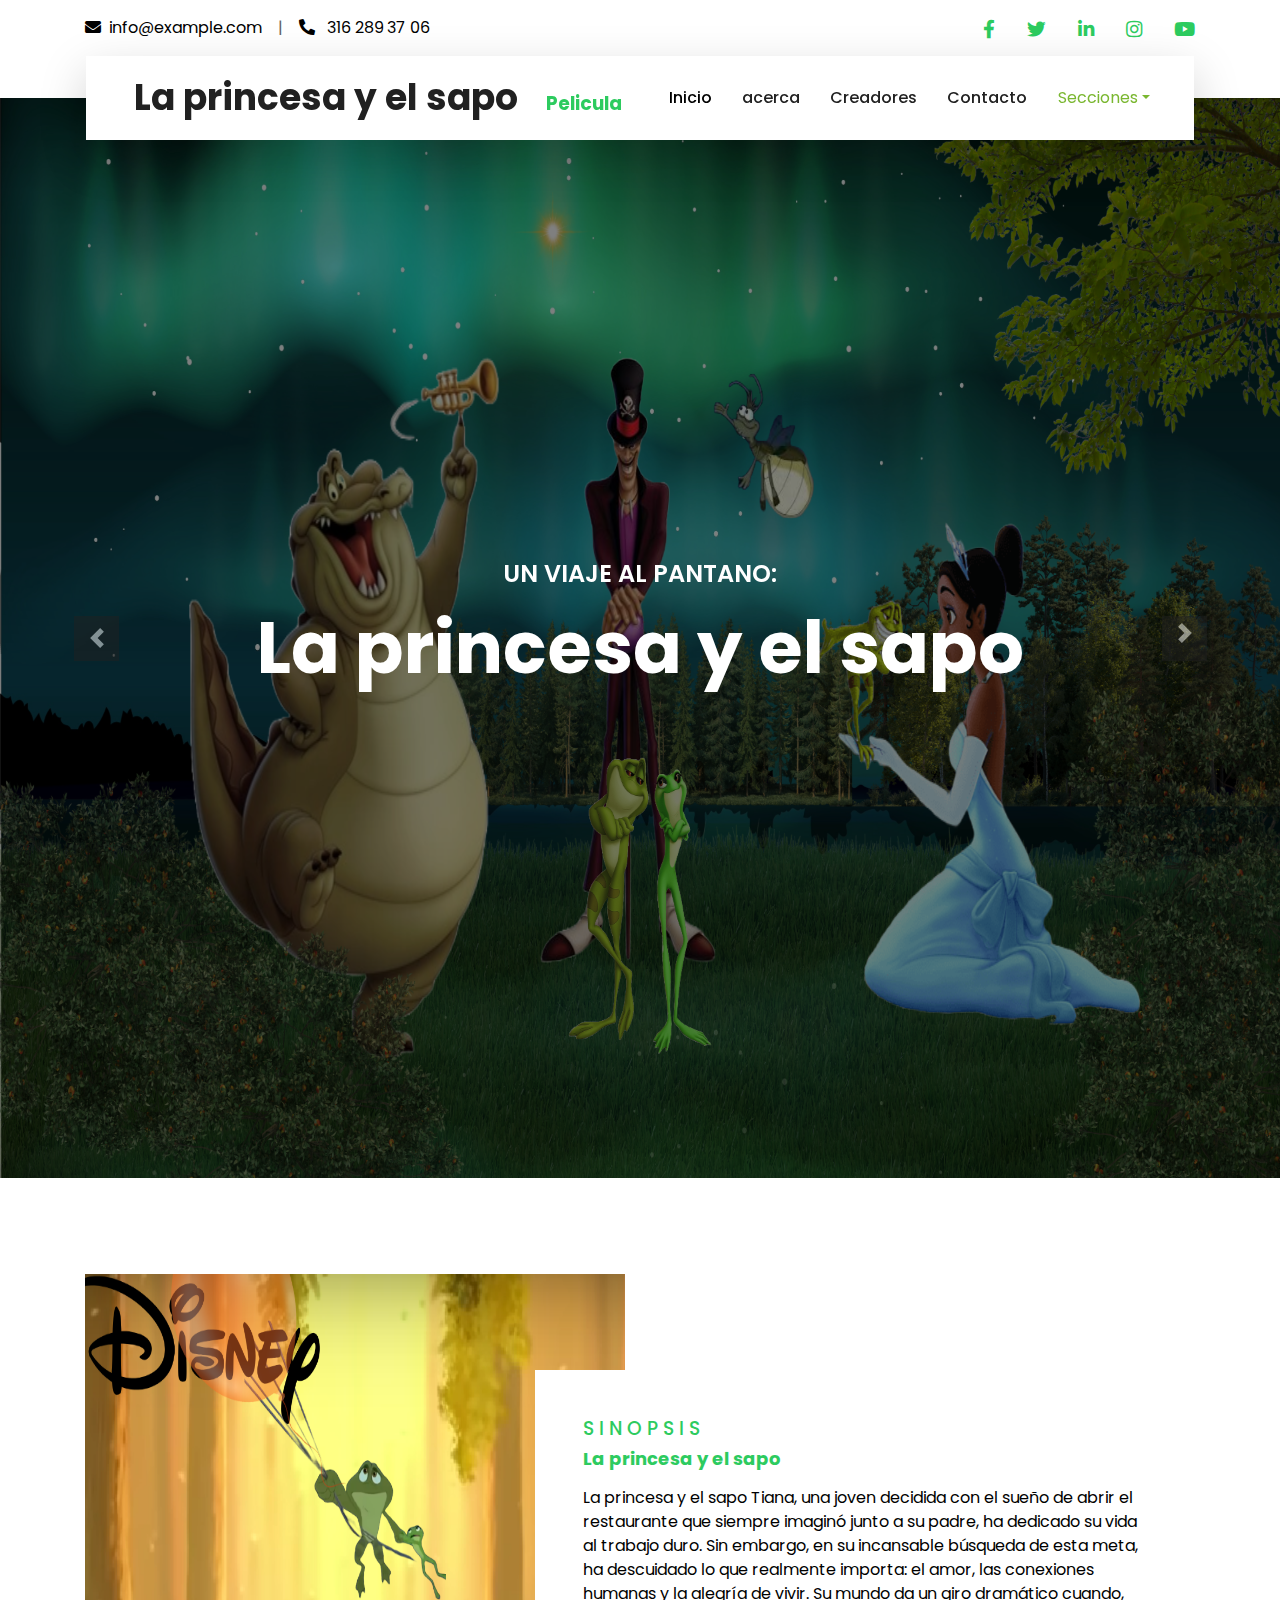
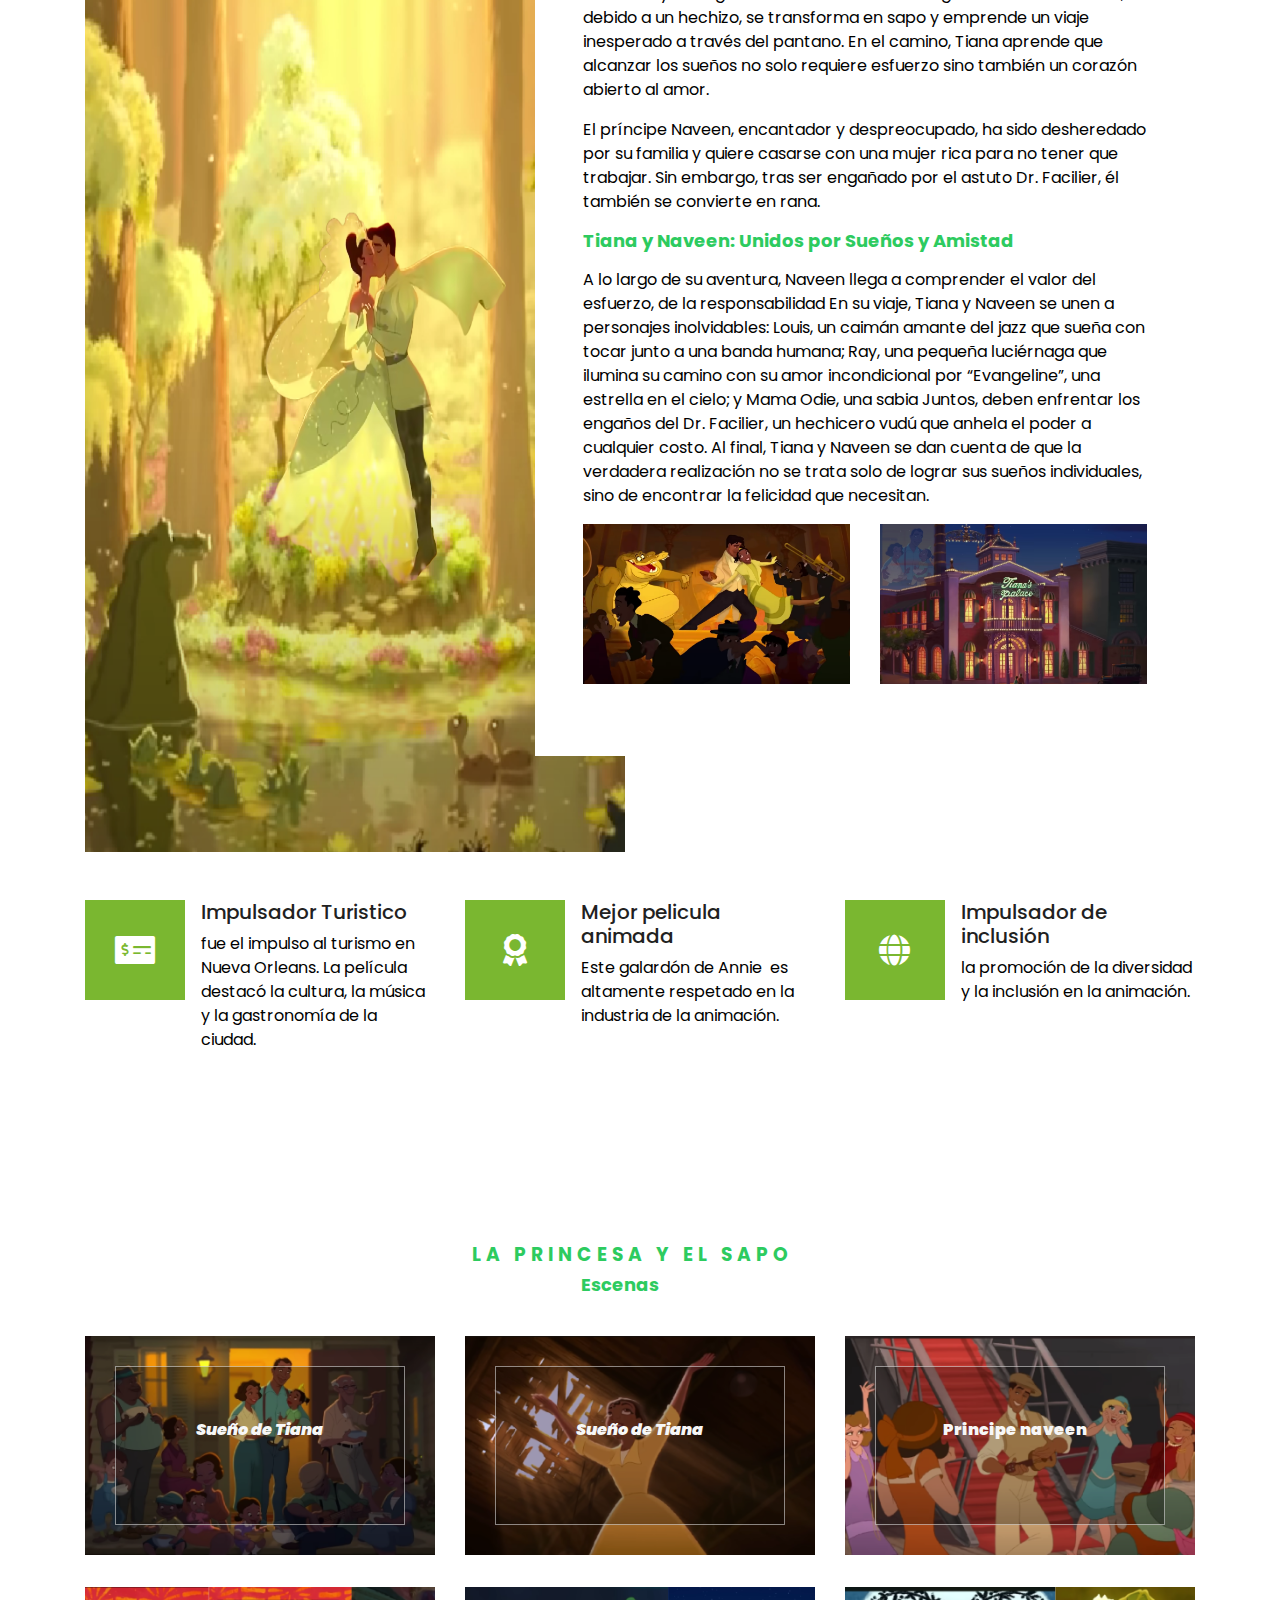
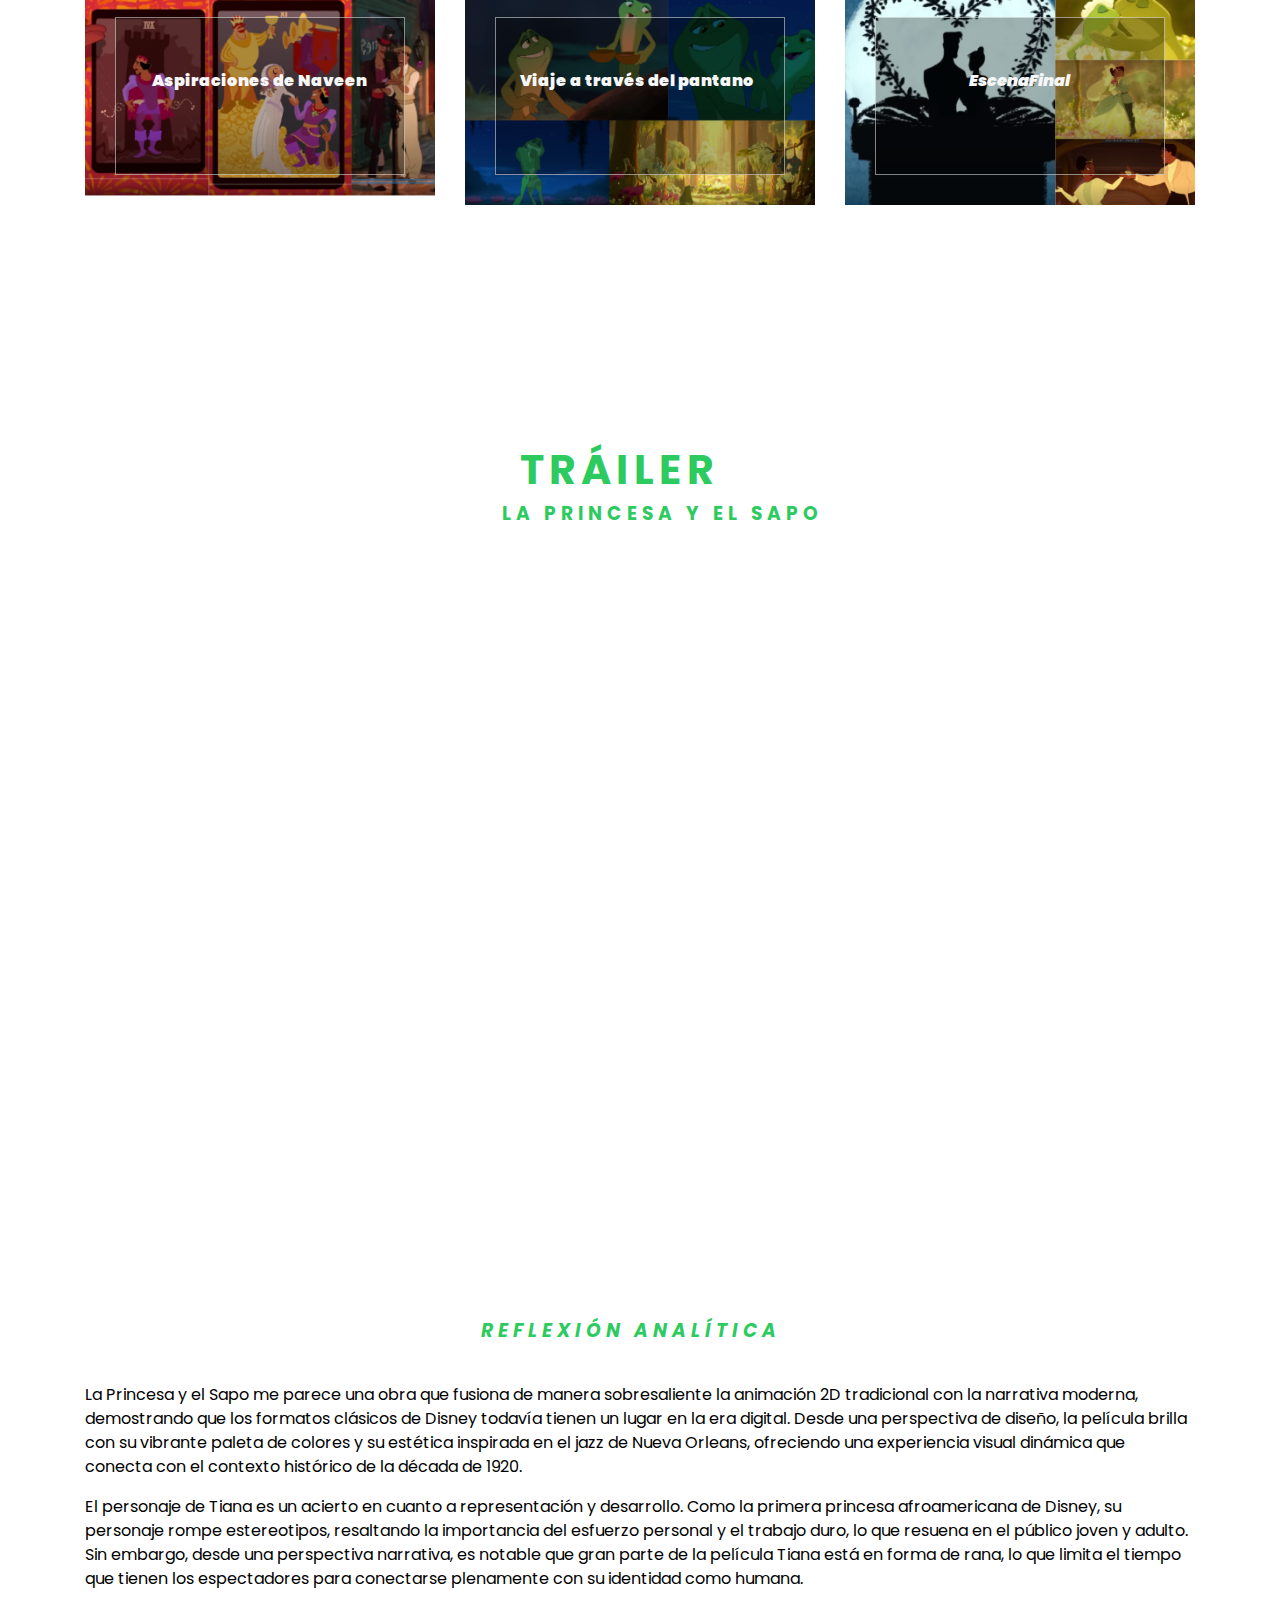
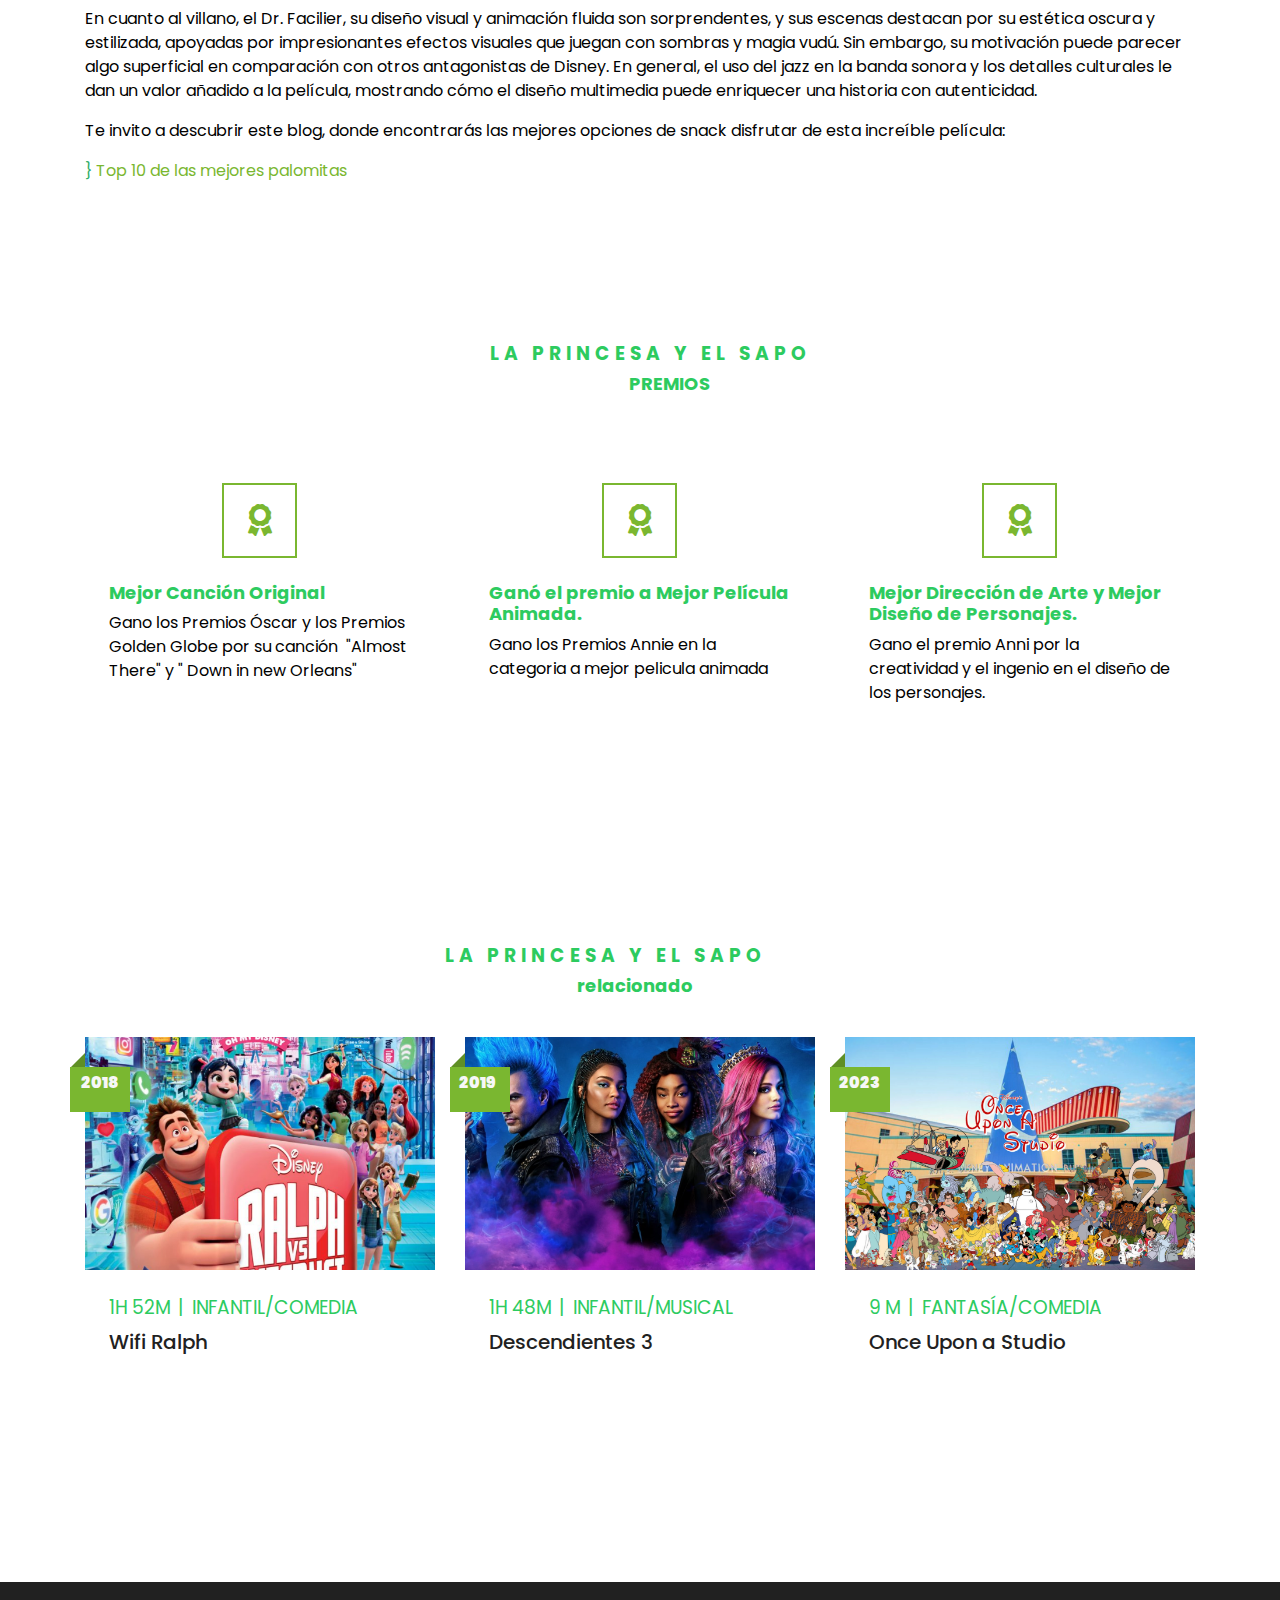
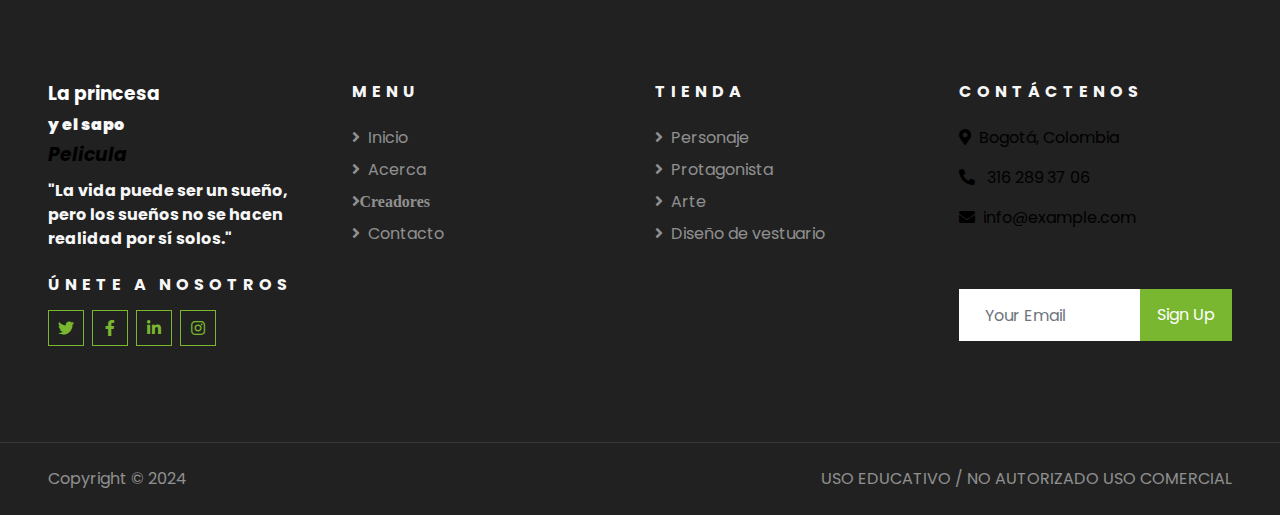
<file: index.html>
<!DOCTYPE html>
<html lang="en">

<!-- INICIO HEAD / INFORMACIÓN GENERAL (METADATOS): TÍTULO, ENLACES A SCRIPTS Y HOJAS DE ESTILOS -->
<head>
    <meta charset="utf-8">
    <title> SUMERGETE EN EL PANTANO JUNTO A TIANA Y EL PRINICIPE NAVEEN EN LA PRINCESA Y EL SAPO, UNA ENTREGA ANIMADA DE DISNEY LLEGA DE AVENTURA, AMOR Y MOMENTOS MAGICOS EN 2D</title>
    <meta content="width=device-width, initial-scale=1.0" name="viewport">
    <meta name="description" content="Descubre las grandes aventuras de Tiana y el príncipe Naveen a través de su viaje por el pantano, lleno de momentos mágicos, amor y transformación. En este sitio web encontrarás una descripción detallada de los personajes de la película animada, el tráiler oficial, la paleta de colores, vestuarios icónicos, curiosidades y mucho más para adentrarte en el mundo de La princesa y el sapo" >
    

    <!-- Favicon -->
    <link href="img/favicon.ico" rel="icon">

    <!-- Google Web Fonts -->
    <link rel="preconnect" href="https://fonts.gstatic.com">
    <link href="https://fonts.googleapis.com/css2?family=Poppins:wght@400;500;600;700&display=swap" rel="stylesheet"> 
    <link rel="stylesheet" href="https://fonts.googleapis.com/css2?family=Material+Symbols+Outlined:opsz,wght,FILL,GRAD@20..48,100..700,0..1,-50..200" />
    
    <!-- Font Awesome --><meta name="keywords" content="La Princesa y el sapo, Tiana, PRINCIPE NAVEEN, ANIMADA, 2D">

    <link href="https://cdnjs.cloudflare.com/ajax/libs/font-awesome/5.10.0/css/all.min.css" rel="stylesheet">

    <!-- Libraries Stylesheet -->
    <link href="lib/owlcarousel/assets/owl.carousel.min.css" rel="stylesheet">
    <link href="lib/tempusdominus/css/tempusdominus-bootstrap-4.min.css" rel="stylesheet" />

    <!-- Customized Bootstrap Stylesheet -->
    <link href="css/style.css" rel="stylesheet">
    
    <style>
.material-symbols-outlined {
  font-variation-settings:
  'FILL' 0,
  'wght' 400,
  'GRAD' 0,
  'opsz' 24
}
</style>

</head>
<!-- FIN HEAD / INFORMACIÓN GENERAL (METADATOS): TÍTULO, ENLACES A SCRIPTS Y HOJAS DE ESTILOS -->

<!-- INICIO BODY / CONTENIDO VISUAL QUE SE VE EN EL NAVEGADOR -->
<body>
<!-- TOPBAR - BARRA SUPERIOR INICIO -->
    <div class="container-fluid bg-light pt-3 d-none d-lg-block">
        <div class="container">
            <div class="row">
                <div class="col-lg-6 text-center text-lg-left mb-2 mb-lg-0">
                    <div class="d-inline-flex align-items-center">
                        <p><i class="fa fa-envelope mr-2"></i>info@example.com</p>
                        <p class="text-body px-3">|</p>
                        <p><i class="fa fa-phone-alt mr-2"></i><a href="https://wa.me/573162893706" target="_blank"><span style="color: #000000"> 316 289 37 06</span></a></p>
                        
                    </div>
                </div>
                <div class="col-lg-6 text-center text-lg-right">
                    <div class="d-inline-flex align-items-center">
                        <a class="text-primary px-3" href="">
                            <i class="fab fa-facebook-f"></i>
                        </a>
                        <a class="text-primary px-3" href="">
                            <i class="fab fa-twitter"></i>
                        </a>
                        <a class="text-primary px-3" href="">
                            <i class="fab fa-linkedin-in"></i>
                        </a>
                        <a class="text-primary px-3" href="">
                            <i class="fab fa-instagram"></i>
                        </a>
                        <a class="text-primary pl-3" href="">
                            <i class="fab fa-youtube"></i>
                        </a>
                    </div>
                </div>
            </div>
        </div>
    </div>
    <!-- TOPBAR - BARRA SUPERIOR FIN -->


     <!-- NAVBAR- BARRA DE NAVEGACIÓN INICIO -->
    <div class="container-fluid position-relative nav-bar p-0">
        <div class="container-lg position-relative p-0 px-lg-3" style="z-index: 9;">
            <nav class="navbar navbar-expand-lg bg-light navbar-light shadow-lg py-3 py-lg-0 pl-3 pl-lg-5">
              <button type="button" class="navbar-toggler" data-toggle="collapse" data-target="#navbarCollapse">
              <div class="collapse navbar-collapse justify-content-between px-3" id="navbarCollapse">
                  <div class="navbar-nav ml-auto py-0"> </div>
              </div>
                </button>
              <a href="" class="navbar-brand">
              <h1 class="m-0 text-primary"><span class="text-dark">La princesa y el sapo&nbsp; &nbsp;</span><span style="color: #2DCB5F"> Pelicula</span></h1>
              </a>
              <div class="collapse navbar-collapse justify-content-between px-3" id="navbarCollapse2">
                <div class="navbar-nav ml-auto py-0"><a href="index.html" class="nav-item nav-link active">Inicio</a> <a  href="Acerca_Pelicula_Disney_La_Princesa_Y_El_Sapo.html" class="nav-item nav-link">acerca</a>
					<a href="Creadores_Pelicula_Disney_La_Princesa_Y_El_Sapo.html" class="nav-item nav-link">Creadores</a>
					<a href="Contacto_Pelicula_Disney_La_Princesa_Y_El_Sapo.html" class="nav-item nav-link">Contacto</a> </div>
                  <div class="nav-item dropdown"> <a href="#" class="nav-link dropdown-toggle" data-toggle="dropdown">Secciones</a>
                    <div class="dropdown-menu border-0 rounded-0 m-0"> <a href="Personajes_Pelicula_Disney_La_Princesa_Y_El_Sapo.html" class="dropdown-item">Personajes </a> <a href="Protagonista_Pelicula_Disney_La_Princesa_Y_El_Sapo.html" class="dropdown-item">Protagonista</a> <a href="Arte.html" class="dropdown-item">Arte</a> <a href="Diseño_Vestuario_Pelicula_Disney_La_Princesa_Y_El_sapo.html" class="dropdown-item">Diseño de vestuario</a> </div>
                  </div>
                  
              </div>
            </nav>
        </div>
    </div>
    <!-- NAVBAR - BARRA DE NAVEGACIÓN FIN -->


    <!-- CAROUSEL INICIO -->
    <div class="container-fluid p-0">
        <div id="header-carousel" class="carousel slide" data-ride="carousel">
            <div class="carousel-inner">
				
                <div class="carousel-item active">
                  <img class="w-100" src="img/La_Princesa_Y_El_Sapo_Pelicula_de_animación_Disney.png" width="1920" height="1080" alt=" Imagen_central_de_la_pelicula_con_personajes_importantes_como_Tiana_El principe Naveen_El D.R Facilier, Lous y Ray."/>
                  <div class="carousel-caption d-flex flex-column align-items-center justify-content-center">
                        <div class="p-3" style="max-width: 900px;">
                            <h4 class="text-white text-uppercase mb-md-3">UN VIAJE AL PANTANO:</h4>
                            <h1 class="display-3 text-white mb-md-4">La princesa y el sapo</h1>  
                        </div>
                    </div>
                </div>
                
				<div class="carousel-item">
                    <img class="w-100" <img src="img/Personajes_De_la_princesa_y_el_sapo.png" width="1920" height="1080" alt="Personajes_principales_de_la_princesa_y_el_sapo"/>
                    <div class="carousel-caption d-flex flex-column align-items-center justify-content-center">
                        <div class="p-3" style="max-width: 900px;">
                            <h4 class="text-white text-uppercase mb-md-3" style="color: #9CECCB"> UN VIAJE AL PANTANO: </h4>
                            <h1 class="display-3 text-white mb-md-4">Tiana..</h1>
                            <a href="https://t-q-m.com/" class="btn btn-primary py-md-3 px-md-5 mt-2"> Descubre más</a>
                        </div>
                    </div>
                </div>
            </div>
            <a class="carousel-control-prev" href="#header-carousel" data-slide="prev">
                <div class="btn btn-dark" style="width: 45px; height: 45px;">
                    <span class="carousel-control-prev-icon mb-n2"></span>
                </div>
            </a>
            <a class="carousel-control-next" href="#header-carousel" data-slide="next">
                <div class="btn btn-dark" style="width: 45px; height: 45px;">
                    <span class="carousel-control-next-icon"></span>
                </div>
            </a>
        </div>
    </div>
    <!-- CAROUSEL FIN -->


    

    <!-- AQUI INICIA EL CONTENIDO .................................... -->
    
    
    <!-- SINOPSIS Start -->
    <div class="container-fluid py-5">
        <div class="container pt-5">
            <div class="row">
                <div class="col-lg-6" style="min-height: 500px;">
                    <div class="position-relative h-100">
                        <img class="position-absolute w-100 h-100"  src="img/Sipnosis_Pelicula_de_animación_Disney_La_Princesa_Y_El_Sapo.png" width="1000" height="1500" alt="En_Esta_imagen_encontramos_A_Tiana_y_El_principe_naveen_en_medio_de_la_laguna_celebrando_su_boda_con_los_demás_personajes_del_pantano."/>
						
                    </div>
                </div>
                <div class="col-lg-6 pt-5 pb-lg-5">
                    <div class="about-text bg-white p-4 p-lg-5 my-lg-5">
                        <h6 class="text-primary text-uppercase" style="letter-spacing: 5px; color: #39984B;">Sinopsis&nbsp;</h6>
                        <h1 class="mb-3">La princesa y el sapo</h1>
                        <p>La princesa y el sapo Tiana, una joven decidida con el sueño de abrir el restaurante que siempre imaginó junto a su padre, ha dedicado su vida al trabajo duro. Sin embargo, en su incansable búsqueda de esta meta, ha descuidado lo que realmente importa: el amor, las conexiones humanas y la alegría de vivir. Su mundo da un giro dramático cuando, debido a un hechizo, se transforma en sapo y emprende un viaje inesperado a través del pantano. En el camino, Tiana aprende que alcanzar los sueños no solo requiere esfuerzo sino también un corazón abierto al amor.</p>
                      <p>El príncipe Naveen, encantador y despreocupado, ha sido desheredado por su familia y quiere casarse con una mujer rica para no tener que trabajar. Sin embargo, tras ser engañado por el astuto Dr. Facilier, él también se convierte en rana.&nbsp;</p>
						<h2 class="mb-3">Tiana y Naveen: Unidos por Sueños y Amistad</h2>
                        <p>A lo largo de su aventura, Naveen llega a comprender el valor del esfuerzo, de la responsabilidad En su viaje, Tiana y Naveen se unen a personajes inolvidables: Louis, un caimán amante del jazz que sueña con tocar junto a una banda humana; Ray, una pequeña luciérnaga que ilumina su camino con su amor incondicional por “Evangeline”, una estrella en el cielo; y Mama Odie, una sabia Juntos, deben enfrentar los engaños del Dr. Facilier, un hechicero vudú que anhela el poder a cualquier costo. Al final, Tiana y Naveen se dan cuenta de que la verdadera realización no se trata solo de lograr sus sueños individuales, sino de encontrar la felicidad que necesitan.</p>
<div class="row mb-4">
              <div class="col-6">
                <img class="img-fluid" src="img/Sueño_Cumplido_Tiana_y_Navee_Pelicula_animada_Disney_La_Princesa_y_el_sapo.png" width="500" height="300" alt="En esta Ilustración se muestra a Tiana y a Naveen, cumpliendo el sueño de tener un restaurante, bailando con sus amigos."/>
            </div>
                            <div class="col-6">
                                <img class="img-fluid"  src="img/Restaurante_De_Tiana_Pelicula_animada_Disney_La_princesa_y_el_sapo.png"  alt="Esta Ilustración es el restaurante de Tiana como se ve después de la lucha de Tiana por conseguirlo.">
                            </div>
                      </div>
                        
                    </div>
                </div>
            </div>
        </div>
    </div>
    <!-- SINOPSIS End -->

       <!-- DIFERENCIADOR Start -->
	
    <div class="container-fluid pb-5">
        <div class="container pb-5">
            <div class="row">
                <div class="col-md-4">
                    <div class="d-flex mb-4 mb-lg-0">
                        <div class="d-flex flex-shrink-0 align-items-center justify-content-center bg-primary mr-3" style="height: 100px; width: 100px;">
                            <i class="fa fa-2x fa-money-check-alt text-white"></i>
                        </div>
                        <div class="d-flex flex-column">
                            <h5 class="">Impulsador Turistico</h5>
                            <p class="m-0">fue el impulso al turismo en Nueva Orleans. La película destacó la cultura, la música y la gastronomía de la ciudad.&nbsp;</p>
                        </div>
                    </div>
                </div>
                <div class="col-md-4">
                    <div class="d-flex mb-4 mb-lg-0">
                        <div class="d-flex flex-shrink-0 align-items-center justify-content-center bg-primary mr-3" style="height: 100px; width: 100px;">
                            <i class="fa fa-2x fa-award text-white"></i>
                        </div>
                        <div class="d-flex flex-column">
                            <h5 class="">Mejor pelicula animada</h5>
                            <p class="m-0">Este galardón de Annie&nbsp; es altamente respetado en la industria de la animación.</p>
                        </div>
                    </div>
                </div>
                <div class="col-md-4">
                    <div class="d-flex mb-4 mb-lg-0">
                        <div class="d-flex flex-shrink-0 align-items-center justify-content-center bg-primary mr-3" style="height: 100px; width: 100px;">
                            <i class="fa fa-2x fa-globe text-white"></i>
                        </div>
                        <div class="d-flex flex-column">
                            <h5 class="">Impulsador de inclusión</h5>
                            <p class="m-0">la promoción de la diversidad y la inclusión en la animación.</p>
                        </div>
                    </div>
                </div>
            </div>
        </div>
    </div>
    <!-- DIFERENCIADOR End -->
	
	
	  <!-- ESCENAS DESTACADAS Start -->
    <div class="container-fluid py-5">
      <div class="container pt-5 pb-3">
            <div class="text-center mb-3 pb-3">
              <h2 class="text-primary text-uppercase" style="letter-spacing: 5px; color: #2FAE67;">&nbsp; &nbsp; &nbsp; &nbsp; &nbsp; &nbsp; &nbsp; &nbsp; &nbsp; &nbsp; &nbsp; &nbsp; &nbsp; &nbsp; &nbsp; &nbsp; &nbsp; &nbsp; &nbsp; &nbsp; &nbsp; &nbsp;La princesa y el sapo</h2>
                <h1>&nbsp; &nbsp; &nbsp; &nbsp; &nbsp; &nbsp; &nbsp; &nbsp; &nbsp; &nbsp; &nbsp; &nbsp; &nbsp; &nbsp; &nbsp; &nbsp; &nbsp; &nbsp; &nbsp; &nbsp; &nbsp; &nbsp; &nbsp; &nbsp; &nbsp; &nbsp; &nbsp; &nbsp; &nbsp; &nbsp; &nbsp; &nbsp; &nbsp; &nbsp; &nbsp; &nbsp; &nbsp; &nbsp; &nbsp; &nbsp; &nbsp; &nbsp; &nbsp; &nbsp; &nbsp; &nbsp; &nbsp; &nbsp; &nbsp; &nbsp; &nbsp; &nbsp; &nbsp; &nbsp; &nbsp; &nbsp; &nbsp; &nbsp; &nbsp; &nbsp; &nbsp; &nbsp; Escenas</h1>
            </div>
            
        <div class="row">
                
                 <div class="col-lg-4 col-md-6 mb-4">
                    <div class="destination-item position-relative overflow-hidden mb-2">
                        <img class="img-fluid" src="img/Familia_de_Tiana_Pelicula_Animada_Disney_La_Princesa_y_El_Sapo.png" alt="Esta Ilustración nos muestra como fue la relación de Tiana con sus padres en la infancia. ">  
						<a class="destination-overlay text-white text-decoration-none" href="">
                        <h2 class="text-white" style="color: #9CECCB"><em style="color: #000000"><strong>Sueño de Tiana</strong></em></h2>
                            <span>&nbsp;</span>
                        </a>
                    </div>
                </div>
                
                <div class="col-lg-4 col-md-6 mb-4">
                    <div class="destination-item position-relative overflow-hidden mb-2">
                        <img class="img-fluid" src="img/Sueno_de_Tiana_Pelicula_animada_disney_la_princesa_y_el_sapo.png" alt="Esta Ilustración nos permite ver a Tiana al inicio de la película luchando por cumplir su sueño.">  
						<a class="destination-overlay text-white text-decoration-none" href="">
                        <h2 class="text-white" style="color: #9CECCB"><em style="color: #000000"><strong>Sueño de Tiana</strong></em></h2>
                            <span>&nbsp;</span>
                        </a>
                    </div>
                </div>
                
                <div class="col-lg-4 col-md-6 mb-4">
                    <div class="destination-item position-relative overflow-hidden mb-2">
                        <img class="img-fluid" src="img/Llegada_De_Naveen_Pelicula_Animada_Disney_La_princesa_y_el_sapo.png" height="250"  alt="Esta Ilustración, nos muestra la llegada del príncipe Naveen a new Orleans."> <a class="destination-overlay text-white text-decoration-none" href="">
                        <h2 class="text-white" style="color: #000000"><strong>Principe naveen&nbsp; &nbsp;</strong></h2>
                            <span>&nbsp;</span>
                        </a>
                    </div>
                </div>
                
                <div class="col-lg-4 col-md-6 mb-4">
                    <div class="destination-item position-relative overflow-hidden mb-2">
                        <img class="img-fluid" src="img/Sueno_De_Naveen_Pelicula_Animada_La_Princesa_y_el_sapo.png" alt="Esta imagen es una representación de los anhelos y la ambición del príncipe Naveen."> 
                        <a class="destination-overlay text-white text-decoration-none" href="">
                        <h2 class="text-white" style="color: #EFEFEF"><strong>Aspiraciones de Naveen</strong></h2>
                            <span>&nbsp;</span>
                        </a>
                    </div>
                </div>
                
                <div class="col-lg-4 col-md-6 mb-4">
                    <div class="destination-item position-relative overflow-hidden mb-2">
                      <img class="img-fluid" src="img/Procesos_de_los_Personajes_Pelicula_Animada_Disney_La_Princesa_Y_El_Sapo.png" alt="Esta Ilustración, nos muestra la transformación de los personajes en su viaje por el pantano.">   
					  <a class="destination-overlay text-white text-decoration-none" href="">
                        <h2 class="text-white" style="color: #C4E1CA"><strong>Viaje a través del pantano&nbsp;&nbsp;</strong></h2>
                            <span style="color: #9CECCB">&nbsp;</span>
                        </a>
                    </div>
                </div>
                
          <div class="col-lg-4 col-md-6 mb-4">
                    <div class="destination-item position-relative overflow-hidden mb-2">
                        <img class="img-fluid" src="img/Final_De_La_Pelicula_La_Princesa_Y_El_Sapo_Animación_de_Disney
.png" alt="Esta ilustración, nos muestra las escenas finales de la película, donde Tiana y Naveen cumplen sus sueños juntos.">   
						<a class="destination-overlay text-white text-decoration-none" href="">
                        <h2 class="text-white" style="color: #27A672"><em><strong>Escena</strong><strong>Final</strong></em></h2>
<span>&nbsp;</span>
                        </a>
                    </div>
                </div>
                  
                
          </div>
</div>
    </div>
<!-- PARRAFO 1 COLUMNA Start -->
    <div class="container-fluid py-5">
        <div class="container pt-5 pb-3">
			<div class="container-fluid py-5">
		<h6 class="text-primary text-uppercase" style="letter-spacing: 5px; color: #30B85B;"><span style="color: #2DCB5F; font-size: calc(1.375rem + 1.5vw); font-weight: 700;">&nbsp; &nbsp; &nbsp; &nbsp; &nbsp; &nbsp; &nbsp; &nbsp; &nbsp; &nbsp; &nbsp; &nbsp; &nbsp; &nbsp; &nbsp; Tráiler&nbsp;</span><br>
            </h6>
				<h2 class="text-primary text-uppercase" style="letter-spacing: 5px; color: #2FAE67; text-align: center;">&nbsp; &nbsp; &nbsp;La princesa y el sapo</h2>
        
        <blockquote>
          
        </blockquote>
</br>
            
          <p><br>
          </p>
             
            <iframe  src="https://www.youtube-nocookie.com/embed/q7v3meNCDJ0?si=6DbAfYjWriI1fAl8" width="1040" height="500" frameborder="0" style="text-align: center" title="YouTube video player" allow="accelerometer; autoplay; clipboard-write; encrypted-media; gyroscope; picture-in-picture; web-share" referrerpolicy="strict-origin-when-cross-origin" allowfullscreen></iframe>
      </div>
        </div>
    </div>
	    <div class="container-fluid py-5">
        <div class="container pt-5 pb-3">
        
        <blockquote>
          <h1 class="text-primary text-uppercase" style="letter-spacing: 5px; color: #2FAE67;"><em style="text-align: center"> &nbsp; &nbsp; &nbsp; &nbsp; &nbsp; &nbsp; &nbsp; &nbsp; &nbsp; &nbsp; &nbsp; &nbsp; &nbsp; &nbsp; &nbsp; &nbsp; &nbsp; &nbsp; &nbsp; &nbsp; &nbsp; &nbsp; Reflexión analítica</em></h1>
        </blockquote>
			
			
            
            <p><br>
          <span style="color: rgba(0,0,0,1)">La Princesa y el Sapo me parece una obra que fusiona de manera sobresaliente la animación 2D tradicional con la narrativa moderna, demostrando que los formatos clásicos de Disney todavía tienen un lugar en la era digital. Desde una perspectiva de diseño, la película brilla con su vibrante paleta de colores y su estética inspirada en el jazz de Nueva Orleans, ofreciendo una experiencia visual dinámica que conecta con el contexto histórico de la década de 1920.</span></p>
          <p>El personaje de Tiana es un acierto en cuanto a representación y desarrollo. Como la primera princesa afroamericana de Disney, su personaje rompe estereotipos, resaltando la importancia del esfuerzo personal y el trabajo duro, lo que resuena en el público joven y adulto. Sin embargo, desde una perspectiva narrativa, es notable que gran parte de la película Tiana está en forma de rana, lo que limita el tiempo que tienen los espectadores para conectarse plenamente con su identidad como humana.</p>
          <p>En cuanto al villano, el Dr. Facilier, su diseño visual y animación fluida son sorprendentes, y sus escenas destacan por su estética oscura y estilizada, apoyadas por impresionantes efectos visuales que juegan con sombras y magia vudú. Sin embargo, su motivación puede parecer algo superficial en comparación con otros antagonistas de Disney. En general, el uso del jazz en la banda sonora y los detalles culturales le dan un valor añadido a la película, mostrando cómo el diseño multimedia puede enriquecer una historia con autenticidad.<br>
          </p>
            <p>Te invito a descubrir este blog, donde encontrarás las mejores opciones de snack disfrutar de esta increíble película:&nbsp;</p>}
			<a href="https://luisafearango.blogspot.com/2024/11/palomitas-y-magia-la-mejor-opcion-para.html" target="_blank">Top 10 de las mejores palomitas</a>

      </div>
        </div>
    </div>

	
	                
	
	     <!-- PREMIOS Start -->
    <div class="container-fluid py-5">
        <div class="container pt-5 pb-3">
            <div class="text-center mb-3 pb-3">
                <h2 class="text-primary text-uppercase" style="letter-spacing: 5px;">&nbsp; &nbsp; &nbsp; &nbsp; &nbsp; &nbsp; &nbsp; &nbsp; &nbsp; &nbsp; &nbsp; &nbsp; &nbsp; &nbsp; &nbsp; &nbsp; &nbsp; &nbsp; &nbsp; &nbsp; &nbsp; &nbsp; &nbsp;La princesa y el sapo</h2>
                <h1>&nbsp; &nbsp; &nbsp; &nbsp; &nbsp; &nbsp; &nbsp; &nbsp; &nbsp; &nbsp; &nbsp; &nbsp; &nbsp; &nbsp; &nbsp; &nbsp; &nbsp; &nbsp; &nbsp; &nbsp; &nbsp; &nbsp; &nbsp; &nbsp; &nbsp; &nbsp; &nbsp; &nbsp; &nbsp; &nbsp; &nbsp; &nbsp; &nbsp; &nbsp; &nbsp; &nbsp; &nbsp; &nbsp; &nbsp; &nbsp; &nbsp; &nbsp; &nbsp; &nbsp; &nbsp; &nbsp; &nbsp; &nbsp; &nbsp; &nbsp; &nbsp; &nbsp; &nbsp; &nbsp; &nbsp; &nbsp; &nbsp; &nbsp; &nbsp; &nbsp; &nbsp; &nbsp; &nbsp; &nbsp; &nbsp; &nbsp; &nbsp; &nbsp; PREMIOS</h1>
            </div>
            <div class="row">
                
                
                <div class="col-lg-4 col-md-6 mb-4">
                    <div class="service-item bg-white text-center mb-2 py-5 px-4">
                        <a href="https://t-q-m.com/" target="_blank"><i class="fa fa-2x fa-award mx-auto mb-4"></i></a>
                        <h2 class="mb-2">Mejor Canción Original</h2>
                        <p class="m-0">Gano los Premios Óscar y los Premios Golden Globe por su canción&nbsp; "Almost There" y " Down in new Orleans"</p>
                    </div>
                </div>
                
                
                <div class="col-lg-4 col-md-6 mb-4">
                    <div class="service-item bg-white text-center mb-2 py-5 px-4">
                        <a href="https://t-q-m.com/" target="_blank"><i class="fa fa-2x fa-award mx-auto mb-4"></i></a>
                        <h2 class="mb-2">Ganó el premio a Mejor Película Animada.</h2>
                        <p class="m-0">Gano los Premios Annie en la categoria a mejor pelicula animada&nbsp; &nbsp; &nbsp;</p>
                    </div>
                </div>
                
                <div class="col-lg-4 col-md-6 mb-4">
                  <div class="service-item bg-white text-center mb-2 py-5 px-4">
                    <a href="https://t-q-m.com/" target="_blank"><i class="fa fa-2x fa-award mx-auto mb-4"></i></a>
                        <h2 class="mb-2">Mejor Dirección de Arte y Mejor Diseño de Personajes.</h2>
                      <p class="m-0">Gano el premio Anni por  la creatividad y el ingenio en el diseño de los personajes.&nbsp;&nbsp;</p>
                    </div>
                </div> 
            </div>
        </div>
    </div>
    <!-- PREMIOS End -->
    <!-- ESCENAS DESTACADAS Start -->
     <!-- PARRAFO 1 COLUMNA Start -->
    
  
    <!-- PARRAFO 1 COLUMNA End -->
    
	 <!-- SECUELAS Start -->
    <div class="container-fluid py-5">
        <div class="container pt-5 pb-3">
            <div class="text-center mb-3 pb-3">
                <h2 class="text-primary text-uppercase" style="letter-spacing: 5px;">&nbsp; &nbsp; &nbsp; &nbsp; &nbsp; &nbsp; &nbsp; &nbsp; &nbsp; &nbsp; &nbsp; &nbsp; &nbsp; &nbsp; &nbsp; &nbsp; &nbsp; &nbsp; &nbsp; &nbsp; La princesa y el sapo&nbsp;</h2>
                <h1>&nbsp; &nbsp; &nbsp; &nbsp; &nbsp; &nbsp; &nbsp; &nbsp; &nbsp; &nbsp; &nbsp; &nbsp; &nbsp; &nbsp; &nbsp; &nbsp; &nbsp; &nbsp; &nbsp; &nbsp; &nbsp; &nbsp; &nbsp; &nbsp; &nbsp; &nbsp; &nbsp; &nbsp; &nbsp; &nbsp; &nbsp; &nbsp; &nbsp; &nbsp; &nbsp; &nbsp; &nbsp; &nbsp; &nbsp; &nbsp; &nbsp; &nbsp; &nbsp; &nbsp; &nbsp; &nbsp; &nbsp; &nbsp; &nbsp; &nbsp; &nbsp; &nbsp; &nbsp; &nbsp; &nbsp; &nbsp; &nbsp; &nbsp; &nbsp; &nbsp; &nbsp; &nbsp;relacionado</h1>
            </div>
            <div class="row pb-3">
                
                <div class="col-lg-4 col-md-6 mb-4 pb-2">
                    <div class="blog-item">
                        <div class="position-relative">
                            <img class="img-fluid w-100" src="img/Wifi_Ralph_Pelicula_Animada_Disney.png"  alt="Esta imagen es de la película Ralph el demoledor, Esta en esta página, porque en esta se muestran personajes de la princesa y el sapo.">  
<div class="blog-date">
                <h6 class="font-weight-bold mb-n1"><strong>2018</strong></h6>
                                <small class="text-white text-uppercase">&nbsp;</small>
                            </div>
                        </div>
                        <div class="bg-white p-4">
                            <div class="d-flex mb-2">
                                <a class="text-primary text-uppercase text-decoration-none" href="">1h 52m</a>
                                <span class="text-primary px-2">|</span>
                                <a class="text-primary text-uppercase text-decoration-none" href="">Infantil/Comedia</a>
                            </div>
                            <a class="h5 m-0 text-decoration-none" href="">Wifi Ralph</a>
                        </div>
                    </div>
                </div>
                
                <div class="col-lg-4 col-md-6 mb-4 pb-2">
                    <div class="blog-item">
                        <div class="position-relative">
                            <img class="img-fluid w-100"  src="img/Descendientes3_Pelicula_Animdada_Disney.png" alt="Esta imagen es de la película Descendientes3, Esta en esta página, porque en esta, se muestran personajes de la princesa y el sapo.">  
                            <div class="blog-date">
                                <h6 class="font-weight-bold mb-n1"><strong>2019</strong>&nbsp;</h6>
                                <small class="text-white text-uppercase">&nbsp;</small>
                            </div>
                        </div>
                        <div class="bg-white p-4">
                            <div class="d-flex mb-2">
                                <a class="text-primary text-uppercase text-decoration-none" href="">1H 48M</a>
                                <span class="text-primary px-2">|</span>
                                <a class="text-primary text-uppercase text-decoration-none" href="">Infantil/Musical</a>
                            </div>
                            <a class="h5 m-0 text-decoration-none" href="">Descendientes 3&nbsp;</a>
                        </div>
                    </div>
                </div>
                
                <div class="col-lg-4 col-md-6 mb-4 pb-2">
                    <div class="blog-item">
                        <div class="position-relative">
                            <img class="img-fluid w-100"  src="img/Once_upon _a_Studio_Cortometraje_Animado_Disney.png"alt="Esta imagen es del cortometraje de Disney, Esta en esta página, porque en este cortometrage se presentan varios personajes de la pelicula la princesa y el sapo.">  
<div class="blog-date">
                <h6 class="font-weight-bold mb-n1"><strong>2023</strong></h6>
                                <small class="text-white text-uppercase">&nbsp;</small>
                            </div>
                        </div>
                        <div class="bg-white p-4">
                            <div class="d-flex mb-2">
                                <a class="text-primary text-uppercase text-decoration-none" href="">9 M</a>
                                <span class="text-primary px-2">|</span>
                                <a class="text-primary text-uppercase text-decoration-none" href="">Fantasía/Comedia</a>
                            </div>
                            <a class="h5 m-0 text-decoration-none" href="">Once Upon a Studio</a>
                        </div>
                    </div>
                </div>
           
            </div>
        </div>
    </div>
    <!-- SECUELAS End -->
    
    <!-- AQUI FINALIZA EL CONTENIDO ................................... -->
   
 

    <!-- FOOTER INICIO -->
    <div class="container-fluid bg-dark text-white-50 py-5 px-sm-3 px-lg-5" style="margin-top: 90px;">
        <div class="row pt-5">
            <div class="col-lg-3 col-md-6 mb-5">
                <a href="" class="navbar-brand">
                <h1 class="text-primary"><span class="text-white">La princesa</span></h1>
                <h1 class="text-primary"><strong>y el sapo&nbsp; </strong></h1>
          
                <h1 class="text-primary"> <em style="color: #000000">Pelicula&nbsp;</em></h1>
                </a>
                <p><strong>"La vida puede ser un sueño, pero los sueños no se hacen realidad por sí solos."</strong></p>
                <h6 class="text-white text-uppercase mt-4 mb-3" style="letter-spacing: 5px; color: #2FAE67;"><strong>Únete a nosotros</strong></h6>
                <div class="d-flex justify-content-start">
                    <a class="btn btn-outline-primary btn-square mr-2" href="#"><i class="fab fa-twitter"></i></a>
                    <a class="btn btn-outline-primary btn-square mr-2" href="#"><i class="fab fa-facebook-f"></i></a>
                    <a class="btn btn-outline-primary btn-square mr-2" href="#"><i class="fab fa-linkedin-in"></i></a>
                    <a class="btn btn-outline-primary btn-square" href="#"><i class="fab fa-instagram"></i></a>
                </div>
          </div>
            <div class="col-lg-3 col-md-6 mb-5">
                <h5 class="text-white text-uppercase mb-4" style="letter-spacing: 5px; color: #198357;"><strong>Menu</strong></h5>
                <div class="d-flex flex-column justify-content-start">
                    <a class="text-white-50 mb-2" href="index - Copia.html"><i class="fa fa-angle-right mr-2"></i>Inicio<strong>&nbsp;</strong></a>
                    <a class="text-white-50 mb-2" href="#"><i class="fa fa-angle-right mr-2"></i>Acerca</a>
                    <a class="text-white-50 mb-2" href="#"><i class="fa fa-angle-right mr-2">Creadores&nbsp;</i></a>
                    <a class="text-white-50 mb-2" href="#"><i class="fa fa-angle-right mr-2"></i>Contacto</a>
                   
                </div>
            </div>
            
            <div class="col-lg-3 col-md-6 mb-5">
                <h5 class="text-white text-uppercase mb-4" style="letter-spacing: 5px;"><strong>Tienda</strong></h5>
                <div class="d-flex flex-column justify-content-start">
                    <a class="text-white-50 mb-2" href="#"><i class="fa fa-angle-right mr-2"></i>Personaje</a>
                    <a class="text-white-50 mb-2" href="#"><i class="fa fa-angle-right mr-2"></i>Protagonista</a>
                    <a class="text-white-50 mb-2" href="#"><i class="fa fa-angle-right mr-2"></i>Arte</a>
                    <a class="text-white-50 mb-2" href="#"><i class="fa fa-angle-right mr-2"></i>Diseño de vestuario</a>
                
                </div>
          </div>
            
            <div class="col-lg-3 col-md-6 mb-5">
                <h5 class="text-white text-uppercase mb-4" style="letter-spacing: 5px;"><strong>CONTÁCTENOS</strong></h5>
                <p><i class="fa fa-map-marker-alt mr-2"></i>Bogotá, Colombia</p>
                <p><i class="fa fa-phone-alt mr-2"></i><a href="https://wa.me/573162893706" target="_blank"><span style="color: rgba(0,0,0,1)"> 316 289 37 06</span></a></p>
                <p><i class="fa fa-envelope mr-2"></i>info@example.com</p>
                <h6 class="text-white text-uppercase mt-4 mb-3" style="letter-spacing: 5px;">&nbsp;</h6>
                <div class="w-100">
                    <div class="input-group">
                        <input type="text" class="form-control border-light" style="padding: 25px;" placeholder="Your Email">
                        <div class="input-group-append">
                            <button class="btn btn-primary px-3">Sign Up</button>
                        </div>
                    </div>
                </div>
            </div>
        </div>
    </div>
    <div class="container-fluid bg-dark text-white border-top py-4 px-sm-3 px-md-5" style="border-color: rgba(256, 256, 256, .1) !important;">
        <div class="row">
            <div class="col-lg-6 text-center text-md-left mb-3 mb-md-0">
                <p class="m-0 text-white-50">Copyright &copy; 2024 </a>
                </p>
            </div>
            <div class="col-lg-6 text-center text-md-right">
                <p class="m-0 text-white-50">USO EDUCATIVO / NO AUTORIZADO USO COMERCIAL</p>
            </div>
        </div>
    </div>
    <!-- FOOTER FIN -->


    <!-- Back to Top - FLECHA RETORNO A MENU PRINCIPAL -->
    <a href="#" class="btn btn-lg btn-primary btn-lg-square back-to-top"><i class="fa fa-angle-double-up"></i></a>
    <!-- Back to Top - FLECHA RETORNO PRINCIPAL -->

    <!-- JavaScript Libraries - LIBRERIA DE JAVA-->
    <script src="https://code.jquery.com/jquery-3.4.1.min.js"></script>
    <script src="https://stackpath.bootstrapcdn.com/bootstrap/4.4.1/js/bootstrap.bundle.min.js"></script>
    <script src="lib/easing/easing.min.js"></script>
    <script src="lib/owlcarousel/owl.carousel.min.js"></script>
    <script src="lib/tempusdominus/js/moment.min.js"></script>
    <script src="lib/tempusdominus/js/moment-timezone.min.js"></script>
    <script src="lib/tempusdominus/js/tempusdominus-bootstrap-4.min.js"></script>

    <!-- Contact Javascript File -->
    <script src="mail/jqBootstrapValidation.min.js"></script>
    <script src="mail/contact.js"></script>

    <!-- Template Javascript -->
    <script src="js/main.js"></script>
</body>
<!-- FIN BODY / CONTENIDO VISUAL QUE SE VE EN EL NAVEGADOR -->

</html>
</file>
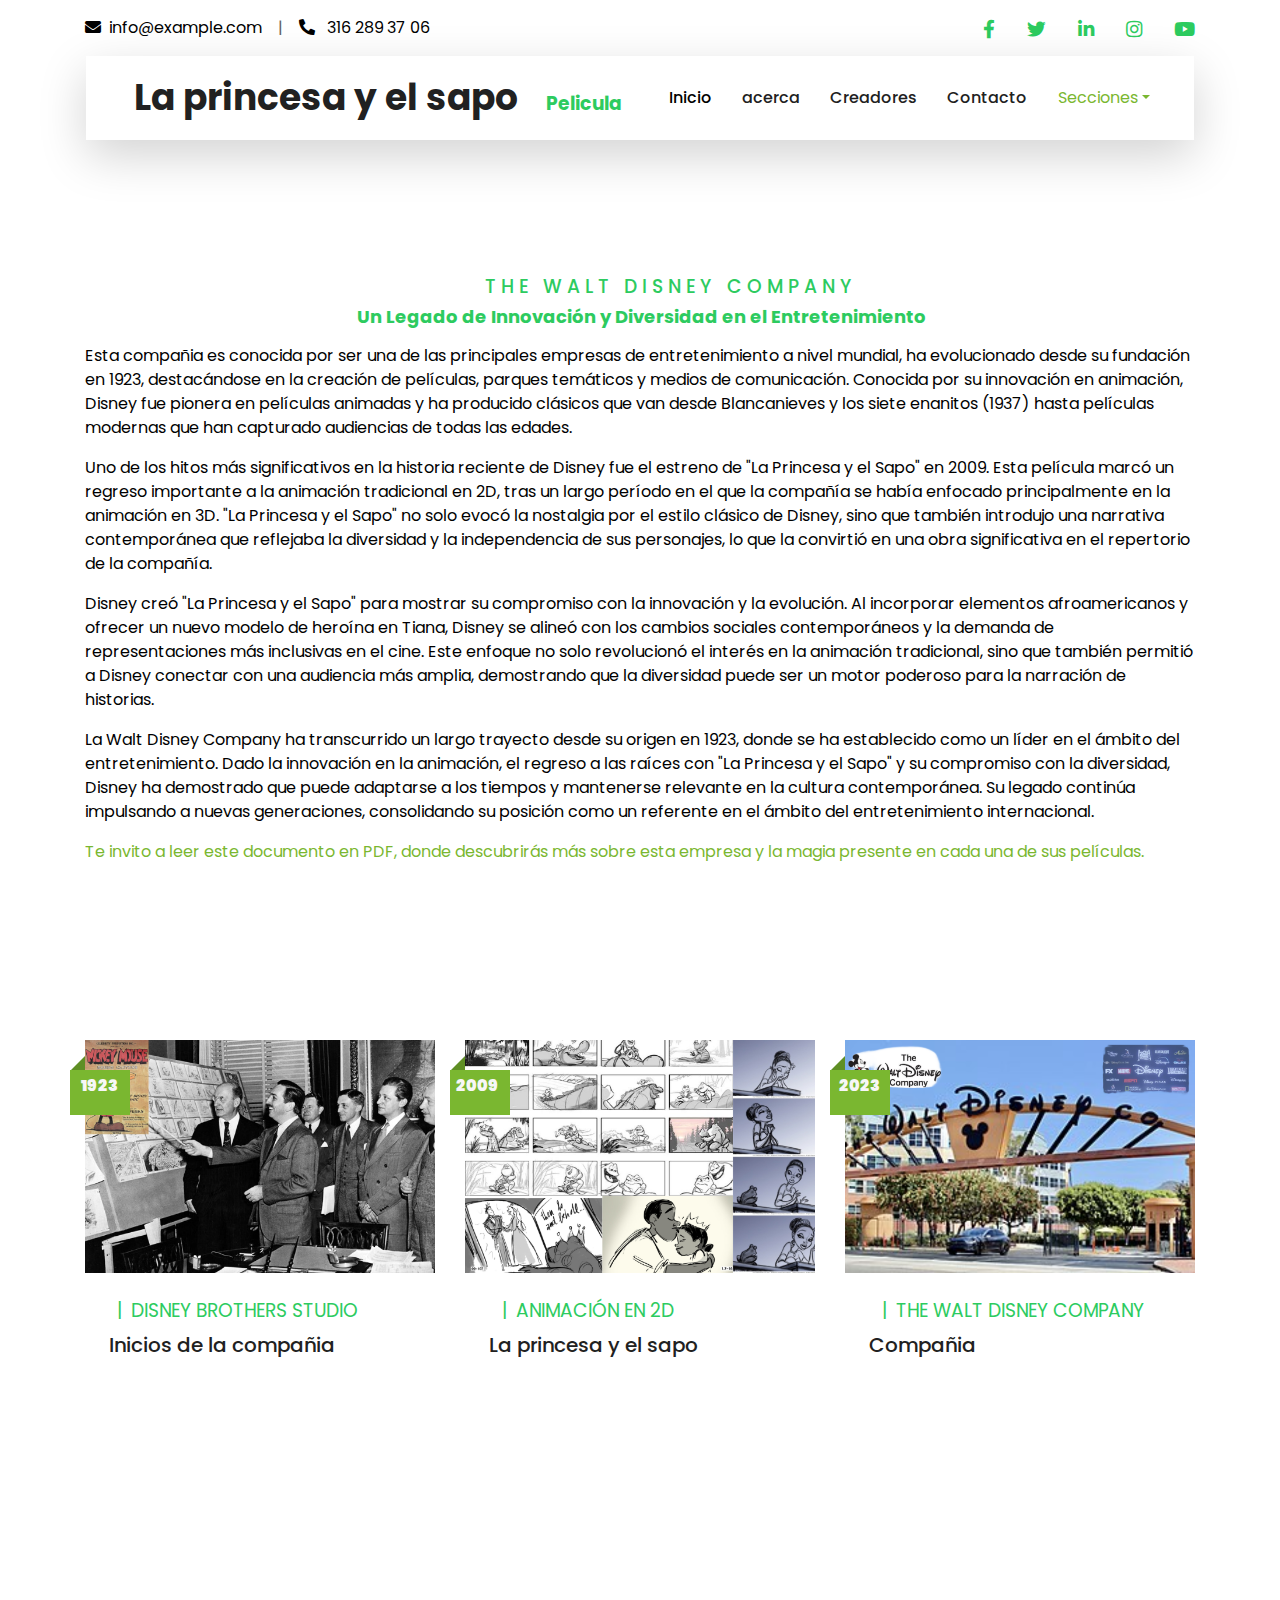
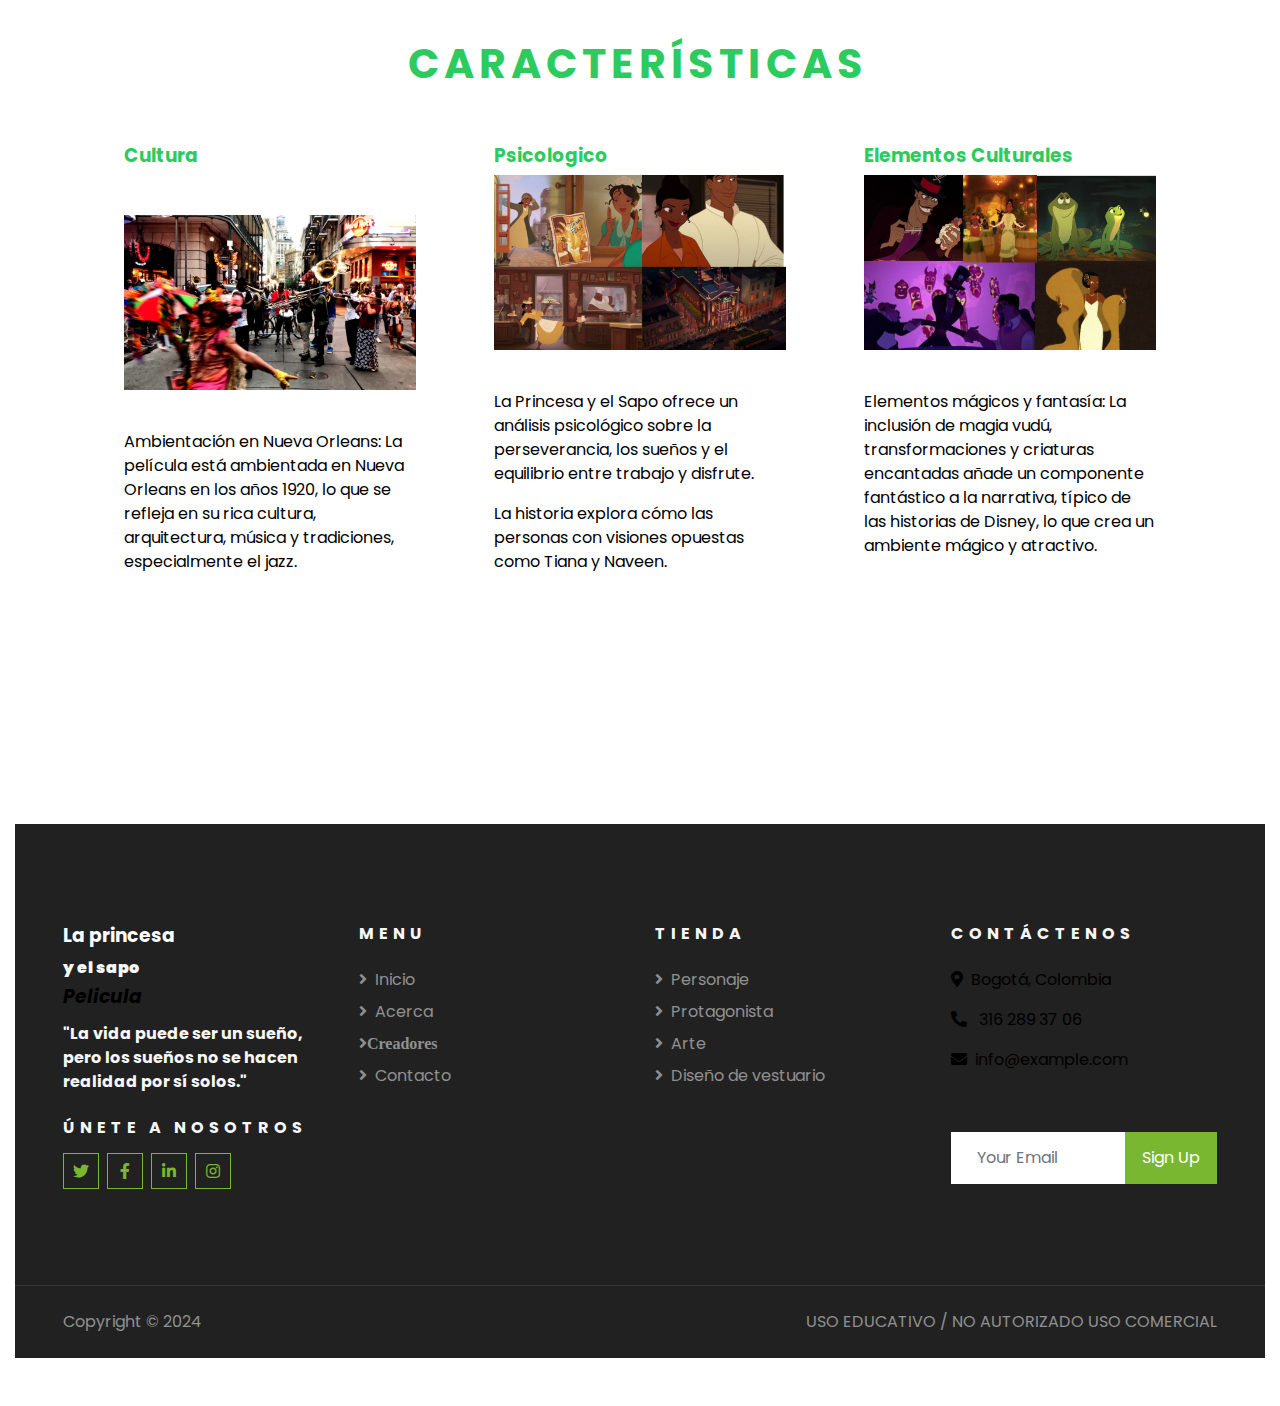
<file: Acerca_Pelicula_Disney_La_Princesa_Y_El_Sapo.html>
<!DOCTYPE html>
<html lang="en">

<!-- INICIO HEAD / INFORMACIÓN GENERAL (METADATOS): TÍTULO, ENLACES A SCRIPTS Y HOJAS DE ESTILOS -->
<head>
    <meta charset="utf-8">
    <title>CONOCE LA COMPAÑIA ENCARGA DE CREAR Y DIRIGIR LA PELICULA ANIMADA EN 2D, LA PRINCESA Y EL SAPO,ESTA ES UNA ENTREGA ANIMADA DE DISNEY LLENA DE AVENTURAS, AMOR Y MOMENTOS MAGICOS</title>
    <meta content="width=device-width, initial-scale=1.0" name="viewport">
    <meta name="description" content="Explora la fascinante historia de The Walt Disney Company y su legado en la animación y el entretenimiento. En esta página encontrarás detalles sobre los inicios de la compañía, la magia detrás de la animación en 2D y el impacto cultural de las peliculas animadas como La princesa y el sapo. Descubre elementos únicos como el contexto histórico, los aspectos psicológicos y los elementos culturales que dan vida a estas obras maestras.">
    
<meta name="keywords" content="Compañia, Disney,Pelicula animada, 2D; La princesa y el sapo
">

    <!-- Favicon -->
    <link href="img/favicon.ico" rel="icon">

    <!-- Google Web Fonts -->
    <link rel="preconnect" href="https://fonts.gstatic.com">
    <link href="https://fonts.googleapis.com/css2?family=Poppins:wght@400;500;600;700&display=swap" rel="stylesheet"> 
    <link rel="stylesheet" href="https://fonts.googleapis.com/css2?family=Material+Symbols+Outlined:opsz,wght,FILL,GRAD@20..48,100..700,0..1,-50..200" />
    
    <!-- Font Awesome -->
    <link href="https://cdnjs.cloudflare.com/ajax/libs/font-awesome/5.10.0/css/all.min.css" rel="stylesheet">

    <!-- Libraries Stylesheet -->
    <link href="lib/owlcarousel/assets/owl.carousel.min.css" rel="stylesheet">
    <link href="lib/tempusdominus/css/tempusdominus-bootstrap-4.min.css" rel="stylesheet" />

    <!-- Customized Bootstrap Stylesheet -->
    <link href="css/style.css" rel="stylesheet">
    
    <style>
.material-symbols-outlined {
  font-variation-settings:
  'FILL' 0,
  'wght' 400,
  'GRAD' 0,
  'opsz' 24
}
</style>

</head>
<!-- FIN HEAD / INFORMACIÓN GENERAL (METADATOS): TÍTULO, ENLACES A SCRIPTS Y HOJAS DE ESTILOS -->


<!-- INICIO BODY / CONTENIDO VISUAL QUE SE VE EN EL NAVEGADOR -->
<body>
<!-- TOPBAR - BARRA SUPERIOR INICIO -->
    <div class="container-fluid bg-light pt-3 d-none d-lg-block">
        <div class="container">
            <div class="row">
                <div class="col-lg-6 text-center text-lg-left mb-2 mb-lg-0">
                    <div class="d-inline-flex align-items-center">
                        <p><i class="fa fa-envelope mr-2"></i>info@example.com</p>
                        <p class="text-body px-3">|</p>
                        <p><i class="fa fa-phone-alt mr-2"></i><a href="https://wa.me/573162893706" target="_blank"><span style="color: #000000"> 316 289 37 06</span></a></p>
                        
                    </div>
                </div>
                <div class="col-lg-6 text-center text-lg-right">
                    <div class="d-inline-flex align-items-center">
                        <a class="text-primary px-3" href="">
                            <i class="fab fa-facebook-f"></i>
                        </a>
                        <a class="text-primary px-3" href="">
                            <i class="fab fa-twitter"></i>
                        </a>
                        <a class="text-primary px-3" href="">
                            <i class="fab fa-linkedin-in"></i>
                        </a>
                        <a class="text-primary px-3" href="">
                            <i class="fab fa-instagram"></i>
                        </a>
                        <a class="text-primary pl-3" href="">
                            <i class="fab fa-youtube"></i>
                        </a>
                    </div>
                </div>
            </div>
        </div>
    </div>
    <!-- TOPBAR - BARRA SUPERIOR FIN -->

    <!-- NAVBAR- BARRA DE NAVEGACIÓN INICIO -->
    <div class="container-fluid position-relative nav-bar p-0">
        <div class="container-lg position-relative p-0 px-lg-3" style="z-index: 9;">
            <nav class="navbar navbar-expand-lg bg-light navbar-light shadow-lg py-3 py-lg-0 pl-3 pl-lg-5">
              <button type="button" class="navbar-toggler" data-toggle="collapse" data-target="#navbarCollapse">
              <div class="collapse navbar-collapse justify-content-between px-3" id="navbarCollapse">
                  <div class="navbar-nav ml-auto py-0"> </div>
              </div>
                </button>
              <a href="" class="navbar-brand">
              <h1 class="m-0 text-primary"><span class="text-dark">La princesa y el sapo&nbsp; &nbsp;</span><span style="color: #2DCB5F"> Pelicula</span></h1>
              </a>
              <div class="collapse navbar-collapse justify-content-between px-3" id="navbarCollapse2">
                <div class="navbar-nav ml-auto py-0"><a href="index.html" class="nav-item nav-link active">Inicio</a> <a  href="Acerca_Pelicula_Disney_La_Princesa_Y_El_Sapo.html" class="nav-item nav-link">acerca</a>
					<a href="Creadores_Pelicula_Disney_La_Princesa_Y_El_Sapo.html" class="nav-item nav-link">Creadores</a>
					<a href="Contacto_Pelicula_Disney_La_Princesa_Y_El_Sapo.html" class="nav-item nav-link">Contacto</a> </div>
                  <div class="nav-item dropdown"> <a href="#" class="nav-link dropdown-toggle" data-toggle="dropdown">Secciones</a>
                    <div class="dropdown-menu border-0 rounded-0 m-0"> <a href="Personajes_Pelicula_Disney_La_Princesa_Y_El_Sapo.html" class="dropdown-item">Personajes </a> <a href="Protagonista_Pelicula_Disney_La_Princesa_Y_El_Sapo.html" class="dropdown-item">Protagonista</a> <a href="Arte_Pelicula_La_Princesa_Y_El_Sapo_Disney.html" class="dropdown-item">Arte</a> <a href="Diseño_Vestuario_Pelicula_Disney_La_Princesa_Y_El_sapo.html" class="dropdown-item">Diseño de vestuario</a> </div>
                  </div>
                  
              </div>
            </nav>
        </div>
    </div>
    <!-- PARRAFO 1 COLUMNA Start -->
    <div class="container-fluid py-5">
        <div class="container pt-5 pb-3">
		  <p>&nbsp;</p>
	<h6 class="text-primary text-uppercase" style="letter-spacing: 5px;">&nbsp; &nbsp; &nbsp; &nbsp; &nbsp; &nbsp; &nbsp; &nbsp; &nbsp; &nbsp; &nbsp; &nbsp; &nbsp; &nbsp; &nbsp; &nbsp; &nbsp; &nbsp; &nbsp; &nbsp; THE WALT DISNEY COMPANY  &nbsp;</h6>
        
        <h1>&nbsp; &nbsp; &nbsp; &nbsp; &nbsp; &nbsp; &nbsp; &nbsp; &nbsp; &nbsp; &nbsp; &nbsp; &nbsp; &nbsp; &nbsp; &nbsp; &nbsp; &nbsp; &nbsp; &nbsp; &nbsp; &nbsp; &nbsp; &nbsp; &nbsp; &nbsp; &nbsp; &nbsp; &nbsp; &nbsp; &nbsp; &nbsp; &nbsp; &nbsp;&nbsp;Un Legado de Innovación y Diversidad en el Entretenimiento&nbsp;</h1
        </br>
            
          <p>
          <p>Esta compañia es conocida por ser una de las principales empresas de entretenimiento a nivel mundial, ha evolucionado desde su fundación en 1923, destacándose en la creación de películas, parques temáticos y medios de comunicación. Conocida por su innovación en animación, Disney fue pionera en películas animadas y ha producido clásicos que van desde Blancanieves y los siete enanitos (1937) hasta películas modernas que han capturado audiencias de todas las edades.&nbsp;</p>
			<p>Uno de los hitos más significativos en la historia reciente de Disney fue el estreno de "La Princesa y el Sapo" en 2009. Esta película marcó un regreso importante a la animación tradicional en 2D, tras un largo período en el que la compañía se había enfocado principalmente en la animación en 3D. "La Princesa y el Sapo" no solo evocó la nostalgia por el estilo clásico de Disney, sino que también introdujo una narrativa contemporánea que reflejaba la diversidad y la independencia de sus personajes, lo que la convirtió en una obra significativa en el repertorio de la compañía.&nbsp;</p>
          <p>Disney creó "La Princesa y el Sapo" para mostrar su compromiso con la innovación y la evolución. Al incorporar elementos afroamericanos y ofrecer un nuevo modelo de heroína en Tiana, Disney se alineó con los cambios sociales contemporáneos y la demanda de representaciones más inclusivas en el cine. Este enfoque no solo revolucionó el interés en la animación tradicional, sino que también permitió a Disney conectar con una audiencia más amplia, demostrando que la diversidad puede ser un motor poderoso para la narración de historias. &nbsp; </p>
          <p>La Walt Disney Company ha transcurrido un largo trayecto desde su origen en 1923, donde se ha establecido como un líder en el ámbito del entretenimiento. Dado la innovación en la animación, el regreso a las raíces con "La Princesa y el Sapo" y su compromiso con la diversidad, Disney ha demostrado que puede adaptarse a los tiempos y mantenerse relevante en la cultura contemporánea. Su legado continúa impulsando a nuevas generaciones, consolidando su posición como un referente en el ámbito del entretenimiento internacional.</p>
            <p><a href="Guia_Peliculas_animadas_Disney_La_Princesa_y_el_sapo.pdf">Te invito a leer este documento en PDF, donde descubrirás más sobre esta empresa y la magia presente en cada una de sus películas.&nbsp;&nbsp;</a></p>
        </div>
        </div>
    </div>
    <!-- PARRAFO 1 COLUMNA End -->

    
    <!-- SECUELAS Start -->
    <div class="container-fluid py-5">
        <div class="container pt-5 pb-3">
            
            <div class="row pb-3">
                
                <div class="col-lg-4 col-md-6 mb-4 pb-2">
                    <div class="blog-item">
                        <div class="position-relative">
                            <img class="img-fluid w-100"  src="img/Inicios_de_Disney_Company_Peliculas_Animación.png" alt="Esta imagen, muestra los inicios de la compañía Disney.">  
<div class="blog-date">
                <h2 class="font-weight-bold mb-n1"><strong>1923</strong></h2>
                                <small class="text-white text-uppercase">&nbsp;</small>
                            </div>
                      </div>
                        <div class="bg-white p-4">
                            <div class="d-flex mb-2">
                                <span class="text-primary px-2">|</span>
                                <a class="text-primary text-uppercase text-decoration-none" href="">Disney Brothers Studio&nbsp;</a>
                            </div>
                            <a class="h5 m-0 text-decoration-none" href="">Inicios de la compañia</a>
                        </div>
                    </div>
                </div>
                
                <div class="col-lg-4 col-md-6 mb-4 pb-2">
                    <div class="blog-item">
                        <div class="position-relative">
                            <img class="img-fluid w-100"  src="img/Cronologia_De_La_Princesa_y_El_Sapo_Pelicula_Animación_Disney.png"  alt="Esta Ilustración nos muestra como es el diseño de la elaboración de la escena de Tiana y su padre al inicio de la película"> 
<div class="blog-date">
                <h2 class="font-weight-bold mb-n1"><strong>2009</strong>&nbsp;</h2>
                                <small class="text-white text-uppercase">&nbsp;</small>
                            </div>
                        </div>
                        <div class="bg-white p-4">
                            <div class="d-flex mb-2">
                                <a class="text-primary text-uppercase text-decoration-none" href="">&nbsp;</a>
                                <span class="text-primary px-2">|</span>
                                <a class="text-primary text-uppercase text-decoration-none" href="">animación en 2D</a>
                            </div>
                            <a class="h5 m-0 text-decoration-none" href="">La princesa y el sapo&nbsp;</a>
                        </div>
                    </div>
                </div>
                
                <div class="col-lg-4 col-md-6 mb-4 pb-2">
                    <div class="blog-item">
                        <div class="position-relative">
                            <img class="img-fluid w-100"  src="img/Compañía_Actual_Disney_Peliculas_Animación.png" alt="Esta Imagen, nos muestras como se ve actualmente la compañía de Disney."> 
<div class="blog-date">
                <h2 class="font-weight-bold mb-n1"><strong>2023</strong></h2>
                                <small class="text-white text-uppercase">&nbsp;</small>
                            </div>
                        </div>
                        <div class="bg-white p-4">
                            <div class="d-flex mb-2">
                                <a class="text-primary text-uppercase text-decoration-none" href="">&nbsp;</a>
                                <span class="text-primary px-2">|</span>
                                <a class="text-primary text-uppercase text-decoration-none" href="">The Walt Disney Company</a>
                            </div>
                            <a class="h5 m-0 text-decoration-none" href="">Compañia &nbsp;</a>
                        </div>
                    </div>
                </div>
           
            </div>
        </div>
    </div>
    
	
	
	
	
	
    <div class="container-fluid py-5">
        <div class="container pt-5 pb-3">
			<div class="container-fluid py-5">
		<h1 class="text-primary text-uppercase" style="letter-spacing: 5px; color: #30B85B;"><span style="color: #2DCB5F; font-size: calc(1.375rem + 1.5vw); font-weight: 700;">&nbsp; &nbsp; &nbsp; &nbsp; &nbsp; &nbsp; &nbsp; &nbsp; &nbsp; &nbsp; &nbsp;  Características</span><br>
            </h1>
            
            <div class="row">
                <div class="col-lg-4 col-md-6 mb-4">
					
                    <div class="service-item bg-white text-center mb-2 py-5 px-4">
						
                      <h2 class="text-white"><span class="text-primary">Cultura</span></h2>
                      <p>&nbsp;</p>
						<img class="img-fluid" src="img/Cultura_de_Nueva_Orlean_La_Princesa_y_El_Sapo.png" alt="Esta Ilustración nos muestra un poco de la cultura de new Orleans.">  
                      <p>&nbsp;</p>
                      <p>Ambientación en Nueva Orleans: La película está ambientada en Nueva Orleans en los años 1920, lo que se refleja en su rica cultura, arquitectura, música y tradiciones, especialmente el jazz. &nbsp;</p>
                    </div>
                </div>
                <div class="col-lg-4 col-md-6 mb-4">
                    <div class="service-item bg-white text-center mb-2 py-5 px-4">
                    <h2 class="text-white"><span class="text-primary">Psicologico</span></h2>
					<img class="img-fluid"   src="img/Sueño_de_Tiana_Pelicula_Animación_Disney_La_Princesa_y_El_Sapo.png" alt="Esta ilustración nos muestra la transformación de Tiana durante el transcurso de la película.">   
                    <p>&nbsp;</p>
                    <p>La Princesa y el Sapo ofrece un análisis psicológico sobre la perseverancia, los sueños y el equilibrio entre trabajo y disfrute.&nbsp;</p>
                    <p>La historia explora cómo las personas con visiones opuestas como Tiana y Naveen.</p>
                    </div>
                </div>
                <div class="col-lg-4 col-md-6 mb-4">
                    <div class="service-item bg-white text-center mb-2 py-5 px-4">
                    <h2 class="text-white"><span class="text-primary">Elementos Culturales</span></h2>
				      <img class="img-fluid" src="img/Eventos_de_La_pelicula_Animación_Disney_La_Princesa_y_El_Sapo.png" width="500" height="300" alt="Esta imagen nos muestra alguno de los eventos más importantes de la película."/ >
                      <p>&nbsp;</p>
                      <p>Elementos mágicos y fantasía: La inclusión de magia vudú, transformaciones y criaturas encantadas añade un componente fantástico a la narrativa, típico de las historias de Disney, lo que crea un ambiente mágico y atractivo.&nbsp;</p>
                    </div>
                </div>
            </div>
        </div>
    </div>
    <!-- PARRAFO 3 COLUMNAS End -->
     
    
    <!-- PARTE VISIBLE DE LA PAGINA Start -->
<body>

 <!-- FOOTER INICIO -->
    <div class="container-fluid bg-dark text-white-50 py-5 px-sm-3 px-lg-5" style="margin-top: 90px;">
        <div class="row pt-5">
            <div class="col-lg-3 col-md-6 mb-5">
                <a href="" class="navbar-brand">
                <h1 class="text-primary"><span class="text-white">La princesa</span></h1>
                <h1 class="text-primary"><strong>y el sapo&nbsp; </strong></h1>
          
                <h1 class="text-primary"> <em style="color: #000000">Pelicula&nbsp;</em></h1>
                </a>
                <p><strong>"La vida puede ser un sueño, pero los sueños no se hacen realidad por sí solos."</strong></p>
                <h6 class="text-white text-uppercase mt-4 mb-3" style="letter-spacing: 5px; color: #2FAE67;"><strong>Únete a nosotros</strong></h6>
                <div class="d-flex justify-content-start">
                    <a class="btn btn-outline-primary btn-square mr-2" href="#"><i class="fab fa-twitter"></i></a>
                    <a class="btn btn-outline-primary btn-square mr-2" href="#"><i class="fab fa-facebook-f"></i></a>
                    <a class="btn btn-outline-primary btn-square mr-2" href="#"><i class="fab fa-linkedin-in"></i></a>
                    <a class="btn btn-outline-primary btn-square" href="#"><i class="fab fa-instagram"></i></a>
                </div>
          </div>
            <div class="col-lg-3 col-md-6 mb-5">
                <h5 class="text-white text-uppercase mb-4" style="letter-spacing: 5px; color: #198357;"><strong>Menu</strong></h5>
                <div class="d-flex flex-column justify-content-start">
                    <a class="text-white-50 mb-2" href="index - Copia.html"><i class="fa fa-angle-right mr-2"></i>Inicio<strong>&nbsp;</strong></a>
                    <a class="text-white-50 mb-2" href="#"><i class="fa fa-angle-right mr-2"></i>Acerca</a>
                    <a class="text-white-50 mb-2" href="#"><i class="fa fa-angle-right mr-2">Creadores&nbsp;</i></a>
                    <a class="text-white-50 mb-2" href="#"><i class="fa fa-angle-right mr-2"></i>Contacto</a>
                   
                </div>
            </div>
            
            <div class="col-lg-3 col-md-6 mb-5">
                <h5 class="text-white text-uppercase mb-4" style="letter-spacing: 5px;"><strong>Tienda</strong></h5>
                <div class="d-flex flex-column justify-content-start">
                    <a class="text-white-50 mb-2" href="#"><i class="fa fa-angle-right mr-2"></i>Personaje</a>
                    <a class="text-white-50 mb-2" href="#"><i class="fa fa-angle-right mr-2"></i>Protagonista</a>
                    <a class="text-white-50 mb-2" href="#"><i class="fa fa-angle-right mr-2"></i>Arte</a>
                    <a class="text-white-50 mb-2" href="#"><i class="fa fa-angle-right mr-2"></i>Diseño de vestuario</a>
                
                </div>
          </div>
            
            <div class="col-lg-3 col-md-6 mb-5">
                <h5 class="text-white text-uppercase mb-4" style="letter-spacing: 5px;"><strong>CONTÁCTENOS</strong></h5>
                <p><i class="fa fa-map-marker-alt mr-2"></i>Bogotá, Colombia</p>
                <p><i class="fa fa-phone-alt mr-2"></i><a href="https://wa.me/573162893706" target="_blank"><span style="color: rgba(0,0,0,1)"> 316 289 37 06</span></a></p>
                <p><i class="fa fa-envelope mr-2"></i>info@example.com</p>
                <h6 class="text-white text-uppercase mt-4 mb-3" style="letter-spacing: 5px;">&nbsp;</h6>
                <div class="w-100">
                    <div class="input-group">
                        <input type="text" class="form-control border-light" style="padding: 25px;" placeholder="Your Email">
                        <div class="input-group-append">
                            <button class="btn btn-primary px-3">Sign Up</button>
                        </div>
                    </div>
                </div>
            </div>
        </div>
    </div>
    <div class="container-fluid bg-dark text-white border-top py-4 px-sm-3 px-md-5" style="border-color: rgba(256, 256, 256, .1) !important;">
        <div class="row">
            <div class="col-lg-6 text-center text-md-left mb-3 mb-md-0">
                <p class="m-0 text-white-50">Copyright &copy; 2024 </a>
                </p>
            </div>
            <div class="col-lg-6 text-center text-md-right">
                <p class="m-0 text-white-50">USO EDUCATIVO / NO AUTORIZADO USO COMERCIAL</p>
            </div>
        </div>
    </div>
    <!-- FOOTER FIN -->


    <!-- Back to Top - FLECHA RETORNO A MENU PRINCIPAL -->
    <a href="#" class="btn btn-lg btn-primary btn-lg-square back-to-top"><i class="fa fa-angle-double-up"></i></a>
    <!-- Back to Top - FLECHA RETORNO PRINCIPAL -->

    <!-- JavaScript Libraries - LIBRERIA DE JAVA-->
    <script src="https://code.jquery.com/jquery-3.4.1.min.js"></script>
    <script src="https://stackpath.bootstrapcdn.com/bootstrap/4.4.1/js/bootstrap.bundle.min.js"></script>
    <script src="lib/easing/easing.min.js"></script>
    <script src="lib/owlcarousel/owl.carousel.min.js"></script>
    <script src="lib/tempusdominus/js/moment.min.js"></script>
    <script src="lib/tempusdominus/js/moment-timezone.min.js"></script>
    <script src="lib/tempusdominus/js/tempusdominus-bootstrap-4.min.js"></script>

    <!-- Contact Javascript File -->
    <script src="mail/jqBootstrapValidation.min.js"></script>
    <script src="mail/contact.js"></script>

    <!-- Template Javascript -->
    <script src="js/main.js"></script>
</body>
<!-- FIN BODY / CONTENIDO VISUAL QUE SE VE EN EL NAVEGADOR -->

</html>
</file>
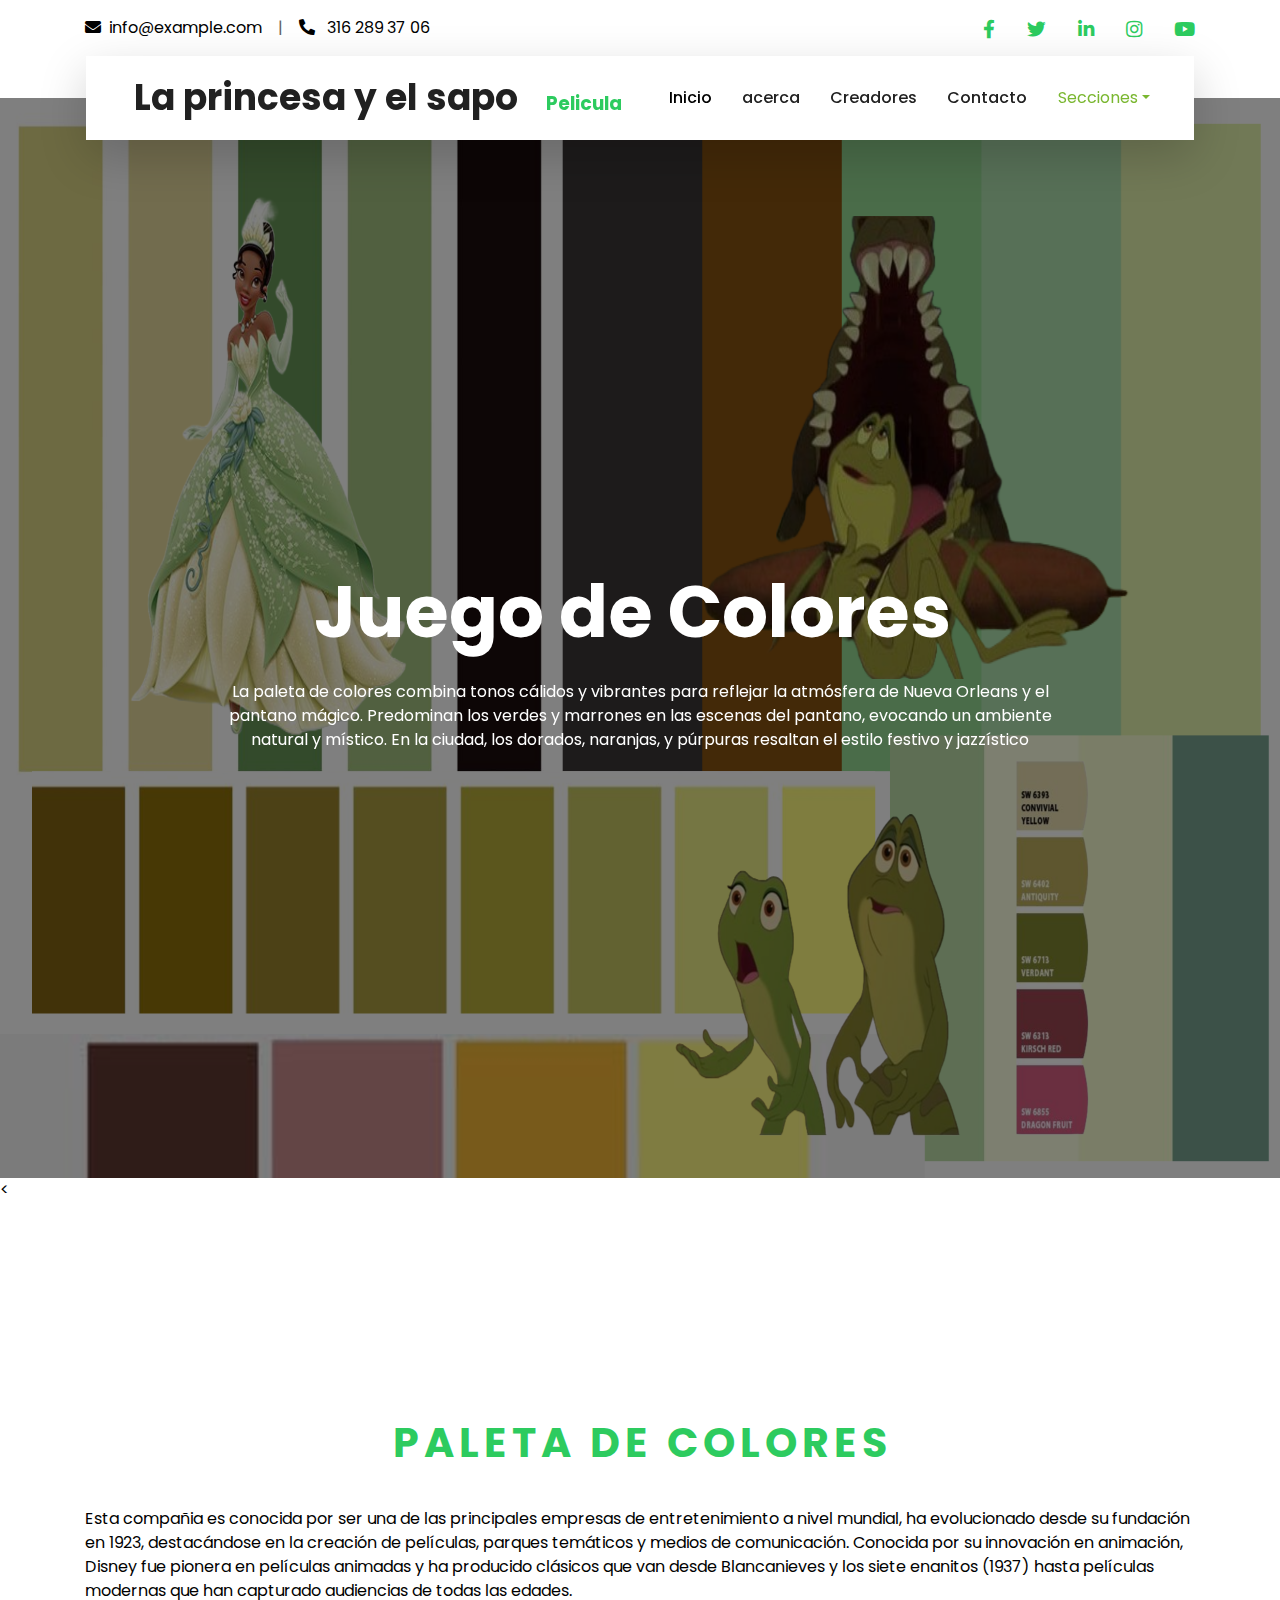
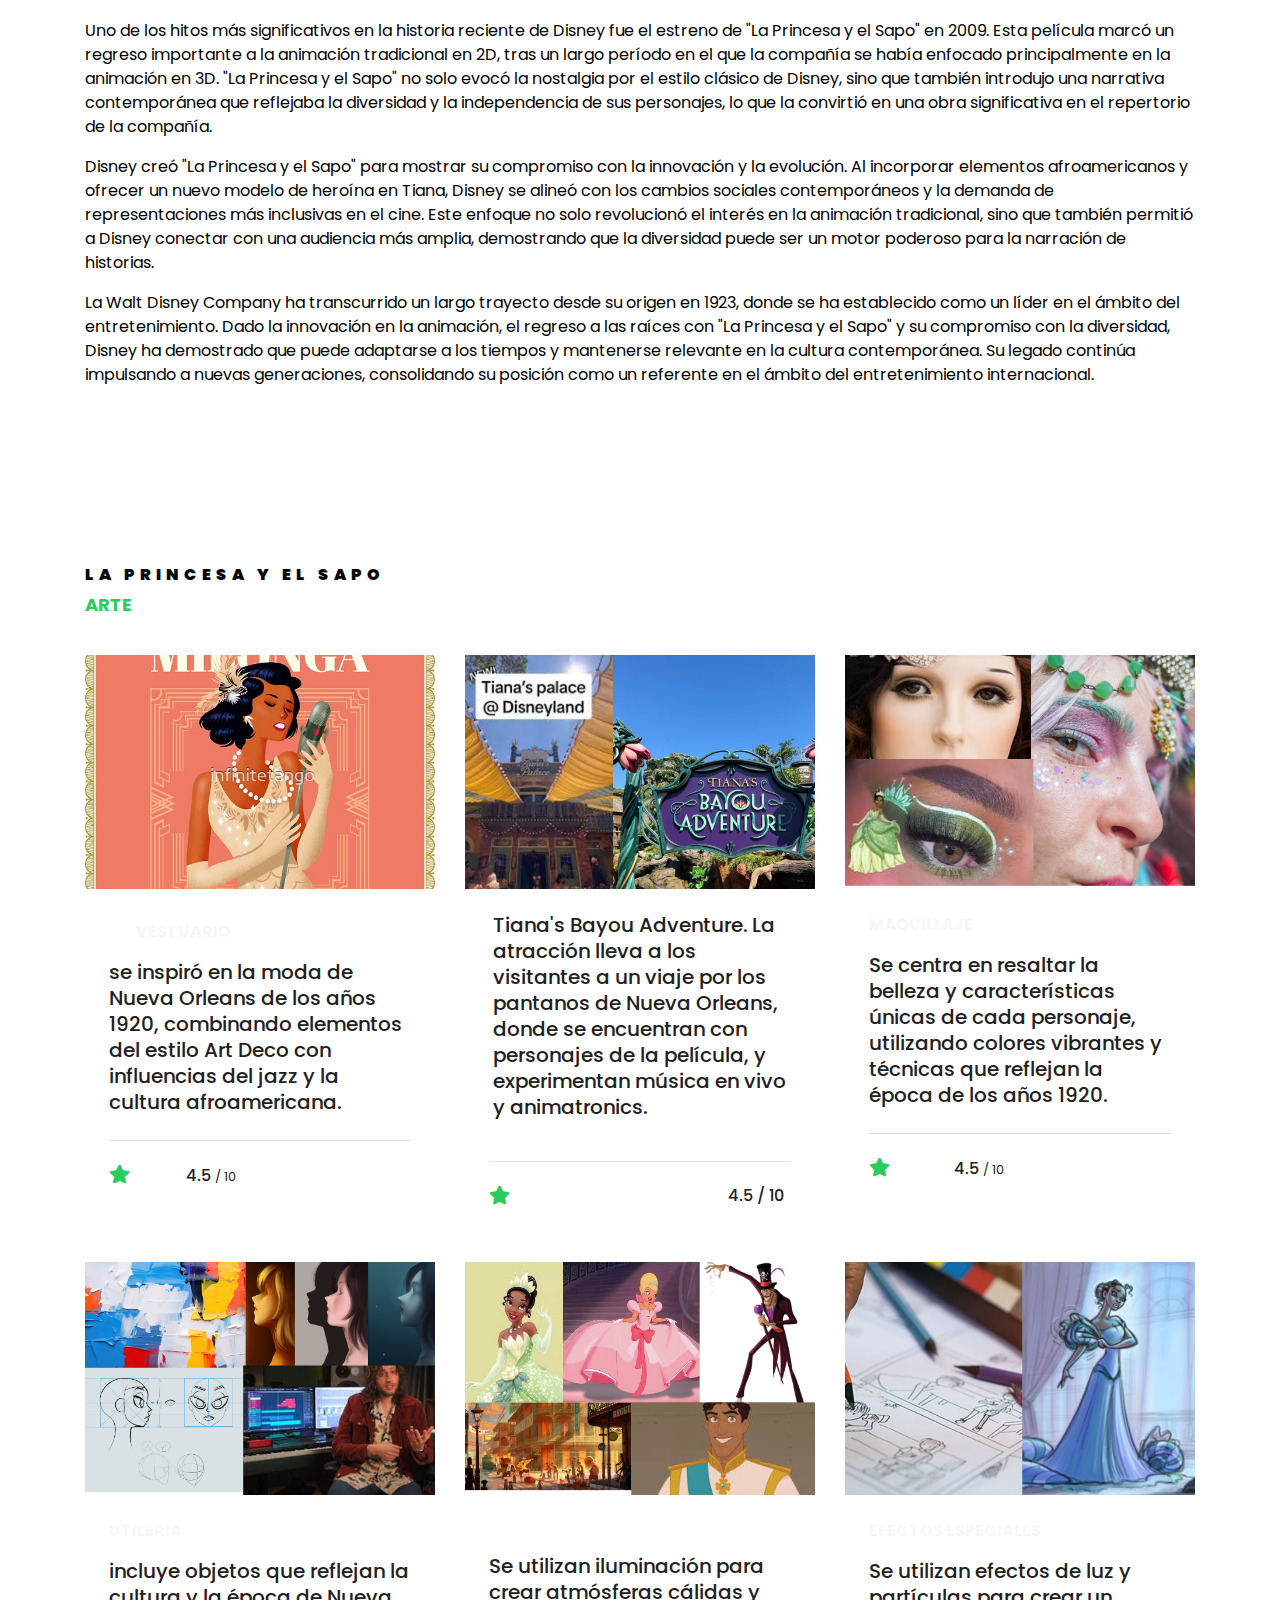
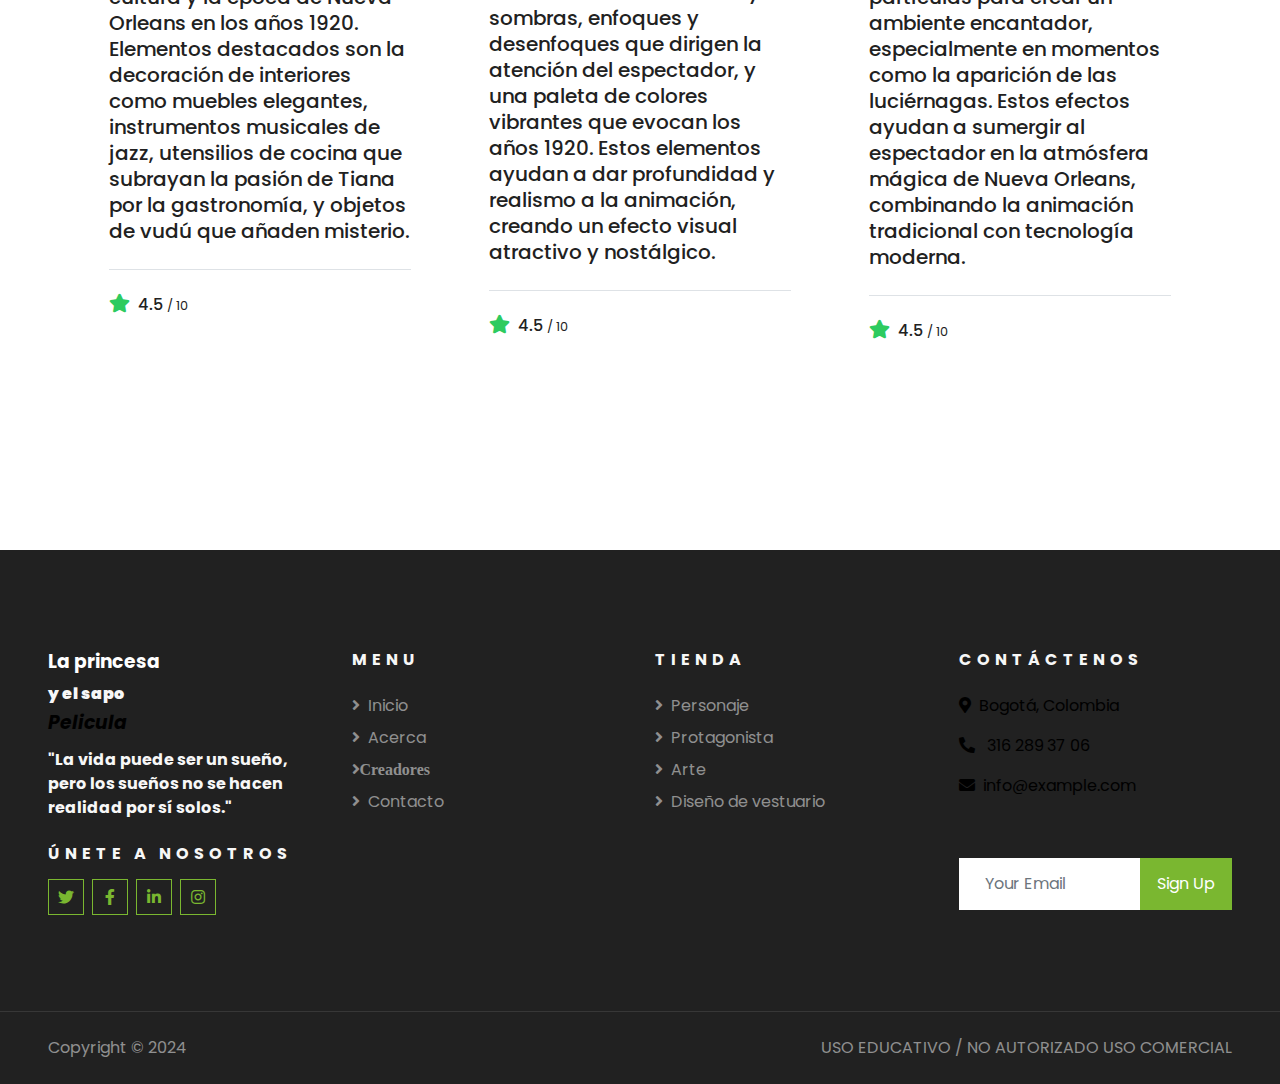
<file: Arte_Pelicula_La_Princesa_Y_El_Sapo_Disney.html>
<!DOCTYPE html>
<html lang="en">

<!-- INICIO HEAD / INFORMACIÓN GENERAL (METADATOS): TÍTULO, ENLACES A SCRIPTS Y HOJAS DE ESTILOS -->
<head>
    <meta charset="utf-8">
    <title>CONOCE LA PALETA DE COLORES URILIZADA,LA ESCENOGRAFIAS, MAQUILLAJES, CULTURAS EN LAS CUALES SE IMPIRARON Y MÁS,UTILIZADAS EN LA PELICULA ANIMADA EN 2D, LA PRINCESA Y EL SAPO</title>
    <meta content="width=device-width, initial-scale=1.0" name="viewport">
    <meta name="description" content="Descubre la paleta de colores empleada en La Princesa y el Sapo, la cual fue cuidadosamente seleccionada y aplicada en el diseño de este sitio web. Este enfoque visual busca crear una experiencia más atractiva y cómoda para el usuario mientras explora el contenido. Además, tendrás acceso a detalles sobre los vestuarios, el maquillaje, la utilería y la animación utilizada en la creación de esta película animada en 2D, sumergiéndote aún más en el proceso artístico que dio vida a esta historia.">
    <meta name="keywords" content="Paleta de colores, La escenografia, maquillaje, cultura, pelicula animada, 2D, La Princesa Y El sapo">


    <!-- Favicon -->
    <link href="img/favicon.ico" rel="icon">

    <!-- Google Web Fonts -->
    <link rel="preconnect" href="https://fonts.gstatic.com">
    <link href="https://fonts.googleapis.com/css2?family=Poppins:wght@400;500;600;700&display=swap" rel="stylesheet"> 
    <link rel="stylesheet" href="https://fonts.googleapis.com/css2?family=Material+Symbols+Outlined:opsz,wght,FILL,GRAD@20..48,100..700,0..1,-50..200" />
    
    <!-- Font Awesome -->
    <link href="https://cdnjs.cloudflare.com/ajax/libs/font-awesome/5.10.0/css/all.min.css" rel="stylesheet">

    <!-- Libraries Stylesheet -->
    <link href="lib/owlcarousel/assets/owl.carousel.min.css" rel="stylesheet">
    <link href="lib/tempusdominus/css/tempusdominus-bootstrap-4.min.css" rel="stylesheet" />

    <!-- Customized Bootstrap Stylesheet -->
    <link href="css/style.css" rel="stylesheet">
    
    <style>
.material-symbols-outlined {
  font-variation-settings:
  'FILL' 0,
  'wght' 400,
  'GRAD' 0,
  'opsz' 24
}
</style>

</head>
<!-- FIN HEAD / INFORMACIÓN GENERAL (METADATOS): TÍTULO, ENLACES A SCRIPTS Y HOJAS DE ESTILOS -->




<!-- INICIO BODY / CONTENIDO VISUAL QUE SE VE EN EL NAVEGADOR -->
<body>
<!-- TOPBAR - BARRA SUPERIOR INICIO -->
    <div class="container-fluid bg-light pt-3 d-none d-lg-block">
        <div class="container">
            <div class="row">
                <div class="col-lg-6 text-center text-lg-left mb-2 mb-lg-0">
                    <div class="d-inline-flex align-items-center">
                        <p><i class="fa fa-envelope mr-2"></i>info@example.com</p>
                        <p class="text-body px-3">|</p>
                        <p><i class="fa fa-phone-alt mr-2"></i><a href="https://wa.me/573162893706" target="_blank"><span style="color: #000000"> 316 289 37 06</span></a></p>
                        
                    </div>
                </div>
                <div class="col-lg-6 text-center text-lg-right">
                    <div class="d-inline-flex align-items-center">
                        <a class="text-primary px-3" href="">
                            <i class="fab fa-facebook-f"></i>
                        </a>
                        <a class="text-primary px-3" href="">
                            <i class="fab fa-twitter"></i>
                        </a>
                        <a class="text-primary px-3" href="">
                            <i class="fab fa-linkedin-in"></i>
                        </a>
                        <a class="text-primary px-3" href="">
                            <i class="fab fa-instagram"></i>
                        </a>
                        <a class="text-primary pl-3" href="">
                            <i class="fab fa-youtube"></i>
                        </a>
                    </div>
                </div>
            </div>
        </div>
    </div>
    <!-- TOPBAR - BARRA SUPERIOR FIN -->


    <!-- NAVBAR- BARRA DE NAVEGACIÓN INICIO -->
    <div class="container-fluid position-relative nav-bar p-0">
        <div class="container-lg position-relative p-0 px-lg-3" style="z-index: 9;">
            <nav class="navbar navbar-expand-lg bg-light navbar-light shadow-lg py-3 py-lg-0 pl-3 pl-lg-5">
              <button type="button" class="navbar-toggler" data-toggle="collapse" data-target="#navbarCollapse">
              <div class="collapse navbar-collapse justify-content-between px-3" id="navbarCollapse">
                  <div class="navbar-nav ml-auto py-0"> </div>
              </div>
                </button>
              <a href="" class="navbar-brand">
              <h1 class="m-0 text-primary"><span class="text-dark">La princesa y el sapo&nbsp; &nbsp;</span><span style="color: #2DCB5F"> Pelicula</span></h1>
              </a>
              <div class="collapse navbar-collapse justify-content-between px-3" id="navbarCollapse2">
                <div class="navbar-nav ml-auto py-0"><a href="index.html" class="nav-item nav-link active">Inicio</a> <a  href="Acerca_Pelicula_Disney_La_Princesa_Y_El_Sapo.html" class="nav-item nav-link">acerca</a>
					<a href="Creadores_Pelicula_Disney_La_Princesa_Y_El_Sapo.html" class="nav-item nav-link">Creadores</a>
					<a href="Contacto_Pelicula_Disney_La_Princesa_Y_El_Sapo.html" class="nav-item nav-link">Contacto</a> </div>
                  <div class="nav-item dropdown"> <a href="#" class="nav-link dropdown-toggle" data-toggle="dropdown">Secciones</a>
                    <div class="dropdown-menu border-0 rounded-0 m-0"> <a href="Personajes_Pelicula_Disney_La_Princesa_Y_El_Sapo.html" class="dropdown-item">Personajes </a> <a href="Protagonista_Pelicula_Disney_La_Princesa_Y_El_Sapo.html" class="dropdown-item">Protagonista</a> <a href="Arte_Pelicula_La_Princesa_Y_El_Sapo_Disney.html" class="dropdown-item">Arte</a> <a href="Diseño_Vestuario_Pelicula_Disney_La_Princesa_Y_El_sapo.html" class="dropdown-item">Diseño de vestuario</a> </div>
                  </div>
                  
              </div>
            </nav>
        </div>
    </div>
    <!-- NAVBAR - BARRA DE NAVEGACIÓN FIN -->



    

    <!-- AQUI INICIA EL CONTENIDO .................................... -->
    
       
    <!-- CAROUSEL INICIO -->
    <div class="container-fluid p-0">
        <div id="header-carousel" class="carousel slide" data-ride="carousel">
            <div class="carousel-inner">
                <div class="carousel-item active">
                  <img class="w-100" src="img/Colorimetria_La_Princesa_Y_El_Sapo_Pelicula_Animada_Disney.png"width="1920" height="1080" alt="Esta imagen nos muestra la paleta de colores que se utilizaron para la página web"/> 
<div class="carousel-caption d-flex flex-column align-items-center justify-content-center">
          <div class="p-3" style="max-width: 900px;">
                      <h4 class="text-white text-uppercase mb-md-3">&nbsp;</h4>
                      <h1 class="display-3 text-white mb-md-4">Juego de Colores&nbsp;</h1>
						La paleta de colores combina tonos cálidos y vibrantes para reflejar la atmósfera de Nueva Orleans y el pantano mágico. Predominan los verdes y marrones en las escenas del pantano, evocando un ambiente natural y místico. En la ciudad, los dorados, naranjas, y púrpuras resaltan el estilo festivo y jazzístico
                    </div>
                    </div>
                </div>
                
            </div>
            <
                    
                </div>
            </a>
            <a class="carousel-control-next" href="#header-carousel" data-slide="next">
                
                    
                </div>
            </a>
        </div>
    </div>
    <p><br>
    </p>
<p><br>
</p>
<p><br>
    </p>
    <p>
    	
	
	<!-- PARRAFO 1 COLUMNA Start -->
    <div class="container-fluid py-5">
        <div class="container pt-5 pb-3">
        
        <blockquote>
        		<h1 class="text-primary text-uppercase" style="letter-spacing: 5px; color: #30B85B;"><span style="color: #2DCB5F; font-size: calc(1.375rem + 1.5vw); font-weight: 700;">&nbsp; &nbsp; &nbsp; &nbsp; &nbsp; &nbsp; &nbsp; &nbsp; &nbsp; &nbsp; &nbsp; Paleta de colores&nbsp;</span><br>
            </h1>
	

        </blockquote>

            <p><br>
          <span style="color: rgba(0,0,0,1)">Esta compañia es conocida por ser una de las principales empresas de entretenimiento a nivel mundial, ha evolucionado desde su fundación en 1923, destacándose en la creación de películas, parques temáticos y medios de comunicación. Conocida por su innovación en animación, Disney fue pionera en películas animadas y ha producido clásicos que van desde Blancanieves y los siete enanitos (1937) hasta películas modernas que han capturado audiencias de todas las edades.</span></p>
          <p>Uno de los hitos más significativos en la historia reciente de Disney fue el estreno de "La Princesa y el Sapo" en 2009. Esta película marcó un regreso importante a la animación tradicional en 2D, tras un largo período en el que la compañía se había enfocado principalmente en la animación en 3D. "La Princesa y el Sapo" no solo evocó la nostalgia por el estilo clásico de Disney, sino que también introdujo una narrativa contemporánea que reflejaba la diversidad y la independencia de sus personajes, lo que la convirtió en una obra significativa en el repertorio de la compañía.&nbsp;</p>
          <p>Disney creó "La Princesa y el Sapo" para mostrar su compromiso con la innovación y la evolución. Al incorporar elementos afroamericanos y ofrecer un nuevo modelo de heroína en Tiana, Disney se alineó con los cambios sociales contemporáneos y la demanda de representaciones más inclusivas en el cine. Este enfoque no solo revolucionó el interés en la animación tradicional, sino que también permitió a Disney conectar con una audiencia más amplia, demostrando que la diversidad puede ser un motor poderoso para la narración de historias. <br>
          </p>
            <p>La Walt Disney Company ha transcurrido un largo trayecto desde su origen en 1923, donde se ha establecido como un líder en el ámbito del entretenimiento. Dado la innovación en la animación, el regreso a las raíces con "La Princesa y el Sapo" y su compromiso con la diversidad, Disney ha demostrado que puede adaptarse a los tiempos y mantenerse relevante en la cultura contemporánea. Su legado continúa impulsando a nuevas generaciones, consolidando su posición como un referente en el ámbito del entretenimiento internacional. &nbsp;</p>
      </div>
</div>
    </div>
    <!-- PARRAFO
 <!-- ARTE Start -->
    <div class="container-fluid py-5">
        <div class="container pt-5 pb-3">
            <div class="text-center mb-3 pb-3">
              <h2 class="text-primary text-uppercase" style="letter-spacing: 5px; color: #020202;"><strong style="color: #020202"> La princesa y el sapo</strong></h2>
<h1>ARTE</h1>
          </div>
            <div class="row">
                <div class="col-lg-4 col-md-6 mb-4">
                    <div class="package-item bg-white mb-2">
                      <img class="img-fluid" src="img/Ambientacion_Art_deco_Pelicula_Animada_Disney_La_princesa_Y_El_Sapo.png"  alt="Esta imagen nos muestra la ambientación en la cual se impulsó la película.">   
<div class="p-4">
              <div class="d-flex justify-content-between mb-3">
                                <small class="m-0"><span class="material-symbols-outlined">hail</span> <strong>VESTUARIO</strong></small>    
            </div>
                            <a class="h5 text-decoration-none" href="">se inspiró en la moda de Nueva Orleans de los años 1920, combinando elementos del estilo Art Deco con influencias del jazz y la cultura afroamericana.</a>
                            <div class="border-top mt-4 pt-4">
                                <div class="d-flex justify-content-between">
                                    <h6 class="m-0"><i class="fa fa-star text-primary mr-2"></i>&nbsp; &nbsp; &nbsp; &nbsp; &nbsp; &nbsp; 4.5 <small>/ 10</small></h6>
                                    
                              </div>
            </div>
                      </div>
                  </div>
                </div>
                
                <div class="col-lg-4 col-md-6 mb-4">
                    <div class="package-item bg-white mb-2">
                      <img class="img-fluid"  src="img/Parque_Tematico_Disneyland_Pelicula_Animacion_Disney_la_princesa_y_el_sapo.png" alt="Esta imagen es del parque temático de disneyland">
                        <div class="p-4">
                            <div class="d-flex justify-content-between mb-3">
                              <p>&nbsp;</p>
                                <p> <a class="h5 text-decoration-none" href=""> Tiana's Bayou Adventure. La atracción lleva a los visitantes a un viaje por los pantanos de Nueva Orleans, donde se encuentran con personajes de la película, y experimentan música en vivo y animatronics. </a> </p>
                            </div>
                          <div class="border-top mt-4 pt-4">
                              <div class="d-flex justify-content-between">
                                <h6 class="m-0"><i class="fa fa-star text-primary mr-2">&nbsp;</i></h6>
                                <h6 class="m-0"> 4.5 / 10&nbsp;<small>&nbsp;</small></h6>
                              </div>
                          </div>
                      </div>
                  </div>
                </div>
                <div class="col-lg-4 col-md-6 mb-4">
                    <div class="package-item bg-white mb-2">
                      <img class="img-fluid"  src="img/Maquillaje.png"   alt=""> 
<div class="p-4">
            <div class="d-flex justify-content-between mb-3">
                                 <small class="m-0"><strong>MAQUILLAJE</strong></small>   
              </div>
                            <a class="h5 text-decoration-none" href="">Se centra en resaltar la belleza y características únicas de cada personaje, utilizando colores vibrantes y técnicas que reflejan la época de los años 1920.</a>
                            <div class="border-top mt-4 pt-4">
                                <div class="d-flex justify-content-between">
                                    <h6 class="m-0"><i class="fa fa-star text-primary mr-2"></i>&nbsp; &nbsp; &nbsp; &nbsp; &nbsp; &nbsp; &nbsp; 4.5 <small>/ 10</small></h6>
                                    
                              </div>
            </div>
                      </div>
                  </div>
                </div>
                
                <div class="col-lg-4 col-md-6 mb-4">
                    <div class="package-item bg-white mb-2">
						<img class="img-fluid" src="img/Animacion_Pelicula_Animada_Disney_la_Princesa_y_el_sapo.png" alt="Esta imagen nos muestra un poco de la utilería y técnicas de animación que se utilizaron para la película"> 
				<div class="p-4">
              <div class="d-flex justify-content-between mb-3">
                <small class="m-0"><strong>UTILERIA</strong></small>    
                            </div>
                            <a class="h5 text-decoration-none" href="">incluye objetos que reflejan la cultura y la época de Nueva Orleans en los años 1920. Elementos destacados son la decoración de interiores como muebles elegantes, instrumentos musicales de jazz, utensilios de cocina que subrayan la pasión de Tiana por la gastronomía, y objetos de vudú que añaden misterio.</a>
                            <div class="border-top mt-4 pt-4">
                                <div class="d-flex justify-content-between">
                                    <h6 class="m-0"><i class="fa fa-star text-primary mr-2"></i>4.5 <small>/ 10</small></h6>
                                    
                                </div>
                            </div>
                      </div>
                  </div>
                </div>
                
                <div class="col-lg-4 col-md-6 mb-4">
                    <div class="package-item bg-white mb-2">
                      <img class="img-fluid" src="img/Escenas_La_Princesa_y_el_sapo_pelicula_animada_Disney.png"alt="Esta imagen nos muestra de tipo de fotografías y ediciones que se hicieron para la película la princesa y el sapo"> 
                        <div class="p-4">
                            <div class="d-flex justify-content-between mb-3">
                                <small class="m-0"><em>diversity_3 FOTOGRAFIA</em></small>   
                            </div>
                            <a class="h5 text-decoration-none" href="">Se utilizan iluminación para crear atmósferas cálidas y sombras, enfoques y desenfoques que dirigen la atención del espectador, y una paleta de colores vibrantes que evocan los años 1920. Estos elementos ayudan a dar profundidad y realismo a la animación, creando un efecto visual atractivo y nostálgico.</a>
                            <div class="border-top mt-4 pt-4">
                                <div class="d-flex justify-content-between">
                                    <h6 class="m-0"><i class="fa fa-star text-primary mr-2"></i>4.5 <small>/ 10</small></h6>
                                    
                                </div>
                            </div>
                        </div>
                    </div>
                </div>
                <div class="col-lg-4 col-md-6 mb-4">
                    <div class="package-item bg-white mb-2">
                        <img class="img-fluid" src="img/Diseño_Personajes_Pelicula_animada_Disney_la_Princesa_y_el_sapo.png"  alt="Esta imagen nos muestra un de los efectos utilizados para el diseño del personaje"> 
<div class="p-4">
              <div class="d-flex justify-content-between mb-3">
                                 <small class="m-0"><strong>EFECTOS ESPECIALES</strong></small>   
            </div>
                            <a class="h5 text-decoration-none" href="">Se utilizan efectos de luz y partículas para crear un ambiente encantador, especialmente en momentos como la aparición de las luciérnagas. Estos efectos ayudan a sumergir al espectador en la atmósfera mágica de Nueva Orleans, combinando la animación tradicional con tecnología moderna.&nbsp;</a>
                            <div class="border-top mt-4 pt-4">
                                <div class="d-flex justify-content-between">
                                    <h6 class="m-0"><i class="fa fa-star text-primary mr-2"></i>4.5 <small>/ 10</small></h6>
                                    
                              </div>
                          </div>
                      </div>
                    </div>
                </div>
          </div>
      </div>
</div>
                </div>
            </div>
       
   
 

    <!-- FOOTER INICIO -->
    <div class="container-fluid bg-dark text-white-50 py-5 px-sm-3 px-lg-5" style="margin-top: 90px;">
        <div class="row pt-5">
            <div class="col-lg-3 col-md-6 mb-5">
                <a href="" class="navbar-brand">
                <h1 class="text-primary"><span class="text-white">La princesa</span></h1>
                <h1 class="text-primary"><strong>y el sapo&nbsp; </strong></h1>
          
                <h1 class="text-primary"> <em style="color: #000000">Pelicula&nbsp;</em></h1>
                </a>
                <p><strong>"La vida puede ser un sueño, pero los sueños no se hacen realidad por sí solos."</strong></p>
                <h6 class="text-white text-uppercase mt-4 mb-3" style="letter-spacing: 5px; color: #2FAE67;"><strong>Únete a nosotros</strong></h6>
                <div class="d-flex justify-content-start">
                    <a class="btn btn-outline-primary btn-square mr-2" href="#"><i class="fab fa-twitter"></i></a>
                    <a class="btn btn-outline-primary btn-square mr-2" href="#"><i class="fab fa-facebook-f"></i></a>
                    <a class="btn btn-outline-primary btn-square mr-2" href="#"><i class="fab fa-linkedin-in"></i></a>
                    <a class="btn btn-outline-primary btn-square" href="#"><i class="fab fa-instagram"></i></a>
                </div>
          </div>
            <div class="col-lg-3 col-md-6 mb-5">
                <h5 class="text-white text-uppercase mb-4" style="letter-spacing: 5px; color: #198357;"><strong>Menu</strong></h5>
                <div class="d-flex flex-column justify-content-start">
                    <a class="text-white-50 mb-2" href="index - Copia.html"><i class="fa fa-angle-right mr-2"></i>Inicio<strong>&nbsp;</strong></a>
                    <a class="text-white-50 mb-2" href="#"><i class="fa fa-angle-right mr-2"></i>Acerca</a>
                    <a class="text-white-50 mb-2" href="#"><i class="fa fa-angle-right mr-2">Creadores&nbsp;</i></a>
                    <a class="text-white-50 mb-2" href="#"><i class="fa fa-angle-right mr-2"></i>Contacto</a>
                   
                </div>
            </div>
            
            <div class="col-lg-3 col-md-6 mb-5">
                <h5 class="text-white text-uppercase mb-4" style="letter-spacing: 5px;"><strong>Tienda</strong></h5>
                <div class="d-flex flex-column justify-content-start">
                    <a class="text-white-50 mb-2" href="#"><i class="fa fa-angle-right mr-2"></i>Personaje</a>
                    <a class="text-white-50 mb-2" href="#"><i class="fa fa-angle-right mr-2"></i>Protagonista</a>
                    <a class="text-white-50 mb-2" href="#"><i class="fa fa-angle-right mr-2"></i>Arte</a>
                    <a class="text-white-50 mb-2" href="#"><i class="fa fa-angle-right mr-2"></i>Diseño de vestuario</a>
                
                </div>
          </div>
            
            <div class="col-lg-3 col-md-6 mb-5">
                <h5 class="text-white text-uppercase mb-4" style="letter-spacing: 5px;"><strong>CONTÁCTENOS</strong></h5>
                <p><i class="fa fa-map-marker-alt mr-2"></i>Bogotá, Colombia</p>
                <p><i class="fa fa-phone-alt mr-2"></i><a href="https://wa.me/573162893706" target="_blank"><span style="color: rgba(0,0,0,1)"> 316 289 37 06</span></a></p>
                <p><i class="fa fa-envelope mr-2"></i>info@example.com</p>
                <h6 class="text-white text-uppercase mt-4 mb-3" style="letter-spacing: 5px;">&nbsp;</h6>
                <div class="w-100">
                    <div class="input-group">
                        <input type="text" class="form-control border-light" style="padding: 25px;" placeholder="Your Email">
                        <div class="input-group-append">
                            <button class="btn btn-primary px-3">Sign Up</button>
                        </div>
                    </div>
                </div>
            </div>
        </div>
    </div>
    <div class="container-fluid bg-dark text-white border-top py-4 px-sm-3 px-md-5" style="border-color: rgba(256, 256, 256, .1) !important;">
        <div class="row">
            <div class="col-lg-6 text-center text-md-left mb-3 mb-md-0">
                <p class="m-0 text-white-50">Copyright &copy; 2024 </a>
                </p>
            </div>
            <div class="col-lg-6 text-center text-md-right">
                <p class="m-0 text-white-50">USO EDUCATIVO / NO AUTORIZADO USO COMERCIAL</p>
            </div>
        </div>
    </div>
    <!-- FOOTER FIN -->


    <!-- Back to Top - FLECHA RETORNO A MENU PRINCIPAL -->
    <a href="#" class="btn btn-lg btn-primary btn-lg-square back-to-top"><i class="fa fa-angle-double-up"></i></a>
    <!-- Back to Top - FLECHA RETORNO PRINCIPAL -->

    <!-- JavaScript Libraries - LIBRERIA DE JAVA-->
    <script src="https://code.jquery.com/jquery-3.4.1.min.js"></script>
    <script src="https://stackpath.bootstrapcdn.com/bootstrap/4.4.1/js/bootstrap.bundle.min.js"></script>
    <script src="lib/easing/easing.min.js"></script>
    <script src="lib/owlcarousel/owl.carousel.min.js"></script>
    <script src="lib/tempusdominus/js/moment.min.js"></script>
    <script src="lib/tempusdominus/js/moment-timezone.min.js"></script>
    <script src="lib/tempusdominus/js/tempusdominus-bootstrap-4.min.js"></script>

    <!-- Contact Javascript File -->
    <script src="mail/jqBootstrapValidation.min.js"></script>
    <script src="mail/contact.js"></script>

    <!-- Template Javascript -->
    <script src="js/main.js"></script>
</body>
<!-- FIN BODY / CONTENIDO VISUAL QUE SE VE EN EL NAVEGADOR -->

</html>
</file>
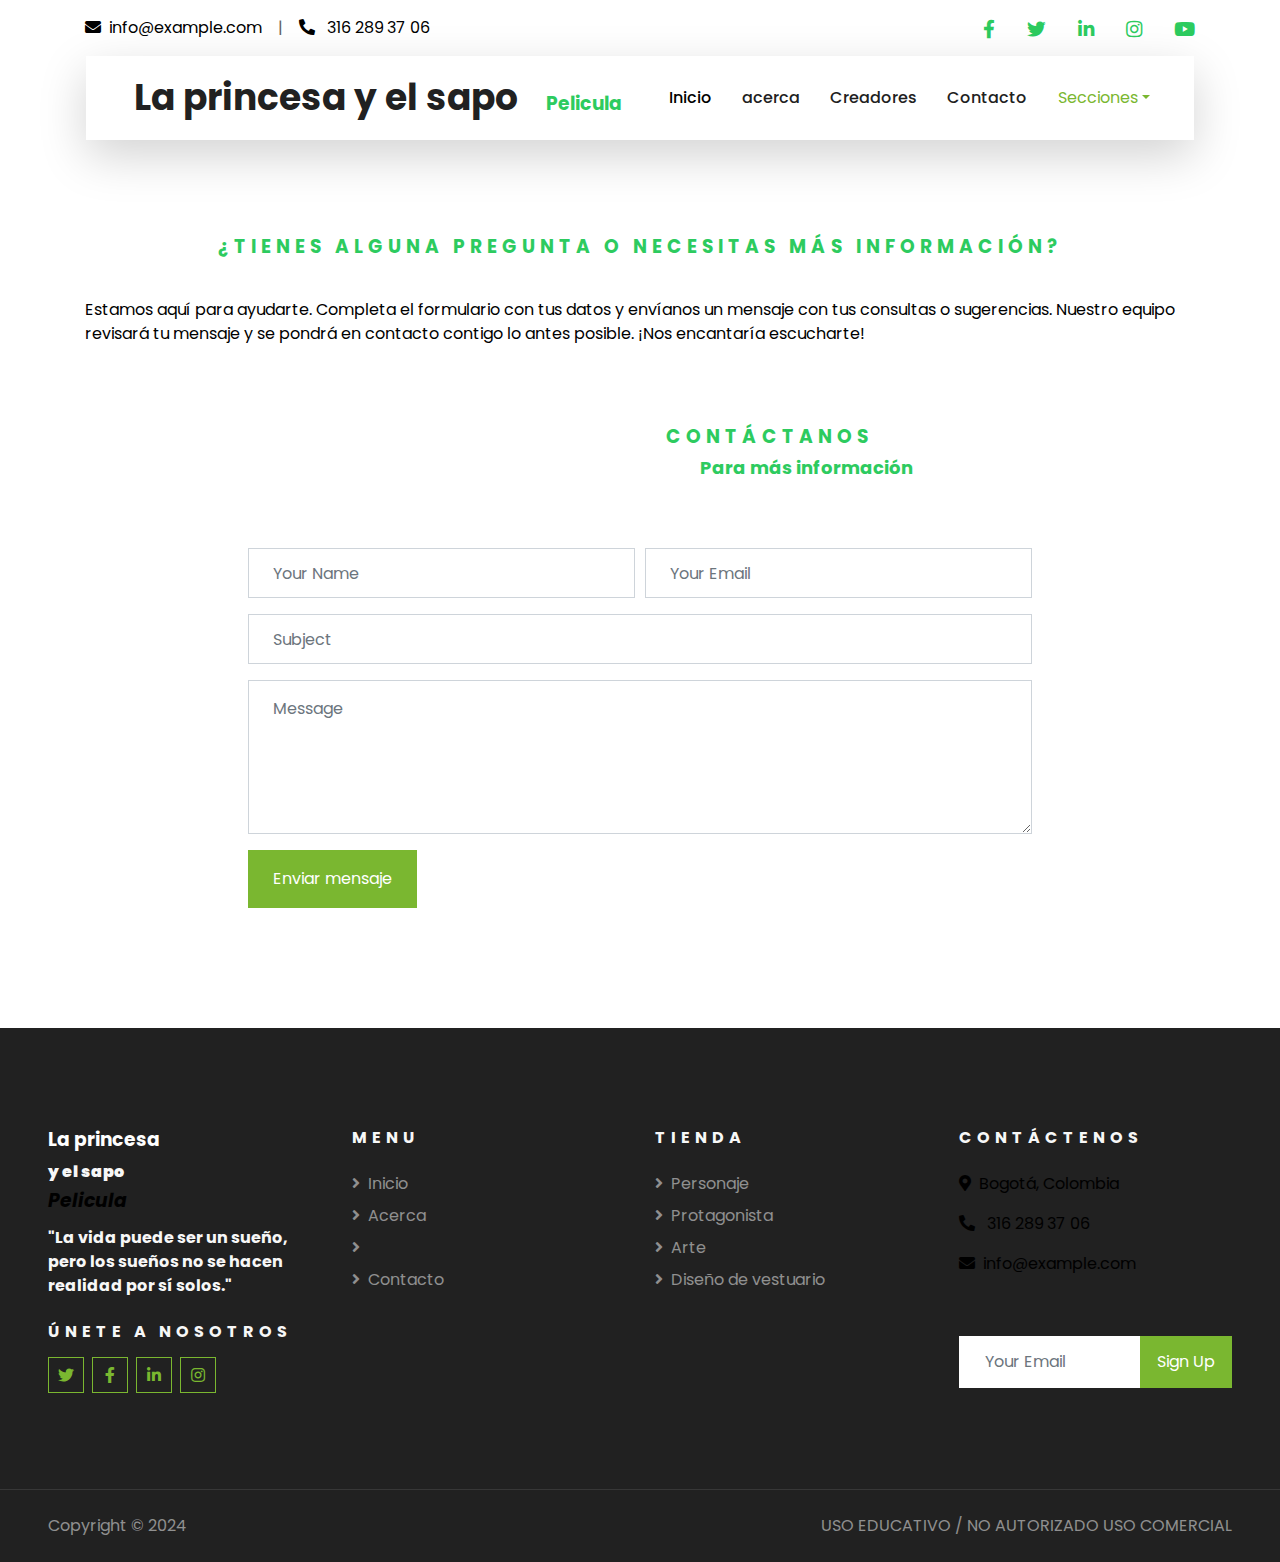
<file: Contacto_Pelicula_Disney_La_Princesa_Y_El_Sapo.html>
<!DOCTYPE html>
<html lang="en">

<!-- INICIO HEAD / INFORMACIÓN GENERAL (METADATOS): TÍTULO, ENLACES A SCRIPTS Y HOJAS DE ESTILOS -->
<head>
    <meta charset="utf-8">
    <title>CONOCE DONDE PUEDE CONTACTARNOS PARA RESOLVER TUS INQUIETUDES ACERCA DE LA PELÍCULA ANIMADA EN 2D, LA PRINCESA Y EL SAPO, UNA ENTREGA AVENTURA DE AMOR Y MAGIA</title>
    <meta content="width=device-width, initial-scale=1.0" name="viewport">
    <meta name="description" content="En esta página, estamos dedicados a brindarte el apoyo que necesitas. Respondiendo tus dudas o inquietudes sobre la pelicula animada en 2D, la princesa y el sapo, para eso es necesario que el usuario se registre, para poder bridar un respuesta prota y oportuna.">
    
<meta name="keywords" content="Contacto, Pelicula, animada, 2D, La princesa y el sapo, Inquietudes">

    <!-- Favicon -->
    <link href="img/favicon.ico" rel="icon">

    <!-- Google Web Fonts -->
    <link rel="preconnect" href="https://fonts.gstatic.com">
    <link href="https://fonts.googleapis.com/css2?family=Poppins:wght@400;500;600;700&display=swap" rel="stylesheet"> 
    <link rel="stylesheet" href="https://fonts.googleapis.com/css2?family=Material+Symbols+Outlined:opsz,wght,FILL,GRAD@20..48,100..700,0..1,-50..200" />
    
    <!-- Font Awesome -->
    <link href="https://cdnjs.cloudflare.com/ajax/libs/font-awesome/5.10.0/css/all.min.css" rel="stylesheet">

    <!-- Libraries Stylesheet -->
    <link href="lib/owlcarousel/assets/owl.carousel.min.css" rel="stylesheet">
    <link href="lib/tempusdominus/css/tempusdominus-bootstrap-4.min.css" rel="stylesheet" />

    <!-- Customized Bootstrap Stylesheet -->
    <link href="css/style.css" rel="stylesheet">
    
    <style>
.material-symbols-outlined {
  font-variation-settings:
  'FILL' 0,
  'wght' 400,
  'GRAD' 0,
  'opsz' 24
}
</style>

</head>
<!-- FIN HEAD / INFORMACIÓN GENERAL (METADATOS): TÍTULO, ENLACES A SCRIPTS Y HOJAS DE ESTILOS -->




<!-- INICIO BODY / CONTENIDO VISUAL QUE SE VE EN EL NAVEGADOR -->
<body>
<!-- TOPBAR - BARRA SUPERIOR INICIO -->
    <div class="container-fluid bg-light pt-3 d-none d-lg-block">
        <div class="container">
            <div class="row">
                <div class="col-lg-6 text-center text-lg-left mb-2 mb-lg-0">
                    <div class="d-inline-flex align-items-center">
                        <p><i class="fa fa-envelope mr-2"></i>info@example.com</p>
                        <p class="text-body px-3">|</p>
                        <p><i class="fa fa-phone-alt mr-2"></i><a href="https://wa.me/573162893706" target="_blank"><span style="color: #000000"> 316 289 37 06</span></a></p>
                        
                    </div>
                </div>
                <div class="col-lg-6 text-center text-lg-right">
                    <div class="d-inline-flex align-items-center">
                        <a class="text-primary px-3" href="">
                            <i class="fab fa-facebook-f"></i>
                        </a>
                        <a class="text-primary px-3" href="">
                            <i class="fab fa-twitter"></i>
                        </a>
                        <a class="text-primary px-3" href="">
                            <i class="fab fa-linkedin-in"></i>
                        </a>
                        <a class="text-primary px-3" href="">
                            <i class="fab fa-instagram"></i>
                        </a>
                        <a class="text-primary pl-3" href="">
                            <i class="fab fa-youtube"></i>
                        </a>
                    </div>
                </div>
            </div>
        </div>
    </div>
    <!-- TOPBAR - BARRA SUPERIOR FIN -->

 <!-- NAVBAR- BARRA DE NAVEGACIÓN INICIO -->
    <div class="container-fluid position-relative nav-bar p-0">
        <div class="container-lg position-relative p-0 px-lg-3" style="z-index: 9;">
            <nav class="navbar navbar-expand-lg bg-light navbar-light shadow-lg py-3 py-lg-0 pl-3 pl-lg-5">
              <button type="button" class="navbar-toggler" data-toggle="collapse" data-target="#navbarCollapse">
              <div class="collapse navbar-collapse justify-content-between px-3" id="navbarCollapse">
                  <div class="navbar-nav ml-auto py-0"> </div>
              </div>
                </button>
              <a href="" class="navbar-brand">
              <h1 class="m-0 text-primary"><span class="text-dark">La princesa y el sapo&nbsp; &nbsp;</span><span style="color: #2DCB5F"> Pelicula</span></h1>
              </a>
              <div class="collapse navbar-collapse justify-content-between px-3" id="navbarCollapse2">
                <div class="navbar-nav ml-auto py-0"><a href="index.html" class="nav-item nav-link active">Inicio</a> <a  href="Acerca_Pelicula_Disney_La_Princesa_Y_El_Sapo.html" class="nav-item nav-link">acerca</a>
					<a href="Creadores_Pelicula_Disney_La_Princesa_Y_El_Sapo.html" class="nav-item nav-link">Creadores</a>
					<a href="Contacto_Pelicula_Disney_La_Princesa_Y_El_Sapo.html" class="nav-item nav-link">Contacto</a> </div>
                  <div class="nav-item dropdown"> <a href="#" class="nav-link dropdown-toggle" data-toggle="dropdown">Secciones</a>
                    <div class="dropdown-menu border-0 rounded-0 m-0"> <a href="Personajes_Pelicula_Disney_La_Princesa_Y_El_Sapo.html" class="dropdown-item">Personajes </a> <a href="Protagonista_Pelicula_Disney_La_Princesa_Y_El_Sapo.html" class="dropdown-item">Protagonista</a> <a href="Arte_Pelicula_La_Princesa_Y_El_Sapo_Disney.html" class="dropdown-item">Arte</a> <a href="Diseño_Vestuario_Pelicula_Disney_La_Princesa_Y_El_sapo.html" class="dropdown-item">Diseño de vestuario</a> </div>
                  </div>
                  
              </div>
            </nav>
        </div>
    </div>
    <!-- PARRAFO 1 COLUMNA Start -->
    
    
   
    <!-- PARRAFO 1 COLUMNA End -->
     <!-- CONTACTENOS Start -->
    
			  <!-- PARRAFO 1 COLUMNA Start -->
    <div class="container-fluid py-5">
      <div class="container pt-5 pb-3">
        
        <blockquote>
          <h1 class="text-primary text-uppercase" style="letter-spacing: 5px; color: #2FAE67; text-align: center;">¿Tienes alguna pregunta o necesitas más información?</h1>
        </blockquote>
</br>

        <p>Estamos aquí para ayudarte. Completa el formulario con tus datos y envíanos un mensaje con tus consultas o sugerencias. Nuestro equipo revisará tu mensaje y se pondrá en contacto contigo lo antes posible. ¡Nos encantaría escucharte!</p>
            
      </div>
       
    </div>
            <div class="text-center mb-3 pb-3">
                <h2 class="text-primary text-uppercase" style="letter-spacing: 5px;">&nbsp; &nbsp; &nbsp; &nbsp; &nbsp; &nbsp; &nbsp; &nbsp; &nbsp; &nbsp; &nbsp; &nbsp; &nbsp; &nbsp; &nbsp; &nbsp; &nbsp; &nbsp; &nbsp; &nbsp; &nbsp; &nbsp; &nbsp; &nbsp; &nbsp; &nbsp; &nbsp; &nbsp; &nbsp; &nbsp; &nbsp; &nbsp; &nbsp; &nbsp; &nbsp; &nbsp; &nbsp; contáctanos</h2>
                <h1>&nbsp; &nbsp; &nbsp; &nbsp; &nbsp; &nbsp; &nbsp; &nbsp; &nbsp; &nbsp; &nbsp; &nbsp; &nbsp; &nbsp; &nbsp; &nbsp; &nbsp; &nbsp; &nbsp; &nbsp; &nbsp; &nbsp; &nbsp; &nbsp; &nbsp; &nbsp; &nbsp; &nbsp; &nbsp; &nbsp; &nbsp; &nbsp; &nbsp; &nbsp; &nbsp; &nbsp; &nbsp; &nbsp; &nbsp; &nbsp; &nbsp; &nbsp; &nbsp; &nbsp; &nbsp; &nbsp; &nbsp; &nbsp; &nbsp; &nbsp; &nbsp; &nbsp; &nbsp; &nbsp; &nbsp; &nbsp; &nbsp; &nbsp; &nbsp; &nbsp; &nbsp; &nbsp; &nbsp; &nbsp; &nbsp; &nbsp; &nbsp; &nbsp; &nbsp; &nbsp; &nbsp; &nbsp; &nbsp; &nbsp; &nbsp; &nbsp; &nbsp; &nbsp; &nbsp; &nbsp; &nbsp; &nbsp; &nbsp; &nbsp; &nbsp; &nbsp; &nbsp; &nbsp;Para más información</h1>
            </div>
            <div class="row justify-content-center">
                <div class="col-lg-8">
                    <div class="contact-form bg-white" style="padding: 30px;">
                        <div id="success"></div>
                        <form name="sentMessage" id="contactForm" novalidate="novalidate">
                            <div class="form-row">
                                <div class="control-group col-sm-6">
                                    <input type="text" class="form-control p-4" id="name" placeholder="Your Name"
                                        required="required" data-validation-required-message="Please enter your name" />
                                    <p class="help-block text-danger"></p>
                                </div>
                                <div class="control-group col-sm-6">
                                    <input type="email" class="form-control p-4" id="email" placeholder="Your Email"
                                        required="required" data-validation-required-message="Please enter your email" />
                                    <p class="help-block text-danger"></p>
                                </div>
                            </div>
                            <div class="control-group">
                                <input type="text" class="form-control p-4" id="subject" placeholder="Subject"
                                    required="required" data-validation-required-message="Please enter a subject" />
                                <p class="help-block text-danger"></p>
                            </div>
                            <div class="control-group">
                                <textarea class="form-control py-3 px-4" rows="5" id="message" placeholder="Message"
                                    required="required"
                                    data-validation-required-message="Please enter your message"></textarea>
                                <p class="help-block text-danger"></p>
                            </div>
                            <div class="text-center">
                                <button class="btn btn-primary py-3 px-4" type="submit" id="sendMessageButton">Enviar mensaje</button>
                            </div>
                        </form>
                    </div>
                </div>
            </div>
        </div>
    </div>
    <!-- CONTACTENOS End -->


    <!-- Back to Top -->
    <a href="#" class="btn btn-lg btn-primary btn-lg-square back-to-top"><i class="fa fa-angle-double-up"></i></a>


    <!-- JavaScript Libraries -->
    <script src="https://code.jquery.com/jquery-3.4.1.min.js"></script>
    <script src="https://stackpath.bootstrapcdn.com/bootstrap/4.4.1/js/bootstrap.bundle.min.js"></script>
    <script src="lib/easing/easing.min.js"></script>
    <script src="lib/owlcarousel/owl.carousel.min.js"></script>
    <script src="lib/tempusdominus/js/moment.min.js"></script>
    <script src="lib/tempusdominus/js/moment-timezone.min.js"></script>
    <script src="lib/tempusdominus/js/tempusdominus-bootstrap-4.min.js"></script>

    <!-- Contact Javascript File -->
    <script src="mail/jqBootstrapValidation.min.js"></script>
    <script src="mail/contact.js"></script>

    <!-- Template Javascript -->
    <script src="js/main.js"></script>
</body>
 <!-- PARTE VISIBLE DE LA PAGINA Fin -->


<!-- FOOTER INICIO -->
    <div class="container-fluid bg-dark text-white-50 py-5 px-sm-3 px-lg-5" style="margin-top: 90px;">
        <div class="row pt-5">
            <div class="col-lg-3 col-md-6 mb-5">
                <a href="" class="navbar-brand">
                <h1 class="text-primary"><span class="text-white">La princesa</span></h1>
                <h1 class="text-primary"><strong>y el sapo&nbsp; </strong></h1>
          
                <h1 class="text-primary"> <em style="color: #000000">Pelicula&nbsp;</em></h1>
                </a>
                <p><strong>"La vida puede ser un sueño, pero los sueños no se hacen realidad por sí solos."</strong></p>
                <h6 class="text-white text-uppercase mt-4 mb-3" style="letter-spacing: 5px; color: #2FAE67;"><strong>Únete a nosotros</strong></h6>
                <div class="d-flex justify-content-start">
                    <a class="btn btn-outline-primary btn-square mr-2" href="#"><i class="fab fa-twitter"></i></a>
                    <a class="btn btn-outline-primary btn-square mr-2" href="#"><i class="fab fa-facebook-f"></i></a>
                    <a class="btn btn-outline-primary btn-square mr-2" href="#"><i class="fab fa-linkedin-in"></i></a>
                    <a class="btn btn-outline-primary btn-square" href="#"><i class="fab fa-instagram"></i></a>
                </div>
          </div>
            <div class="col-lg-3 col-md-6 mb-5">
                <h5 class="text-white text-uppercase mb-4" style="letter-spacing: 5px; color: #198357;"><strong>Menu</strong></h5>
                <div class="d-flex flex-column justify-content-start">
                    <a class="text-white-50 mb-2" href="index - Copia.html"><i class="fa fa-angle-right mr-2"></i>Inicio<strong>&nbsp;</strong></a>
                    <a class="text-white-50 mb-2" href="#"><i class="fa fa-angle-right mr-2"></i>Acerca</a>
                    <a class="text-white-50 mb-2" href="#"><i class="fa fa-angle-right mr-2"></i></a>
                    <a class="text-white-50 mb-2" href="#"><i class="fa fa-angle-right mr-2"></i>Contacto</a>
                   
                </div>
            </div>
            
            <div class="col-lg-3 col-md-6 mb-5">
                <h5 class="text-white text-uppercase mb-4" style="letter-spacing: 5px;"><strong>Tienda</strong></h5>
                <div class="d-flex flex-column justify-content-start">
                    <a class="text-white-50 mb-2" href="#"><i class="fa fa-angle-right mr-2"></i>Personaje</a>
                    <a class="text-white-50 mb-2" href="#"><i class="fa fa-angle-right mr-2"></i>Protagonista</a>
                    <a class="text-white-50 mb-2" href="#"><i class="fa fa-angle-right mr-2"></i>Arte</a>
                    <a class="text-white-50 mb-2" href="#"><i class="fa fa-angle-right mr-2"></i>Diseño de vestuario</a>
                
                </div>
          </div>
            
            <div class="col-lg-3 col-md-6 mb-5">
                <h5 class="text-white text-uppercase mb-4" style="letter-spacing: 5px;"><strong>CONTÁCTENOS</strong></h5>
                <p><i class="fa fa-map-marker-alt mr-2"></i>Bogotá, Colombia</p>
                <p><i class="fa fa-phone-alt mr-2"></i><a href="https://wa.me/573162893706" target="_blank"><span style="color: rgba(0,0,0,1)"> 316 289 37 06</span></a></p>
                <p><i class="fa fa-envelope mr-2"></i>info@example.com</p>
                <h6 class="text-white text-uppercase mt-4 mb-3" style="letter-spacing: 5px;">&nbsp;</h6>
                <div class="w-100">
                    <div class="input-group">
                        <input type="text" class="form-control border-light" style="padding: 25px;" placeholder="Your Email">
                        <div class="input-group-append">
                            <button class="btn btn-primary px-3">Sign Up</button>
                        </div>
                    </div>
                </div>
            </div>
        </div>
    </div>
    <div class="container-fluid bg-dark text-white border-top py-4 px-sm-3 px-md-5" style="border-color: rgba(256, 256, 256, .1) !important;">
        <div class="row">
            <div class="col-lg-6 text-center text-md-left mb-3 mb-md-0">
                <p class="m-0 text-white-50">Copyright &copy; 2024 </a>
                </p>
            </div>
            <div class="col-lg-6 text-center text-md-right">
                <p class="m-0 text-white-50">USO EDUCATIVO / NO AUTORIZADO USO COMERCIAL</p>
            </div>
        </div>
    </div>
    <!-- FOOTER FIN -->


    <!-- Back to Top - FLECHA RETORNO A MENU PRINCIPAL -->
    <a href="#" class="btn btn-lg btn-primary btn-lg-square back-to-top"><i class="fa fa-angle-double-up"></i></a>
    <!-- Back to Top - FLECHA RETORNO PRINCIPAL -->

    <!-- JavaScript Libraries - LIBRERIA DE JAVA-->
    <script src="https://code.jquery.com/jquery-3.4.1.min.js"></script>
    <script src="https://stackpath.bootstrapcdn.com/bootstrap/4.4.1/js/bootstrap.bundle.min.js"></script>
    <script src="lib/easing/easing.min.js"></script>
    <script src="lib/owlcarousel/owl.carousel.min.js"></script>
    <script src="lib/tempusdominus/js/moment.min.js"></script>
    <script src="lib/tempusdominus/js/moment-timezone.min.js"></script>
    <script src="lib/tempusdominus/js/tempusdominus-bootstrap-4.min.js"></script>

    <!-- Contact Javascript File -->
    <script src="mail/jqBootstrapValidation.min.js"></script>
    <script src="mail/contact.js"></script>

    <!-- Template Javascript -->
    <script src="js/main.js"></script>
</body>
<!-- FIN BODY / CONTENIDO VISUAL QUE SE VE EN EL NAVEGADOR -->

</html>
</file>
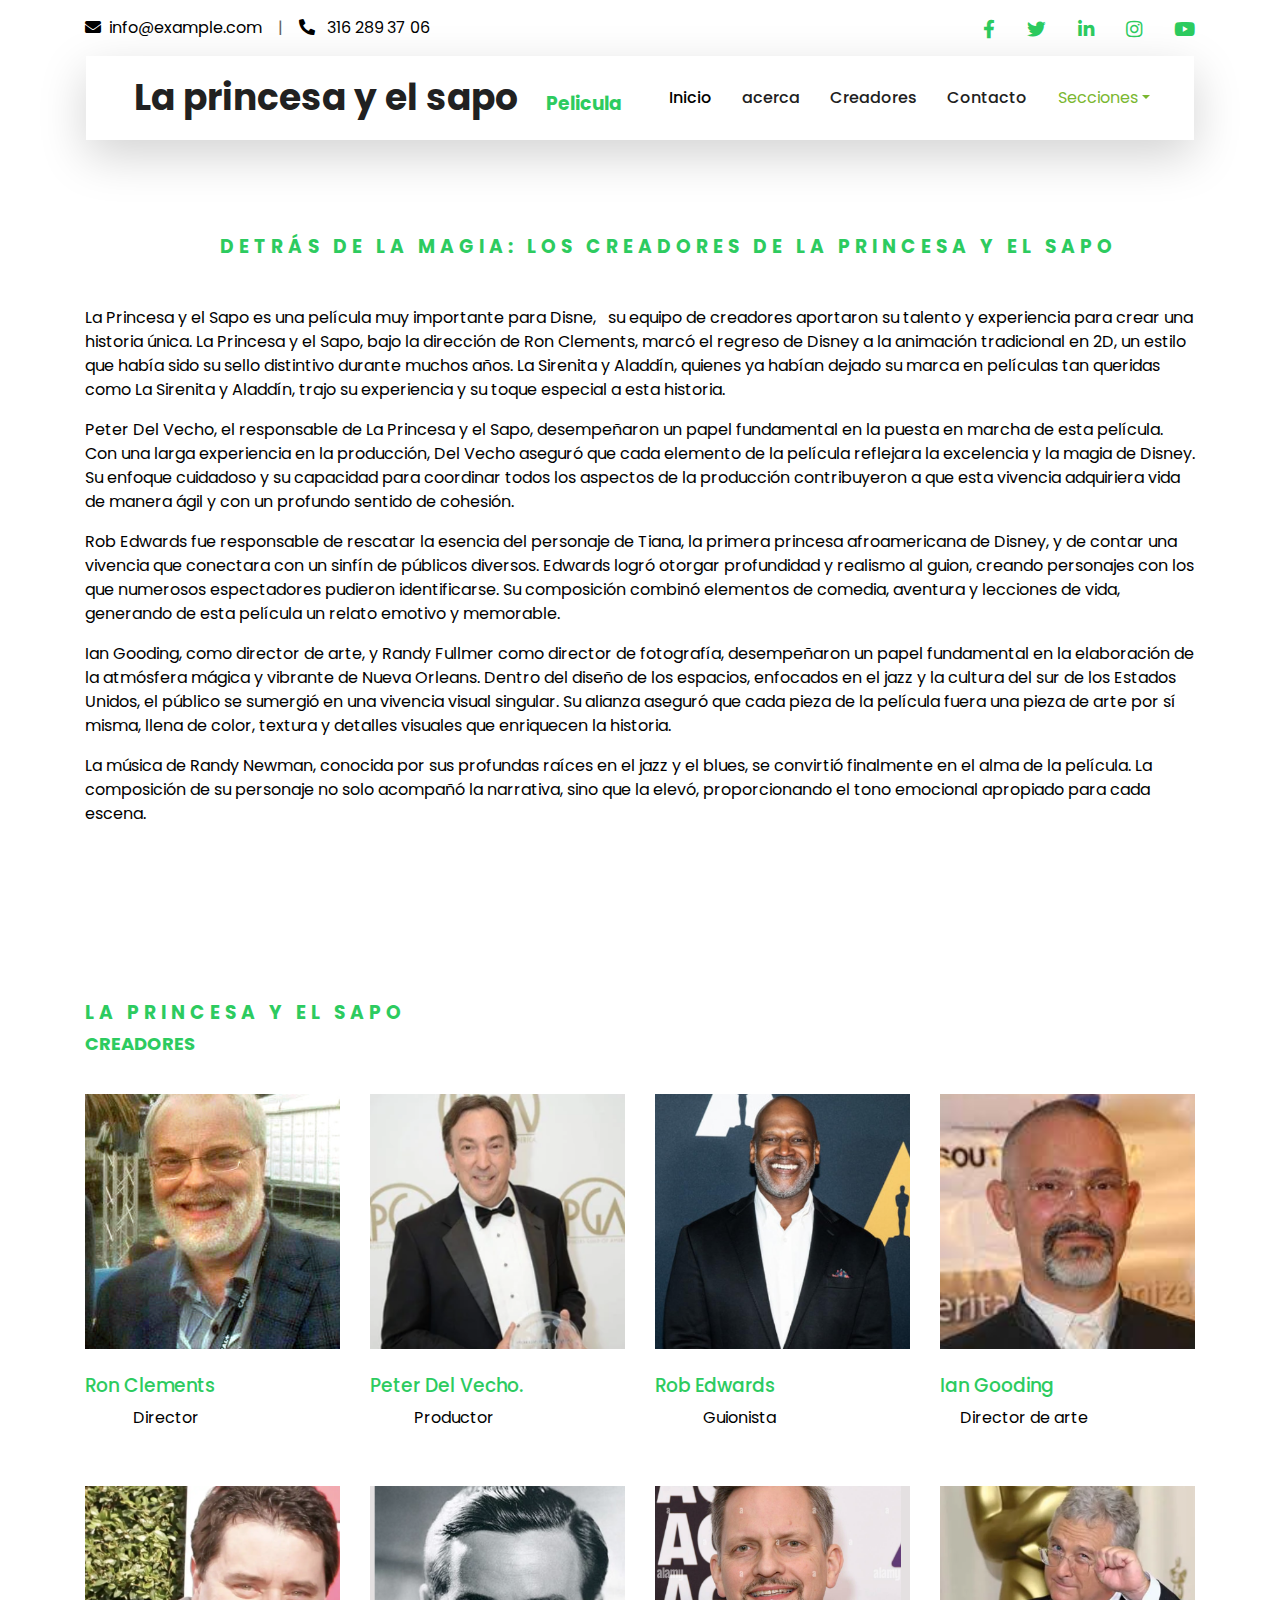
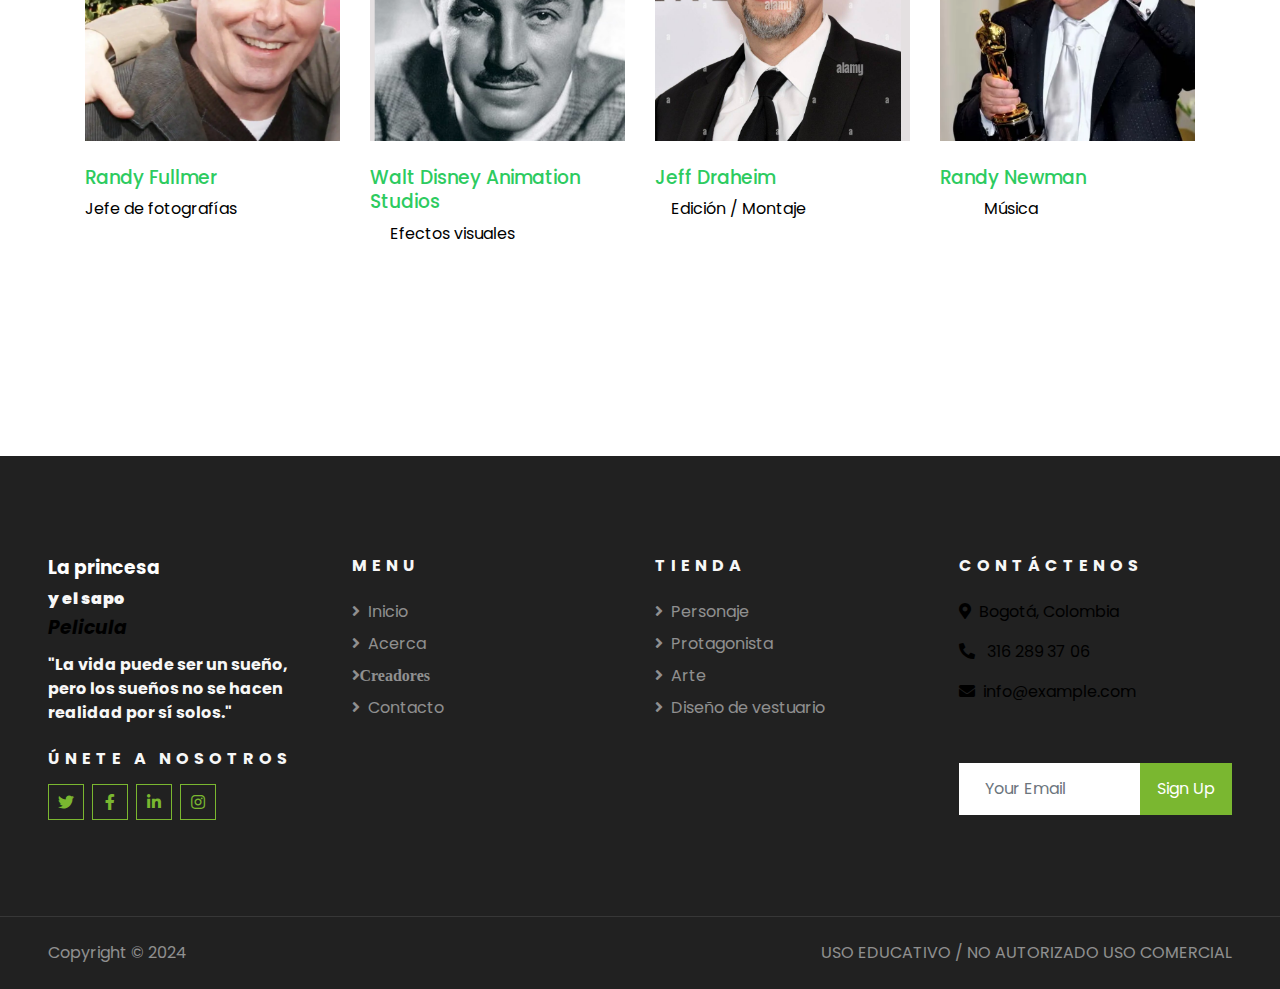
<file: Creadores_Pelicula_Disney_La_Princesa_Y_El_Sapo.html>
<!DOCTYPE html>
<html lang="en">

<!-- INICIO HEAD / INFORMACIÓN GENERAL (METADATOS): TÍTULO, ENLACES A SCRIPTS Y HOJAS DE ESTILOS -->
<head>
    <meta charset="utf-8">
    <title>CONOCE A LOS GENIOS DETRÁS DE LA PELÍCULA ANIMADA EN 2D, LA PRINCESA Y EL SAPO, UNA ENTREGA AVENTURA DE AMOR Y MAGIA</title>
    <meta content="width=device-width, initial-scale=1.0" name="viewport">
    <meta name="description" content="Descubre a los talentosos creadores detrás de La princesa y el sapo, una obra maestra que marcó el regreso de Disney a la animación en 2D. Desde el director Ron Clements hasta el compositor Randy Newman, cada miembro del equipo aportó su talento único para dar vida a esta mágica historia. En esta página encontrarás información sobre los responsables de la dirección, el arte, la música y más, quienes trabajaron juntos para crear una película llena de emoción, creatividad y raíces culturales inolvidables.">
    <meta name="keywords" content="Creadores, Pelicula, animación, 2D; la princesa y el sapo
">


    <!-- Favicon -->
    <link href="img/favicon.ico" rel="icon">

    <!-- Google Web Fonts -->
    <link rel="preconnect" href="https://fonts.gstatic.com">
    <link href="https://fonts.googleapis.com/css2?family=Poppins:wght@400;500;600;700&display=swap" rel="stylesheet"> 
    <link rel="stylesheet" href="https://fonts.googleapis.com/css2?family=Material+Symbols+Outlined:opsz,wght,FILL,GRAD@20..48,100..700,0..1,-50..200" />
    
    <!-- Font Awesome -->
    <link href="https://cdnjs.cloudflare.com/ajax/libs/font-awesome/5.10.0/css/all.min.css" rel="stylesheet">

    <!-- Libraries Stylesheet -->
    <link href="lib/owlcarousel/assets/owl.carousel.min.css" rel="stylesheet">
    <link href="lib/tempusdominus/css/tempusdominus-bootstrap-4.min.css" rel="stylesheet" />

    <!-- Customized Bootstrap Stylesheet -->
    <link href="css/style.css" rel="stylesheet">
    
    <style>
.material-symbols-outlined {
  font-variation-settings:
  'FILL' 0,
  'wght' 400,
  'GRAD' 0,
  'opsz' 24
}
</style>

</head>
<!-- FIN HEAD / INFORMACIÓN GENERAL (METADATOS): TÍTULO, ENLACES A SCRIPTS Y HOJAS DE ESTILOS -->




<!-- INICIO BODY / CONTENIDO VISUAL QUE SE VE EN EL NAVEGADOR -->
<body>
<!-- TOPBAR - BARRA SUPERIOR INICIO -->
    <div class="container-fluid bg-light pt-3 d-none d-lg-block">
        <div class="container">
            <div class="row">
                <div class="col-lg-6 text-center text-lg-left mb-2 mb-lg-0">
                    <div class="d-inline-flex align-items-center">
                        <p><i class="fa fa-envelope mr-2"></i>info@example.com</p>
                        <p class="text-body px-3">|</p>
                        <p><i class="fa fa-phone-alt mr-2"></i><a href="https://wa.me/573162893706" target="_blank"><span style="color: #000000"> 316 289 37 06</span></a></p>
                        
                    </div>
                </div>
                <div class="col-lg-6 text-center text-lg-right">
                    <div class="d-inline-flex align-items-center">
                        <a class="text-primary px-3" href="">
                            <i class="fab fa-facebook-f"></i>
                        </a>
                        <a class="text-primary px-3" href="">
                            <i class="fab fa-twitter"></i>
                        </a>
                        <a class="text-primary px-3" href="">
                            <i class="fab fa-linkedin-in"></i>
                        </a>
                        <a class="text-primary px-3" href="">
                            <i class="fab fa-instagram"></i>
                        </a>
                        <a class="text-primary pl-3" href="">
                            <i class="fab fa-youtube"></i>
                        </a>
                    </div>
                </div>
            </div>
        </div>
    </div>
    <!-- TOPBAR - BARRA SUPERIOR FIN -->


    <div class="container-fluid position-relative nav-bar p-0">
        <div class="container-lg position-relative p-0 px-lg-3" style="z-index: 9;">
            <nav class="navbar navbar-expand-lg bg-light navbar-light shadow-lg py-3 py-lg-0 pl-3 pl-lg-5">
              <button type="button" class="navbar-toggler" data-toggle="collapse" data-target="#navbarCollapse">
              <div class="collapse navbar-collapse justify-content-between px-3" id="navbarCollapse">
                  <div class="navbar-nav ml-auto py-0"> </div>
              </div>
                </button>
              <a href="" class="navbar-brand">
              <h1 class="m-0 text-primary"><span class="text-dark">La princesa y el sapo&nbsp; &nbsp;</span><span style="color: #2DCB5F"> Pelicula</span></h1>
              </a>
              <div class="collapse navbar-collapse justify-content-between px-3" id="navbarCollapse2">
                <div class="navbar-nav ml-auto py-0"><a href="index.html" class="nav-item nav-link active">Inicio</a> <a  href="Acerca_Pelicula_Disney_La_Princesa_Y_El_Sapo.html" class="nav-item nav-link">acerca</a>
					<a href="Creadores_Pelicula_Disney_La_Princesa_Y_El_Sapo.html" class="nav-item nav-link">Creadores</a>
					<a href="Contacto_Pelicula_Disney_La_Princesa_Y_El_Sapo.html" class="nav-item nav-link">Contacto</a> </div>
                  <div class="nav-item dropdown"> <a href="#" class="nav-link dropdown-toggle" data-toggle="dropdown">Secciones</a>
                    <div class="dropdown-menu border-0 rounded-0 m-0"> <a href="Personajes_Pelicula_Disney_La_Princesa_Y_El_Sapo.html" class="dropdown-item">Personajes </a> <a href="Protagonista_Pelicula_Disney_La_Princesa_Y_El_Sapo.html" class="dropdown-item">Protagonista</a> <a href="Arte_Pelicula_La_Princesa_Y_El_Sapo_Disney.html" class="dropdown-item">Arte</a> <a href="Diseño_Vestuario_Pelicula_Disney_La_Princesa_Y_El_sapo.html" class="dropdown-item">Diseño de vestuario</a> </div>
                  </div>
                  
              </div>
            </nav>
        </div>
    </div>

 
     <!-- PARRAFO 1 COLUMNA Start -->
    <div class="container-fluid py-5">
      <div class="container pt-5 pb-3">
        
        <h1 class="text-primary text-uppercase" style="letter-spacing: 5px; color: #060606;">&nbsp; &nbsp; &nbsp; &nbsp; &nbsp; &nbsp; &nbsp; &nbsp;Detrás de la Magia: Los Creadores de La Princesa y el Sapo</h1>
        </br>
            
        <p>
        <p>La Princesa y el Sapo es una película muy importante para Disne,&nbsp; &nbsp;su equipo de creadores aportaron su talento y experiencia para crear una historia única.&nbsp;La Princesa y el Sapo, bajo la dirección de Ron Clements, marcó el regreso de Disney a la animación tradicional en 2D, un estilo que había sido su sello distintivo durante muchos años. La Sirenita y Aladdín, quienes ya habían dejado su marca en películas tan queridas como La Sirenita y Aladdín, trajo su experiencia y su toque especial a esta historia.</p>
          <p>Peter Del Vecho, el responsable de La Princesa y el Sapo, desempeñaron un papel fundamental en la puesta en marcha de esta película. Con una larga experiencia en la producción, Del Vecho aseguró que cada elemento de la película reflejara la excelencia y la magia de Disney. Su enfoque cuidadoso y su capacidad para coordinar todos los aspectos de la producción contribuyeron a que esta vivencia adquiriera vida de manera ágil y con un profundo sentido de cohesión.&nbsp;</p>
          <p>Rob Edwards fue responsable de rescatar la esencia del personaje de Tiana, la primera princesa afroamericana de Disney, y de contar una vivencia que conectara con un sinfín de públicos diversos. Edwards logró otorgar profundidad y realismo al guion, creando personajes con los que numerosos espectadores pudieron identificarse. Su composición combinó elementos de comedia, aventura y lecciones de vida, generando de esta película un relato emotivo y memorable. </p>
        <p>Ian Gooding, como director de arte, y Randy Fullmer como director de fotografía, desempeñaron un papel fundamental en la elaboración de la atmósfera mágica y vibrante de Nueva Orleans. Dentro del diseño de los espacios, enfocados en el jazz y la cultura del sur de los Estados Unidos, el público se sumergió en una vivencia visual singular. Su alianza aseguró que cada pieza de la película fuera una pieza de arte por sí misma, llena de color, textura y detalles visuales que enriquecen la historia.</p>
          <p>La música de Randy Newman, conocida por sus profundas raíces en el jazz y el blues, se convirtió finalmente en el alma de la película. La composición de su personaje no solo acompañó la narrativa, sino que la elevó, proporcionando el tono emocional apropiado para cada escena.&nbsp;</p>
      </div>
</div>
    </div>
    <!-- PARRAFO 1 COLUMNA End -->

    
    
    <!-- CREADORES Start -->
    <div class="container-fluid py-5">
        <div class="container pt-5 pb-3">
            <div class="text-center mb-3 pb-3">
                <h2 class="text-primary text-uppercase" style="letter-spacing: 5px; color: #2AA660;">la princesa y el sapo</h2>
                <h1>CREADORES</h1>
            </div>
            <div class="row">
                
                <div class="col-lg-3 col-md-4 col-sm-6 pb-2">
                    <div class="team-item bg-white mb-4">
                       
                        <div class="team-img position-relative overflow-hidden">
                           <img class="img-fluid w-100" src="img/Director_RonClement_Pelicula_Animacion_Disney_La_Princesa_Y_El_Sapo.png" width="400" height="400" alt="Esta imagen nos muestra al director de la película de la princesa y el sapo."/>
                            <div class="team-social">
                                <a class="btn btn-outline-primary btn-square" href=""><i class="fab fa-twitter"></i></a>
                                <a class="btn btn-outline-primary btn-square" href=""><i class="fab fa-facebook-f"></i></a>
                                <a class="btn btn-outline-primary btn-square" href=""><i class="fab fa-instagram"></i></a>
                                <a class="btn btn-outline-primary btn-square" href=""><i class="fab fa-linkedin-in"></i></a>
                            </div>
                        </div>
                        <div class="text-center py-4">
                            <h5 class="text-white"><span class="text-primary">Ron Clements</span></h5>
                            <p class="m-0">&nbsp; &nbsp; &nbsp; &nbsp; &nbsp; &nbsp; Director</p>
                        </div>
                    </div>
                </div>
                
                <div class="col-lg-3 col-md-4 col-sm-6 pb-2">
                    <div class="team-item bg-white mb-4">
                        <div class="team-img position-relative overflow-hidden">
                          <img class="img-fluid w-100" src="img/Productor_Peter_Del_Vecho_Pelicula_Animacion_Disney_La_Princesa_Y_El_Sapo.png" width="400" height="400" alt="Esta imagen nos muestra al productor de la película de la princesa y el sapo."/>
                            <div class="team-social">
                                <a class="btn btn-outline-primary btn-square" href=""><i class="fab fa-twitter"></i></a>
                                <a class="btn btn-outline-primary btn-square" href=""><i class="fab fa-facebook-f"></i></a>
                                <a class="btn btn-outline-primary btn-square" href=""><i class="fab fa-instagram"></i></a>
                                <a class="btn btn-outline-primary btn-square" href=""><i class="fab fa-linkedin-in"></i></a>
                            </div>
                        </div>
                        <div class="text-center py-4">
                            <h5 class="text-white"><span class="text-primary">Peter Del Vecho.</span></h5>
                            <p class="m-0">&nbsp; &nbsp; &nbsp; &nbsp; &nbsp; &nbsp;Productor</p>
                        </div>
                    </div>
                </div>
                
                <div class="col-lg-3 col-md-4 col-sm-6 pb-2">
                    <div class="team-item bg-white mb-4">
                        <div class="team-img position-relative overflow-hidden">
                            <img class="img-fluid w-100" src="img/Guionista_ Rob Edwards_Pelicula_Animación_Disney_La_Princesa_Y_El_sapo.png" width="400" height="400" alt="Esta imagen nos muestra al guionista de la película de la princesa y el sapo."/>
                            <div class="team-social">
                                <a class="btn btn-outline-primary btn-square" href=""><i class="fab fa-twitter"></i></a>
                                <a class="btn btn-outline-primary btn-square" href=""><i class="fab fa-facebook-f"></i></a>
                                <a class="btn btn-outline-primary btn-square" href=""><i class="fab fa-instagram"></i></a>
                                <a class="btn btn-outline-primary btn-square" href=""><i class="fab fa-linkedin-in"></i></a>
                            </div>
                        </div>
                        <div class="text-center py-4">
                            <h5 class="text-white"><span class="text-primary">Rob Edwards</span></h5>
                            <p class="m-0">&nbsp; &nbsp; &nbsp; &nbsp; &nbsp; &nbsp; Guionista</p>
                        </div>
                    </div>
                </div>
              
                <div class="col-lg-3 col-md-4 col-sm-6 pb-2">
                    <div class="team-item bg-white mb-4">
                        <div class="team-img position-relative overflow-hidden">
                            <img class="img-fluid w-100"src="img/Director_Arte_Ian_Gooding_Pelicula_Animacion_La_Princesa_Y_El_Sapo.png" width="400" height="400" alt="Esta imagen nos muestra al director de arte de la película de la princesa y el sapo."/>
                            <div class="team-social">
                                <a class="btn btn-outline-primary btn-square" href=""><i class="fab fa-twitter"></i></a>
                                <a class="btn btn-outline-primary btn-square" href=""><i class="fab fa-facebook-f"></i></a>
                                <a class="btn btn-outline-primary btn-square" href=""><i class="fab fa-instagram"></i></a>
                                <a class="btn btn-outline-primary btn-square" href=""><i class="fab fa-linkedin-in"></i></a>
                            </div>
                        </div>
                        <div class="text-center py-4">
                            <h5 class="text-white"><span class="text-primary">Ian Gooding</span></h5>
                            <p class="m-0">&nbsp; &nbsp; &nbsp;Director de arte</p>
                        </div>
                    </div>
                </div>
                
                 <div class="col-lg-3 col-md-4 col-sm-6 pb-2">
                    <div class="team-item bg-white mb-4">
                        <div class="team-img position-relative overflow-hidden">
                            <img class="img-fluid w-100"src="img/Director_Fotografico_Randy Fullmer_Pelicula_Animación_La_Princesa_Y_El_sapo.png" width="400" height="400" alt="Esta imagen nos muestra al director Fotográfico de la película de la princesa y el sapo."/>
                            <div class="team-social">
                                <a class="btn btn-outline-primary btn-square" href=""><i class="fab fa-twitter"></i></a>
                                <a class="btn btn-outline-primary btn-square" href=""><i class="fab fa-facebook-f"></i></a>
                                <a class="btn btn-outline-primary btn-square" href=""><i class="fab fa-instagram"></i></a>
                                <a class="btn btn-outline-primary btn-square" href=""><i class="fab fa-linkedin-in"></i></a>
                            </div>
                        </div>
                        <div class="text-center py-4">
                            <h5 class="text-white"><span class="text-primary">Randy Fullmer</span></h5>
                            <p class="m-0">Jefe de fotografías</p>
                        </div>
                    </div>
                </div>
                
                 <div class="col-lg-3 col-md-4 col-sm-6 pb-2">
                    <div class="team-item bg-white mb-4">
                        <div class="team-img position-relative overflow-hidden">
                            <img class="img-fluid w-100"src="img/Director_de_EfectoVisuales_Walt_Disney_Pelicula_Animacion_La_Princesa_Y_El_Sapo.png" width="400" height="400" alt="Esta imagen nos muestra al director de efectos de la película de la princesa y el sapo."/>
                            <div class="team-social">
                                <a class="btn btn-outline-primary btn-square" href=""><i class="fab fa-twitter"></i></a>
                                <a class="btn btn-outline-primary btn-square" href=""><i class="fab fa-facebook-f"></i></a>
                                <a class="btn btn-outline-primary btn-square" href=""><i class="fab fa-instagram"></i></a>
                                <a class="btn btn-outline-primary btn-square" href=""><i class="fab fa-linkedin-in"></i></a>
                            </div>
                        </div>
                        <div class="text-center py-4">
                            <h5 class="text-white"><span class="text-primary">Walt Disney Animation Studios</span></h5>
                            <p class="m-0">&nbsp; &nbsp; &nbsp;Efectos visuales</p>
                        </div>
                    </div>
                </div>
                
                 <div class="col-lg-3 col-md-4 col-sm-6 pb-2">
                    <div class="team-item bg-white mb-4">
                        <div class="team-img position-relative overflow-hidden">
                            <img class="img-fluid w-100"src="img/Director_de_Montaje_Jeff_Draheim_Pelicula_Animacion_Disney_La_Princesa_Y_El_sapo.png" width="400" height="400" alt="Esta imagen nos muestra al director de montaje de la película de la princesa y el sapo."/>
                            <div class="team-social">
                                <a class="btn btn-outline-primary btn-square" href=""><i class="fab fa-twitter"></i></a>
                                <a class="btn btn-outline-primary btn-square" href=""><i class="fab fa-facebook-f"></i></a>
                                <a class="btn btn-outline-primary btn-square" href=""><i class="fab fa-instagram"></i></a>
                                <a class="btn btn-outline-primary btn-square" href=""><i class="fab fa-linkedin-in"></i></a>
                            </div>
                        </div>
                        <div class="text-center py-4">
                            <h5 class="text-white"><span class="text-primary">Jeff Draheim</span></h5>
                            <p class="m-0">&nbsp; &nbsp; Edición / Montaje</p>
                        </div>
                    </div>
                </div>
                
                 <div class="col-lg-3 col-md-4 col-sm-6 pb-2">
                    <div class="team-item bg-white mb-4">
                        <div class="team-img position-relative overflow-hidden">
                            <img class="img-fluid w-100" src="img/Director_de_Musica_Randy_Newman_Pelicula_Animación_Disney_La_Princesa_Y_El_sapo.png" width="400" height="400" alt="Esta imagen nos muestra al director de música de la película de la princesa y el sapo."/>
                            <div class="team-social">
                                <a class="btn btn-outline-primary btn-square" href=""><i class="fab fa-twitter"></i></a>
                                <a class="btn btn-outline-primary btn-square" href=""><i class="fab fa-facebook-f"></i></a>
                                <a class="btn btn-outline-primary btn-square" href=""><i class="fab fa-instagram"></i></a>
                                <a class="btn btn-outline-primary btn-square" href=""><i class="fab fa-linkedin-in"></i></a>
                            </div>
                        </div>
                        <div class="text-center py-4">
                            <h5 class="text-white"><span class="text-primary">Randy Newman</span></h5>
                            <p class="m-0">&nbsp; &nbsp; &nbsp; &nbsp; &nbsp; &nbsp;Música</p>
                        </div>
                    </div>
                </div>
                
                
                
            </div>
        </div>
    </div>
    <!-- CREADORES End -->

     <!-- FOOTER INICIO -->
    <div class="container-fluid bg-dark text-white-50 py-5 px-sm-3 px-lg-5" style="margin-top: 90px;">
        <div class="row pt-5">
            <div class="col-lg-3 col-md-6 mb-5">
                <a href="" class="navbar-brand">
                <h1 class="text-primary"><span class="text-white">La princesa</span></h1>
                <h1 class="text-primary"><strong>y el sapo&nbsp; </strong></h1>
          
                <h1 class="text-primary"> <em style="color: #000000">Pelicula&nbsp;</em></h1>
                </a>
                <p><strong>"La vida puede ser un sueño, pero los sueños no se hacen realidad por sí solos."</strong></p>
                <h6 class="text-white text-uppercase mt-4 mb-3" style="letter-spacing: 5px; color: #2FAE67;"><strong>Únete a nosotros</strong></h6>
                <div class="d-flex justify-content-start">
                    <a class="btn btn-outline-primary btn-square mr-2" href="#"><i class="fab fa-twitter"></i></a>
                    <a class="btn btn-outline-primary btn-square mr-2" href="#"><i class="fab fa-facebook-f"></i></a>
                    <a class="btn btn-outline-primary btn-square mr-2" href="#"><i class="fab fa-linkedin-in"></i></a>
                    <a class="btn btn-outline-primary btn-square" href="#"><i class="fab fa-instagram"></i></a>
                </div>
          </div>
            <div class="col-lg-3 col-md-6 mb-5">
                <h5 class="text-white text-uppercase mb-4" style="letter-spacing: 5px; color: #198357;"><strong>Menu</strong></h5>
                <div class="d-flex flex-column justify-content-start">
                    <a class="text-white-50 mb-2" href="index - Copia.html"><i class="fa fa-angle-right mr-2"></i>Inicio<strong>&nbsp;</strong></a>
                    <a class="text-white-50 mb-2" href="#"><i class="fa fa-angle-right mr-2"></i>Acerca</a>
                    <a class="text-white-50 mb-2" href="#"><i class="fa fa-angle-right mr-2">Creadores&nbsp;</i></a>
                    <a class="text-white-50 mb-2" href="#"><i class="fa fa-angle-right mr-2"></i>Contacto</a>
                   
                </div>
            </div>
            
            <div class="col-lg-3 col-md-6 mb-5">
                <h5 class="text-white text-uppercase mb-4" style="letter-spacing: 5px;"><strong>Tienda</strong></h5>
                <div class="d-flex flex-column justify-content-start">
                    <a class="text-white-50 mb-2" href="#"><i class="fa fa-angle-right mr-2"></i>Personaje</a>
                    <a class="text-white-50 mb-2" href="#"><i class="fa fa-angle-right mr-2"></i>Protagonista</a>
                    <a class="text-white-50 mb-2" href="#"><i class="fa fa-angle-right mr-2"></i>Arte</a>
                    <a class="text-white-50 mb-2" href="#"><i class="fa fa-angle-right mr-2"></i>Diseño de vestuario</a>
                
                </div>
          </div>
            
            <div class="col-lg-3 col-md-6 mb-5">
                <h5 class="text-white text-uppercase mb-4" style="letter-spacing: 5px;"><strong>CONTÁCTENOS</strong></h5>
                <p><i class="fa fa-map-marker-alt mr-2"></i>Bogotá, Colombia</p>
                <p><i class="fa fa-phone-alt mr-2"></i><a href="https://wa.me/573162893706" target="_blank"><span style="color: rgba(0,0,0,1)"> 316 289 37 06</span></a></p>
                <p><i class="fa fa-envelope mr-2"></i>info@example.com</p>
                <h6 class="text-white text-uppercase mt-4 mb-3" style="letter-spacing: 5px;">&nbsp;</h6>
                <div class="w-100">
                    <div class="input-group">
                        <input type="text" class="form-control border-light" style="padding: 25px;" placeholder="Your Email">
                        <div class="input-group-append">
                            <button class="btn btn-primary px-3">Sign Up</button>
                        </div>
                    </div>
                </div>
            </div>
        </div>
    </div>
    <div class="container-fluid bg-dark text-white border-top py-4 px-sm-3 px-md-5" style="border-color: rgba(256, 256, 256, .1) !important;">
        <div class="row">
            <div class="col-lg-6 text-center text-md-left mb-3 mb-md-0">
                <p class="m-0 text-white-50">Copyright &copy; 2024 </a>
                </p>
            </div>
            <div class="col-lg-6 text-center text-md-right">
                <p class="m-0 text-white-50">USO EDUCATIVO / NO AUTORIZADO USO COMERCIAL</p>
            </div>
        </div>
    </div>
    <!-- FOOTER FIN -->


    <!-- Back to Top - FLECHA RETORNO A MENU PRINCIPAL -->
    <a href="#" class="btn btn-lg btn-primary btn-lg-square back-to-top"><i class="fa fa-angle-double-up"></i></a>
    <!-- Back to Top - FLECHA RETORNO PRINCIPAL -->

    <!-- JavaScript Libraries - LIBRERIA DE JAVA-->
    <script src="https://code.jquery.com/jquery-3.4.1.min.js"></script>
    <script src="https://stackpath.bootstrapcdn.com/bootstrap/4.4.1/js/bootstrap.bundle.min.js"></script>
    <script src="lib/easing/easing.min.js"></script>
    <script src="lib/owlcarousel/owl.carousel.min.js"></script>
    <script src="lib/tempusdominus/js/moment.min.js"></script>
    <script src="lib/tempusdominus/js/moment-timezone.min.js"></script>
    <script src="lib/tempusdominus/js/tempusdominus-bootstrap-4.min.js"></script>

    <!-- Contact Javascript File -->
    <script src="mail/jqBootstrapValidation.min.js"></script>
    <script src="mail/contact.js"></script>

    <!-- Template Javascript -->
    <script src="js/main.js"></script>
</body>
<!-- FIN BODY / CONTENIDO VISUAL QUE SE VE EN EL NAVEGADOR -->

</html>
</file>
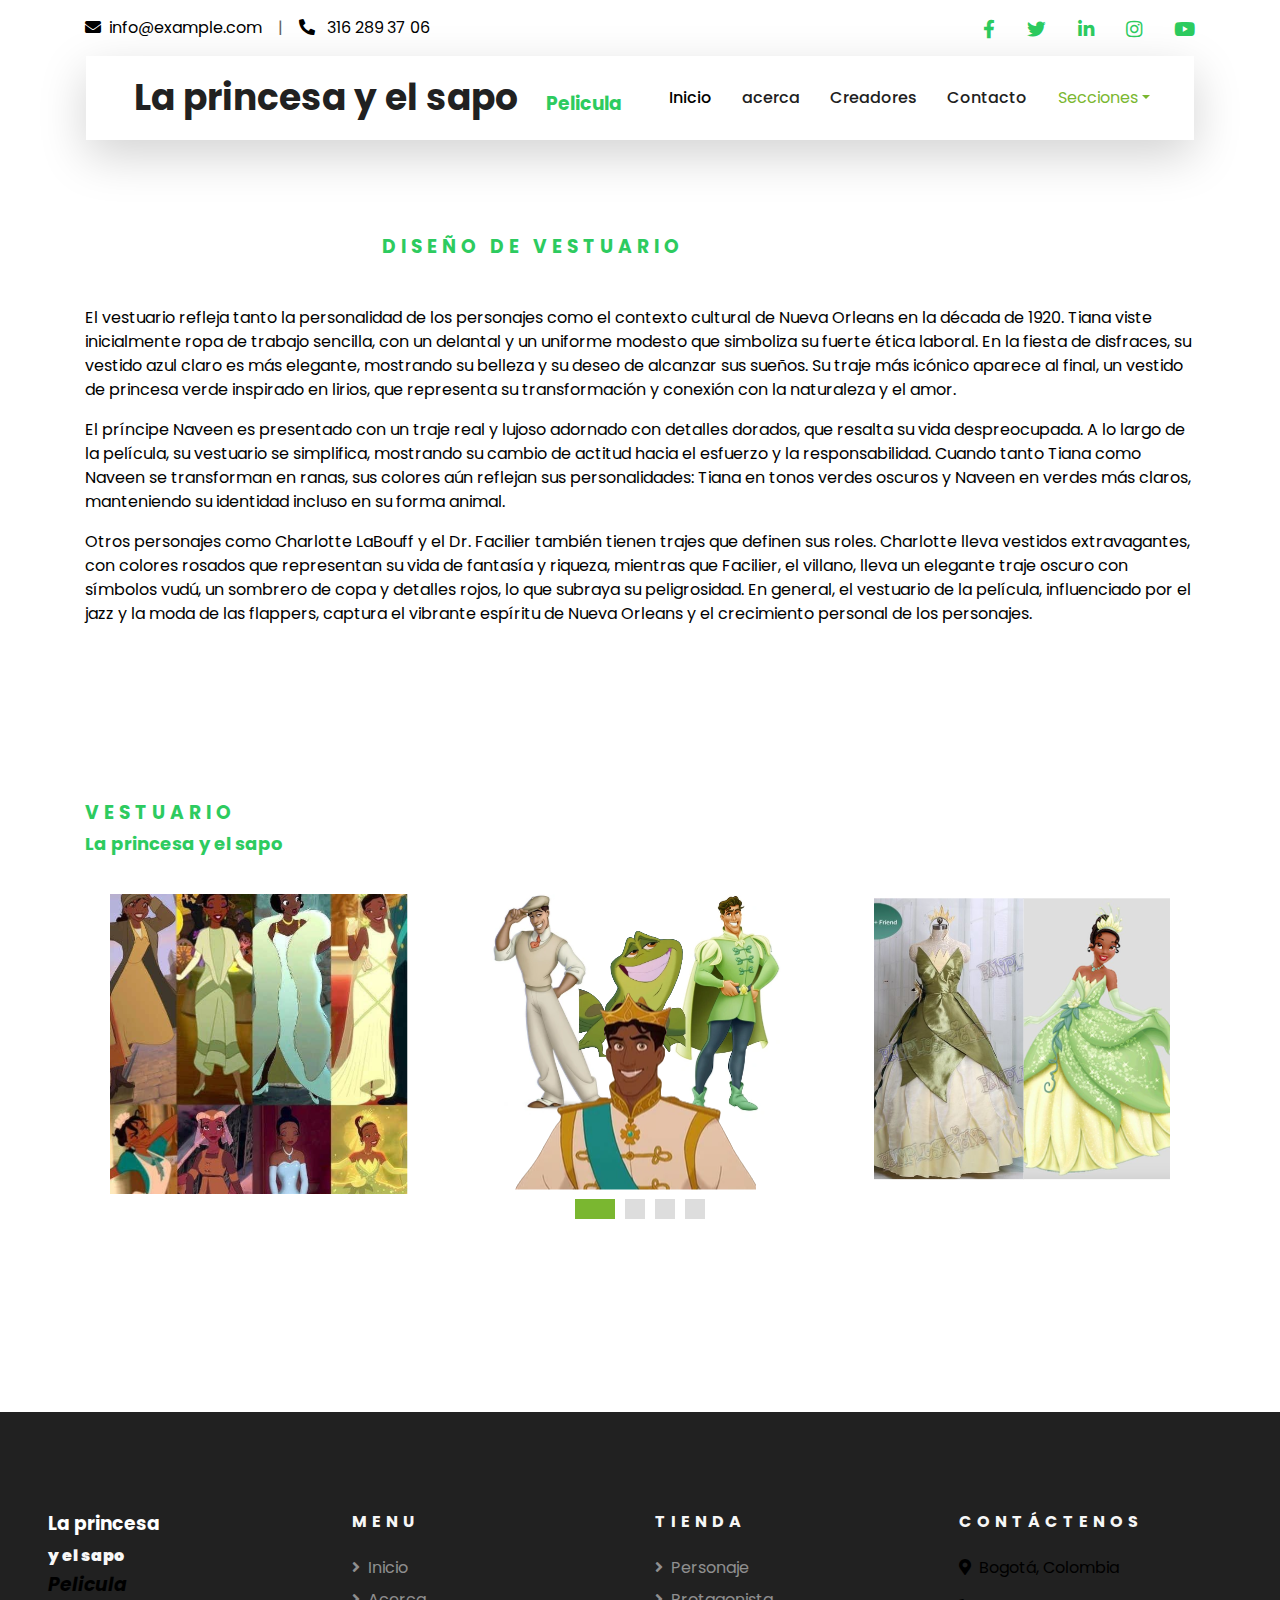
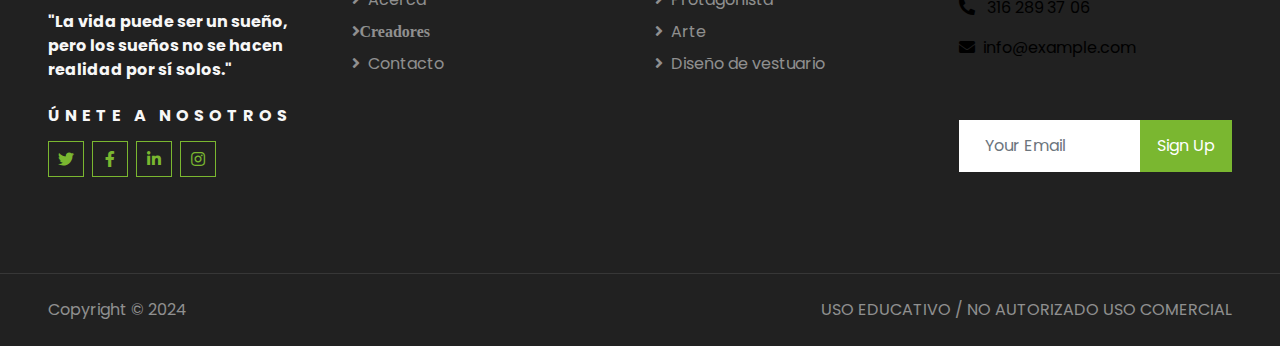
<file: Diseño_Vestuario_Pelicula_Disney_La_Princesa_Y_El_sapo.html>
<!DOCTYPE html>
<html lang="en">

<!-- INICIO HEAD / INFORMACIÓN GENERAL (METADATOS): TÍTULO, ENLACES A SCRIPTS Y HOJAS DE ESTILOS -->
<head>
    <meta charset="utf-8">
    <title>CONOCE LOS VESTUARIOS UTILIZADOS EN LA PELICULA, EN QUE CULTURAS SE INSPIRARON Y MUCHO MÁS, UTILIZADAS EN LA PELICULA ANIMADA EN 2D, LA PRINCESA Y EL SAPO</title>
    <meta content="width=device-width, initial-scale=1.0" name="viewport">
    <meta name="description" content="Exploramos el diseño de vestuario en La Princesa y el Sapo, donde se refleja tanto la personalidad de los personajes como el contexto cultural de Nueva Orleans en la década de 1920. Descubre cómo el vestuario de Tiana, Charlotte y otros personajes refleja su evolución a lo largo de la historia, combinando elementos de moda con la esencia de la trama. Además, analizamos cómo los trajes ayudan a dar vida a los personajes y a enriquecer la atmósfera de la película">
    <meta name="keywords" content="Vestuario Tiana, Vestuario charlotte, Vestuario Principe Naveen, Pelicula, Animada; 2D, La Princesa Y El Sapo">


    <!-- Favicon -->
    <link href="img/favicon.ico" rel="icon">

    <!-- Google Web Fonts -->
    <link rel="preconnect" href="https://fonts.gstatic.com">
    <link href="https://fonts.googleapis.com/css2?family=Poppins:wght@400;500;600;700&display=swap" rel="stylesheet"> 
    <link rel="stylesheet" href="https://fonts.googleapis.com/css2?family=Material+Symbols+Outlined:opsz,wght,FILL,GRAD@20..48,100..700,0..1,-50..200" />
    
    <!-- Font Awesome -->
    <link href="https://cdnjs.cloudflare.com/ajax/libs/font-awesome/5.10.0/css/all.min.css" rel="stylesheet">

    <!-- Libraries Stylesheet -->
    <link href="lib/owlcarousel/assets/owl.carousel.min.css" rel="stylesheet">
    <link href="lib/tempusdominus/css/tempusdominus-bootstrap-4.min.css" rel="stylesheet" />

    <!-- Customized Bootstrap Stylesheet -->
    <link href="css/style.css" rel="stylesheet">
    
    <style>
.material-symbols-outlined {
  font-variation-settings:
  'FILL' 0,
  'wght' 400,
  'GRAD' 0,
  'opsz' 24
}
</style>

</head>
<!-- FIN HEAD / INFORMACIÓN GENERAL (METADATOS): TÍTULO, ENLACES A SCRIPTS Y HOJAS DE ESTILOS -->




<!-- INICIO BODY / CONTENIDO VISUAL QUE SE VE EN EL NAVEGADOR -->
<body>
<!-- TOPBAR - BARRA SUPERIOR INICIO -->
    <div class="container-fluid bg-light pt-3 d-none d-lg-block">
        <div class="container">
            <div class="row">
                <div class="col-lg-6 text-center text-lg-left mb-2 mb-lg-0">
                    <div class="d-inline-flex align-items-center">
                        <p><i class="fa fa-envelope mr-2"></i>info@example.com</p>
                        <p class="text-body px-3">|</p>
                        <p><i class="fa fa-phone-alt mr-2"></i><a href="https://wa.me/573162893706" target="_blank"><span style="color: #000000"> 316 289 37 06</span></a></p>
                        
                    </div>
                </div>
                <div class="col-lg-6 text-center text-lg-right">
                    <div class="d-inline-flex align-items-center">
                        <a class="text-primary px-3" href="">
                            <i class="fab fa-facebook-f"></i>
                        </a>
                        <a class="text-primary px-3" href="">
                            <i class="fab fa-twitter"></i>
                        </a>
                        <a class="text-primary px-3" href="">
                            <i class="fab fa-linkedin-in"></i>
                        </a>
                        <a class="text-primary px-3" href="">
                            <i class="fab fa-instagram"></i>
                        </a>
                        <a class="text-primary pl-3" href="">
                            <i class="fab fa-youtube"></i>
                        </a>
                    </div>
                </div>
            </div>
        </div>
    </div>
    <!-- TOPBAR - BARRA SUPERIOR FIN -->


    <!-- NAVBAR- BARRA DE NAVEGACIÓN INICIO -->
    <div class="container-fluid position-relative nav-bar p-0">
        <div class="container-lg position-relative p-0 px-lg-3" style="z-index: 9;">
            <nav class="navbar navbar-expand-lg bg-light navbar-light shadow-lg py-3 py-lg-0 pl-3 pl-lg-5">
              <button type="button" class="navbar-toggler" data-toggle="collapse" data-target="#navbarCollapse">
              <div class="collapse navbar-collapse justify-content-between px-3" id="navbarCollapse">
                  <div class="navbar-nav ml-auto py-0"> </div>
              </div>
                </button>
              <a href="" class="navbar-brand">
              <h1 class="m-0 text-primary"><span class="text-dark">La princesa y el sapo&nbsp; &nbsp;</span><span style="color: #2DCB5F"> Pelicula</span></h1>
              </a>
              <div class="collapse navbar-collapse justify-content-between px-3" id="navbarCollapse2">
                <div class="navbar-nav ml-auto py-0"><a href="index.html" class="nav-item nav-link active">Inicio</a> <a  href="Acerca_Pelicula_Disney_La_Princesa_Y_El_Sapo.html" class="nav-item nav-link">acerca</a>
					<a href="Creadores_Pelicula_Disney_La_Princesa_Y_El_Sapo.html" class="nav-item nav-link">Creadores</a>
					<a href="Contacto_Pelicula_Disney_La_Princesa_Y_El_Sapo.html" class="nav-item nav-link">Contacto</a> </div>
                  <div class="nav-item dropdown"> <a href="#" class="nav-link dropdown-toggle" data-toggle="dropdown">Secciones</a>
                    <div class="dropdown-menu border-0 rounded-0 m-0"> <a href="Personajes_Pelicula_Disney_La_Princesa_Y_El_Sapo.html" class="dropdown-item">Personajes </a> <a href="Protagonista_Pelicula_Disney_La_Princesa_Y_El_Sapo.html" class="dropdown-item">Protagonista</a> <a href="Arte_Pelicula_La_Princesa_Y_El_Sapo_Disney.html" class="dropdown-item">Arte</a> <a href="Diseño_Vestuario_Pelicula_Disney_La_Princesa_Y_El_sapo.html" class="dropdown-item">Diseño de vestuario</a> </div>
                  </div>
                  
              </div>
            </nav>
        </div>
    </div>


    
     <!-- PARRAFO 1 COLUMNA Start -->
    <div class="container-fluid py-5">
        <div class="container pt-5 pb-3">
        
        <h1 class="text-primary text-uppercase" style="letter-spacing: 5px; color: #060606;">&nbsp; &nbsp; &nbsp; &nbsp; &nbsp; &nbsp; &nbsp; &nbsp; &nbsp; &nbsp; &nbsp; &nbsp; &nbsp; &nbsp; &nbsp; &nbsp; &nbsp;DISEÑO DE VESTUARIO</h1>
        </br>
            
            <p>
          <p>El vestuario refleja tanto la personalidad de los personajes como el contexto cultural de Nueva Orleans en la década de 1920. Tiana viste inicialmente ropa de trabajo sencilla, con un delantal y un uniforme modesto que simboliza su fuerte ética laboral. En la fiesta de disfraces, su vestido azul claro es más elegante, mostrando su belleza y su deseo de alcanzar sus sueños. Su traje más icónico aparece al final, un vestido de princesa verde inspirado en lirios, que representa su transformación y conexión con la naturaleza y el amor.</p>
          <p>El príncipe Naveen es presentado con un traje real y lujoso adornado con detalles dorados, que resalta su vida despreocupada. A lo largo de la película, su vestuario se simplifica, mostrando su cambio de actitud hacia el esfuerzo y la responsabilidad. Cuando tanto Tiana como Naveen se transforman en ranas, sus colores aún reflejan sus personalidades: Tiana en tonos verdes oscuros y Naveen en verdes más claros, manteniendo su identidad incluso en su forma animal. </p>
            <p>Otros personajes como Charlotte LaBouff y el Dr. Facilier también tienen trajes que definen sus roles. Charlotte lleva vestidos extravagantes, con colores rosados que representan su vida de fantasía y riqueza, mientras que Facilier, el villano, lleva un elegante traje oscuro con símbolos vudú, un sombrero de copa y detalles rojos, lo que subraya su peligrosidad. En general, el vestuario de la película, influenciado por el jazz y la moda de las flappers, captura el vibrante espíritu de Nueva Orleans y el crecimiento personal de los personajes.</p>
      </div>
</div>
    </div>
    <!-- PARRAFO 1 COLUMNA End -->
   <!-- COMENTARIOS Start -->
<div class="container-fluid py-5">
  <div class="container py-5">
            <div class="text-center mb-3 pb-3">
              <h2 class="text-primary text-uppercase" style="letter-spacing: 5px; color: #0202202;">vestuario</h2>
              <h1>La princesa y el sapo</h1>
    </div>
            <div class="owl-carousel testimonial-carousel">
                
                <div class="text-center">
                <img class="img-fluid mx-auto"  src="img/Vestuario_Principe_Naveen__Pelicula_Animación_Disney_La_Princesa_y_El_Sapo.png" style="width: 300px; height: 300px;" alt="Esta imagen nos muestra los diferentes vestuarios utilizados por Naveen en la película, La princesa y el sapo.">  </div>
                
                <div class="text-center">
                <img class="img-fluid mx-auto" src="img/Vestido_Princesa_Tiana_Pelicula_animada_Disney_La_Princesa_Y_El_Sapo.png" style="width: 300px; height: 300px;" alt ="Esta imagen nos muestra el vestido de la princesa Tiana.">  </div>
                
                <div class="text-center">
                  <img class="img-fluid mx-auto"  src="img/Vestuario_Charlotte_Pelicula_Animada_Disney_La_Princesa_Y_El_Sapo.png" style="width: 300px; height: 300px;" alt= "Esta imagen nos muestra los diferentes vestuarios utilizados por Charlotte en la película, La princesa y el sapo."> 
                </div>
               
                <div class="text-center">
                  <img class="img-fluid mx-auto"  src="img/Vestuario_Tiana_Pelicula_Animada_Disney_La_Princesa_Y_El_Sapo.png"style="width: 300px; height: 300px;" alt= "Esta imagen nos muestra los diferentes vestuarios utilizados por Tiana en la película, La princesa y el sapo.">  
                </div>
                
            </div>
  </div>
  </div> <!-- COMENTARIOS End 
    



  <!-- FOOTER INICIO -->
    <div class="container-fluid bg-dark text-white-50 py-5 px-sm-3 px-lg-5" style="margin-top: 90px;">
        <div class="row pt-5">
            <div class="col-lg-3 col-md-6 mb-5">
                <a href="" class="navbar-brand">
                <h1 class="text-primary"><span class="text-white">La princesa</span></h1>
                <h1 class="text-primary"><strong>y el sapo&nbsp; </strong></h1>
          
                <h1 class="text-primary"> <em style="color: #000000">Pelicula&nbsp;</em></h1>
                </a>
                <p><strong>"La vida puede ser un sueño, pero los sueños no se hacen realidad por sí solos."</strong></p>
                <h6 class="text-white text-uppercase mt-4 mb-3" style="letter-spacing: 5px; color: #2FAE67;"><strong>Únete a nosotros</strong></h6>
                <div class="d-flex justify-content-start">
                    <a class="btn btn-outline-primary btn-square mr-2" href="#"><i class="fab fa-twitter"></i></a>
                    <a class="btn btn-outline-primary btn-square mr-2" href="#"><i class="fab fa-facebook-f"></i></a>
                    <a class="btn btn-outline-primary btn-square mr-2" href="#"><i class="fab fa-linkedin-in"></i></a>
                    <a class="btn btn-outline-primary btn-square" href="#"><i class="fab fa-instagram"></i></a>
                </div>
          </div>
            <div class="col-lg-3 col-md-6 mb-5">
                <h5 class="text-white text-uppercase mb-4" style="letter-spacing: 5px; color: #198357;"><strong>Menu</strong></h5>
                <div class="d-flex flex-column justify-content-start">
                    <a class="text-white-50 mb-2" href="index - Copia.html"><i class="fa fa-angle-right mr-2"></i>Inicio<strong>&nbsp;</strong></a>
                    <a class="text-white-50 mb-2" href="#"><i class="fa fa-angle-right mr-2"></i>Acerca</a>
                    <a class="text-white-50 mb-2" href="#"><i class="fa fa-angle-right mr-2">Creadores&nbsp;</i></a>
                    <a class="text-white-50 mb-2" href="#"><i class="fa fa-angle-right mr-2"></i>Contacto</a>
                   
                </div>
            </div>
            
            <div class="col-lg-3 col-md-6 mb-5">
                <h5 class="text-white text-uppercase mb-4" style="letter-spacing: 5px;"><strong>Tienda</strong></h5>
                <div class="d-flex flex-column justify-content-start">
                    <a class="text-white-50 mb-2" href="#"><i class="fa fa-angle-right mr-2"></i>Personaje</a>
                    <a class="text-white-50 mb-2" href="#"><i class="fa fa-angle-right mr-2"></i>Protagonista</a>
                    <a class="text-white-50 mb-2" href="#"><i class="fa fa-angle-right mr-2"></i>Arte</a>
                    <a class="text-white-50 mb-2" href="#"><i class="fa fa-angle-right mr-2"></i>Diseño de vestuario</a>
                
                </div>
          </div>
            
            <div class="col-lg-3 col-md-6 mb-5">
                <h5 class="text-white text-uppercase mb-4" style="letter-spacing: 5px;"><strong>CONTÁCTENOS</strong></h5>
                <p><i class="fa fa-map-marker-alt mr-2"></i>Bogotá, Colombia</p>
                <p><i class="fa fa-phone-alt mr-2"></i><a href="https://wa.me/573162893706" target="_blank"><span style="color: rgba(0,0,0,1)"> 316 289 37 06</span></a></p>
                <p><i class="fa fa-envelope mr-2"></i>info@example.com</p>
                <h6 class="text-white text-uppercase mt-4 mb-3" style="letter-spacing: 5px;">&nbsp;</h6>
                <div class="w-100">
                    <div class="input-group">
                        <input type="text" class="form-control border-light" style="padding: 25px;" placeholder="Your Email">
                        <div class="input-group-append">
                            <button class="btn btn-primary px-3">Sign Up</button>
                        </div>
                    </div>
                </div>
            </div>
        </div>
    </div>
    <div class="container-fluid bg-dark text-white border-top py-4 px-sm-3 px-md-5" style="border-color: rgba(256, 256, 256, .1) !important;">
        <div class="row">
            <div class="col-lg-6 text-center text-md-left mb-3 mb-md-0">
                <p class="m-0 text-white-50">Copyright &copy; 2024 </a>
                </p>
            </div>
            <div class="col-lg-6 text-center text-md-right">
                <p class="m-0 text-white-50">USO EDUCATIVO / NO AUTORIZADO USO COMERCIAL</p>
            </div>
        </div>
    </div>
    <!-- FOOTER FIN -->


    <!-- Back to Top - FLECHA RETORNO A MENU PRINCIPAL -->
    <a href="#" class="btn btn-lg btn-primary btn-lg-square back-to-top"><i class="fa fa-angle-double-up"></i></a>
    <!-- Back to Top - FLECHA RETORNO PRINCIPAL -->

    <!-- JavaScript Libraries - LIBRERIA DE JAVA-->
    <script src="https://code.jquery.com/jquery-3.4.1.min.js"></script>
    <script src="https://stackpath.bootstrapcdn.com/bootstrap/4.4.1/js/bootstrap.bundle.min.js"></script>
    <script src="lib/easing/easing.min.js"></script>
    <script src="lib/owlcarousel/owl.carousel.min.js"></script>
    <script src="lib/tempusdominus/js/moment.min.js"></script>
    <script src="lib/tempusdominus/js/moment-timezone.min.js"></script>
    <script src="lib/tempusdominus/js/tempusdominus-bootstrap-4.min.js"></script>

    <!-- Contact Javascript File -->
    <script src="mail/jqBootstrapValidation.min.js"></script>
    <script src="mail/contact.js"></script>

    <!-- Template Javascript -->
    <script src="js/main.js"></script>
</body>
<!-- FIN BODY / CONTENIDO VISUAL QUE SE VE EN EL NAVEGADOR -->

</html>
</file>
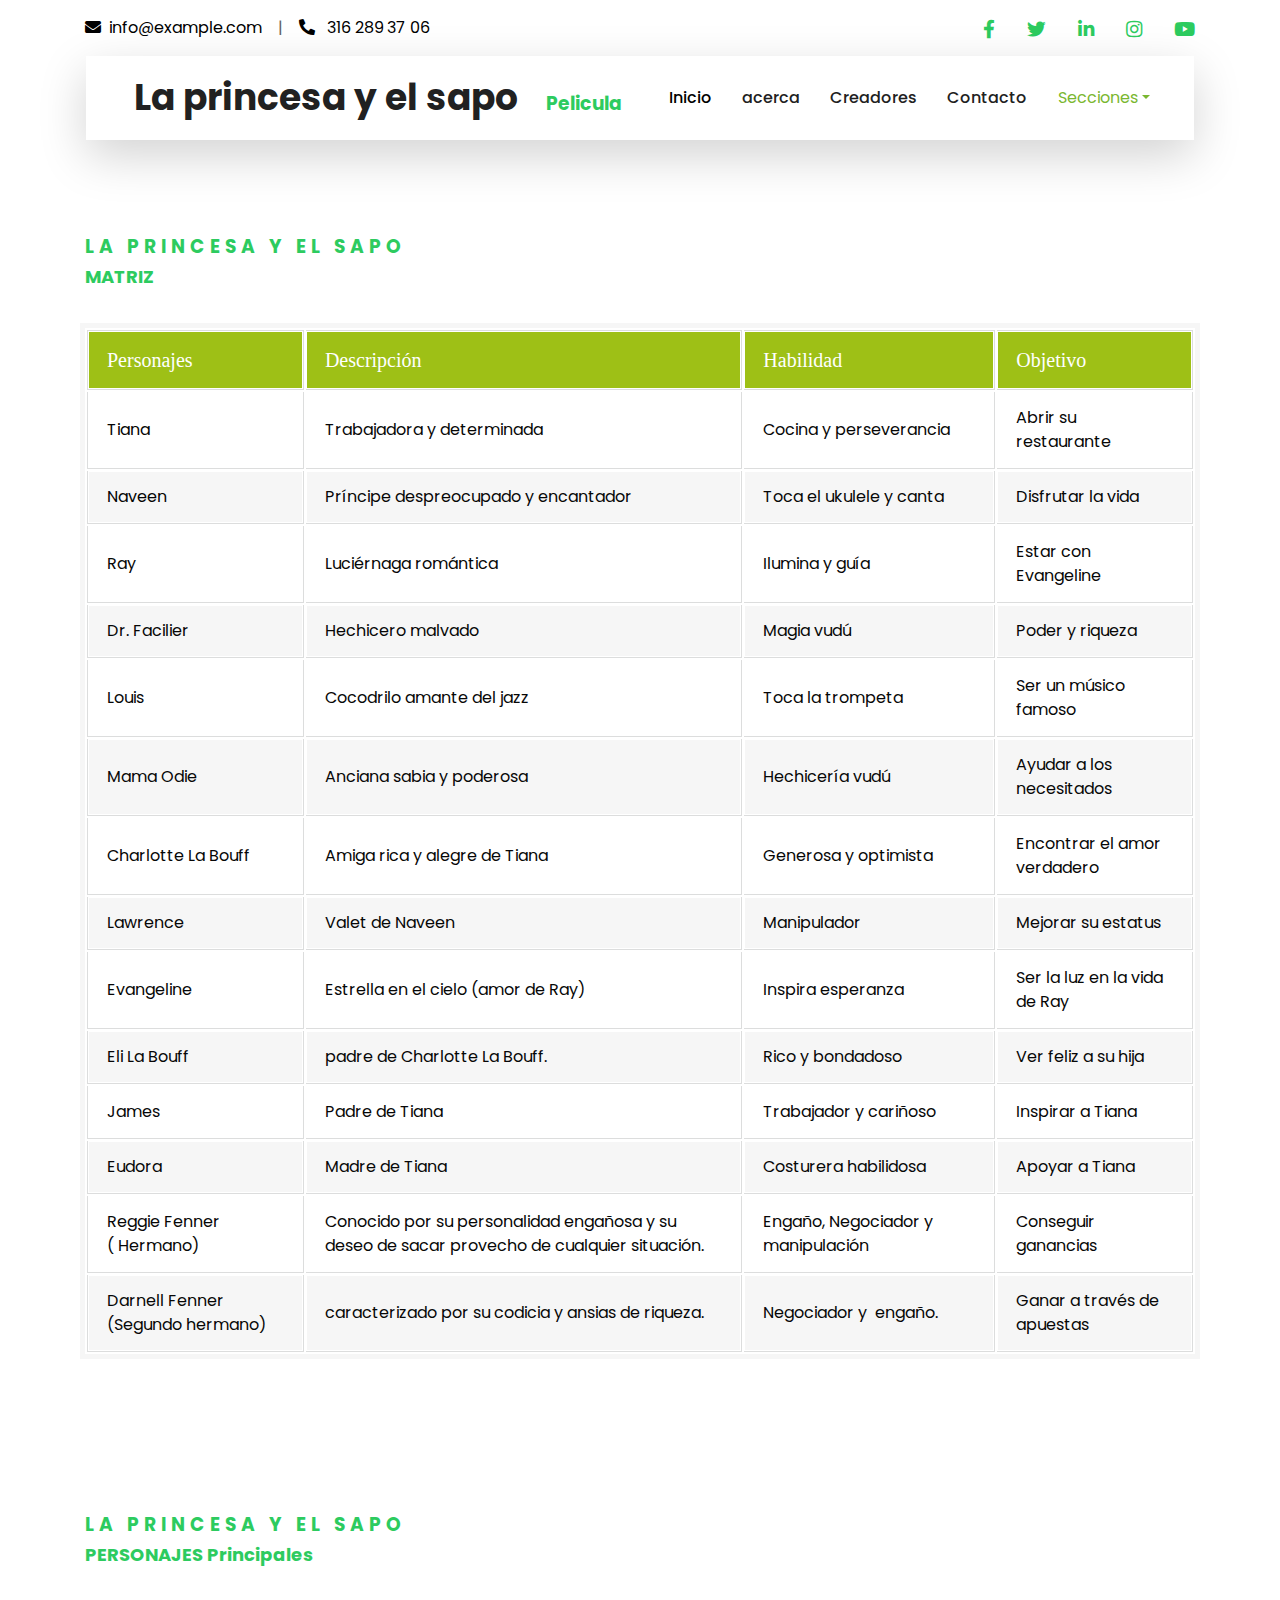
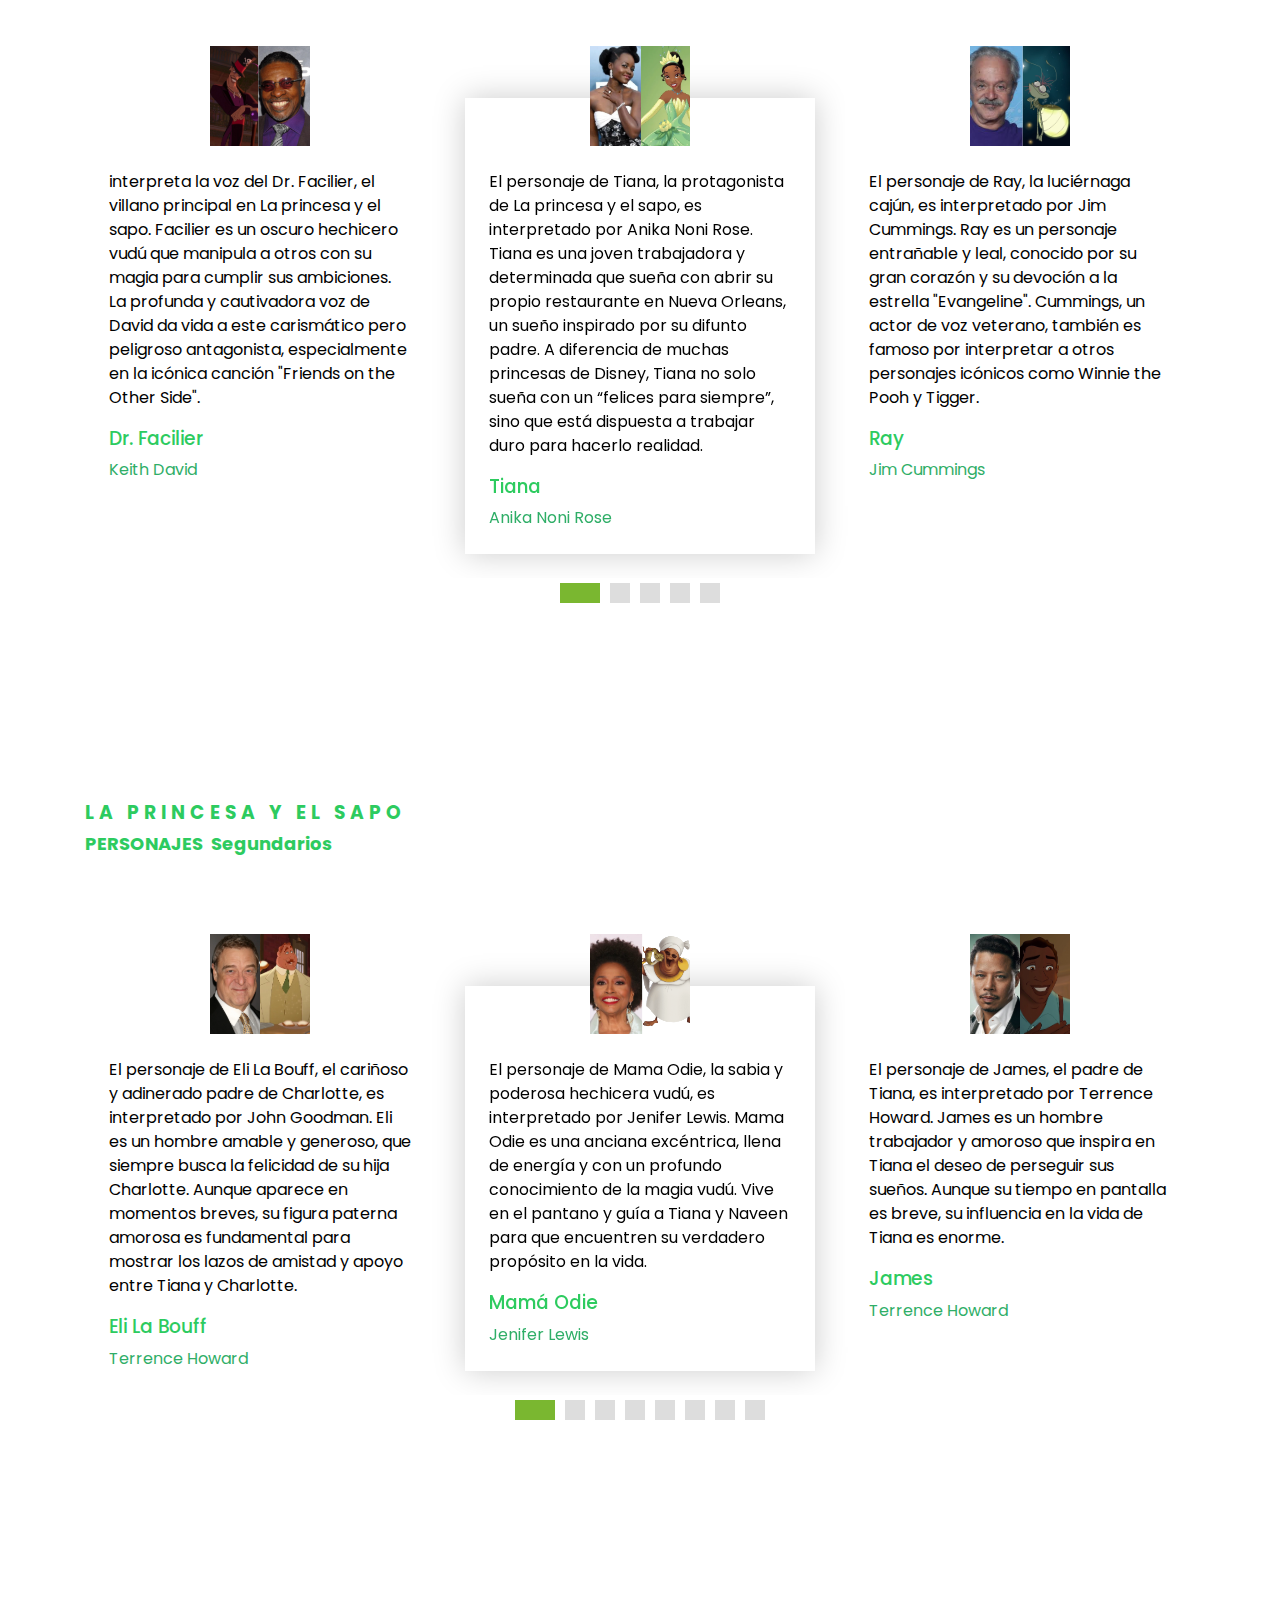
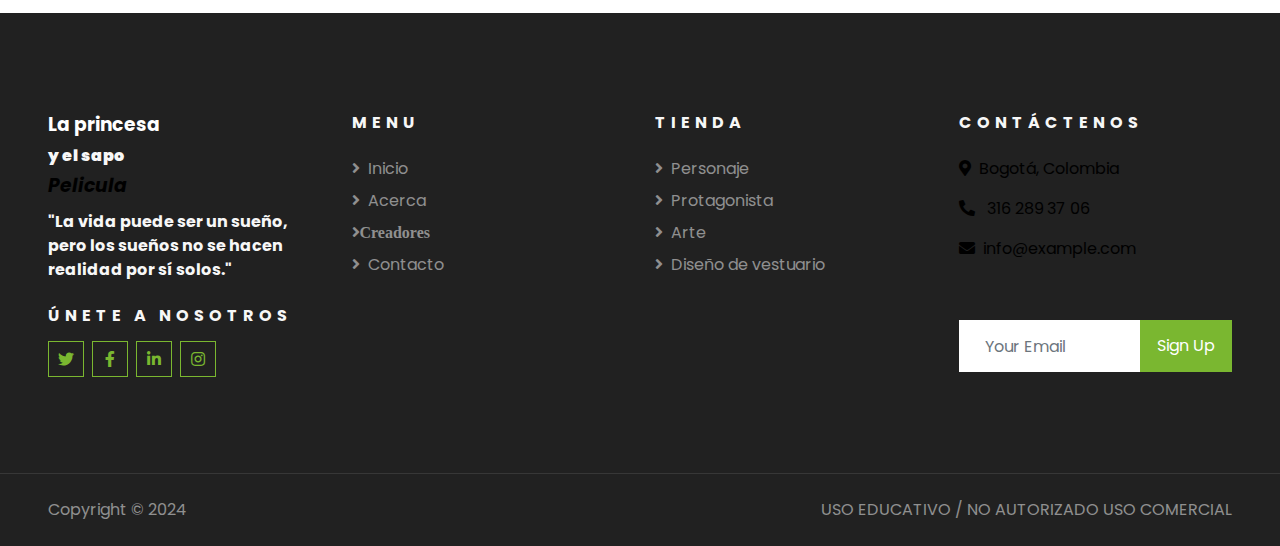
<file: Personajes_Pelicula_Disney_La_Princesa_Y_El_Sapo.html>
<!DOCTYPE html>
<html lang="en">

<!-- INICIO HEAD / INFORMACIÓN GENERAL (METADATOS): TÍTULO, ENLACES A SCRIPTS Y HOJAS DE ESTILOS -->
<head>
    <meta charset="utf-8">
    <title>CONOCE LOS INTERPRETES  Y LAS HABILIDADES, DESCRIPCIONES Y OBJETIVO DE LOS PERSONAJES DE LA PELÍCULA ANIMADA EN 2D, LA PRINCESA Y EL SAPO, UNA ENTREGA AVENTURA DE AMOR Y MAGIA</title>
    <meta content="width=device-width, initial-scale=1.0" name="viewport">
    <meta name="description" content="Conoce a los personajes principales y secundarios de La princesa y el sapo, una historia inolvidable que cobra vida gracias a las interpretaciones de talentosos actores y actrices. Desde Tiana, una joven inspiradora que simboliza la perseverancia, hasta el carismático Ray y el enigmático Dr. Facilier, cada personaje aporta profundidad y encanto a esta obra maestra. Descubre también a los entrañables personajes secundarios como Mama Odie y Eli La Bouff, cuyas contribuciones enriquecen esta mágica aventura. Explora cómo cada voz y actuación dan forma a una película llena de valores, sueños y momentos inolvidables.">
    <meta name="keywords" content="Interpretes, Personajes principales, Personajes segundarios, Pelicula animada, 2D, La princesa y el sapo">


    <!-- Favicon -->
    <link href="img/favicon.ico" rel="icon">

    <!-- Google Web Fonts -->
    <link rel="preconnect" href="https://fonts.gstatic.com">
    <link href="https://fonts.googleapis.com/css2?family=Poppins:wght@400;500;600;700&display=swap" rel="stylesheet"> 
    <link rel="stylesheet" href="https://fonts.googleapis.com/css2?family=Material+Symbols+Outlined:opsz,wght,FILL,GRAD@20..48,100..700,0..1,-50..200" />
    
    <!-- Font Awesome -->
    <link href="https://cdnjs.cloudflare.com/ajax/libs/font-awesome/5.10.0/css/all.min.css" rel="stylesheet">

    <!-- Libraries Stylesheet -->
    <link href="lib/owlcarousel/assets/owl.carousel.min.css" rel="stylesheet">
    <link href="lib/tempusdominus/css/tempusdominus-bootstrap-4.min.css" rel="stylesheet" />

    <!-- Customized Bootstrap Stylesheet -->
    <link href="css/style.css" rel="stylesheet">
    
    <style>
.material-symbols-outlined {
  font-variation-settings:
  'FILL' 0,
  'wght' 400,
  'GRAD' 0,
  'opsz' 24
}
</style>

</head>
<!-- FIN HEAD / INFORMACIÓN GENERAL (METADATOS): TÍTULO, ENLACES A SCRIPTS Y HOJAS DE ESTILOS -->




<!-- INICIO BODY / CONTENIDO VISUAL QUE SE VE EN EL NAVEGADOR -->
<body>
<!-- TOPBAR - BARRA SUPERIOR INICIO -->
    <div class="container-fluid bg-light pt-3 d-none d-lg-block">
        <div class="container">
            <div class="row">
                <div class="col-lg-6 text-center text-lg-left mb-2 mb-lg-0">
                    <div class="d-inline-flex align-items-center">
                        <p><i class="fa fa-envelope mr-2"></i>info@example.com</p>
                        <p class="text-body px-3">|</p>
                        <p><i class="fa fa-phone-alt mr-2"></i><a href="https://wa.me/573162893706" target="_blank"><span style="color: #000000"> 316 289 37 06</span></a></p>
                        
                    </div>
                </div>
                <div class="col-lg-6 text-center text-lg-right">
                    <div class="d-inline-flex align-items-center">
                        <a class="text-primary px-3" href="">
                            <i class="fab fa-facebook-f"></i>
                        </a>
                        <a class="text-primary px-3" href="">
                            <i class="fab fa-twitter"></i>
                        </a>
                        <a class="text-primary px-3" href="">
                            <i class="fab fa-linkedin-in"></i>
                        </a>
                        <a class="text-primary px-3" href="">
                            <i class="fab fa-instagram"></i>
                        </a>
                        <a class="text-primary pl-3" href="">
                            <i class="fab fa-youtube"></i>
                        </a>
                    </div>
                </div>
            </div>
        </div>
    </div>
    <!-- TOPBAR - BARRA SUPERIOR FIN -->


     <!-- NAVBAR- BARRA DE NAVEGACIÓN INICIO -->
    <div class="container-fluid position-relative nav-bar p-0">
        <div class="container-lg position-relative p-0 px-lg-3" style="z-index: 9;">
            <nav class="navbar navbar-expand-lg bg-light navbar-light shadow-lg py-3 py-lg-0 pl-3 pl-lg-5">
              <button type="button" class="navbar-toggler" data-toggle="collapse" data-target="#navbarCollapse">
              <div class="collapse navbar-collapse justify-content-between px-3" id="navbarCollapse">
                  <div class="navbar-nav ml-auto py-0"> </div>
              </div>
                </button>
              <a href="" class="navbar-brand">
              <h1 class="m-0 text-primary"><span class="text-dark">La princesa y el sapo&nbsp; &nbsp;</span><span style="color: #2DCB5F"> Pelicula</span></h1>
              </a>
              <div class="collapse navbar-collapse justify-content-between px-3" id="navbarCollapse2">
                <div class="navbar-nav ml-auto py-0"><a href="index.html" class="nav-item nav-link active">Inicio</a> <a  href="Acerca_Pelicula_Disney_La_Princesa_Y_El_Sapo.html" class="nav-item nav-link">acerca</a>
					<a href="Creadores_Pelicula_Disney_La_Princesa_Y_El_Sapo.html" class="nav-item nav-link">Creadores</a>
					<a href="Contacto_Pelicula_Disney_La_Princesa_Y_El_Sapo.html" class="nav-item nav-link">Contacto</a> </div>
                  <div class="nav-item dropdown"> <a href="#" class="nav-link dropdown-toggle" data-toggle="dropdown">Secciones</a>
                    <div class="dropdown-menu border-0 rounded-0 m-0"> <a href="Personajes_Pelicula_Disney_La_Princesa_Y_El_Sapo.html" class="dropdown-item">Personajes </a> <a href="Protagonista_Pelicula_Disney_La_Princesa_Y_El_Sapo.html" class="dropdown-item">Protagonista</a> <a href="Arte_Pelicula_La_Princesa_Y_El_Sapo_Disney.html" class="dropdown-item">Arte</a> <a href="Diseño_Vestuario_Pelicula_Disney_La_Princesa_Y_El_sapo.html" class="dropdown-item">Diseño de vestuario</a> </div>
                  </div>
                  
              </div>
            </nav>
        </div>
    </div>
<!-- NAVBAR - BARRA DE NAVEGACIÓN FIN -->
    <!-- AQUI INICIA EL CONTENIDO .................................... -->
<div class="container-fluid py-5">
   <div class="container pt-5 pb-3">
        
        <div class="text-center mb-3 pb-3">
                <h2 class="text-primary text-uppercase" style="letter-spacing: 5px;">La princesa y el sapo</h2>
                <h1>MATRIZ</h1>
            </div>
     
    <div class="row-fluid">
       <div class="span12">
           <table class="special">
               <thead>
               <tr>
                   <td>Personajes&nbsp;</td>
                   <td>Descripción&nbsp;</td>
                   <td>Habilidad&nbsp;</td>
                   <td>Objetivo&nbsp;</td>
               </tr>
               </thead>
               <tbody>
               <tr>
                   <td>Tiana</td>
                   <td><span style="color: #070707">Trabajadora y determinada</span></td>
                   <td><span style="color: #070707">Cocina y perseverancia</span></td>
                   <td><span style="color: #070707">Abrir su restaurante</span></td>
               </tr>
				    <tr>
                   <td>Naveen</td>
                   <td><span style="color: #070707">Príncipe despreocupado y encantador</span></td>
                   <td><span style="color: #070707">Toca el ukulele y canta</span></td>
                   <td><span style="color: #070707">Disfrutar la vida</span></td>
               </tr>
               <tr>
                   <td><span style="color: #070707">Ray</span></td>
                   <td><span style="color: #070707">Luciérnaga romántica</span></td>
                   <td><span style="color: #070707">Ilumina y guía</span></td>
                   <td><span style="color: #070707">Estar con Evangeline</span></td>
               </tr>
               <tr>
                   <td><span style="color: #070707">Dr. Facilier</span></td>
                   <td><span style="color: #070707">Hechicero malvado</span></td>
                   <td><span style="color: #070707">Magia vudú</span></td>
                   <td><span style="color: #070707">Poder y riqueza</span></td>
               </tr>
               <tr>
                   <td><span style="color: #070707">Louis</span></td>
                   <td><span style="color: #070707">Cocodrilo amante del jazz</span></td>
                   <td><span style="color: #070707">Toca la trompeta</span></td>
                   <td><span style="color: #070707">Ser un músico famoso</span></td>
               </tr>
				    <tr>
                   <td><span style="color: #070707">Mama Odie</span></td>
                   <td><span style="color: #070707">Anciana sabia y poderosa</span></td>
                   <td><span style="color: #070707">Hechicería vudú</span></td>
                   <td><span style="color: #070707">Ayudar a los necesitados</span></td>
               </tr>
				    </tr>
				    <tr>
                   <td><span style="color: #070707">Charlotte La Bouff</span></td>
                   <td><span style="color: #070707">Amiga rica y alegre de Tiana</span></td>
                   <td><span style="color: #070707">Generosa y optimista</span></td>
                   <td><span style="color: #070707">Encontrar el amor verdadero</span></td>
               </tr>
		      </tr>
				    <tr>
                   <td><span style="color: #070707">Lawrence</span></td>
                   <td><span style="color: #070707">Valet de Naveen</span></td>
                   <td><span style="color: #070707">Manipulador</span></td>
                   <td><span style="color: #070707">Mejorar su estatus</span></td>
               </tr>
		 </tr>
				    <tr>
                   <td><span style="color: #070707">Evangeline</span></td>
                   <td><span style="color: #070707">Estrella en el cielo (amor de Ray)</span></td>
                   <td><span style="color: #070707">Inspira esperanza</span></td>
                   <td><span style="color: #070707">Ser la luz en la vida de Ray</span></td>
               </tr>
	   
				    <tr>
                   <td><span style="color: #070707">Eli La Bouff</span></td>
                   <td><span style="color: #070707">padre de Charlotte La Bouff.</span></td>
                   <td><span style="color: #070707">Rico y bondadoso</span></td>
                   <td><span style="color: #070707">Ver feliz a su hija</span></td>
               </tr>
	     		<tr>
                   <td><span style="color: #070707">James</span></td>
                   <td><span style="color: #070707">Padre de Tiana</span></td>
                   <td><span style="color: #070707">Trabajador y cariñoso</span></td>
                   <td><span style="color: #070707">Inspirar a Tiana</span></td>
               </tr>
	   			  <tr>
                   <td><span style="color: #070707">Eudora</span></td>
                   <td><span style="color: #070707">Madre de Tiana</span></td>
                   <td><span style="color: #070707">Costurera habilidosa</span></td>
                   <td><span style="color: #070707">Apoyar a Tiana</span></td>
               </tr>
	   			 <tr>
                   <td><span style="color: #070707">Reggie Fenner&nbsp; (&nbsp;Hermano)</span></td>
                   <td><span style="color: #070707">Conocido por su personalidad engañosa y su deseo de sacar provecho de cualquier situación.</span></td>
                   <td><span style="color: #070707">Engaño,&nbsp;Negociador y manipulación</span></td>
                   <td><span style="color: #070707">Conseguir ganancias</span></td>
               </tr>
	   			 <tr>
                   <td><span style="color: #070707">Darnell Fenner (Segundo hermano)</span></td>
                   <td><span style="color: #070707">caracterizado por su codicia y ansias de riqueza.</span></td>
                   <td><span style="color: #070707">Negociador y&nbsp; engaño.&nbsp;</span></td>
                   <td><span style="color: #070707">Ganar a través de apuestas</span></td>
               </tr>
 
               </tbody>
           </table>
           
       </div>
   </div>
   </div>
   </div>
    <!-- TABLA 4X1 Start --> 
    
    <!-- PERSONAJES Start -->
    <div class="container-fluid py-5">
        <div class="container py-5">
            <div class="text-center mb-3 pb-3">
                <h2 class="text-primary text-uppercase" style="letter-spacing: 5px; color: #000000;">La princesa y el sapo</h2>
              <h1>PERSONAJES&nbsp;Principales</h1>
                <p><em style="color: rgba(50,142,67,1)">&nbsp;</em></p>
            </div>
            <div class="owl-carousel testimonial-carousel">
                
                <div class="text-center pb-4">
                    <img class="img-fluid mx-auto" src="img/Interprete_Tiana_Pelicula_animacion_Disney_La_Princesa_Y_El_Sapo.png"  style="width: 100px; height: 100px;" alt="
Esta imagen nos muestra la intérprete del personaje de Tiana de la película, la princesa y el sapo.
"/>
                    <div class="testimonial-text bg-white p-4 mt-n5">
                        <p class="mt-5">El personaje de Tiana, la protagonista de La princesa y el sapo, es interpretado por Anika Noni Rose. Tiana es una joven trabajadora y determinada que sueña con abrir su propio restaurante en Nueva Orleans, un sueño inspirado por su difunto padre. A diferencia de muchas princesas de Disney, Tiana no solo sueña con un “felices para siempre”, sino que está dispuesta a trabajar duro para hacerlo realidad. 
                      </p>
                        <h5 class="text-white"><span class="text-primary">Tiana</span></h5>
                        <span>Anika Noni Rose</span>
                    </div>
                </div>
               
                <div class="text-center">
                    <img class="img-fluid mx-auto" src="img/Interprete_Ray_Pelicula_Animacion_Disney_La_Princesa_Y_El_Sapo.png" style="width: 100px; height: 100px;"  alt="Esta imagen nos muestra la intérprete del personaje de Ray de la película, la princesa y el sapo."/>
                    <div class="testimonial-text bg-white p-4 mt-n5">
                        <p class="mt-5"> El personaje de Ray, la luciérnaga cajún, es interpretado por Jim Cummings. Ray es un personaje entrañable y leal, conocido por su gran corazón y su devoción a la estrella "Evangeline". Cummings, un actor de voz veterano, también es famoso por interpretar a otros personajes icónicos como Winnie the Pooh y Tigger.
                        </p>
                        <h5 class="text-white"><span class="text-primary">Ray</span></h5>
                        <span>Jim Cummings</span>
                    </div>
                </div>
				 <div class="text-center">
                    <img class="img-fluid mx-auto" src="img/Interprete_Lous_Pelicula_animacion_Disney_La_Princesa_Y_El_Sapo.png"style="width: 100px; height: 100px;"  alt="Esta imagen nos muestra la intérprete del personaje de Lous de la película, la princesa y el sapo."/>
                    <div class="testimonial-text bg-white p-4 mt-n5">
                        <p class="mt-5"> El personaje de Louis es un personaje divertido y entrañable, cuyo sueño es tocar la trompeta en una banda de jazz junto a los humanos, a pesar de ser un cocodrilo. Su gran tamaño y su apariencia feroz contrastan con su naturaleza amigable y temerosa, lo que lo convierte en un personaje cómico y querido por los espectadores. 
                      </p>
                        <h5 class="text-white"><span class="text-primary">Louis</span></h5>
                        <span>Michael-Leon Wooley</span>
                   </div>
              </div>
                
                <div class="text-center">
                    <img class="img-fluid mx-auto" src="img/Interprete_Naveen_Pelicula_Animacion_Disney_La_Princesa_Y_El_Sapo.png" style="width: 100px; height: 100px"; alt="Esta imagen nos muestra la intérprete del personaje del príncipe Naveen de la película, la princesa y el sapo.">
                    <div class="testimonial-text bg-white p-4 mt-n5">
                        <p class="mt-5">Interpreta la voz del Príncipe Naveen en La princesa y el sapo. Naveen es el príncipe despreocupado que se convierte en sapo debido a un hechizo, y su historia se entrelaza con la de Tiana mientras buscan romper la maldición. Campos aporta un encanto ligero y humorístico al personaje, que es clave en la dinámica de la película.
                      </p>
                        <h5 class="text-white"><span class="text-primary">Principe Naveen </span></h5>
                        <span>Bruno Campos</span>
                    </div>
                </div>
                
                <div class="text-center">
                    <img class="img-fluid mx-auto" src="img/nterprete_D.R._Facilier_Pelicula_Animacion_Disney_La_Princesa_Y_El_Sapo.png"  style="width: 100px; height: 100px;"  alt="Esta imagen nos muestra la intérprete del personaje del D.R. Naveen de la película, la princesa y el sapo."/>
                    <div class="testimonial-text bg-white p-4 mt-n5">
                        <p class="mt-5">interpreta la voz del Dr. Facilier, el villano principal en La princesa y el sapo. Facilier es un oscuro hechicero vudú que manipula a otros con su magia para cumplir sus ambiciones. La profunda y cautivadora voz de David da vida a este carismático pero peligroso antagonista, especialmente en la icónica canción "Friends on the Other Side".
                      </p>
                        <h5 class="text-white"><span class="text-primary">Dr. Facilier</span></h5>
                        <span>Keith David</span>
                    </div>
					
                </div>
                
            </div>
        </div>
    </div>
    <!-- PERSONAJES End -->
       <!-- PERSONAJES Start -->
    <div class="container-fluid py-5">
        <div class="container py-5">
          <div class="text-center mb-3 pb-3">
              <h2 class="text-primary text-uppercase" style="letter-spacing: 5px; color: #000000;">La princesa y el sapo</h2>
                <h1>PERSONAJES&nbsp; Segundarios</h1>
<p><em style="color: rgba(50,142,67,1)">&nbsp;</em>&nbsp;</p>
            </div>
            <div class="owl-carousel testimonial-carousel">
                
                <div class="text-center pb-4">
                    <img class="img-fluid mx-auto"  src="img/Interprete_MamaOdi_Pelicula_Animacion_Disney_La_Princesa_Y_El_Sapo.png"  style="width: 100px; height: 100px;" alt="Esta imagen nos muestra la intérprete del personaje de mama Odi de la película, la princesa y el sapo."/> 
                    <div class="testimonial-text bg-white p-4 mt-n5">
                        <p class="mt-5">El personaje de Mama Odie, la sabia y poderosa hechicera vudú, es interpretado por Jenifer Lewis. Mama Odie es una anciana excéntrica, llena de energía y con un profundo conocimiento de la magia vudú. Vive en el pantano y guía a Tiana y Naveen para que encuentren su verdadero propósito en la vida. 
                      </p>
                        <h5 class="text-white"><span class="text-primary">Mamá Odie</span></h5>
                        <span>Jenifer Lewis</span>
                  </div>
              </div>
				<div class="text-center">
                    <img class="img-fluid mx-auto" src="img/Interprete_Padre_Tiana_Pelicula__Animacion_Disney_La_Princesa_Y_El_Sapo.png" style="width: 100px; height: 100px;"  alt="Esta imagen nos muestra la intérprete del personaje del Pdre de Tiana de la película, la princesa y el sapo."/> 
                    <div class="testimonial-text bg-white p-4 mt-n5">
                        <p class="mt-5"> El personaje de James, el padre de Tiana, es interpretado por Terrence Howard. James es un hombre trabajador y amoroso que inspira en Tiana el deseo de perseguir sus sueños. Aunque su tiempo en pantalla es breve, su influencia en la vida de Tiana es enorme.
                      </p>
                        <h5 class="text-white"><span class="text-primary">James</span></h5>
                        <span>Terrence Howard</span>
                  </div>	
              </div>
				<div class="text-center">
                    <img class="img-fluid mx-auto" src="img/Interprete_Fenner_Reggie_Pelicula_Animacion_Disney_La_Princesa_Y_El_Sapo.png"  style="width: 100px; height: 100px;"  alt="Esta imagen nos muestra la intérprete del personaje de uno de los hermanos Fenner de la película, la princesa y el sapo."/> 
				<div class="testimonial-text bg-white p-4 mt-n5">
            <p class="mt-5"> Reggie es el más alto de los dos y parece ser el líder de la pareja. Es astuto y persuasivo, y junto con su hermano intenta aprovecharse de Tiana cuando ella intenta comprar el edificio para su restaurante. 
          </p>
                        <h5 class="text-white"><span class="text-primary">Reggie Fenner</span></h5>
                        <span>Corey Burton</span>
                  </div>	
              </div>
				<div class="text-center">
                    <img class="img-fluid mx-auto"  src="img/Interprete_Fenner_Dannell_Pelicula_Animacion_Disney_La_Princesa_Y_El_Sapo.png"style="width: 100px; height: 100px;"  alt="Esta imagen nos muestra la intérprete del personaje del segundo de los hermanos Fenner de la película, la princesa y el sapo."/> 
                    <div class="testimonial-text bg-white p-4 mt-n5">
                        <p class="mt-5"> Darnell es el más bajo y robusto de los dos, y tiende a seguir las indicaciones de su hermano. Aunque no es tan astuto como Reggie, Darnell tiene un toque cómico y despreocupado que lo hace un personaje memorable. 
                      </p>
                        <h5 class="text-white"><span class="text-primary">Darnell Fenner </span></h5>
                        <span>Jerry Kernion</span>
                  </div>	
              </div>
               <div class="text-center">
                 <img class="img-fluid mx-auto" src="img/Interprete_Madre_de_Tiana_Pelicula_Animacion_Disney_La_Princesa_Y_El_Sapo.png" style="width: 100px; height: 100px;"  alt="Esta imagen nos muestra la intérprete del personaje de la madre de Tiana de la película, la princesa y el sapo."/> 
                    <div class="testimonial-text bg-white p-4 mt-n5">
                        <p class="mt-5"> El personaje de Eudora, la madre de Tiana, es interpretado por Oprah Winfrey. Eudora es una costurera talentosa y una madre amorosa que apoya a Tiana en su camino hacia la realización de sus sueños. Su deseo de ver a su hija feliz y exitosa la convierte en una figura maternal muy presente en la vida de Tiana..
                      </p>
                        <h5 class="text-white"><span class="text-primary">Eudora</span></h5>
                        <span>Oprah Winfrey</span>
                  </div>	
              </div>
                <div class="text-center">
                    <img class="img-fluid mx-auto"  src="img/Actor_Charlote_Pelicula_Animacion_Disney_La_Princesa_Y_El_Sapo.png"style="width: 100px; height: 100px;"  alt="Esta imagen nos muestra la intérprete del personaje de Charlotte de la película, la princesa y el sapo."/>
                    <div class="testimonial-text bg-white p-4 mt-n5">
                        <p class="mt-5">El personaje de Charlotte La Bouff, la mejor amiga de Tiana, es interpretado por Jennifer Cody. Charlotte es una joven rica, optimista y alegre, cuyo sueño es encontrar el amor verdadero. Aunque tiene una personalidad extravagante, su bondad y lealtad hacia Tiana la hacen muy querida.
                      </p>
                        <h5 class="text-white"><span class="text-primary">Charlotte La Bouff</span></h5>
                        <span>Jennifer Cody</span>
                  </div>	
              </div> 
                <div class="text-center">
                  <img class="img-fluid mx-auto"  src="img/Interprete_Lawrence_Pelicula__Animacion_Disney_La_Princesa_Y_El_Sapo.png"style="width: 100px; height: 100px"; alt="Esta imagen nos muestra la intérprete del personaje de Lawrence de la película, la princesa y el sapo."> 
				<div class="testimonial-text bg-white p-4 mt-n5">
            <p class="mt-5">El personaje de Lawrence, el valet de Naveen y cómplice del Dr. Facilier, es interpretado por Peter Bartlett. Lawrence es un hombre ambicioso que, cansado de su posición servil, acepta unirse a los planes de Dr. Facilier para mejorar su estatus.
          </p>
                 <h5 class="text-white"><span class="text-primary">Lawrence </span></h5>
                 <span>Peter Bartlett</span>
                  </div>
              </div>
                
                <div class="text-center">
                    <img class="img-fluid mx-auto" src="img/Interprete_Padre_Charlote_Pelicula_Animacion_Disney_La_Princesa_Y_El_Sapo.png"   style="width: 100px; height: 100px;"  alt="Esta imagen nos muestra la intérprete del personaje del Padre de Charlotte de la película, la princesa y el sapo."/>  
					<div class="testimonial-text bg-white p-4 mt-n5">
            <p class="mt-5">El personaje de Eli La Bouff, el cariñoso y adinerado padre de Charlotte, es interpretado por John Goodman. Eli es un hombre amable y generoso, que siempre busca la felicidad de su hija Charlotte. Aunque aparece en momentos breves, su figura paterna amorosa es fundamental para mostrar los lazos de amistad y apoyo entre Tiana y Charlotte.
          </p>
                        <h5 class="text-white"><span class="text-primary">Eli La Bouff</span></h5>
                        <span>Terrence Howard</span>
                  </div>
              </div>
                
            </div>
        </div>
    </div>
    <!-- PERSONAJES End -->
    
    
  
 
 <!-- FOOTER INICIO -->
    <div class="container-fluid bg-dark text-white-50 py-5 px-sm-3 px-lg-5" style="margin-top: 90px;">
        <div class="row pt-5">
            <div class="col-lg-3 col-md-6 mb-5">
                <a href="" class="navbar-brand">
                <h1 class="text-primary"><span class="text-white">La princesa</span></h1>
                <h1 class="text-primary"><strong>y el sapo&nbsp; </strong></h1>
          
                <h1 class="text-primary"> <em style="color: #000000">Pelicula&nbsp;</em></h1>
                </a>
                <p><strong>"La vida puede ser un sueño, pero los sueños no se hacen realidad por sí solos."</strong></p>
                <h6 class="text-white text-uppercase mt-4 mb-3" style="letter-spacing: 5px; color: #2FAE67;"><strong>Únete a nosotros</strong></h6>
                <div class="d-flex justify-content-start">
                    <a class="btn btn-outline-primary btn-square mr-2" href="#"><i class="fab fa-twitter"></i></a>
                    <a class="btn btn-outline-primary btn-square mr-2" href="#"><i class="fab fa-facebook-f"></i></a>
                    <a class="btn btn-outline-primary btn-square mr-2" href="#"><i class="fab fa-linkedin-in"></i></a>
                    <a class="btn btn-outline-primary btn-square" href="#"><i class="fab fa-instagram"></i></a>
                </div>
          </div>
            <div class="col-lg-3 col-md-6 mb-5">
                <h5 class="text-white text-uppercase mb-4" style="letter-spacing: 5px; color: #198357;"><strong>Menu</strong></h5>
                <div class="d-flex flex-column justify-content-start">
                    <a class="text-white-50 mb-2" href="index - Copia.html"><i class="fa fa-angle-right mr-2"></i>Inicio<strong>&nbsp;</strong></a>
                    <a class="text-white-50 mb-2" href="#"><i class="fa fa-angle-right mr-2"></i>Acerca</a>
                    <a class="text-white-50 mb-2" href="#"><i class="fa fa-angle-right mr-2">Creadores&nbsp;</i></a>
                    <a class="text-white-50 mb-2" href="#"><i class="fa fa-angle-right mr-2"></i>Contacto</a>
                   
                </div>
            </div>
            
            <div class="col-lg-3 col-md-6 mb-5">
                <h5 class="text-white text-uppercase mb-4" style="letter-spacing: 5px;"><strong>Tienda</strong></h5>
                <div class="d-flex flex-column justify-content-start">
                    <a class="text-white-50 mb-2" href="#"><i class="fa fa-angle-right mr-2"></i>Personaje</a>
                    <a class="text-white-50 mb-2" href="#"><i class="fa fa-angle-right mr-2"></i>Protagonista</a>
                    <a class="text-white-50 mb-2" href="#"><i class="fa fa-angle-right mr-2"></i>Arte</a>
                    <a class="text-white-50 mb-2" href="#"><i class="fa fa-angle-right mr-2"></i>Diseño de vestuario</a>
                
                </div>
          </div>
            
            <div class="col-lg-3 col-md-6 mb-5">
                <h5 class="text-white text-uppercase mb-4" style="letter-spacing: 5px;"><strong>CONTÁCTENOS</strong></h5>
                <p><i class="fa fa-map-marker-alt mr-2"></i>Bogotá, Colombia</p>
                <p><i class="fa fa-phone-alt mr-2"></i><a href="https://wa.me/573162893706" target="_blank"><span style="color: rgba(0,0,0,1)"> 316 289 37 06</span></a></p>
                <p><i class="fa fa-envelope mr-2"></i>info@example.com</p>
                <h6 class="text-white text-uppercase mt-4 mb-3" style="letter-spacing: 5px;">&nbsp;</h6>
                <div class="w-100">
                    <div class="input-group">
                        <input type="text" class="form-control border-light" style="padding: 25px;" placeholder="Your Email">
                        <div class="input-group-append">
                            <button class="btn btn-primary px-3">Sign Up</button>
                        </div>
                    </div>
                </div>
            </div>
        </div>
    </div>
    <div class="container-fluid bg-dark text-white border-top py-4 px-sm-3 px-md-5" style="border-color: rgba(256, 256, 256, .1) !important;">
        <div class="row">
            <div class="col-lg-6 text-center text-md-left mb-3 mb-md-0">
                <p class="m-0 text-white-50">Copyright &copy; 2024 </a>
                </p>
            </div>
            <div class="col-lg-6 text-center text-md-right">
                <p class="m-0 text-white-50">USO EDUCATIVO / NO AUTORIZADO USO COMERCIAL</p>
            </div>
        </div>
    </div>
    <!-- FOOTER FIN -->


    <!-- Back to Top - FLECHA RETORNO A MENU PRINCIPAL -->
    <a href="#" class="btn btn-lg btn-primary btn-lg-square back-to-top"><i class="fa fa-angle-double-up"></i></a>
    <!-- Back to Top - FLECHA RETORNO PRINCIPAL -->

    <!-- JavaScript Libraries - LIBRERIA DE JAVA-->
    <script src="https://code.jquery.com/jquery-3.4.1.min.js"></script>
    <script src="https://stackpath.bootstrapcdn.com/bootstrap/4.4.1/js/bootstrap.bundle.min.js"></script>
    <script src="lib/easing/easing.min.js"></script>
    <script src="lib/owlcarousel/owl.carousel.min.js"></script>
    <script src="lib/tempusdominus/js/moment.min.js"></script>
    <script src="lib/tempusdominus/js/moment-timezone.min.js"></script>
    <script src="lib/tempusdominus/js/tempusdominus-bootstrap-4.min.js"></script>

    <!-- Contact Javascript File -->
    <script src="mail/jqBootstrapValidation.min.js"></script>
    <script src="mail/contact.js"></script>

    <!-- Template Javascript -->
    <script src="js/main.js"></script>
</body>
<!-- FIN BODY / CONTENIDO VISUAL QUE SE VE EN EL NAVEGADOR -->

</html>
</file>
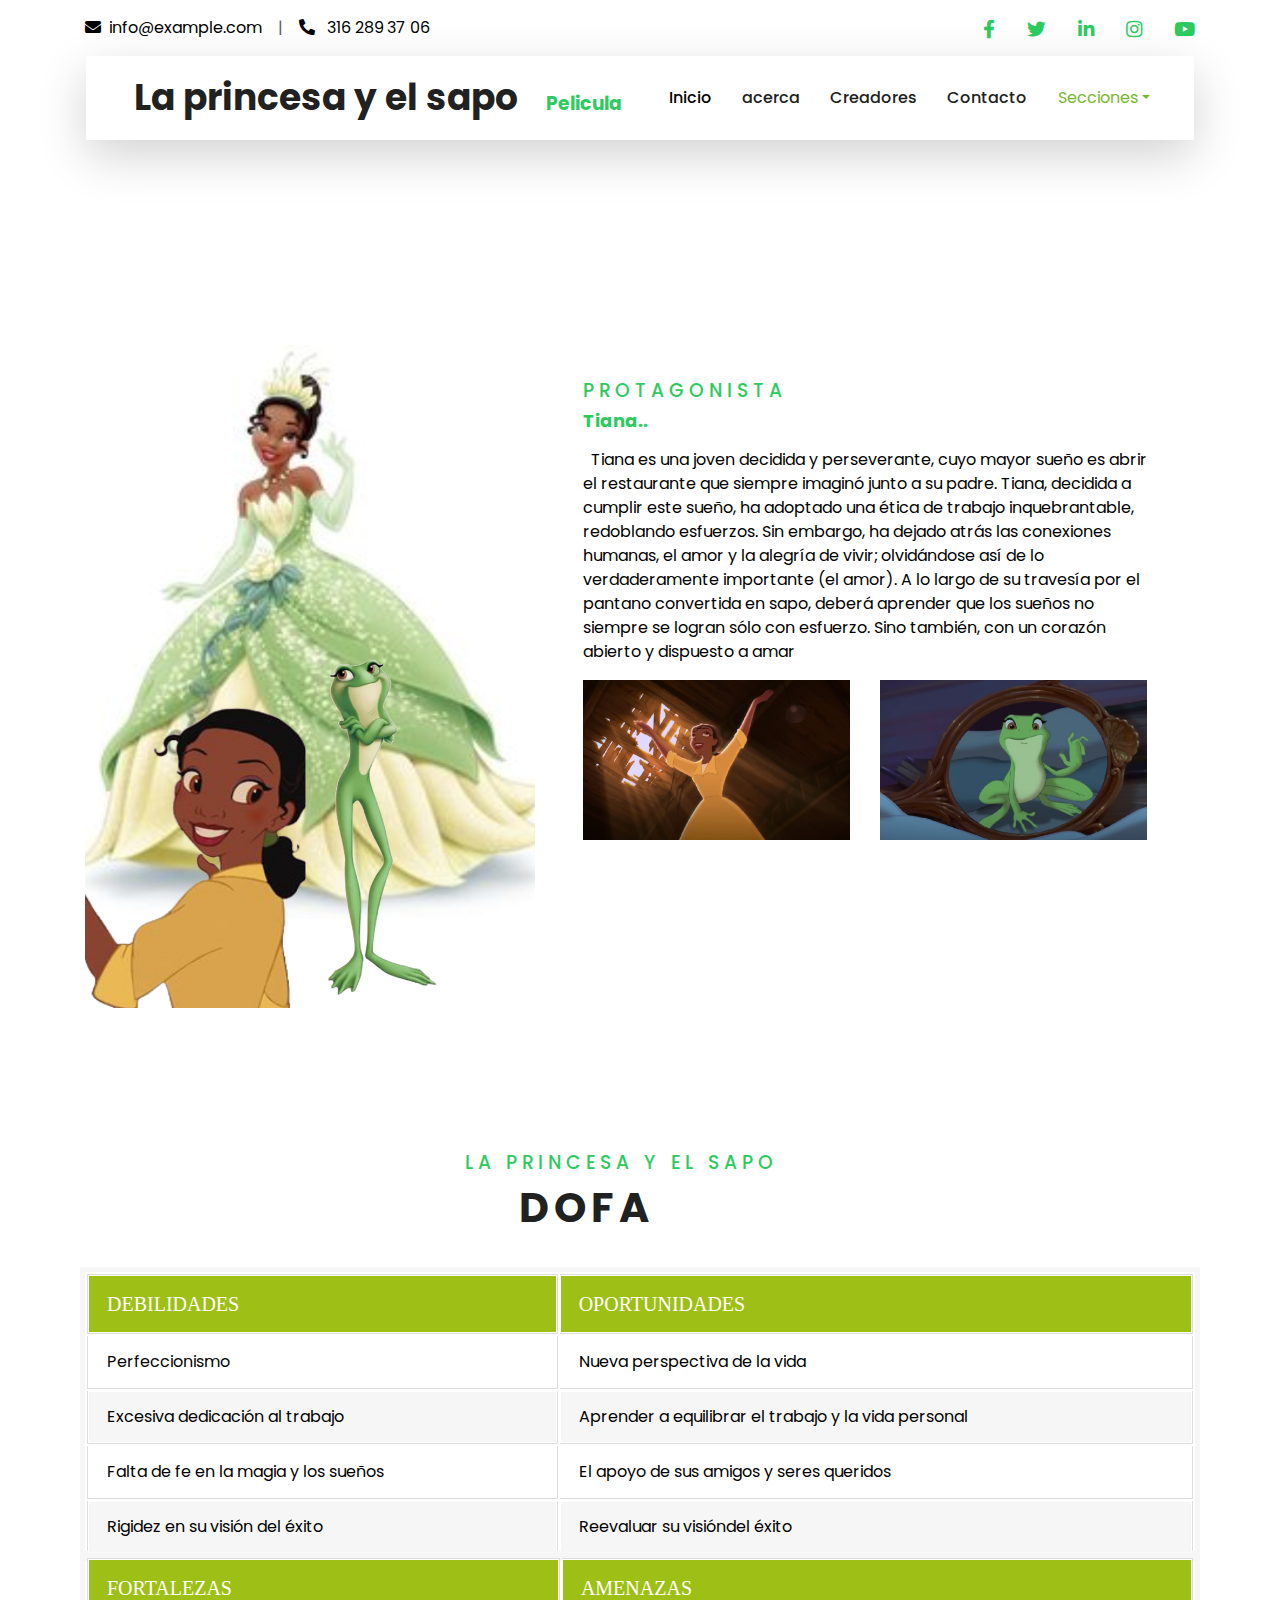
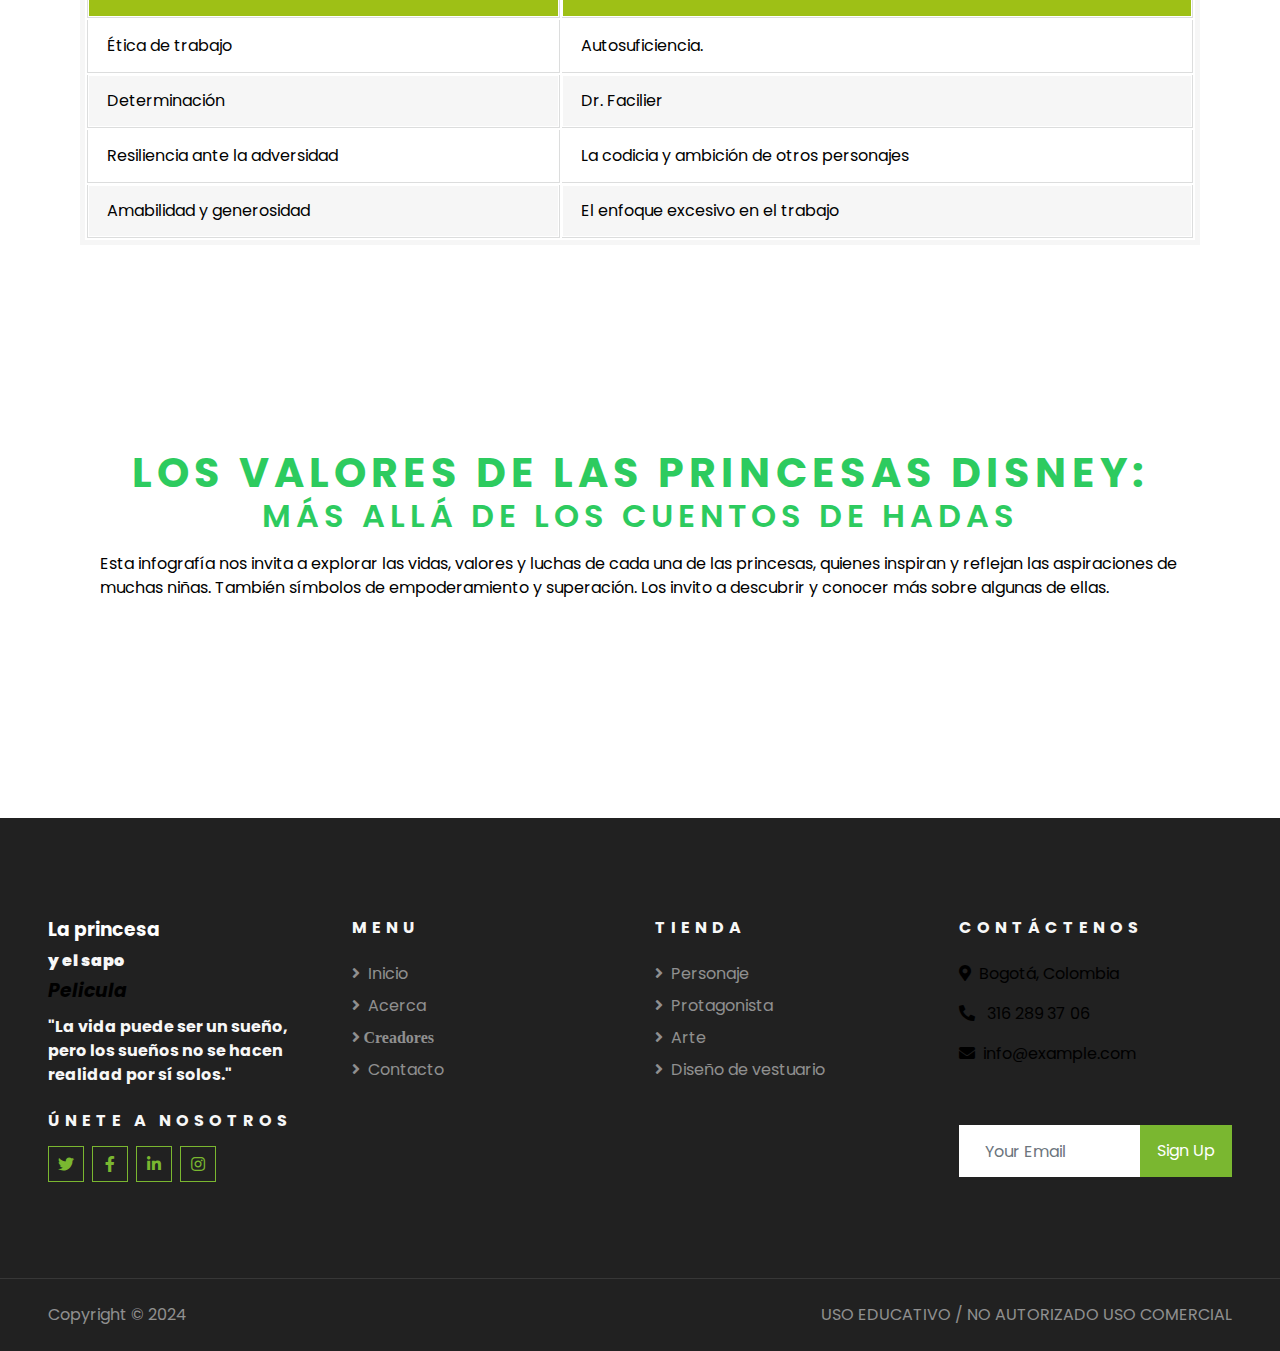
<file: Protagonista_Pelicula_Disney_La_Princesa_Y_El_Sapo.html>
<!DOCTYPE html>
<html lang="en">

<!-- INICIO HEAD / INFORMACIÓN GENERAL (METADATOS): TÍTULO, ENLACES A SCRIPTS Y HOJAS DE ESTILOS -->
<head>
    <meta charset="utf-8">
    <title>PROFUNDIZA EN LA VIDA DE NUESTRA PROTAGONITA TIANA, CONOCE SUS SUEÑOS, HABILIDADES, AMENEZA Y MÁS, EN LA PELICULA ANIMADA EN 2D, LA PRINCESA Y EL SAPO, UNA ENTREGA ANIMADA DE DISNEY LLEGA DE AVENTURA, AMOR Y MOMENTOS MAGICOS</title>
    <meta content="width=device-width, initial-scale=1.0" name="viewport">
    <meta name="description" content="Conoce a Tiana, una protagonista decidida y perseverante, cuyo viaje está lleno de aprendizajes sobre el valor del amor, los sueños y el equilibrio en la vida. Además, explora el análisis DOFA de la película, que revela las fortalezas, oportunidades, debilidades y amenazas que enriquecen esta mágica historia. Una reflexión única sobre la importancia del trabajo duro, la magia de los sueños y las lecciones de vida que la pelicula animada en 2D la princesa y el sapo los ofrece.">
	<meta name="keywords" content="Protagonista Tiana, Habilidades Tiana, Amenazas de Tiana, Fortaleza de Tiana, Pelicula animada, 2D, La princesa y el sapo.">

    

    <!-- Favicon -->
    <link href="img/favicon.ico" rel="icon">

    <!-- Google Web Fonts -->
    <link rel="preconnect" href="https://fonts.gstatic.com">
    <link href="https://fonts.googleapis.com/css2?family=Poppins:wght@400;500;600;700&display=swap" rel="stylesheet"> 
    <link rel="stylesheet" href="https://fonts.googleapis.com/css2?family=Material+Symbols+Outlined:opsz,wght,FILL,GRAD@20..48,100..700,0..1,-50..200" />
    
    <!-- Font Awesome -->
    <link href="https://cdnjs.cloudflare.com/ajax/libs/font-awesome/5.10.0/css/all.min.css" rel="stylesheet">

    <!-- Libraries Stylesheet -->
    <link href="lib/owlcarousel/assets/owl.carousel.min.css" rel="stylesheet">
    <link href="lib/tempusdominus/css/tempusdominus-bootstrap-4.min.css" rel="stylesheet" />

    <!-- Customized Bootstrap Stylesheet -->
    <link href="css/style.css" rel="stylesheet">
    
    <style>
.material-symbols-outlined {
  font-variation-settings:
  'FILL' 0,
  'wght' 400,
  'GRAD' 0,
  'opsz' 24
}
</style>

</head>
<!-- FIN HEAD / INFORMACIÓN GENERAL (METADATOS): TÍTULO, ENLACES A SCRIPTS Y HOJAS DE ESTILOS -->




<!-- INICIO BODY / CONTENIDO VISUAL QUE SE VE EN EL NAVEGADOR -->
<body>
<!-- TOPBAR - BARRA SUPERIOR INICIO -->
    <div class="container-fluid bg-light pt-3 d-none d-lg-block">
        <div class="container">
            <div class="row">
                <div class="col-lg-6 text-center text-lg-left mb-2 mb-lg-0">
                    <div class="d-inline-flex align-items-center">
                        <p><i class="fa fa-envelope mr-2"></i>info@example.com</p>
                        <p class="text-body px-3">|</p>
                        <p><i class="fa fa-phone-alt mr-2"></i><a href="https://wa.me/573162893706" target="_blank"><span style="color: #000000"> 316 289 37 06</span></a></p>
                        
                    </div>
                </div>
                <div class="col-lg-6 text-center text-lg-right">
                    <div class="d-inline-flex align-items-center">
                        <a class="text-primary px-3" href="">
                            <i class="fab fa-facebook-f"></i>
                        </a>
                        <a class="text-primary px-3" href="">
                            <i class="fab fa-twitter"></i>
                        </a>
                        <a class="text-primary px-3" href="">
                            <i class="fab fa-linkedin-in"></i>
                        </a>
                        <a class="text-primary px-3" href="">
                            <i class="fab fa-instagram"></i>
                        </a>
                        <a class="text-primary pl-3" href="">
                            <i class="fab fa-youtube"></i>
                        </a>
                    </div>
                </div>
            </div>
        </div>
    </div>
    <!-- TOPBAR - BARRA SUPERIOR FIN -->


     <!-- NAVBAR- BARRA DE NAVEGACIÓN INICIO -->
    <div class="container-fluid position-relative nav-bar p-0">
        <div class="container-lg position-relative p-0 px-lg-3" style="z-index: 9;">
            <nav class="navbar navbar-expand-lg bg-light navbar-light shadow-lg py-3 py-lg-0 pl-3 pl-lg-5">
              <button type="button" class="navbar-toggler" data-toggle="collapse" data-target="#navbarCollapse">
              <div class="collapse navbar-collapse justify-content-between px-3" id="navbarCollapse">
                  <div class="navbar-nav ml-auto py-0"> </div>
              </div>
                </button>
              <a href="" class="navbar-brand">
              <h1 class="m-0 text-primary"><span class="text-dark">La princesa y el sapo&nbsp; &nbsp;</span><span style="color: #2DCB5F"> Pelicula</span></h1>
              </a>
              <div class="collapse navbar-collapse justify-content-between px-3" id="navbarCollapse2">
                <div class="navbar-nav ml-auto py-0"><a href="index.html" class="nav-item nav-link active">Inicio</a> <a  href="Acerca_Pelicula_Disney_La_Princesa_Y_El_Sapo.html" class="nav-item nav-link">acerca</a>
					<a href="Creadores_Pelicula_Disney_La_Princesa_Y_El_Sapo.html" class="nav-item nav-link">Creadores</a>
					<a href="Contacto_Pelicula_Disney_La_Princesa_Y_El_Sapo.html" class="nav-item nav-link">Contacto</a> </div>
                  <div class="nav-item dropdown"> <a href="#" class="nav-link dropdown-toggle" data-toggle="dropdown">Secciones</a>
                    <div class="dropdown-menu border-0 rounded-0 m-0"> <a href="Personajes_Pelicula_Disney_La_Princesa_Y_El_Sapo.html" class="dropdown-item">Personajes </a> <a href="Protagonista_Pelicula_Disney_La_Princesa_Y_El_Sapo.html" class="dropdown-item">Protagonista</a> <a href="Arte_Pelicula_La_Princesa_Y_El_Sapo_Disney.html" class="dropdown-item">Arte</a> <a href="Diseño_Vestuario_Pelicula_Disney_La_Princesa_Y_El_sapo.html" class="dropdown-item">Diseño de vestuario</a> </div>
                  </div>
                  
              </div>
            </nav>
        </div>
    </div>
    <!-- NAVBAR - BARRA DE NAVEGACIÓN FIN -->

		

    

    <!-- AQUI INICIA EL CONTENIDO .................................... -->
    
	
	
	
	
    <!-- SINOPSIS Start -->
    <div class="container-fluid py-5">
        <div class="container pt-5">
            <div class="row">
                <div class="col-lg-6" style="min-height: 500px;">
                    <div class="position-relative h-100">
                        <img class="position-absolute w-100 h-100" src="img/Transformaciones_de_Tiana_Pelicula__Animacion_Disney_La_Princesa_Y_El_Sapo.png"   width="1000" height="1500" alt="Esta ilustración nos muestra a Tiana la Protagonista de ante, durante y después de la película, donde se puede evidenciar la transformación de la película."/>
                    </div>
                </div>
                <div class="col-lg-6 pt-5 pb-lg-5">
                    <div class="about-text bg-white p-4 p-lg-5 my-lg-5">
                        <h6 class="text-primary text-uppercase" style="letter-spacing: 5px; color: #39984B;">Protagonista</h6>
                        <h1 class="mb-3">Tiana..</h1>
                        <p>&nbsp; Tiana es una joven decidida y perseverante, cuyo mayor sueño es abrir el restaurante que siempre imaginó junto a su padre. Tiana, decidida a cumplir este sueño, ha adoptado una ética de trabajo inquebrantable, redoblando esfuerzos. Sin embargo, ha dejado atrás las conexiones humanas, el amor y la alegría de vivir; olvidándose así de lo verdaderamente importante (el amor). A lo largo de su travesía por el pantano convertida en sapo, deberá aprender que los sueños no siempre se logran sólo con esfuerzo. Sino también, con un corazón abierto y dispuesto a amar</p>
                     
<div class="row mb-4">
              <div class="col-6">
                <img class="img-fluid" src="img/Sueño_Tiana_Pelicula_Animacion_Disney_La_Princesa_Y_El_Sapo.png"  width="500" height="300" alt="Esta ilustración nos muestra a Tiana en el restaurante al inicio de la película."/>
            </div>
                            <div class="col-6">
                                <img class="img-fluid"   src="img/Tiana_cambio_Pelicula_Animacion_Disney_La_Princesa_Y_El_Sapo.png" alt="Esta ilustración nos muestra a Tiana en su transformación de sapo">
                            </div>
                      </div>
                        
                    </div>
                </div>
            </div>
        </div>
    </div>
    <!-- SINOPSIS End -->

    
    
    
      <!-- TABLA 2X2 Start --> 
     <div class="container-fluid py-5">
        <div class="container pt-5 pb-3">
        
        <div class="text-center mb-3 pb-3">
          <h6 class="text-primary text-uppercase" style="letter-spacing: 5px; color: #30B85B;">&nbsp; &nbsp; &nbsp; &nbsp; &nbsp; &nbsp; &nbsp; &nbsp; &nbsp; &nbsp; &nbsp; &nbsp; &nbsp; &nbsp; &nbsp; &nbsp; &nbsp; &nbsp; &nbsp;&nbsp;La princesa y el sapo</h6>
            <h6 class="text-primary text-uppercase" style="letter-spacing: 5px; color: #30B85B;"><span style="color: rgb(33, 33, 33); font-size: calc(1.375rem + 1.5vw); font-weight: 700;">&nbsp; &nbsp; &nbsp; &nbsp; &nbsp; &nbsp; &nbsp; &nbsp; &nbsp; &nbsp; &nbsp; &nbsp; &nbsp; &nbsp; &nbsp; &nbsp;DOFA</span><br>
            </h6>
        </div>
     
    <div class="row-fluid">
       <div class="span12">
           <table class="special">
               <thead>
               <tr>
                   <td>DEBILIDADES</td>
                   <td>OPORTUNIDADES</td>  
               </tr>
               </thead>
               <tbody>
               <tr>
                 <td>Perfeccionismo</td>
                   <td><span style="color: #000000">Nueva perspectiva de la vida&nbsp;</span></td>
               </tr>
               <tr>
                   <td><span style="color: #000000">Excesiva dedicación al trabajo&nbsp;</span></td>
                   <td><span style="color: #000000">Aprender a equilibrar el trabajo y la vida personal&nbsp;</span></td>
               </tr>
               <tr>
                   <td><span style="color: #000000">Falta de fe en la magia y los sueños&nbsp;</span></td>
                   <td><span style="color: #000000">El apoyo de sus amigos y seres queridos&nbsp;</span></td>
               </tr>
               <tr>
                   <td><span style="color: #000000">Rigidez en su visión del éxito&nbsp;</span></td>
                   <td><span style="color: #000000">Reevaluar su visióndel éxito&nbsp;</span></td>
               </tr>
               </tbody>
           </table>
           
           <table class="special">
               <thead>
               <tr>
                   <td>FORTALEZAS</td>
                   <td>AMENAZAS</td>
               </tr>
               </thead>
               <tbody>
               <tr>
                   <td>Ética de trabajo</td>
                   <td><span style="color: #010101">Autosuficiencia.</span></td>  
               </tr>
               <tr>
                   <td><span style="color: #010101">Determinación &nbsp;</span></td>
                   <td><span style="color: #010101">Dr. Facilier</span></td>  
               </tr>
               <tr>
                   <td><span style="color: #010101">Resiliencia ante la adversidad&nbsp;</span></td>
                   <td><span style="color: #010101">La codicia y ambición de otros personajes</span></td>
               </tr>
               <tr>
                   <td><span style="color: #010101">Amabilidad y generosidad&nbsp;</span></td>
                   <td><span style="color: #010101">El enfoque excesivo en el trabajo&nbsp;</span></td>
               </tr>
               </tbody>
           </table>
           
       </div>
   </div>
   </div>
		 
   </div>
	
<!-- PARRAFO 1 COLUMNA Start -->
<div class="container-fluid py-5">
    <div class="container pt-5 pb-3">
        <div class="container-fluid py-5">
            <h6 class="text-primary text-uppercase" style="letter-spacing: 5px; color: #30B85B; text-align: center;">
                <span style="color: #2DCB5F; font-size: calc(1.375rem + 1.5vw); font-weight: 700;">
                    Los Valores de las Princesas Disney:
                </span>
                <br>
                <span style="color: #2DCB5F; font-size: calc(1.2rem + 1vw); font-weight: 600;">
                    Más Allá de los Cuentos de Hadas
                </span>
            </h6>
            <blockquote>
                <!-- Agrega alguna cita o texto aquí si es necesario -->
            </blockquote>
            <p>
                
    Esta infografía nos invita a explorar las vidas, valores y luchas de cada una de      las princesas, quienes inspiran y reflejan las aspiraciones de muchas niñas. También símbolos de empoderamiento y superación. Los invito a descubrir y conocer más sobre algunas de ellas.
            </p>

            <!-- Código del embed de Prezi -->
            <script async src="https://e.prezicdn.net/v1/design.js"></script>
            <div class="prezi-design-embed" data-project-id="dbb9sr0-zndy"></div>
        </div>
    </div>
</div>
<!-- PARRAFO 1 COLUMNA End -->


    
 <!-- FOOTER INICIO -->
    <div class="container-fluid bg-dark text-white-50 py-5 px-sm-3 px-lg-5" style="margin-top: 90px;">
        <div class="row pt-5">
            <div class="col-lg-3 col-md-6 mb-5">
                <a href="" class="navbar-brand">
                <h1 class="text-primary"><span class="text-white">La princesa</span></h1>
                <h1 class="text-primary"><strong>y el sapo&nbsp; </strong></h1>
          
                <h1 class="text-primary"> <em style="color: #000000">Pelicula&nbsp;</em></h1>
                </a>
                <p><strong>"La vida puede ser un sueño, pero los sueños no se hacen realidad por sí solos."</strong></p>
                <h6 class="text-white text-uppercase mt-4 mb-3" style="letter-spacing: 5px; color: #2FAE67;"><strong>Únete a nosotros</strong></h6>
                <div class="d-flex justify-content-start">
                    <a class="btn btn-outline-primary btn-square mr-2" href="#"><i class="fab fa-twitter"></i></a>
                    <a class="btn btn-outline-primary btn-square mr-2" href="#"><i class="fab fa-facebook-f"></i></a>
                    <a class="btn btn-outline-primary btn-square mr-2" href="#"><i class="fab fa-linkedin-in"></i></a>
                    <a class="btn btn-outline-primary btn-square" href="#"><i class="fab fa-instagram"></i></a>
                </div>
          </div>
            <div class="col-lg-3 col-md-6 mb-5">
                <h5 class="text-white text-uppercase mb-4" style="letter-spacing: 5px; color: #198357;"><strong>Menu</strong></h5>
                <div class="d-flex flex-column justify-content-start">
                    <a class="text-white-50 mb-2" href="index - Copia.html"><i class="fa fa-angle-right mr-2"></i>Inicio<strong>&nbsp;</strong></a>
                    <a class="text-white-50 mb-2" href="#"><i class="fa fa-angle-right mr-2"></i>Acerca</a>
                    <a class="text-white-50 mb-2" href="#"><i class="fa fa-angle-right mr-2">&nbsp;Creadores&nbsp;</i></a>
                    <a class="text-white-50 mb-2" href="#"><i class="fa fa-angle-right mr-2"></i>Contacto</a>
                   
                </div>
            </div>
            
            <div class="col-lg-3 col-md-6 mb-5">
                <h5 class="text-white text-uppercase mb-4" style="letter-spacing: 5px;"><strong>Tienda</strong></h5>
                <div class="d-flex flex-column justify-content-start">
                    <a class="text-white-50 mb-2" href="#"><i class="fa fa-angle-right mr-2"></i>Personaje</a>
                    <a class="text-white-50 mb-2" href="#"><i class="fa fa-angle-right mr-2"></i>Protagonista</a>
                    <a class="text-white-50 mb-2" href="#"><i class="fa fa-angle-right mr-2"></i>Arte</a>
                    <a class="text-white-50 mb-2" href="#"><i class="fa fa-angle-right mr-2"></i>Diseño de vestuario</a>
                
                </div>
          </div>
            
            <div class="col-lg-3 col-md-6 mb-5">
                <h5 class="text-white text-uppercase mb-4" style="letter-spacing: 5px;"><strong>CONTÁCTENOS</strong></h5>
                <p><i class="fa fa-map-marker-alt mr-2"></i>Bogotá, Colombia</p>
                <p><i class="fa fa-phone-alt mr-2"></i><a href="https://wa.me/573162893706" target="_blank"><span style="color: rgba(0,0,0,1)"> 316 289 37 06</span></a></p>
                <p><i class="fa fa-envelope mr-2"></i>info@example.com</p>
                <h6 class="text-white text-uppercase mt-4 mb-3" style="letter-spacing: 5px;">&nbsp;</h6>
                <div class="w-100">
                    <div class="input-group">
                        <input type="text" class="form-control border-light" style="padding: 25px;" placeholder="Your Email">
                        <div class="input-group-append">
                            <button class="btn btn-primary px-3">Sign Up</button>
                        </div>
                    </div>
                </div>
            </div>
        </div>
    </div>
    <div class="container-fluid bg-dark text-white border-top py-4 px-sm-3 px-md-5" style="border-color: rgba(256, 256, 256, .1) !important;">
        <div class="row">
            <div class="col-lg-6 text-center text-md-left mb-3 mb-md-0">
                <p class="m-0 text-white-50">Copyright &copy; 2024 </a>
                </p>
            </div>
            <div class="col-lg-6 text-center text-md-right">
                <p class="m-0 text-white-50">USO EDUCATIVO / NO AUTORIZADO USO COMERCIAL</p>
            </div>
        </div>
    </div>
    <!-- FOOTER FIN -->


    <!-- Back to Top - FLECHA RETORNO A MENU PRINCIPAL -->
    <a href="#" class="btn btn-lg btn-primary btn-lg-square back-to-top"><i class="fa fa-angle-double-up"></i></a>
    <!-- Back to Top - FLECHA RETORNO PRINCIPAL -->

    <!-- JavaScript Libraries - LIBRERIA DE JAVA-->
    <script src="https://code.jquery.com/jquery-3.4.1.min.js"></script>
    <script src="https://stackpath.bootstrapcdn.com/bootstrap/4.4.1/js/bootstrap.bundle.min.js"></script>
    <script src="lib/easing/easing.min.js"></script>
    <script src="lib/owlcarousel/owl.carousel.min.js"></script>
    <script src="lib/tempusdominus/js/moment.min.js"></script>
    <script src="lib/tempusdominus/js/moment-timezone.min.js"></script>
    <script src="lib/tempusdominus/js/tempusdominus-bootstrap-4.min.js"></script>

    <!-- Contact Javascript File -->
    <script src="mail/jqBootstrapValidation.min.js"></script>
    <script src="mail/contact.js"></script>

    <!-- Template Javascript -->
    <script src="js/main.js"></script>
</body>
<!-- FIN BODY / CONTENIDO VISUAL QUE SE VE EN EL NAVEGADOR -->

</html>
</file>
<file: css/style.css>
/******* Bootstrap Theming ********/
/*!
 * Bootstrap v4.5.3 (https://getbootstrap.com/)
 * Copyright 2011-2020 The Bootstrap Authors
 * Copyright 2011-2020 Twitter, Inc.
 * Licensed under MIT (https://github.com/twbs/bootstrap/blob/main/LICENSE)
 */
:root {
  --blue: #007bff;
  --indigo: #6610f2;
  --purple: #6f42c1;
  --pink: #e83e8c;
  --red: #dc3545;
  --orange: #fd7e14;
  --yellow: #ffc107;
  --green: #28a745;
  --teal: #20c997;
  --cyan: #17a2b8;
  --white: #fff;
  --gray: #6c757d;
  --gray-dark: #343a40;
  --primary: #7AB730;
  --secondary: #f4faec;
  --success: #28a745;
  --info: #17a2b8;
  --warning: #ffc107;
  --danger: #dc3545;
  --light: #FFFFFF;
  --dark: #212121;
  --breakpoint-xs: 0;
  --breakpoint-sm: 576px;
  --breakpoint-md: 768px;
  --breakpoint-lg: 992px;
  --breakpoint-xl: 1200px;
  --font-family-sans-serif: "Poppins", sans-serif;
  --font-family-monospace: SFMono-Regular, Menlo, Monaco, Consolas, "Liberation Mono", "Courier New", monospace;
}

*,
*::before,
*::after {
  box-sizing: border-box;
}

html {
  font-family: sans-serif;
  line-height: 1.15;
  -webkit-text-size-adjust: 100%;
  -webkit-tap-highlight-color: rgba(0, 0, 0, 0);
}

article, aside, figcaption, figure, footer, header, hgroup, main, nav, section {
  display: block;
}

body {
    margin: 0;
    font-family: "Poppins", sans-serif;
    font-size: 1rem;
    font-weight: 400;
    line-height: 1.5;
    color: #000000;
}
body p {
    color: rgba(0,0,0,1);
}


[tabindex="-1"]:focus:not(:focus-visible) {
  outline: 0 !important;
}

hr {
  box-sizing: content-box;
  height: 0;
  overflow: visible;
}

h1, h2, h3, h4, h5, h6 {
  margin-top: 0;
  margin-bottom: 0.5rem;
}

p {
  margin-top: 0;
  margin-bottom: 1rem;
}

abbr[title],
abbr[data-original-title] {
  text-decoration: underline;
  text-decoration: underline dotted;
  cursor: help;
  border-bottom: 0;
  text-decoration-skip-ink: none;
}

address {
  margin-bottom: 1rem;
  font-style: normal;
  line-height: inherit;
}

ol,
ul,
dl {
  margin-top: 0;
  margin-bottom: 1rem;
}

ol ol,
ul ul,
ol ul,
ul ol {
  margin-bottom: 0;
}

dt {
  font-weight: 700;
}

dd {
  margin-bottom: .5rem;
  margin-left: 0;
}

blockquote {
    margin: 0 0 1rem;
    color: #000000;
}

b,
strong {
    font-weight: bolder;
    color: #F7F7F7;
    font-size: 1rem;
    text-align: center;
}

small {
  font-size: 80%;
}

sub,
sup {
  position: relative;
  font-size: 75%;
  line-height: 0;
  vertical-align: baseline;
}

sub {
  bottom: -.25em;
}

sup {
  top: -.5em;
}

a {
  color: #7AB730;
  text-decoration: none;
  background-color: transparent;
}

a:hover {
  color: #527a20;
  text-decoration: underline;
}

a:not([href]):not([class]) {
  color: inherit;
  text-decoration: none;
}

a:not([href]):not([class]):hover {
    color: rgba(33,33,33,1);
    text-decoration: none;
}

pre,
code,
kbd,
samp {
  font-family: SFMono-Regular, Menlo, Monaco, Consolas, "Liberation Mono", "Courier New", monospace;
  font-size: 1em;
}

pre {
  margin-top: 0;
  margin-bottom: 1rem;
  overflow: auto;
  -ms-overflow-style: scrollbar;
}

figure {
  margin: 0 0 1rem;
}

img {
  vertical-align: middle;
  border-style: none;
}

svg {
  overflow: hidden;
  vertical-align: middle;
}

table {
  border-collapse: collapse;
}

caption {
  padding-top: 0.75rem;
  padding-bottom: 0.75rem;
  color: #6c757d;
  text-align: left;
  caption-side: bottom;
}

th {
  text-align: inherit;
  text-align: -webkit-match-parent;
}

label {
  display: inline-block;
  margin-bottom: 0.5rem;
}

button {
  border-radius: 0;
}

button:focus {
  outline: 1px dotted;
  outline: 5px auto -webkit-focus-ring-color;
}

input,
button,
select,
optgroup,
textarea {
  margin: 0;
  font-family: inherit;
  font-size: inherit;
  line-height: inherit;
}

button,
input {
  overflow: visible;
}

button,
select {
  text-transform: none;
}

[role="button"] {
  cursor: pointer;
}

select {
  word-wrap: normal;
}

button,
[type="button"],
[type="reset"],
[type="submit"] {
  -webkit-appearance: button;
}

button:not(:disabled),
[type="button"]:not(:disabled),
[type="reset"]:not(:disabled),
[type="submit"]:not(:disabled) {
  cursor: pointer;
}

button::-moz-focus-inner,
[type="button"]::-moz-focus-inner,
[type="reset"]::-moz-focus-inner,
[type="submit"]::-moz-focus-inner {
  padding: 0;
  border-style: none;
}

input[type="radio"],
input[type="checkbox"] {
  box-sizing: border-box;
  padding: 0;
}

textarea {
  overflow: auto;
  resize: vertical;
}

fieldset {
  min-width: 0;
  padding: 0;
  margin: 0;
  border: 0;
}

legend {
  display: block;
  width: 100%;
  max-width: 100%;
  padding: 0;
  margin-bottom: .5rem;
  font-size: 1.5rem;
  line-height: inherit;
  color: inherit;
  white-space: normal;
}

@media (max-width: 1200px) {
  legend {
    font-size: calc(1.275rem + 0.3vw) ;
  }
}

progress {
  vertical-align: baseline;
}

[type="number"]::-webkit-inner-spin-button,
[type="number"]::-webkit-outer-spin-button {
  height: auto;
}

[type="search"] {
  outline-offset: -2px;
  -webkit-appearance: none;
}

[type="search"]::-webkit-search-decoration {
  -webkit-appearance: none;
}

::-webkit-file-upload-button {
  font: inherit;
  -webkit-appearance: button;
}

output {
  display: inline-block;
}

summary {
  display: list-item;
  cursor: pointer;
}

template {
  display: none;
}

[hidden] {
  display: none !important;
}

h1, h2, h3, h4, h5, h6,
.h1, .h2, .h3, .h4, .h5, .h6 {
  margin-bottom: 0.5rem;
  font-weight: 500;
  line-height: 1.2;
  color: #212121;
}

h1, .h1 {
  font-size: 2.5rem;
}

@media (max-width: 1200px) {
  h1, .h1 {
    font-size: calc(1.375rem + 1.5vw) ;
  }
}

h2, .h2 {
  font-size: 2rem;
}

@media (max-width: 1200px) {
  h2, .h2 {
    font-size: calc(1.325rem + 0.9vw) ;
  }
}

h3, .h3 {
  font-size: 1.75rem;
}

@media (max-width: 1200px) {
  h3, .h3 {
    font-size: calc(1.3rem + 0.6vw) ;
  }
}

h4, .h4 {
  font-size: 1.5rem;
}

@media (max-width: 1200px) {
  h4, .h4 {
    font-size: calc(1.275rem + 0.3vw) ;
  }
}

h5, .h5 {
  font-size: 1.25rem;
}

h6, .h6 {
  font-size: 1rem;
}

.lead {
  font-size: 1.25rem;
  font-weight: 300;
}

.display-1 {
  font-size: 6rem;
  font-weight: 300;
  line-height: 1.2;
}

@media (max-width: 1200px) {
  .display-1 {
    font-size: calc(1.725rem + 5.7vw) ;
  }
}

.display-2 {
  font-size: 5.5rem;
  font-weight: 300;
  line-height: 1.2;
}

@media (max-width: 1200px) {
  .display-2 {
    font-size: calc(1.675rem + 5.1vw) ;
  }
}

.display-3 {
  font-size: 4.5rem;
  font-weight: 300;
  line-height: 1.2;
}

@media (max-width: 1200px) {
  .display-3 {
    font-size: calc(1.575rem + 3.9vw) ;
  }
}

.display-4 {
  font-size: 3.5rem;
  font-weight: 300;
  line-height: 1.2;
}

@media (max-width: 1200px) {
  .display-4 {
    font-size: calc(1.475rem + 2.7vw) ;
  }
}

hr {
  margin-top: 1rem;
  margin-bottom: 1rem;
  border: 0;
  border-top: 1px solid rgba(0, 0, 0, 0.1);
}

small,
.small {
  font-size: 80%;
  font-weight: 400;
}

mark,
.mark {
  padding: 0.2em;
  background-color: #fcf8e3;
}

.list-unstyled {
  padding-left: 0;
  list-style: none;
}

.list-inline {
  padding-left: 0;
  list-style: none;
}

.list-inline-item {
  display: inline-block;
}

.list-inline-item:not(:last-child) {
  margin-right: 0.5rem;
}

.initialism {
  font-size: 90%;
  text-transform: uppercase;
}

.blockquote {
  margin-bottom: 1rem;
  font-size: 1.25rem;
}

.blockquote-footer {
  display: block;
  font-size: 80%;
  color: #6c757d;
}

.blockquote-footer::before {
  content: "\2014\00A0";
}

.img-fluid {
  max-width: 100%;
  height: auto;
}

.img-thumbnail {
  padding: 0.25rem;
  background-color: #F3F3F3;
  border: 1px solid #dee2e6;
  max-width: 100%;
  height: auto;
}

.figure {
  display: inline-block;
}

.figure-img {
  margin-bottom: 0.5rem;
  line-height: 1;
}

.figure-caption {
  font-size: 90%;
  color: #6c757d;
}

code {
  font-size: 87.5%;
  color: #e83e8c;
  word-wrap: break-word;
}

a > code {
  color: inherit;
}

kbd {
  padding: 0.2rem 0.4rem;
  font-size: 87.5%;
  color: #fff;
  background-color: #212529;
}

kbd kbd {
  padding: 0;
  font-size: 100%;
  font-weight: 700;
}

pre {
  display: block;
  font-size: 87.5%;
  color: #212529;
}

pre code {
  font-size: inherit;
  color: inherit;
  word-break: normal;
}

.pre-scrollable {
  max-height: 340px;
  overflow-y: scroll;
}

.container,
.container-fluid,
.container-sm,
.container-md,
.container-lg,
.container-xl {
  width: 100%;
  padding-right: 15px;
  padding-left: 15px;
  margin-right: auto;
  margin-left: auto;
}

@media (min-width: 576px) {
  .container, .container-sm {
    max-width: 540px;
  }
}

@media (min-width: 768px) {
  .container, .container-sm, .container-md {
    max-width: 720px;
  }
}

@media (min-width: 992px) {
  .container, .container-sm, .container-md, .container-lg {
    max-width: 960px;
  }
}

@media (min-width: 1200px) {
  .container, .container-sm, .container-md, .container-lg, .container-xl {
    max-width: 1140px;
  }
}

.row {
    display: flex;
    flex-wrap: wrap;
    margin-right: -15px;
    margin-left: -15px;
    color: #FFFFFF;
}

.no-gutters {
  margin-right: 0;
  margin-left: 0;
}

.no-gutters > .col,
.no-gutters > [class*="col-"] {
  padding-right: 0;
  padding-left: 0;
}

.col-1, .col-2, .col-3, .col-4, .col-5, .col-6, .col-7, .col-8, .col-9, .col-10, .col-11, .col-12, .col,
.col-auto, .col-sm-1, .col-sm-2, .col-sm-3, .col-sm-4, .col-sm-5, .col-sm-6, .col-sm-7, .col-sm-8, .col-sm-9, .col-sm-10, .col-sm-11, .col-sm-12, .col-sm,
.col-sm-auto, .col-md-1, .col-md-2, .col-md-3, .col-md-4, .col-md-5, .col-md-6, .col-md-7, .col-md-8, .col-md-9, .col-md-10, .col-md-11, .col-md-12, .col-md,
.col-md-auto, .col-lg-1, .col-lg-2, .col-lg-3, .col-lg-4, .col-lg-5, .col-lg-6, .col-lg-7, .col-lg-8, .col-lg-9, .col-lg-10, .col-lg-11, .col-lg-12, .col-lg,
.col-lg-auto, .col-xl-1, .col-xl-2, .col-xl-3, .col-xl-4, .col-xl-5, .col-xl-6, .col-xl-7, .col-xl-8, .col-xl-9, .col-xl-10, .col-xl-11, .col-xl-12, .col-xl,
.col-xl-auto {
  position: relative;
  width: 100%;
  padding-right: 15px;
  padding-left: 15px;
}

.col {
  flex-basis: 0;
  flex-grow: 1;
  max-width: 100%;
}

.row-cols-1 > * {
  flex: 0 0 100%;
  max-width: 100%;
}

.row-cols-2 > * {
  flex: 0 0 50%;
  max-width: 50%;
}

.row-cols-3 > * {
  flex: 0 0 33.33333%;
  max-width: 33.33333%;
}

.row-cols-4 > * {
  flex: 0 0 25%;
  max-width: 25%;
}

.row-cols-5 > * {
  flex: 0 0 20%;
  max-width: 20%;
}

.row-cols-6 > * {
  flex: 0 0 16.66667%;
  max-width: 16.66667%;
}

.col-auto {
  flex: 0 0 auto;
  width: auto;
  max-width: 100%;
}

.col-1 {
  flex: 0 0 8.33333%;
  max-width: 8.33333%;
}

.col-2 {
  flex: 0 0 16.66667%;
  max-width: 16.66667%;
}

.col-3 {
  flex: 0 0 25%;
  max-width: 25%;
}

.col-4 {
  flex: 0 0 33.33333%;
  max-width: 33.33333%;
}

.col-5 {
  flex: 0 0 41.66667%;
  max-width: 41.66667%;
}

.col-6 {
  flex: 0 0 50%;
  max-width: 50%;
}

.col-7 {
  flex: 0 0 58.33333%;
  max-width: 58.33333%;
}

.col-8 {
  flex: 0 0 66.66667%;
  max-width: 66.66667%;
}

.col-9 {
  flex: 0 0 75%;
  max-width: 75%;
}

.col-10 {
  flex: 0 0 83.33333%;
  max-width: 83.33333%;
}

.col-11 {
  flex: 0 0 91.66667%;
  max-width: 91.66667%;
}

.col-12 {
  flex: 0 0 100%;
  max-width: 100%;
}

.order-first {
  order: -1;
}

.order-last {
  order: 13;
}

.order-0 {
  order: 0;
}

.order-1 {
  order: 1;
}

.order-2 {
  order: 2;
}

.order-3 {
  order: 3;
}

.order-4 {
  order: 4;
}

.order-5 {
  order: 5;
}

.order-6 {
  order: 6;
}

.order-7 {
  order: 7;
}

.order-8 {
  order: 8;
}

.order-9 {
  order: 9;
}

.order-10 {
  order: 10;
}

.order-11 {
  order: 11;
}

.order-12 {
  order: 12;
}

.offset-1 {
  margin-left: 8.33333%;
}

.offset-2 {
  margin-left: 16.66667%;
}

.offset-3 {
  margin-left: 25%;
}

.offset-4 {
  margin-left: 33.33333%;
}

.offset-5 {
  margin-left: 41.66667%;
}

.offset-6 {
  margin-left: 50%;
}

.offset-7 {
  margin-left: 58.33333%;
}

.offset-8 {
  margin-left: 66.66667%;
}

.offset-9 {
  margin-left: 75%;
}

.offset-10 {
  margin-left: 83.33333%;
}

.offset-11 {
  margin-left: 91.66667%;
}

@media (min-width: 576px) {
  .col-sm {
    flex-basis: 0;
    flex-grow: 1;
    max-width: 100%;
  }
  .row-cols-sm-1 > * {
    flex: 0 0 100%;
    max-width: 100%;
  }
  .row-cols-sm-2 > * {
    flex: 0 0 50%;
    max-width: 50%;
  }
  .row-cols-sm-3 > * {
    flex: 0 0 33.33333%;
    max-width: 33.33333%;
  }
  .row-cols-sm-4 > * {
    flex: 0 0 25%;
    max-width: 25%;
  }
  .row-cols-sm-5 > * {
    flex: 0 0 20%;
    max-width: 20%;
  }
  .row-cols-sm-6 > * {
    flex: 0 0 16.66667%;
    max-width: 16.66667%;
  }
  .col-sm-auto {
    flex: 0 0 auto;
    width: auto;
    max-width: 100%;
  }
  .col-sm-1 {
    flex: 0 0 8.33333%;
    max-width: 8.33333%;
  }
  .col-sm-2 {
    flex: 0 0 16.66667%;
    max-width: 16.66667%;
  }
  .col-sm-3 {
    flex: 0 0 25%;
    max-width: 25%;
  }
  .col-sm-4 {
    flex: 0 0 33.33333%;
    max-width: 33.33333%;
  }
  .col-sm-5 {
    flex: 0 0 41.66667%;
    max-width: 41.66667%;
  }
  .col-sm-6 {
    flex: 0 0 50%;
    max-width: 50%;
  }
  .col-sm-7 {
    flex: 0 0 58.33333%;
    max-width: 58.33333%;
  }
  .col-sm-8 {
    flex: 0 0 66.66667%;
    max-width: 66.66667%;
  }
  .col-sm-9 {
    flex: 0 0 75%;
    max-width: 75%;
  }
  .col-sm-10 {
    flex: 0 0 83.33333%;
    max-width: 83.33333%;
  }
  .col-sm-11 {
    flex: 0 0 91.66667%;
    max-width: 91.66667%;
  }
  .col-sm-12 {
    flex: 0 0 100%;
    max-width: 100%;
  }
  .order-sm-first {
    order: -1;
  }
  .order-sm-last {
    order: 13;
  }
  .order-sm-0 {
    order: 0;
  }
  .order-sm-1 {
    order: 1;
  }
  .order-sm-2 {
    order: 2;
  }
  .order-sm-3 {
    order: 3;
  }
  .order-sm-4 {
    order: 4;
  }
  .order-sm-5 {
    order: 5;
  }
  .order-sm-6 {
    order: 6;
  }
  .order-sm-7 {
    order: 7;
  }
  .order-sm-8 {
    order: 8;
  }
  .order-sm-9 {
    order: 9;
  }
  .order-sm-10 {
    order: 10;
  }
  .order-sm-11 {
    order: 11;
  }
  .order-sm-12 {
    order: 12;
  }
  .offset-sm-0 {
    margin-left: 0;
  }
  .offset-sm-1 {
    margin-left: 8.33333%;
  }
  .offset-sm-2 {
    margin-left: 16.66667%;
  }
  .offset-sm-3 {
    margin-left: 25%;
  }
  .offset-sm-4 {
    margin-left: 33.33333%;
  }
  .offset-sm-5 {
    margin-left: 41.66667%;
  }
  .offset-sm-6 {
    margin-left: 50%;
  }
  .offset-sm-7 {
    margin-left: 58.33333%;
  }
  .offset-sm-8 {
    margin-left: 66.66667%;
  }
  .offset-sm-9 {
    margin-left: 75%;
  }
  .offset-sm-10 {
    margin-left: 83.33333%;
  }
  .offset-sm-11 {
    margin-left: 91.66667%;
  }
}

@media (min-width: 768px) {
  .col-md {
    flex-basis: 0;
    flex-grow: 1;
    max-width: 100%;
  }
  .row-cols-md-1 > * {
    flex: 0 0 100%;
    max-width: 100%;
  }
  .row-cols-md-2 > * {
    flex: 0 0 50%;
    max-width: 50%;
  }
  .row-cols-md-3 > * {
    flex: 0 0 33.33333%;
    max-width: 33.33333%;
  }
  .row-cols-md-4 > * {
    flex: 0 0 25%;
    max-width: 25%;
  }
  .row-cols-md-5 > * {
    flex: 0 0 20%;
    max-width: 20%;
  }
  .row-cols-md-6 > * {
    flex: 0 0 16.66667%;
    max-width: 16.66667%;
  }
  .col-md-auto {
    flex: 0 0 auto;
    width: auto;
    max-width: 100%;
  }
  .col-md-1 {
    flex: 0 0 8.33333%;
    max-width: 8.33333%;
  }
  .col-md-2 {
    flex: 0 0 16.66667%;
    max-width: 16.66667%;
  }
  .col-md-3 {
    flex: 0 0 25%;
    max-width: 25%;
  }
  .col-md-4 {
    flex: 0 0 33.33333%;
    max-width: 33.33333%;
  }
  .col-md-5 {
    flex: 0 0 41.66667%;
    max-width: 41.66667%;
  }
  .col-md-6 {
    flex: 0 0 50%;
    max-width: 50%;
  }
  .col-md-7 {
    flex: 0 0 58.33333%;
    max-width: 58.33333%;
  }
  .col-md-8 {
    flex: 0 0 66.66667%;
    max-width: 66.66667%;
  }
  .col-md-9 {
    flex: 0 0 75%;
    max-width: 75%;
  }
  .col-md-10 {
    flex: 0 0 83.33333%;
    max-width: 83.33333%;
  }
  .col-md-11 {
    flex: 0 0 91.66667%;
    max-width: 91.66667%;
  }
  .col-md-12 {
    flex: 0 0 100%;
    max-width: 100%;
  }
  .order-md-first {
    order: -1;
  }
  .order-md-last {
    order: 13;
  }
  .order-md-0 {
    order: 0;
  }
  .order-md-1 {
    order: 1;
  }
  .order-md-2 {
    order: 2;
  }
  .order-md-3 {
    order: 3;
  }
  .order-md-4 {
    order: 4;
  }
  .order-md-5 {
    order: 5;
  }
  .order-md-6 {
    order: 6;
  }
  .order-md-7 {
    order: 7;
  }
  .order-md-8 {
    order: 8;
  }
  .order-md-9 {
    order: 9;
  }
  .order-md-10 {
    order: 10;
  }
  .order-md-11 {
    order: 11;
  }
  .order-md-12 {
    order: 12;
  }
  .offset-md-0 {
    margin-left: 0;
  }
  .offset-md-1 {
    margin-left: 8.33333%;
  }
  .offset-md-2 {
    margin-left: 16.66667%;
  }
  .offset-md-3 {
    margin-left: 25%;
  }
  .offset-md-4 {
    margin-left: 33.33333%;
  }
  .offset-md-5 {
    margin-left: 41.66667%;
  }
  .offset-md-6 {
    margin-left: 50%;
  }
  .offset-md-7 {
    margin-left: 58.33333%;
  }
  .offset-md-8 {
    margin-left: 66.66667%;
  }
  .offset-md-9 {
    margin-left: 75%;
  }
  .offset-md-10 {
    margin-left: 83.33333%;
  }
  .offset-md-11 {
    margin-left: 91.66667%;
  }
}

@media (min-width: 992px) {
  .col-lg {
    flex-basis: 0;
    flex-grow: 1;
    max-width: 100%;
  }
  .row-cols-lg-1 > * {
    flex: 0 0 100%;
    max-width: 100%;
  }
  .row-cols-lg-2 > * {
    flex: 0 0 50%;
    max-width: 50%;
  }
  .row-cols-lg-3 > * {
    flex: 0 0 33.33333%;
    max-width: 33.33333%;
  }
  .row-cols-lg-4 > * {
    flex: 0 0 25%;
    max-width: 25%;
  }
  .row-cols-lg-5 > * {
    flex: 0 0 20%;
    max-width: 20%;
  }
  .row-cols-lg-6 > * {
    flex: 0 0 16.66667%;
    max-width: 16.66667%;
  }
  .col-lg-auto {
    flex: 0 0 auto;
    width: auto;
    max-width: 100%;
  }
  .col-lg-1 {
    flex: 0 0 8.33333%;
    max-width: 8.33333%;
  }
  .col-lg-2 {
    flex: 0 0 16.66667%;
    max-width: 16.66667%;
  }
  .col-lg-3 {
    flex: 0 0 25%;
    max-width: 25%;
  }
  .col-lg-4 {
    flex: 0 0 33.33333%;
    max-width: 33.33333%;
  }
  .col-lg-5 {
    flex: 0 0 41.66667%;
    max-width: 41.66667%;
  }
  .col-lg-6 {
    flex: 0 0 50%;
    max-width: 50%;
  }
  .col-lg-7 {
    flex: 0 0 58.33333%;
    max-width: 58.33333%;
  }
  .col-lg-8 {
    flex: 0 0 66.66667%;
    max-width: 66.66667%;
  }
  .col-lg-9 {
    flex: 0 0 75%;
    max-width: 75%;
  }
  .col-lg-10 {
    flex: 0 0 83.33333%;
    max-width: 83.33333%;
  }
  .col-lg-11 {
    flex: 0 0 91.66667%;
    max-width: 91.66667%;
  }
  .col-lg-12 {
    flex: 0 0 100%;
    max-width: 100%;
  }
  .order-lg-first {
    order: -1;
  }
  .order-lg-last {
    order: 13;
  }
  .order-lg-0 {
    order: 0;
  }
  .order-lg-1 {
    order: 1;
  }
  .order-lg-2 {
    order: 2;
  }
  .order-lg-3 {
    order: 3;
  }
  .order-lg-4 {
    order: 4;
  }
  .order-lg-5 {
    order: 5;
  }
  .order-lg-6 {
    order: 6;
  }
  .order-lg-7 {
    order: 7;
  }
  .order-lg-8 {
    order: 8;
  }
  .order-lg-9 {
    order: 9;
  }
  .order-lg-10 {
    order: 10;
  }
  .order-lg-11 {
    order: 11;
  }
  .order-lg-12 {
    order: 12;
  }
  .offset-lg-0 {
    margin-left: 0;
  }
  .offset-lg-1 {
    margin-left: 8.33333%;
  }
  .offset-lg-2 {
    margin-left: 16.66667%;
  }
  .offset-lg-3 {
    margin-left: 25%;
  }
  .offset-lg-4 {
    margin-left: 33.33333%;
  }
  .offset-lg-5 {
    margin-left: 41.66667%;
  }
  .offset-lg-6 {
    margin-left: 50%;
  }
  .offset-lg-7 {
    margin-left: 58.33333%;
  }
  .offset-lg-8 {
    margin-left: 66.66667%;
  }
  .offset-lg-9 {
    margin-left: 75%;
  }
  .offset-lg-10 {
    margin-left: 83.33333%;
  }
  .offset-lg-11 {
    margin-left: 91.66667%;
  }
}

@media (min-width: 1200px) {
  .col-xl {
    flex-basis: 0;
    flex-grow: 1;
    max-width: 100%;
  }
  .row-cols-xl-1 > * {
    flex: 0 0 100%;
    max-width: 100%;
  }
  .row-cols-xl-2 > * {
    flex: 0 0 50%;
    max-width: 50%;
  }
  .row-cols-xl-3 > * {
    flex: 0 0 33.33333%;
    max-width: 33.33333%;
  }
  .row-cols-xl-4 > * {
    flex: 0 0 25%;
    max-width: 25%;
  }
  .row-cols-xl-5 > * {
    flex: 0 0 20%;
    max-width: 20%;
  }
  .row-cols-xl-6 > * {
    flex: 0 0 16.66667%;
    max-width: 16.66667%;
  }
  .col-xl-auto {
    flex: 0 0 auto;
    width: auto;
    max-width: 100%;
  }
  .col-xl-1 {
    flex: 0 0 8.33333%;
    max-width: 8.33333%;
  }
  .col-xl-2 {
    flex: 0 0 16.66667%;
    max-width: 16.66667%;
  }
  .col-xl-3 {
    flex: 0 0 25%;
    max-width: 25%;
  }
  .col-xl-4 {
    flex: 0 0 33.33333%;
    max-width: 33.33333%;
  }
  .col-xl-5 {
    flex: 0 0 41.66667%;
    max-width: 41.66667%;
  }
  .col-xl-6 {
    flex: 0 0 50%;
    max-width: 50%;
  }
  .col-xl-7 {
    flex: 0 0 58.33333%;
    max-width: 58.33333%;
  }
  .col-xl-8 {
    flex: 0 0 66.66667%;
    max-width: 66.66667%;
  }
  .col-xl-9 {
    flex: 0 0 75%;
    max-width: 75%;
  }
  .col-xl-10 {
    flex: 0 0 83.33333%;
    max-width: 83.33333%;
  }
  .col-xl-11 {
    flex: 0 0 91.66667%;
    max-width: 91.66667%;
  }
  .col-xl-12 {
    flex: 0 0 100%;
    max-width: 100%;
  }
  .order-xl-first {
    order: -1;
  }
  .order-xl-last {
    order: 13;
  }
  .order-xl-0 {
    order: 0;
  }
  .order-xl-1 {
    order: 1;
  }
  .order-xl-2 {
    order: 2;
  }
  .order-xl-3 {
    order: 3;
  }
  .order-xl-4 {
    order: 4;
  }
  .order-xl-5 {
    order: 5;
  }
  .order-xl-6 {
    order: 6;
  }
  .order-xl-7 {
    order: 7;
  }
  .order-xl-8 {
    order: 8;
  }
  .order-xl-9 {
    order: 9;
  }
  .order-xl-10 {
    order: 10;
  }
  .order-xl-11 {
    order: 11;
  }
  .order-xl-12 {
    order: 12;
  }
  .offset-xl-0 {
    margin-left: 0;
  }
  .offset-xl-1 {
    margin-left: 8.33333%;
  }
  .offset-xl-2 {
    margin-left: 16.66667%;
  }
  .offset-xl-3 {
    margin-left: 25%;
  }
  .offset-xl-4 {
    margin-left: 33.33333%;
  }
  .offset-xl-5 {
    margin-left: 41.66667%;
  }
  .offset-xl-6 {
    margin-left: 50%;
  }
  .offset-xl-7 {
    margin-left: 58.33333%;
  }
  .offset-xl-8 {
    margin-left: 66.66667%;
  }
  .offset-xl-9 {
    margin-left: 75%;
  }
  .offset-xl-10 {
    margin-left: 83.33333%;
  }
  .offset-xl-11 {
    margin-left: 91.66667%;
  }
}

.table {
  width: 100%;
  margin-bottom: 1rem;
  color: #656565;
}

.table th,
.table td {
  padding: 0.75rem;
  vertical-align: top;
  border-top: 1px solid #dee2e6;
}

.table thead th {
  vertical-align: bottom;
  border-bottom: 2px solid #dee2e6;
}

.table tbody + tbody {
  border-top: 2px solid #dee2e6;
}

.table-sm th,
.table-sm td {
  padding: 0.3rem;
}

.table-bordered {
  border: 1px solid #dee2e6;
}

.table-bordered th,
.table-bordered td {
  border: 1px solid #dee2e6;
}

.table-bordered thead th,
.table-bordered thead td {
  border-bottom-width: 2px;
}

.table-borderless th,
.table-borderless td,
.table-borderless thead th,
.table-borderless tbody + tbody {
  border: 0;
}

.table-striped tbody tr:nth-of-type(odd) {
  background-color: rgba(0, 0, 0, 0.05);
}

.table-hover tbody tr:hover {
  color: #656565;
  background-color: rgba(0, 0, 0, 0.075);
}

.table-primary,
.table-primary > th,
.table-primary > td {
  background-color: #daebc5;
}

.table-primary th,
.table-primary td,
.table-primary thead th,
.table-primary tbody + tbody {
  border-color: #bada93;
}

.table-hover .table-primary:hover {
  background-color: #cee4b2;
}

.table-hover .table-primary:hover > td,
.table-hover .table-primary:hover > th {
  background-color: #cee4b2;
}

.table-secondary,
.table-secondary > th,
.table-secondary > td {
  background-color: #fcfefa;
}

.table-secondary th,
.table-secondary td,
.table-secondary thead th,
.table-secondary tbody + tbody {
  border-color: #f9fcf5;
}

.table-hover .table-secondary:hover {
  background-color: #effae5;
}

.table-hover .table-secondary:hover > td,
.table-hover .table-secondary:hover > th {
  background-color: #effae5;
}

.table-success,
.table-success > th,
.table-success > td {
  background-color: #c3e6cb;
}

.table-success th,
.table-success td,
.table-success thead th,
.table-success tbody + tbody {
  border-color: #8fd19e;
}

.table-hover .table-success:hover {
  background-color: #b1dfbb;
}

.table-hover .table-success:hover > td,
.table-hover .table-success:hover > th {
  background-color: #b1dfbb;
}

.table-info,
.table-info > th,
.table-info > td {
  background-color: #bee5eb;
}

.table-info th,
.table-info td,
.table-info thead th,
.table-info tbody + tbody {
  border-color: #86cfda;
}

.table-hover .table-info:hover {
  background-color: #abdde5;
}

.table-hover .table-info:hover > td,
.table-hover .table-info:hover > th {
  background-color: #abdde5;
}

.table-warning,
.table-warning > th,
.table-warning > td {
  background-color: #ffeeba;
}

.table-warning th,
.table-warning td,
.table-warning thead th,
.table-warning tbody + tbody {
  border-color: #ffdf7e;
}

.table-hover .table-warning:hover {
  background-color: #ffe8a1;
}

.table-hover .table-warning:hover > td,
.table-hover .table-warning:hover > th {
  background-color: #ffe8a1;
}

.table-danger,
.table-danger > th,
.table-danger > td {
  background-color: #f5c6cb;
}

.table-danger th,
.table-danger td,
.table-danger thead th,
.table-danger tbody + tbody {
  border-color: #ed969e;
}

.table-hover .table-danger:hover {
  background-color: #f1b0b7;
}

.table-hover .table-danger:hover > td,
.table-hover .table-danger:hover > th {
  background-color: #f1b0b7;
}

.table-light,
.table-light > th,
.table-light > td {
  background-color: white;
}

.table-light th,
.table-light td,
.table-light thead th,
.table-light tbody + tbody {
  border-color: white;
}

.table-hover .table-light:hover {
  background-color: #f2f2f2;
}

.table-hover .table-light:hover > td,
.table-hover .table-light:hover > th {
  background-color: #f2f2f2;
}

.table-dark,
.table-dark > th,
.table-dark > td {
  background-color: #c1c1c1;
}

.table-dark th,
.table-dark td,
.table-dark thead th,
.table-dark tbody + tbody {
  border-color: #8c8c8c;
}

.table-hover .table-dark:hover {
  background-color: #b4b4b4;
}

.table-hover .table-dark:hover > td,
.table-hover .table-dark:hover > th {
  background-color: #b4b4b4;
}

.table-active,
.table-active > th,
.table-active > td {
  background-color: rgba(0, 0, 0, 0.075);
}

.table-hover .table-active:hover {
  background-color: rgba(0, 0, 0, 0.075);
}

.table-hover .table-active:hover > td,
.table-hover .table-active:hover > th {
  background-color: rgba(0, 0, 0, 0.075);
}

.table .thead-dark th {
  color: #fff;
  background-color: #343a40;
  border-color: #454d55;
}

.table .thead-light th {
  color: #495057;
  background-color: #e9ecef;
  border-color: #dee2e6;
}

.table-dark {
  color: #fff;
  background-color: #343a40;
}

.table-dark th,
.table-dark td,
.table-dark thead th {
  border-color: #454d55;
}

.table-dark.table-bordered {
  border: 0;
}

.table-dark.table-striped tbody tr:nth-of-type(odd) {
  background-color: rgba(255, 255, 255, 0.05);
}

.table-dark.table-hover tbody tr:hover {
  color: #fff;
  background-color: rgba(255, 255, 255, 0.075);
}

@media (max-width: 575.98px) {
  .table-responsive-sm {
    display: block;
    width: 100%;
    overflow-x: auto;
    -webkit-overflow-scrolling: touch;
  }
  .table-responsive-sm > .table-bordered {
    border: 0;
  }
}

@media (max-width: 767.98px) {
  .table-responsive-md {
    display: block;
    width: 100%;
    overflow-x: auto;
    -webkit-overflow-scrolling: touch;
  }
  .table-responsive-md > .table-bordered {
    border: 0;
  }
}

@media (max-width: 991.98px) {
  .table-responsive-lg {
    display: block;
    width: 100%;
    overflow-x: auto;
    -webkit-overflow-scrolling: touch;
  }
  .table-responsive-lg > .table-bordered {
    border: 0;
  }
}

@media (max-width: 1199.98px) {
  .table-responsive-xl {
    display: block;
    width: 100%;
    overflow-x: auto;
    -webkit-overflow-scrolling: touch;
  }
  .table-responsive-xl > .table-bordered {
    border: 0;
  }
}

.table-responsive {
  display: block;
  width: 100%;
  overflow-x: auto;
  -webkit-overflow-scrolling: touch;
}

.table-responsive > .table-bordered {
  border: 0;
}

.form-control {
  display: block;
  width: 100%;
  height: calc(1.5em + 0.75rem + 2px);
  padding: 0.375rem 0.75rem;
  font-size: 1rem;
  font-weight: 400;
  line-height: 1.5;
  color: #495057;
  background-color: #fff;
  background-clip: padding-box;
  border: 1px solid #ced4da;
  border-radius: 0;
  transition: border-color 0.15s ease-in-out, box-shadow 0.15s ease-in-out;
}

@media (prefers-reduced-motion: reduce) {
  .form-control {
    transition: none;
  }
}

.form-control::-ms-expand {
  background-color: transparent;
  border: 0;
}

.form-control:-moz-focusring {
  color: transparent;
  text-shadow: 0 0 0 #495057;
}

.form-control:focus {
  color: #495057;
  background-color: #fff;
  border-color: #b8e087;
  outline: 0;
  box-shadow: 0 0 0 0.2rem rgba(122, 183, 48, 0.25);
}

.form-control::placeholder {
  color: #6c757d;
  opacity: 1;
}

.form-control:disabled, .form-control[readonly] {
  background-color: #e9ecef;
  opacity: 1;
}

input[type="date"].form-control,
input[type="time"].form-control,
input[type="datetime-local"].form-control,
input[type="month"].form-control {
  appearance: none;
}

select.form-control:focus::-ms-value {
  color: #495057;
  background-color: #fff;
}

.form-control-file,
.form-control-range {
  display: block;
  width: 100%;
}

.col-form-label {
  padding-top: calc(0.375rem + 1px);
  padding-bottom: calc(0.375rem + 1px);
  margin-bottom: 0;
  font-size: inherit;
  line-height: 1.5;
}

.col-form-label-lg {
  padding-top: calc(0.5rem + 1px);
  padding-bottom: calc(0.5rem + 1px);
  font-size: 1.25rem;
  line-height: 1.5;
}

.col-form-label-sm {
  padding-top: calc(0.25rem + 1px);
  padding-bottom: calc(0.25rem + 1px);
  font-size: 0.875rem;
  line-height: 1.5;
}

.form-control-plaintext {
  display: block;
  width: 100%;
  padding: 0.375rem 0;
  margin-bottom: 0;
  font-size: 1rem;
  line-height: 1.5;
  color: #656565;
  background-color: transparent;
  border: solid transparent;
  border-width: 1px 0;
}

.form-control-plaintext.form-control-sm, .form-control-plaintext.form-control-lg {
  padding-right: 0;
  padding-left: 0;
}

.form-control-sm {
  height: calc(1.5em + 0.5rem + 2px);
  padding: 0.25rem 0.5rem;
  font-size: 0.875rem;
  line-height: 1.5;
}

.form-control-lg {
  height: calc(1.5em + 1rem + 2px);
  padding: 0.5rem 1rem;
  font-size: 1.25rem;
  line-height: 1.5;
}

select.form-control[size], select.form-control[multiple] {
  height: auto;
}

textarea.form-control {
  height: auto;
}

.form-group {
  margin-bottom: 1rem;
}

.form-text {
  display: block;
  margin-top: 0.25rem;
}

.form-row {
  display: flex;
  flex-wrap: wrap;
  margin-right: -5px;
  margin-left: -5px;
}

.form-row > .col,
.form-row > [class*="col-"] {
  padding-right: 5px;
  padding-left: 5px;
}

.form-check {
  position: relative;
  display: block;
  padding-left: 1.25rem;
}

.form-check-input {
  position: absolute;
  margin-top: 0.3rem;
  margin-left: -1.25rem;
}

.form-check-input[disabled] ~ .form-check-label,
.form-check-input:disabled ~ .form-check-label {
  color: #6c757d;
}

.form-check-label {
  margin-bottom: 0;
}

.form-check-inline {
  display: inline-flex;
  align-items: center;
  padding-left: 0;
  margin-right: 0.75rem;
}

.form-check-inline .form-check-input {
  position: static;
  margin-top: 0;
  margin-right: 0.3125rem;
  margin-left: 0;
}

.valid-feedback {
  display: none;
  width: 100%;
  margin-top: 0.25rem;
  font-size: 80%;
  color: #28a745;
}

.valid-tooltip {
  position: absolute;
  top: 100%;
  left: 0;
  z-index: 5;
  display: none;
  max-width: 100%;
  padding: 0.25rem 0.5rem;
  margin-top: .1rem;
  font-size: 0.875rem;
  line-height: 1.5;
  color: #fff;
  background-color: rgba(40, 167, 69, 0.9);
}

.was-validated :valid ~ .valid-feedback,
.was-validated :valid ~ .valid-tooltip,
.is-valid ~ .valid-feedback,
.is-valid ~ .valid-tooltip {
  display: block;
}

.was-validated .form-control:valid, .form-control.is-valid {
  border-color: #28a745;
  padding-right: calc(1.5em + 0.75rem);
  background-image: url("data:image/svg+xml,%3csvg xmlns='http://www.w3.org/2000/svg' width='8' height='8' viewBox='0 0 8 8'%3e%3cpath fill='%2328a745' d='M2.3 6.73L.6 4.53c-.4-1.04.46-1.4 1.1-.8l1.1 1.4 3.4-3.8c.6-.63 1.6-.27 1.2.7l-4 4.6c-.43.5-.8.4-1.1.1z'/%3e%3c/svg%3e");
  background-repeat: no-repeat;
  background-position: right calc(0.375em + 0.1875rem) center;
  background-size: calc(0.75em + 0.375rem) calc(0.75em + 0.375rem);
}

.was-validated .form-control:valid:focus, .form-control.is-valid:focus {
  border-color: #28a745;
  box-shadow: 0 0 0 0.2rem rgba(40, 167, 69, 0.25);
}

.was-validated textarea.form-control:valid, textarea.form-control.is-valid {
  padding-right: calc(1.5em + 0.75rem);
  background-position: top calc(0.375em + 0.1875rem) right calc(0.375em + 0.1875rem);
}

.was-validated .custom-select:valid, .custom-select.is-valid {
  border-color: #28a745;
  padding-right: calc(0.75em + 2.3125rem);
  background: url("data:image/svg+xml,%3csvg xmlns='http://www.w3.org/2000/svg' width='4' height='5' viewBox='0 0 4 5'%3e%3cpath fill='%23343a40' d='M2 0L0 2h4zm0 5L0 3h4z'/%3e%3c/svg%3e") no-repeat right 0.75rem center/8px 10px, url("data:image/svg+xml,%3csvg xmlns='http://www.w3.org/2000/svg' width='8' height='8' viewBox='0 0 8 8'%3e%3cpath fill='%2328a745' d='M2.3 6.73L.6 4.53c-.4-1.04.46-1.4 1.1-.8l1.1 1.4 3.4-3.8c.6-.63 1.6-.27 1.2.7l-4 4.6c-.43.5-.8.4-1.1.1z'/%3e%3c/svg%3e") #fff no-repeat center right 1.75rem/calc(0.75em + 0.375rem) calc(0.75em + 0.375rem);
}

.was-validated .custom-select:valid:focus, .custom-select.is-valid:focus {
  border-color: #28a745;
  box-shadow: 0 0 0 0.2rem rgba(40, 167, 69, 0.25);
}

.was-validated .form-check-input:valid ~ .form-check-label, .form-check-input.is-valid ~ .form-check-label {
  color: #28a745;
}

.was-validated .form-check-input:valid ~ .valid-feedback,
.was-validated .form-check-input:valid ~ .valid-tooltip, .form-check-input.is-valid ~ .valid-feedback,
.form-check-input.is-valid ~ .valid-tooltip {
  display: block;
}

.was-validated .custom-control-input:valid ~ .custom-control-label, .custom-control-input.is-valid ~ .custom-control-label {
  color: #28a745;
}

.was-validated .custom-control-input:valid ~ .custom-control-label::before, .custom-control-input.is-valid ~ .custom-control-label::before {
  border-color: #28a745;
}

.was-validated .custom-control-input:valid:checked ~ .custom-control-label::before, .custom-control-input.is-valid:checked ~ .custom-control-label::before {
  border-color: #34ce57;
  background-color: #34ce57;
}

.was-validated .custom-control-input:valid:focus ~ .custom-control-label::before, .custom-control-input.is-valid:focus ~ .custom-control-label::before {
  box-shadow: 0 0 0 0.2rem rgba(40, 167, 69, 0.25);
}

.was-validated .custom-control-input:valid:focus:not(:checked) ~ .custom-control-label::before, .custom-control-input.is-valid:focus:not(:checked) ~ .custom-control-label::before {
  border-color: #28a745;
}

.was-validated .custom-file-input:valid ~ .custom-file-label, .custom-file-input.is-valid ~ .custom-file-label {
  border-color: #28a745;
}

.was-validated .custom-file-input:valid:focus ~ .custom-file-label, .custom-file-input.is-valid:focus ~ .custom-file-label {
  border-color: #28a745;
  box-shadow: 0 0 0 0.2rem rgba(40, 167, 69, 0.25);
}

.invalid-feedback {
  display: none;
  width: 100%;
  margin-top: 0.25rem;
  font-size: 80%;
  color: #dc3545;
}

.invalid-tooltip {
  position: absolute;
  top: 100%;
  left: 0;
  z-index: 5;
  display: none;
  max-width: 100%;
  padding: 0.25rem 0.5rem;
  margin-top: .1rem;
  font-size: 0.875rem;
  line-height: 1.5;
  color: #fff;
  background-color: rgba(220, 53, 69, 0.9);
}

.was-validated :invalid ~ .invalid-feedback,
.was-validated :invalid ~ .invalid-tooltip,
.is-invalid ~ .invalid-feedback,
.is-invalid ~ .invalid-tooltip {
  display: block;
}

.was-validated .form-control:invalid, .form-control.is-invalid {
  border-color: #dc3545;
  padding-right: calc(1.5em + 0.75rem);
  background-image: url("data:image/svg+xml,%3csvg xmlns='http://www.w3.org/2000/svg' width='12' height='12' fill='none' stroke='%23dc3545' viewBox='0 0 12 12'%3e%3ccircle cx='6' cy='6' r='4.5'/%3e%3cpath stroke-linejoin='round' d='M5.8 3.6h.4L6 6.5z'/%3e%3ccircle cx='6' cy='8.2' r='.6' fill='%23dc3545' stroke='none'/%3e%3c/svg%3e");
  background-repeat: no-repeat;
  background-position: right calc(0.375em + 0.1875rem) center;
  background-size: calc(0.75em + 0.375rem) calc(0.75em + 0.375rem);
}

.was-validated .form-control:invalid:focus, .form-control.is-invalid:focus {
  border-color: #dc3545;
  box-shadow: 0 0 0 0.2rem rgba(220, 53, 69, 0.25);
}

.was-validated textarea.form-control:invalid, textarea.form-control.is-invalid {
  padding-right: calc(1.5em + 0.75rem);
  background-position: top calc(0.375em + 0.1875rem) right calc(0.375em + 0.1875rem);
}

.was-validated .custom-select:invalid, .custom-select.is-invalid {
  border-color: #dc3545;
  padding-right: calc(0.75em + 2.3125rem);
  background: url("data:image/svg+xml,%3csvg xmlns='http://www.w3.org/2000/svg' width='4' height='5' viewBox='0 0 4 5'%3e%3cpath fill='%23343a40' d='M2 0L0 2h4zm0 5L0 3h4z'/%3e%3c/svg%3e") no-repeat right 0.75rem center/8px 10px, url("data:image/svg+xml,%3csvg xmlns='http://www.w3.org/2000/svg' width='12' height='12' fill='none' stroke='%23dc3545' viewBox='0 0 12 12'%3e%3ccircle cx='6' cy='6' r='4.5'/%3e%3cpath stroke-linejoin='round' d='M5.8 3.6h.4L6 6.5z'/%3e%3ccircle cx='6' cy='8.2' r='.6' fill='%23dc3545' stroke='none'/%3e%3c/svg%3e") #fff no-repeat center right 1.75rem/calc(0.75em + 0.375rem) calc(0.75em + 0.375rem);
}

.was-validated .custom-select:invalid:focus, .custom-select.is-invalid:focus {
  border-color: #dc3545;
  box-shadow: 0 0 0 0.2rem rgba(220, 53, 69, 0.25);
}

.was-validated .form-check-input:invalid ~ .form-check-label, .form-check-input.is-invalid ~ .form-check-label {
  color: #dc3545;
}

.was-validated .form-check-input:invalid ~ .invalid-feedback,
.was-validated .form-check-input:invalid ~ .invalid-tooltip, .form-check-input.is-invalid ~ .invalid-feedback,
.form-check-input.is-invalid ~ .invalid-tooltip {
  display: block;
}

.was-validated .custom-control-input:invalid ~ .custom-control-label, .custom-control-input.is-invalid ~ .custom-control-label {
  color: #dc3545;
}

.was-validated .custom-control-input:invalid ~ .custom-control-label::before, .custom-control-input.is-invalid ~ .custom-control-label::before {
  border-color: #dc3545;
}

.was-validated .custom-control-input:invalid:checked ~ .custom-control-label::before, .custom-control-input.is-invalid:checked ~ .custom-control-label::before {
  border-color: #e4606d;
  background-color: #e4606d;
}

.was-validated .custom-control-input:invalid:focus ~ .custom-control-label::before, .custom-control-input.is-invalid:focus ~ .custom-control-label::before {
  box-shadow: 0 0 0 0.2rem rgba(220, 53, 69, 0.25);
}

.was-validated .custom-control-input:invalid:focus:not(:checked) ~ .custom-control-label::before, .custom-control-input.is-invalid:focus:not(:checked) ~ .custom-control-label::before {
  border-color: #dc3545;
}

.was-validated .custom-file-input:invalid ~ .custom-file-label, .custom-file-input.is-invalid ~ .custom-file-label {
  border-color: #dc3545;
}

.was-validated .custom-file-input:invalid:focus ~ .custom-file-label, .custom-file-input.is-invalid:focus ~ .custom-file-label {
  border-color: #dc3545;
  box-shadow: 0 0 0 0.2rem rgba(220, 53, 69, 0.25);
}

.form-inline {
  display: flex;
  flex-flow: row wrap;
  align-items: center;
}

.form-inline .form-check {
  width: 100%;
}

@media (min-width: 576px) {
  .form-inline label {
    display: flex;
    align-items: center;
    justify-content: center;
    margin-bottom: 0;
  }
  .form-inline .form-group {
    display: flex;
    flex: 0 0 auto;
    flex-flow: row wrap;
    align-items: center;
    margin-bottom: 0;
  }
  .form-inline .form-control {
    display: inline-block;
    width: auto;
    vertical-align: middle;
  }
  .form-inline .form-control-plaintext {
    display: inline-block;
  }
  .form-inline .input-group,
  .form-inline .custom-select {
    width: auto;
  }
  .form-inline .form-check {
    display: flex;
    align-items: center;
    justify-content: center;
    width: auto;
    padding-left: 0;
  }
  .form-inline .form-check-input {
    position: relative;
    flex-shrink: 0;
    margin-top: 0;
    margin-right: 0.25rem;
    margin-left: 0;
  }
  .form-inline .custom-control {
    align-items: center;
    justify-content: center;
  }
  .form-inline .custom-control-label {
    margin-bottom: 0;
  }
}

.btn {
  display: inline-block;
  font-weight: 400;
  color: #656565;
  text-align: center;
  vertical-align: middle;
  user-select: none;
  background-color: transparent;
  border: 1px solid transparent;
  padding: 0.375rem 0.75rem;
  font-size: 1rem;
  line-height: 1.5;
  border-radius: 0;
  transition: color 0.15s ease-in-out, background-color 0.15s ease-in-out, border-color 0.15s ease-in-out, box-shadow 0.15s ease-in-out;
}

@media (prefers-reduced-motion: reduce) {
  .btn {
    transition: none;
  }
}

.btn:hover {
  color: #656565;
  text-decoration: none;
}

.btn:focus, .btn.focus {
  outline: 0;
  box-shadow: 0 0 0 0.2rem rgba(122, 183, 48, 0.25);
}

.btn.disabled, .btn:disabled {
  opacity: 0.65;
}

.btn:not(:disabled):not(.disabled) {
  cursor: pointer;
}

a.btn.disabled,
fieldset:disabled a.btn {
  pointer-events: none;
}

.btn-primary {
  color: #fff;
  background-color: #7AB730;
  border-color: #7AB730;
}

.btn-primary:hover {
  color: #fff;
  background-color: #669928;
  border-color: #5f8f25;
}

.btn-primary:focus, .btn-primary.focus {
  color: #fff;
  background-color: #669928;
  border-color: #5f8f25;
  box-shadow: 0 0 0 0.2rem rgba(142, 194, 79, 0.5);
}

.btn-primary.disabled, .btn-primary:disabled {
  color: #fff;
  background-color: #7AB730;
  border-color: #7AB730;
}

.btn-primary:not(:disabled):not(.disabled):active, .btn-primary:not(:disabled):not(.disabled).active,
.show > .btn-primary.dropdown-toggle {
  color: #fff;
  background-color: #5f8f25;
  border-color: #588423;
}

.btn-primary:not(:disabled):not(.disabled):active:focus, .btn-primary:not(:disabled):not(.disabled).active:focus,
.show > .btn-primary.dropdown-toggle:focus {
    box-shadow: 0 0 0 0.2rem rgba(142, 194, 79, 0.5);
    color: rgba(45,203,95,0.91);
}

.btn-secondary {
  color: #212529;
  background-color: #f4faec;
  border-color: #f4faec;
}

.btn-secondary:hover {
  color: #212529;
  background-color: #e2f2ce;
  border-color: #dcefc4;
}

.btn-secondary:focus, .btn-secondary.focus {
  color: #212529;
  background-color: #e2f2ce;
  border-color: #dcefc4;
  box-shadow: 0 0 0 0.2rem rgba(212, 218, 207, 0.5);
}

.btn-secondary.disabled, .btn-secondary:disabled {
  color: #212529;
  background-color: #f4faec;
  border-color: #f4faec;
}

.btn-secondary:not(:disabled):not(.disabled):active, .btn-secondary:not(:disabled):not(.disabled).active,
.show > .btn-secondary.dropdown-toggle {
  color: #212529;
  background-color: #dcefc4;
  border-color: #d6edb9;
}

.btn-secondary:not(:disabled):not(.disabled):active:focus, .btn-secondary:not(:disabled):not(.disabled).active:focus,
.show > .btn-secondary.dropdown-toggle:focus {
  box-shadow: 0 0 0 0.2rem rgba(212, 218, 207, 0.5);
}

.btn-success {
  color: #fff;
  background-color: #28a745;
  border-color: #28a745;
}

.btn-success:hover {
  color: #fff;
  background-color: #218838;
  border-color: #1e7e34;
}

.btn-success:focus, .btn-success.focus {
  color: #fff;
  background-color: #218838;
  border-color: #1e7e34;
  box-shadow: 0 0 0 0.2rem rgba(72, 180, 97, 0.5);
}

.btn-success.disabled, .btn-success:disabled {
  color: #fff;
  background-color: #28a745;
  border-color: #28a745;
}

.btn-success:not(:disabled):not(.disabled):active, .btn-success:not(:disabled):not(.disabled).active,
.show > .btn-success.dropdown-toggle {
  color: #fff;
  background-color: #1e7e34;
  border-color: #1c7430;
}

.btn-success:not(:disabled):not(.disabled):active:focus, .btn-success:not(:disabled):not(.disabled).active:focus,
.show > .btn-success.dropdown-toggle:focus {
  box-shadow: 0 0 0 0.2rem rgba(72, 180, 97, 0.5);
}

.btn-info {
  color: #fff;
  background-color: #17a2b8;
  border-color: #17a2b8;
}

.btn-info:hover {
  color: #fff;
  background-color: #138496;
  border-color: #117a8b;
}

.btn-info:focus, .btn-info.focus {
  color: #fff;
  background-color: #138496;
  border-color: #117a8b;
  box-shadow: 0 0 0 0.2rem rgba(58, 176, 195, 0.5);
}

.btn-info.disabled, .btn-info:disabled {
  color: #fff;
  background-color: #17a2b8;
  border-color: #17a2b8;
}

.btn-info:not(:disabled):not(.disabled):active, .btn-info:not(:disabled):not(.disabled).active,
.show > .btn-info.dropdown-toggle {
  color: #fff;
  background-color: #117a8b;
  border-color: #10707f;
}

.btn-info:not(:disabled):not(.disabled):active:focus, .btn-info:not(:disabled):not(.disabled).active:focus,
.show > .btn-info.dropdown-toggle:focus {
  box-shadow: 0 0 0 0.2rem rgba(58, 176, 195, 0.5);
}

.btn-warning {
  color: #212529;
  background-color: #ffc107;
  border-color: #ffc107;
}

.btn-warning:hover {
  color: #212529;
  background-color: #e0a800;
  border-color: #d39e00;
}

.btn-warning:focus, .btn-warning.focus {
  color: #212529;
  background-color: #e0a800;
  border-color: #d39e00;
  box-shadow: 0 0 0 0.2rem rgba(222, 170, 12, 0.5);
}

.btn-warning.disabled, .btn-warning:disabled {
  color: #212529;
  background-color: #ffc107;
  border-color: #ffc107;
}

.btn-warning:not(:disabled):not(.disabled):active, .btn-warning:not(:disabled):not(.disabled).active,
.show > .btn-warning.dropdown-toggle {
  color: #212529;
  background-color: #d39e00;
  border-color: #c69500;
}

.btn-warning:not(:disabled):not(.disabled):active:focus, .btn-warning:not(:disabled):not(.disabled).active:focus,
.show > .btn-warning.dropdown-toggle:focus {
  box-shadow: 0 0 0 0.2rem rgba(222, 170, 12, 0.5);
}

.btn-danger {
  color: #fff;
  background-color: #dc3545;
  border-color: #dc3545;
}

.btn-danger:hover {
  color: #fff;
  background-color: #c82333;
  border-color: #bd2130;
}

.btn-danger:focus, .btn-danger.focus {
  color: #fff;
  background-color: #c82333;
  border-color: #bd2130;
  box-shadow: 0 0 0 0.2rem rgba(225, 83, 97, 0.5);
}

.btn-danger.disabled, .btn-danger:disabled {
  color: #fff;
  background-color: #dc3545;
  border-color: #dc3545;
}

.btn-danger:not(:disabled):not(.disabled):active, .btn-danger:not(:disabled):not(.disabled).active,
.show > .btn-danger.dropdown-toggle {
  color: #fff;
  background-color: #bd2130;
  border-color: #b21f2d;
}

.btn-danger:not(:disabled):not(.disabled):active:focus, .btn-danger:not(:disabled):not(.disabled).active:focus,
.show > .btn-danger.dropdown-toggle:focus {
  box-shadow: 0 0 0 0.2rem rgba(225, 83, 97, 0.5);
}

.btn-light {
  color: #212529;
  background-color: #FFFFFF;
  border-color: #FFFFFF;
}

.btn-light:hover {
  color: #212529;
  background-color: #ececec;
  border-color: #e6e6e6;
}

.btn-light:focus, .btn-light.focus {
  color: #212529;
  background-color: #ececec;
  border-color: #e6e6e6;
  box-shadow: 0 0 0 0.2rem rgba(222, 222, 223, 0.5);
}

.btn-light.disabled, .btn-light:disabled {
  color: #212529;
  background-color: #FFFFFF;
  border-color: #FFFFFF;
}

.btn-light:not(:disabled):not(.disabled):active, .btn-light:not(:disabled):not(.disabled).active,
.show > .btn-light.dropdown-toggle {
  color: #212529;
  background-color: #e6e6e6;
  border-color: #dfdfdf;
}

.btn-light:not(:disabled):not(.disabled):active:focus, .btn-light:not(:disabled):not(.disabled).active:focus,
.show > .btn-light.dropdown-toggle:focus {
  box-shadow: 0 0 0 0.2rem rgba(222, 222, 223, 0.5);
}

.btn-dark {
  color: #fff;
  background-color: #212121;
  border-color: #212121;
}

.btn-dark:hover {
  color: #fff;
  background-color: #0e0e0e;
  border-color: #080808;
}

.btn-dark:focus, .btn-dark.focus {
  color: #fff;
  background-color: #0e0e0e;
  border-color: #080808;
  box-shadow: 0 0 0 0.2rem rgba(66, 66, 66, 0.5);
}

.btn-dark.disabled, .btn-dark:disabled {
  color: #fff;
  background-color: #212121;
  border-color: #212121;
}

.btn-dark:not(:disabled):not(.disabled):active, .btn-dark:not(:disabled):not(.disabled).active,
.show > .btn-dark.dropdown-toggle {
  color: #fff;
  background-color: #080808;
  border-color: #010101;
}

.btn-dark:not(:disabled):not(.disabled):active:focus, .btn-dark:not(:disabled):not(.disabled).active:focus,
.show > .btn-dark.dropdown-toggle:focus {
  box-shadow: 0 0 0 0.2rem rgba(66, 66, 66, 0.5);
}

.btn-outline-primary {
  color: #7AB730;
  border-color: #7AB730;
}

.btn-outline-primary:hover {
  color: #fff;
  background-color: #7AB730;
  border-color: #7AB730;
}

.btn-outline-primary:focus, .btn-outline-primary.focus {
  box-shadow: 0 0 0 0.2rem rgba(122, 183, 48, 0.5);
}

.btn-outline-primary.disabled, .btn-outline-primary:disabled {
  color: #7AB730;
  background-color: transparent;
}

.btn-outline-primary:not(:disabled):not(.disabled):active, .btn-outline-primary:not(:disabled):not(.disabled).active,
.show > .btn-outline-primary.dropdown-toggle {
  color: #fff;
  background-color: #7AB730;
  border-color: #7AB730;
}

.btn-outline-primary:not(:disabled):not(.disabled):active:focus, .btn-outline-primary:not(:disabled):not(.disabled).active:focus,
.show > .btn-outline-primary.dropdown-toggle:focus {
  box-shadow: 0 0 0 0.2rem rgba(122, 183, 48, 0.5);
}

.btn-outline-secondary {
  color: #f4faec;
  border-color: #f4faec;
}

.btn-outline-secondary:hover {
  color: #212529;
  background-color: #f4faec;
  border-color: #f4faec;
}

.btn-outline-secondary:focus, .btn-outline-secondary.focus {
  box-shadow: 0 0 0 0.2rem rgba(244, 250, 236, 0.5);
}

.btn-outline-secondary.disabled, .btn-outline-secondary:disabled {
  color: #f4faec;
  background-color: transparent;
}

.btn-outline-secondary:not(:disabled):not(.disabled):active, .btn-outline-secondary:not(:disabled):not(.disabled).active,
.show > .btn-outline-secondary.dropdown-toggle {
  color: #212529;
  background-color: #f4faec;
  border-color: #f4faec;
}

.btn-outline-secondary:not(:disabled):not(.disabled):active:focus, .btn-outline-secondary:not(:disabled):not(.disabled).active:focus,
.show > .btn-outline-secondary.dropdown-toggle:focus {
  box-shadow: 0 0 0 0.2rem rgba(244, 250, 236, 0.5);
}

.btn-outline-success {
  color: #28a745;
  border-color: #28a745;
}

.btn-outline-success:hover {
  color: #fff;
  background-color: #28a745;
  border-color: #28a745;
}

.btn-outline-success:focus, .btn-outline-success.focus {
  box-shadow: 0 0 0 0.2rem rgba(40, 167, 69, 0.5);
}

.btn-outline-success.disabled, .btn-outline-success:disabled {
  color: #28a745;
  background-color: transparent;
}

.btn-outline-success:not(:disabled):not(.disabled):active, .btn-outline-success:not(:disabled):not(.disabled).active,
.show > .btn-outline-success.dropdown-toggle {
  color: #fff;
  background-color: #28a745;
  border-color: #28a745;
}

.btn-outline-success:not(:disabled):not(.disabled):active:focus, .btn-outline-success:not(:disabled):not(.disabled).active:focus,
.show > .btn-outline-success.dropdown-toggle:focus {
  box-shadow: 0 0 0 0.2rem rgba(40, 167, 69, 0.5);
}

.btn-outline-info {
  color: #17a2b8;
  border-color: #17a2b8;
}

.btn-outline-info:hover {
  color: #fff;
  background-color: #17a2b8;
  border-color: #17a2b8;
}

.btn-outline-info:focus, .btn-outline-info.focus {
  box-shadow: 0 0 0 0.2rem rgba(23, 162, 184, 0.5);
}

.btn-outline-info.disabled, .btn-outline-info:disabled {
  color: #17a2b8;
  background-color: transparent;
}

.btn-outline-info:not(:disabled):not(.disabled):active, .btn-outline-info:not(:disabled):not(.disabled).active,
.show > .btn-outline-info.dropdown-toggle {
  color: #fff;
  background-color: #17a2b8;
  border-color: #17a2b8;
}

.btn-outline-info:not(:disabled):not(.disabled):active:focus, .btn-outline-info:not(:disabled):not(.disabled).active:focus,
.show > .btn-outline-info.dropdown-toggle:focus {
  box-shadow: 0 0 0 0.2rem rgba(23, 162, 184, 0.5);
}

.btn-outline-warning {
  color: #ffc107;
  border-color: #ffc107;
}

.btn-outline-warning:hover {
  color: #212529;
  background-color: #ffc107;
  border-color: #ffc107;
}

.btn-outline-warning:focus, .btn-outline-warning.focus {
  box-shadow: 0 0 0 0.2rem rgba(255, 193, 7, 0.5);
}

.btn-outline-warning.disabled, .btn-outline-warning:disabled {
  color: #ffc107;
  background-color: transparent;
}

.btn-outline-warning:not(:disabled):not(.disabled):active, .btn-outline-warning:not(:disabled):not(.disabled).active,
.show > .btn-outline-warning.dropdown-toggle {
  color: #212529;
  background-color: #ffc107;
  border-color: #ffc107;
}

.btn-outline-warning:not(:disabled):not(.disabled):active:focus, .btn-outline-warning:not(:disabled):not(.disabled).active:focus,
.show > .btn-outline-warning.dropdown-toggle:focus {
  box-shadow: 0 0 0 0.2rem rgba(255, 193, 7, 0.5);
}

.btn-outline-danger {
  color: #dc3545;
  border-color: #dc3545;
}

.btn-outline-danger:hover {
  color: #fff;
  background-color: #dc3545;
  border-color: #dc3545;
}

.btn-outline-danger:focus, .btn-outline-danger.focus {
  box-shadow: 0 0 0 0.2rem rgba(220, 53, 69, 0.5);
}

.btn-outline-danger.disabled, .btn-outline-danger:disabled {
  color: #dc3545;
  background-color: transparent;
}

.btn-outline-danger:not(:disabled):not(.disabled):active, .btn-outline-danger:not(:disabled):not(.disabled).active,
.show > .btn-outline-danger.dropdown-toggle {
  color: #fff;
  background-color: #dc3545;
  border-color: #dc3545;
}

.btn-outline-danger:not(:disabled):not(.disabled):active:focus, .btn-outline-danger:not(:disabled):not(.disabled).active:focus,
.show > .btn-outline-danger.dropdown-toggle:focus {
  box-shadow: 0 0 0 0.2rem rgba(220, 53, 69, 0.5);
}

.btn-outline-light {
  color: #FFFFFF;
  border-color: #FFFFFF;
}

.btn-outline-light:hover {
  color: #212529;
  background-color: #FFFFFF;
  border-color: #FFFFFF;
}

.btn-outline-light:focus, .btn-outline-light.focus {
  box-shadow: 0 0 0 0.2rem rgba(255, 255, 255, 0.5);
}

.btn-outline-light.disabled, .btn-outline-light:disabled {
  color: #FFFFFF;
  background-color: transparent;
}

.btn-outline-light:not(:disabled):not(.disabled):active, .btn-outline-light:not(:disabled):not(.disabled).active,
.show > .btn-outline-light.dropdown-toggle {
  color: #212529;
  background-color: #FFFFFF;
  border-color: #FFFFFF;
}

.btn-outline-light:not(:disabled):not(.disabled):active:focus, .btn-outline-light:not(:disabled):not(.disabled).active:focus,
.show > .btn-outline-light.dropdown-toggle:focus {
  box-shadow: 0 0 0 0.2rem rgba(255, 255, 255, 0.5);
}

.btn-outline-dark {
  color: #212121;
  border-color: #212121;
}

.btn-outline-dark:hover {
  color: #fff;
  background-color: #212121;
  border-color: #212121;
}

.btn-outline-dark:focus, .btn-outline-dark.focus {
  box-shadow: 0 0 0 0.2rem rgba(33, 33, 33, 0.5);
}

.btn-outline-dark.disabled, .btn-outline-dark:disabled {
  color: #212121;
  background-color: transparent;
}

.btn-outline-dark:not(:disabled):not(.disabled):active, .btn-outline-dark:not(:disabled):not(.disabled).active,
.show > .btn-outline-dark.dropdown-toggle {
  color: #fff;
  background-color: #212121;
  border-color: #212121;
}

.btn-outline-dark:not(:disabled):not(.disabled):active:focus, .btn-outline-dark:not(:disabled):not(.disabled).active:focus,
.show > .btn-outline-dark.dropdown-toggle:focus {
  box-shadow: 0 0 0 0.2rem rgba(33, 33, 33, 0.5);
}

.btn-link {
  font-weight: 400;
  color: #7AB730;
  text-decoration: none;
}

.btn-link:hover {
  color: #527a20;
  text-decoration: underline;
}

.btn-link:focus, .btn-link.focus {
  text-decoration: underline;
}

.btn-link:disabled, .btn-link.disabled {
  color: #6c757d;
  pointer-events: none;
}

.btn-lg, .btn-group-lg > .btn {
  padding: 0.5rem 1rem;
  font-size: 1.25rem;
  line-height: 1.5;
  border-radius: 0;
}

.btn-sm, .btn-group-sm > .btn {
  padding: 0.25rem 0.5rem;
  font-size: 0.875rem;
  line-height: 1.5;
  border-radius: 0;
}

.btn-block {
  display: block;
  width: 100%;
}

.btn-block + .btn-block {
  margin-top: 0.5rem;
}

input[type="submit"].btn-block,
input[type="reset"].btn-block,
input[type="button"].btn-block {
  width: 100%;
}

.fade {
  transition: opacity 0.15s linear;
}

@media (prefers-reduced-motion: reduce) {
  .fade {
    transition: none;
  }
}

.fade:not(.show) {
  opacity: 0;
}

.collapse:not(.show) {
  display: none;
}

.collapsing {
  position: relative;
  height: 0;
  overflow: hidden;
  transition: height 0.35s ease;
}

@media (prefers-reduced-motion: reduce) {
  .collapsing {
    transition: none;
  }
}

.dropup,
.dropright,
.dropdown,
.dropleft {
  position: relative;
}

.dropdown-toggle {
  white-space: nowrap;
}

.dropdown-toggle::after {
  display: inline-block;
  margin-left: 0.255em;
  vertical-align: 0.255em;
  content: "";
  border-top: 0.3em solid;
  border-right: 0.3em solid transparent;
  border-bottom: 0;
  border-left: 0.3em solid transparent;
}

.dropdown-toggle:empty::after {
  margin-left: 0;
}

.dropdown-menu {
  position: absolute;
  top: 100%;
  left: 0;
  z-index: 1000;
  display: none;
  float: left;
  min-width: 10rem;
  padding: 0.5rem 0;
  margin: 0.125rem 0 0;
  font-size: 1rem;
  color: #656565;
  text-align: left;
  list-style: none;
  background-color: #fff;
  background-clip: padding-box;
  border: 1px solid rgba(0, 0, 0, 0.15);
}

.dropdown-menu-left {
  right: auto;
  left: 0;
}

.dropdown-menu-right {
  right: 0;
  left: auto;
}

@media (min-width: 576px) {
  .dropdown-menu-sm-left {
    right: auto;
    left: 0;
  }
  .dropdown-menu-sm-right {
    right: 0;
    left: auto;
  }
}

@media (min-width: 768px) {
  .dropdown-menu-md-left {
    right: auto;
    left: 0;
  }
  .dropdown-menu-md-right {
    right: 0;
    left: auto;
  }
}

@media (min-width: 992px) {
  .dropdown-menu-lg-left {
    right: auto;
    left: 0;
  }
  .dropdown-menu-lg-right {
    right: 0;
    left: auto;
  }
}

@media (min-width: 1200px) {
  .dropdown-menu-xl-left {
    right: auto;
    left: 0;
  }
  .dropdown-menu-xl-right {
    right: 0;
    left: auto;
  }
}

.dropup .dropdown-menu {
  top: auto;
  bottom: 100%;
  margin-top: 0;
  margin-bottom: 0.125rem;
}

.dropup .dropdown-toggle::after {
  display: inline-block;
  margin-left: 0.255em;
  vertical-align: 0.255em;
  content: "";
  border-top: 0;
  border-right: 0.3em solid transparent;
  border-bottom: 0.3em solid;
  border-left: 0.3em solid transparent;
}

.dropup .dropdown-toggle:empty::after {
  margin-left: 0;
}

.dropright .dropdown-menu {
  top: 0;
  right: auto;
  left: 100%;
  margin-top: 0;
  margin-left: 0.125rem;
}

.dropright .dropdown-toggle::after {
  display: inline-block;
  margin-left: 0.255em;
  vertical-align: 0.255em;
  content: "";
  border-top: 0.3em solid transparent;
  border-right: 0;
  border-bottom: 0.3em solid transparent;
  border-left: 0.3em solid;
}

.dropright .dropdown-toggle:empty::after {
  margin-left: 0;
}

.dropright .dropdown-toggle::after {
  vertical-align: 0;
}

.dropleft .dropdown-menu {
  top: 0;
  right: 100%;
  left: auto;
  margin-top: 0;
  margin-right: 0.125rem;
}

.dropleft .dropdown-toggle::after {
  display: inline-block;
  margin-left: 0.255em;
  vertical-align: 0.255em;
  content: "";
}

.dropleft .dropdown-toggle::after {
  display: none;
}

.dropleft .dropdown-toggle::before {
  display: inline-block;
  margin-right: 0.255em;
  vertical-align: 0.255em;
  content: "";
  border-top: 0.3em solid transparent;
  border-right: 0.3em solid;
  border-bottom: 0.3em solid transparent;
}

.dropleft .dropdown-toggle:empty::after {
  margin-left: 0;
}

.dropleft .dropdown-toggle::before {
  vertical-align: 0;
}

.dropdown-menu[x-placement^="top"], .dropdown-menu[x-placement^="right"], .dropdown-menu[x-placement^="bottom"], .dropdown-menu[x-placement^="left"] {
  right: auto;
  bottom: auto;
}

.dropdown-divider {
  height: 0;
  margin: 0.5rem 0;
  overflow: hidden;
  border-top: 1px solid #e9ecef;
}

.dropdown-item {
  display: block;
  width: 100%;
  padding: 0.25rem 1.5rem;
  clear: both;
  font-weight: 400;
  color: #212529;
  text-align: inherit;
  white-space: nowrap;
  background-color: transparent;
  border: 0;
}

.dropdown-item:hover, .dropdown-item:focus {
  color: #16181b;
  text-decoration: none;
  background-color: #f8f9fa;
}

.dropdown-item.active, .dropdown-item:active {
  color: #fff;
  text-decoration: none;
  background-color: #7AB730;
}

.dropdown-item.disabled, .dropdown-item:disabled {
  color: #6c757d;
  pointer-events: none;
  background-color: transparent;
}

.dropdown-menu.show {
  display: block;
}

.dropdown-header {
  display: block;
  padding: 0.5rem 1.5rem;
  margin-bottom: 0;
  font-size: 0.875rem;
  color: #6c757d;
  white-space: nowrap;
}

.dropdown-item-text {
  display: block;
  padding: 0.25rem 1.5rem;
  color: #212529;
}

.btn-group,
.btn-group-vertical {
  position: relative;
  display: inline-flex;
  vertical-align: middle;
}

.btn-group > .btn,
.btn-group-vertical > .btn {
  position: relative;
  flex: 1 1 auto;
}

.btn-group > .btn:hover,
.btn-group-vertical > .btn:hover {
  z-index: 1;
}

.btn-group > .btn:focus, .btn-group > .btn:active, .btn-group > .btn.active,
.btn-group-vertical > .btn:focus,
.btn-group-vertical > .btn:active,
.btn-group-vertical > .btn.active {
  z-index: 1;
}

.btn-toolbar {
  display: flex;
  flex-wrap: wrap;
  justify-content: flex-start;
}

.btn-toolbar .input-group {
  width: auto;
}

.btn-group > .btn:not(:first-child),
.btn-group > .btn-group:not(:first-child) {
  margin-left: -1px;
}

.dropdown-toggle-split {
  padding-right: 0.5625rem;
  padding-left: 0.5625rem;
}

.dropdown-toggle-split::after,
.dropup .dropdown-toggle-split::after,
.dropright .dropdown-toggle-split::after {
  margin-left: 0;
}

.dropleft .dropdown-toggle-split::before {
  margin-right: 0;
}

.btn-sm + .dropdown-toggle-split, .btn-group-sm > .btn + .dropdown-toggle-split {
  padding-right: 0.375rem;
  padding-left: 0.375rem;
}

.btn-lg + .dropdown-toggle-split, .btn-group-lg > .btn + .dropdown-toggle-split {
  padding-right: 0.75rem;
  padding-left: 0.75rem;
}

.btn-group-vertical {
  flex-direction: column;
  align-items: flex-start;
  justify-content: center;
}

.btn-group-vertical > .btn,
.btn-group-vertical > .btn-group {
  width: 100%;
}

.btn-group-vertical > .btn:not(:first-child),
.btn-group-vertical > .btn-group:not(:first-child) {
  margin-top: -1px;
}

.btn-group-toggle > .btn,
.btn-group-toggle > .btn-group > .btn {
  margin-bottom: 0;
}

.btn-group-toggle > .btn input[type="radio"],
.btn-group-toggle > .btn input[type="checkbox"],
.btn-group-toggle > .btn-group > .btn input[type="radio"],
.btn-group-toggle > .btn-group > .btn input[type="checkbox"] {
  position: absolute;
  clip: rect(0, 0, 0, 0);
  pointer-events: none;
}

.input-group {
  position: relative;
  display: flex;
  flex-wrap: wrap;
  align-items: stretch;
  width: 100%;
}

.input-group > .form-control,
.input-group > .form-control-plaintext,
.input-group > .custom-select,
.input-group > .custom-file {
  position: relative;
  flex: 1 1 auto;
  width: 1%;
  min-width: 0;
  margin-bottom: 0;
}

.input-group > .form-control + .form-control,
.input-group > .form-control + .custom-select,
.input-group > .form-control + .custom-file,
.input-group > .form-control-plaintext + .form-control,
.input-group > .form-control-plaintext + .custom-select,
.input-group > .form-control-plaintext + .custom-file,
.input-group > .custom-select + .form-control,
.input-group > .custom-select + .custom-select,
.input-group > .custom-select + .custom-file,
.input-group > .custom-file + .form-control,
.input-group > .custom-file + .custom-select,
.input-group > .custom-file + .custom-file {
  margin-left: -1px;
}

.input-group > .form-control:focus,
.input-group > .custom-select:focus,
.input-group > .custom-file .custom-file-input:focus ~ .custom-file-label {
  z-index: 3;
}

.input-group > .custom-file .custom-file-input:focus {
  z-index: 4;
}

.input-group > .custom-file {
  display: flex;
  align-items: center;
}

.input-group-prepend,
.input-group-append {
  display: flex;
}

.input-group-prepend .btn,
.input-group-append .btn {
  position: relative;
  z-index: 2;
}

.input-group-prepend .btn:focus,
.input-group-append .btn:focus {
  z-index: 3;
}

.input-group-prepend .btn + .btn,
.input-group-prepend .btn + .input-group-text,
.input-group-prepend .input-group-text + .input-group-text,
.input-group-prepend .input-group-text + .btn,
.input-group-append .btn + .btn,
.input-group-append .btn + .input-group-text,
.input-group-append .input-group-text + .input-group-text,
.input-group-append .input-group-text + .btn {
  margin-left: -1px;
}

.input-group-prepend {
  margin-right: -1px;
}

.input-group-append {
  margin-left: -1px;
}

.input-group-text {
  display: flex;
  align-items: center;
  padding: 0.375rem 0.75rem;
  margin-bottom: 0;
  font-size: 1rem;
  font-weight: 400;
  line-height: 1.5;
  color: #495057;
  text-align: center;
  white-space: nowrap;
  background-color: #e9ecef;
  border: 1px solid #ced4da;
}

.input-group-text input[type="radio"],
.input-group-text input[type="checkbox"] {
  margin-top: 0;
}

.input-group-lg > .form-control:not(textarea),
.input-group-lg > .custom-select {
  height: calc(1.5em + 1rem + 2px);
}

.input-group-lg > .form-control,
.input-group-lg > .custom-select,
.input-group-lg > .input-group-prepend > .input-group-text,
.input-group-lg > .input-group-append > .input-group-text,
.input-group-lg > .input-group-prepend > .btn,
.input-group-lg > .input-group-append > .btn {
  padding: 0.5rem 1rem;
  font-size: 1.25rem;
  line-height: 1.5;
}

.input-group-sm > .form-control:not(textarea),
.input-group-sm > .custom-select {
  height: calc(1.5em + 0.5rem + 2px);
}

.input-group-sm > .form-control,
.input-group-sm > .custom-select,
.input-group-sm > .input-group-prepend > .input-group-text,
.input-group-sm > .input-group-append > .input-group-text,
.input-group-sm > .input-group-prepend > .btn,
.input-group-sm > .input-group-append > .btn {
  padding: 0.25rem 0.5rem;
  font-size: 0.875rem;
  line-height: 1.5;
}

.input-group-lg > .custom-select,
.input-group-sm > .custom-select {
  padding-right: 1.75rem;
}

.custom-control {
  position: relative;
  z-index: 1;
  display: block;
  min-height: 1.5rem;
  padding-left: 1.5rem;
  color-adjust: exact;
}

.custom-control-inline {
  display: inline-flex;
  margin-right: 1rem;
}

.custom-control-input {
  position: absolute;
  left: 0;
  z-index: -1;
  width: 1rem;
  height: 1.25rem;
  opacity: 0;
}

.custom-control-input:checked ~ .custom-control-label::before {
  color: #fff;
  border-color: #7AB730;
  background-color: #7AB730;
}

.custom-control-input:focus ~ .custom-control-label::before {
  box-shadow: 0 0 0 0.2rem rgba(122, 183, 48, 0.25);
}

.custom-control-input:focus:not(:checked) ~ .custom-control-label::before {
  border-color: #b8e087;
}

.custom-control-input:not(:disabled):active ~ .custom-control-label::before {
  color: #fff;
  background-color: #d0eaaf;
  border-color: #d0eaaf;
}

.custom-control-input[disabled] ~ .custom-control-label, .custom-control-input:disabled ~ .custom-control-label {
  color: #6c757d;
}

.custom-control-input[disabled] ~ .custom-control-label::before, .custom-control-input:disabled ~ .custom-control-label::before {
  background-color: #e9ecef;
}

.custom-control-label {
  position: relative;
  margin-bottom: 0;
  vertical-align: top;
}

.custom-control-label::before {
  position: absolute;
  top: 0.25rem;
  left: -1.5rem;
  display: block;
  width: 1rem;
  height: 1rem;
  pointer-events: none;
  content: "";
  background-color: #fff;
  border: #adb5bd solid 1px;
}

.custom-control-label::after {
  position: absolute;
  top: 0.25rem;
  left: -1.5rem;
  display: block;
  width: 1rem;
  height: 1rem;
  content: "";
  background: no-repeat 50% / 50% 50%;
}

.custom-checkbox .custom-control-input:checked ~ .custom-control-label::after {
  background-image: url("data:image/svg+xml,%3csvg xmlns='http://www.w3.org/2000/svg' width='8' height='8' viewBox='0 0 8 8'%3e%3cpath fill='%23fff' d='M6.564.75l-3.59 3.612-1.538-1.55L0 4.26l2.974 2.99L8 2.193z'/%3e%3c/svg%3e");
}

.custom-checkbox .custom-control-input:indeterminate ~ .custom-control-label::before {
  border-color: #7AB730;
  background-color: #7AB730;
}

.custom-checkbox .custom-control-input:indeterminate ~ .custom-control-label::after {
  background-image: url("data:image/svg+xml,%3csvg xmlns='http://www.w3.org/2000/svg' width='4' height='4' viewBox='0 0 4 4'%3e%3cpath stroke='%23fff' d='M0 2h4'/%3e%3c/svg%3e");
}

.custom-checkbox .custom-control-input:disabled:checked ~ .custom-control-label::before {
  background-color: rgba(122, 183, 48, 0.5);
}

.custom-checkbox .custom-control-input:disabled:indeterminate ~ .custom-control-label::before {
  background-color: rgba(122, 183, 48, 0.5);
}

.custom-radio .custom-control-label::before {
  border-radius: 50%;
}

.custom-radio .custom-control-input:checked ~ .custom-control-label::after {
  background-image: url("data:image/svg+xml,%3csvg xmlns='http://www.w3.org/2000/svg' width='12' height='12' viewBox='-4 -4 8 8'%3e%3ccircle r='3' fill='%23fff'/%3e%3c/svg%3e");
}

.custom-radio .custom-control-input:disabled:checked ~ .custom-control-label::before {
  background-color: rgba(122, 183, 48, 0.5);
}

.custom-switch {
  padding-left: 2.25rem;
}

.custom-switch .custom-control-label::before {
  left: -2.25rem;
  width: 1.75rem;
  pointer-events: all;
  border-radius: 0.5rem;
}

.custom-switch .custom-control-label::after {
  top: calc(0.25rem + 2px);
  left: calc(-2.25rem + 2px);
  width: calc(1rem - 4px);
  height: calc(1rem - 4px);
  background-color: #adb5bd;
  border-radius: 0.5rem;
  transition: transform 0.15s ease-in-out, background-color 0.15s ease-in-out, border-color 0.15s ease-in-out, box-shadow 0.15s ease-in-out;
}

@media (prefers-reduced-motion: reduce) {
  .custom-switch .custom-control-label::after {
    transition: none;
  }
}

.custom-switch .custom-control-input:checked ~ .custom-control-label::after {
  background-color: #fff;
  transform: translateX(0.75rem);
}

.custom-switch .custom-control-input:disabled:checked ~ .custom-control-label::before {
  background-color: rgba(122, 183, 48, 0.5);
}

.custom-select {
  display: inline-block;
  width: 100%;
  height: calc(1.5em + 0.75rem + 2px);
  padding: 0.375rem 1.75rem 0.375rem 0.75rem;
  font-size: 1rem;
  font-weight: 400;
  line-height: 1.5;
  color: #495057;
  vertical-align: middle;
  background: #fff url("data:image/svg+xml,%3csvg xmlns='http://www.w3.org/2000/svg' width='4' height='5' viewBox='0 0 4 5'%3e%3cpath fill='%23343a40' d='M2 0L0 2h4zm0 5L0 3h4z'/%3e%3c/svg%3e") no-repeat right 0.75rem center/8px 10px;
  border: 1px solid #ced4da;
  border-radius: 0;
  appearance: none;
}

.custom-select:focus {
  border-color: #b8e087;
  outline: 0;
  box-shadow: 0 0 0 0.2rem rgba(122, 183, 48, 0.25);
}

.custom-select:focus::-ms-value {
  color: #495057;
  background-color: #fff;
}

.custom-select[multiple], .custom-select[size]:not([size="1"]) {
  height: auto;
  padding-right: 0.75rem;
  background-image: none;
}

.custom-select:disabled {
  color: #6c757d;
  background-color: #e9ecef;
}

.custom-select::-ms-expand {
  display: none;
}

.custom-select:-moz-focusring {
  color: transparent;
  text-shadow: 0 0 0 #495057;
}

.custom-select-sm {
  height: calc(1.5em + 0.5rem + 2px);
  padding-top: 0.25rem;
  padding-bottom: 0.25rem;
  padding-left: 0.5rem;
  font-size: 0.875rem;
}

.custom-select-lg {
  height: calc(1.5em + 1rem + 2px);
  padding-top: 0.5rem;
  padding-bottom: 0.5rem;
  padding-left: 1rem;
  font-size: 1.25rem;
}

.custom-file {
  position: relative;
  display: inline-block;
  width: 100%;
  height: calc(1.5em + 0.75rem + 2px);
  margin-bottom: 0;
}

.custom-file-input {
  position: relative;
  z-index: 2;
  width: 100%;
  height: calc(1.5em + 0.75rem + 2px);
  margin: 0;
  opacity: 0;
}

.custom-file-input:focus ~ .custom-file-label {
  border-color: #b8e087;
  box-shadow: 0 0 0 0.2rem rgba(122, 183, 48, 0.25);
}

.custom-file-input[disabled] ~ .custom-file-label,
.custom-file-input:disabled ~ .custom-file-label {
  background-color: #e9ecef;
}

.custom-file-input:lang(en) ~ .custom-file-label::after {
  content: "Browse";
}

.custom-file-input ~ .custom-file-label[data-browse]::after {
  content: attr(data-browse);
}

.custom-file-label {
  position: absolute;
  top: 0;
  right: 0;
  left: 0;
  z-index: 1;
  height: calc(1.5em + 0.75rem + 2px);
  padding: 0.375rem 0.75rem;
  font-weight: 400;
  line-height: 1.5;
  color: #495057;
  background-color: #fff;
  border: 1px solid #ced4da;
}

.custom-file-label::after {
  position: absolute;
  top: 0;
  right: 0;
  bottom: 0;
  z-index: 3;
  display: block;
  height: calc(1.5em + 0.75rem);
  padding: 0.375rem 0.75rem;
  line-height: 1.5;
  color: #495057;
  content: "Browse";
  background-color: #e9ecef;
  border-left: inherit;
}

.custom-range {
  width: 100%;
  height: 1.4rem;
  padding: 0;
  background-color: transparent;
  appearance: none;
}

.custom-range:focus {
  outline: none;
}

.custom-range:focus::-webkit-slider-thumb {
  box-shadow: 0 0 0 1px #F3F3F3, 0 0 0 0.2rem rgba(122, 183, 48, 0.25);
}

.custom-range:focus::-moz-range-thumb {
  box-shadow: 0 0 0 1px #F3F3F3, 0 0 0 0.2rem rgba(122, 183, 48, 0.25);
}

.custom-range:focus::-ms-thumb {
  box-shadow: 0 0 0 1px #F3F3F3, 0 0 0 0.2rem rgba(122, 183, 48, 0.25);
}

.custom-range::-moz-focus-outer {
  border: 0;
}

.custom-range::-webkit-slider-thumb {
  width: 1rem;
  height: 1rem;
  margin-top: -0.25rem;
  background-color: #7AB730;
  border: 0;
  transition: background-color 0.15s ease-in-out, border-color 0.15s ease-in-out, box-shadow 0.15s ease-in-out;
  appearance: none;
}

@media (prefers-reduced-motion: reduce) {
  .custom-range::-webkit-slider-thumb {
    transition: none;
  }
}

.custom-range::-webkit-slider-thumb:active {
  background-color: #d0eaaf;
}

.custom-range::-webkit-slider-runnable-track {
  width: 100%;
  height: 0.5rem;
  color: transparent;
  cursor: pointer;
  background-color: #dee2e6;
  border-color: transparent;
}

.custom-range::-moz-range-thumb {
  width: 1rem;
  height: 1rem;
  background-color: #7AB730;
  border: 0;
  transition: background-color 0.15s ease-in-out, border-color 0.15s ease-in-out, box-shadow 0.15s ease-in-out;
  appearance: none;
}

@media (prefers-reduced-motion: reduce) {
  .custom-range::-moz-range-thumb {
    transition: none;
  }
}

.custom-range::-moz-range-thumb:active {
  background-color: #d0eaaf;
}

.custom-range::-moz-range-track {
  width: 100%;
  height: 0.5rem;
  color: transparent;
  cursor: pointer;
  background-color: #dee2e6;
  border-color: transparent;
}

.custom-range::-ms-thumb {
  width: 1rem;
  height: 1rem;
  margin-top: 0;
  margin-right: 0.2rem;
  margin-left: 0.2rem;
  background-color: #7AB730;
  border: 0;
  transition: background-color 0.15s ease-in-out, border-color 0.15s ease-in-out, box-shadow 0.15s ease-in-out;
  appearance: none;
}

@media (prefers-reduced-motion: reduce) {
  .custom-range::-ms-thumb {
    transition: none;
  }
}

.custom-range::-ms-thumb:active {
  background-color: #d0eaaf;
}

.custom-range::-ms-track {
  width: 100%;
  height: 0.5rem;
  color: transparent;
  cursor: pointer;
  background-color: transparent;
  border-color: transparent;
  border-width: 0.5rem;
}

.custom-range::-ms-fill-lower {
  background-color: #dee2e6;
}

.custom-range::-ms-fill-upper {
  margin-right: 15px;
  background-color: #dee2e6;
}

.custom-range:disabled::-webkit-slider-thumb {
  background-color: #adb5bd;
}

.custom-range:disabled::-webkit-slider-runnable-track {
  cursor: default;
}

.custom-range:disabled::-moz-range-thumb {
  background-color: #adb5bd;
}

.custom-range:disabled::-moz-range-track {
  cursor: default;
}

.custom-range:disabled::-ms-thumb {
  background-color: #adb5bd;
}

.custom-control-label::before,
.custom-file-label,
.custom-select {
  transition: background-color 0.15s ease-in-out, border-color 0.15s ease-in-out, box-shadow 0.15s ease-in-out;
}

@media (prefers-reduced-motion: reduce) {
  .custom-control-label::before,
  .custom-file-label,
  .custom-select {
    transition: none;
  }
}

.nav {
  display: flex;
  flex-wrap: wrap;
  padding-left: 0;
  margin-bottom: 0;
  list-style: none;
}

.nav-link {
  display: block;
  padding: 0.5rem 1rem;
}

.nav-link:hover, .nav-link:focus {
  text-decoration: none;
}

.nav-link.disabled {
  color: #6c757d;
  pointer-events: none;
  cursor: default;
}

.nav-tabs {
  border-bottom: 1px solid #dee2e6;
}

.nav-tabs .nav-item {
  margin-bottom: -1px;
}

.nav-tabs .nav-link {
  border: 1px solid transparent;
}

.nav-tabs .nav-link:hover, .nav-tabs .nav-link:focus {
  border-color: #e9ecef #e9ecef #dee2e6;
}

.nav-tabs .nav-link.disabled {
  color: #6c757d;
  background-color: transparent;
  border-color: transparent;
}

.nav-tabs .nav-link.active,
.nav-tabs .nav-item.show .nav-link {
  color: #495057;
  background-color: #F3F3F3;
  border-color: #dee2e6 #dee2e6 #F3F3F3;
}

.nav-tabs .dropdown-menu {
  margin-top: -1px;
}

.nav-pills .nav-link.active,
.nav-pills .show > .nav-link {
  color: #fff;
  background-color: #7AB730;
}

.nav-fill > .nav-link,
.nav-fill .nav-item {
  flex: 1 1 auto;
  text-align: center;
}

.nav-justified > .nav-link,
.nav-justified .nav-item {
  flex-basis: 0;
  flex-grow: 1;
  text-align: center;
}

.tab-content > .tab-pane {
  display: none;
}

.tab-content > .active {
  display: block;
}

.navbar {
  position: relative;
  display: flex;
  flex-wrap: wrap;
  align-items: center;
  justify-content: space-between;
  padding: 0.5rem 1rem;
}

.navbar .container,
.navbar .container-fluid, .navbar .container-sm, .navbar .container-md, .navbar .container-lg, .navbar .container-xl {
  display: flex;
  flex-wrap: wrap;
  align-items: center;
  justify-content: space-between;
}

.navbar-brand {
  display: inline-block;
  padding-top: 0.3125rem;
  padding-bottom: 0.3125rem;
  margin-right: 1rem;
  font-size: 1.25rem;
  line-height: inherit;
  white-space: nowrap;
}

.navbar-brand:hover, .navbar-brand:focus {
  text-decoration: none;
}

.navbar-nav {
  display: flex;
  flex-direction: column;
  padding-left: 0;
  margin-bottom: 0;
  list-style: none;
}

.navbar-nav .nav-link {
  padding-right: 0;
  padding-left: 0;
}

.navbar-nav .dropdown-menu {
  position: static;
  float: none;
}

.navbar-text {
  display: inline-block;
  padding-top: 0.5rem;
  padding-bottom: 0.5rem;
}

.navbar-collapse {
  flex-basis: 100%;
  flex-grow: 1;
  align-items: center;
}

.navbar-toggler {
  padding: 0.25rem 0.75rem;
  font-size: 1.25rem;
  line-height: 1;
  background-color: transparent;
  border: 1px solid transparent;
}

.navbar-toggler:hover, .navbar-toggler:focus {
  text-decoration: none;
}

.navbar-toggler-icon {
  display: inline-block;
  width: 1.5em;
  height: 1.5em;
  vertical-align: middle;
  content: "";
  background: no-repeat center center;
  background-size: 100% 100%;
}

@media (max-width: 575.98px) {
  .navbar-expand-sm > .container,
  .navbar-expand-sm > .container-fluid, .navbar-expand-sm > .container-sm, .navbar-expand-sm > .container-md, .navbar-expand-sm > .container-lg, .navbar-expand-sm > .container-xl {
    padding-right: 0;
    padding-left: 0;
  }
}

@media (min-width: 576px) {
  .navbar-expand-sm {
    flex-flow: row nowrap;
    justify-content: flex-start;
  }
  .navbar-expand-sm .navbar-nav {
    flex-direction: row;
  }
  .navbar-expand-sm .navbar-nav .dropdown-menu {
    position: absolute;
  }
  .navbar-expand-sm .navbar-nav .nav-link {
    padding-right: 0.5rem;
    padding-left: 0.5rem;
  }
  .navbar-expand-sm > .container,
  .navbar-expand-sm > .container-fluid, .navbar-expand-sm > .container-sm, .navbar-expand-sm > .container-md, .navbar-expand-sm > .container-lg, .navbar-expand-sm > .container-xl {
    flex-wrap: nowrap;
  }
  .navbar-expand-sm .navbar-collapse {
    display: flex !important;
    flex-basis: auto;
  }
  .navbar-expand-sm .navbar-toggler {
    display: none;
  }
}

@media (max-width: 767.98px) {
  .navbar-expand-md > .container,
  .navbar-expand-md > .container-fluid, .navbar-expand-md > .container-sm, .navbar-expand-md > .container-md, .navbar-expand-md > .container-lg, .navbar-expand-md > .container-xl {
    padding-right: 0;
    padding-left: 0;
  }
}

@media (min-width: 768px) {
  .navbar-expand-md {
    flex-flow: row nowrap;
    justify-content: flex-start;
  }
  .navbar-expand-md .navbar-nav {
    flex-direction: row;
  }
  .navbar-expand-md .navbar-nav .dropdown-menu {
    position: absolute;
  }
  .navbar-expand-md .navbar-nav .nav-link {
    padding-right: 0.5rem;
    padding-left: 0.5rem;
  }
  .navbar-expand-md > .container,
  .navbar-expand-md > .container-fluid, .navbar-expand-md > .container-sm, .navbar-expand-md > .container-md, .navbar-expand-md > .container-lg, .navbar-expand-md > .container-xl {
    flex-wrap: nowrap;
  }
  .navbar-expand-md .navbar-collapse {
    display: flex !important;
    flex-basis: auto;
  }
  .navbar-expand-md .navbar-toggler {
    display: none;
  }
}

@media (max-width: 991.98px) {
  .navbar-expand-lg > .container,
  .navbar-expand-lg > .container-fluid, .navbar-expand-lg > .container-sm, .navbar-expand-lg > .container-md, .navbar-expand-lg > .container-lg, .navbar-expand-lg > .container-xl {
    padding-right: 0;
    padding-left: 0;
  }
}

@media (min-width: 992px) {
  .navbar-expand-lg {
    flex-flow: row nowrap;
    justify-content: flex-start;
  }
  .navbar-expand-lg .navbar-nav {
    flex-direction: row;
  }
  .navbar-expand-lg .navbar-nav .dropdown-menu {
    position: absolute;
  }
  .navbar-expand-lg .navbar-nav .nav-link {
    padding-right: 0.5rem;
    padding-left: 0.5rem;
  }
  .navbar-expand-lg > .container,
  .navbar-expand-lg > .container-fluid, .navbar-expand-lg > .container-sm, .navbar-expand-lg > .container-md, .navbar-expand-lg > .container-lg, .navbar-expand-lg > .container-xl {
    flex-wrap: nowrap;
  }
  .navbar-expand-lg .navbar-collapse {
    display: flex !important;
    flex-basis: auto;
  }
  .navbar-expand-lg .navbar-toggler {
    display: none;
  }
}

@media (max-width: 1199.98px) {
  .navbar-expand-xl > .container,
  .navbar-expand-xl > .container-fluid, .navbar-expand-xl > .container-sm, .navbar-expand-xl > .container-md, .navbar-expand-xl > .container-lg, .navbar-expand-xl > .container-xl {
    padding-right: 0;
    padding-left: 0;
  }
}

@media (min-width: 1200px) {
  .navbar-expand-xl {
    flex-flow: row nowrap;
    justify-content: flex-start;
  }
  .navbar-expand-xl .navbar-nav {
    flex-direction: row;
  }
  .navbar-expand-xl .navbar-nav .dropdown-menu {
    position: absolute;
  }
  .navbar-expand-xl .navbar-nav .nav-link {
    padding-right: 0.5rem;
    padding-left: 0.5rem;
  }
  .navbar-expand-xl > .container,
  .navbar-expand-xl > .container-fluid, .navbar-expand-xl > .container-sm, .navbar-expand-xl > .container-md, .navbar-expand-xl > .container-lg, .navbar-expand-xl > .container-xl {
    flex-wrap: nowrap;
  }
  .navbar-expand-xl .navbar-collapse {
    display: flex !important;
    flex-basis: auto;
  }
  .navbar-expand-xl .navbar-toggler {
    display: none;
  }
}

.navbar-expand {
  flex-flow: row nowrap;
  justify-content: flex-start;
}

.navbar-expand > .container,
.navbar-expand > .container-fluid, .navbar-expand > .container-sm, .navbar-expand > .container-md, .navbar-expand > .container-lg, .navbar-expand > .container-xl {
  padding-right: 0;
  padding-left: 0;
}

.navbar-expand .navbar-nav {
  flex-direction: row;
}

.navbar-expand .navbar-nav .dropdown-menu {
  position: absolute;
}

.navbar-expand .navbar-nav .nav-link {
  padding-right: 0.5rem;
  padding-left: 0.5rem;
}

.navbar-expand > .container,
.navbar-expand > .container-fluid, .navbar-expand > .container-sm, .navbar-expand > .container-md, .navbar-expand > .container-lg, .navbar-expand > .container-xl {
  flex-wrap: nowrap;
}

.navbar-expand .navbar-collapse {
  display: flex !important;
  flex-basis: auto;
}

.navbar-expand .navbar-toggler {
  display: none;
}

.navbar-light .navbar-brand {
  color: rgba(0, 0, 0, 0.9);
}

.navbar-light .navbar-brand:hover, .navbar-light .navbar-brand:focus {
  color: rgba(0, 0, 0, 0.9);
}

.navbar-light .navbar-nav .nav-link {
  color: rgba(0, 0, 0, 0.5);
}

.navbar-light .navbar-nav .nav-link:hover, .navbar-light .navbar-nav .nav-link:focus {
  color: rgba(0, 0, 0, 0.7);
}

.navbar-light .navbar-nav .nav-link.disabled {
  color: rgba(0, 0, 0, 0.3);
}

.navbar-light .navbar-nav .show > .nav-link,
.navbar-light .navbar-nav .active > .nav-link,
.navbar-light .navbar-nav .nav-link.show,
.navbar-light .navbar-nav .nav-link.active {
  color: rgba(0, 0, 0, 0.9);
}

.navbar-light .navbar-toggler {
  color: rgba(0, 0, 0, 0.5);
  border-color: rgba(0, 0, 0, 0.1);
}

.navbar-light .navbar-toggler-icon {
  background-image: url("data:image/svg+xml,%3csvg xmlns='http://www.w3.org/2000/svg' width='30' height='30' viewBox='0 0 30 30'%3e%3cpath stroke='rgba%280, 0, 0, 0.5%29' stroke-linecap='round' stroke-miterlimit='10' stroke-width='2' d='M4 7h22M4 15h22M4 23h22'/%3e%3c/svg%3e");
}

.navbar-light .navbar-text {
  color: rgba(0, 0, 0, 0.5);
}

.navbar-light .navbar-text a {
  color: rgba(0, 0, 0, 0.9);
}

.navbar-light .navbar-text a:hover, .navbar-light .navbar-text a:focus {
  color: rgba(0, 0, 0, 0.9);
}

.navbar-dark .navbar-brand {
  color: #fff;
}

.navbar-dark .navbar-brand:hover, .navbar-dark .navbar-brand:focus {
  color: #fff;
}

.navbar-dark .navbar-nav .nav-link {
  color: rgba(255, 255, 255, 0.5);
}

.navbar-dark .navbar-nav .nav-link:hover, .navbar-dark .navbar-nav .nav-link:focus {
  color: rgba(255, 255, 255, 0.75);
}

.navbar-dark .navbar-nav .nav-link.disabled {
  color: rgba(255, 255, 255, 0.25);
}

.navbar-dark .navbar-nav .show > .nav-link,
.navbar-dark .navbar-nav .active > .nav-link,
.navbar-dark .navbar-nav .nav-link.show,
.navbar-dark .navbar-nav .nav-link.active {
  color: #fff;
}

.navbar-dark .navbar-toggler {
  color: rgba(255, 255, 255, 0.5);
  border-color: rgba(255, 255, 255, 0.1);
}

.navbar-dark .navbar-toggler-icon {
  background-image: url("data:image/svg+xml,%3csvg xmlns='http://www.w3.org/2000/svg' width='30' height='30' viewBox='0 0 30 30'%3e%3cpath stroke='rgba%28255, 255, 255, 0.5%29' stroke-linecap='round' stroke-miterlimit='10' stroke-width='2' d='M4 7h22M4 15h22M4 23h22'/%3e%3c/svg%3e");
}

.navbar-dark .navbar-text {
  color: rgba(255, 255, 255, 0.5);
}

.navbar-dark .navbar-text a {
  color: #fff;
}

.navbar-dark .navbar-text a:hover, .navbar-dark .navbar-text a:focus {
  color: #fff;
}

.card {
  position: relative;
  display: flex;
  flex-direction: column;
  min-width: 0;
  word-wrap: break-word;
  background-color: #fff;
  background-clip: border-box;
  border: 1px solid rgba(0, 0, 0, 0.125);
}

.card > hr {
  margin-right: 0;
  margin-left: 0;
}

.card > .list-group {
  border-top: inherit;
  border-bottom: inherit;
}

.card > .list-group:first-child {
  border-top-width: 0;
}

.card > .list-group:last-child {
  border-bottom-width: 0;
}

.card > .card-header + .list-group,
.card > .list-group + .card-footer {
  border-top: 0;
}

.card-body {
  flex: 1 1 auto;
  min-height: 1px;
  padding: 1.25rem;
}

.card-title {
  margin-bottom: 0.75rem;
}

.card-subtitle {
  margin-top: -0.375rem;
  margin-bottom: 0;
}

.card-text:last-child {
  margin-bottom: 0;
}

.card-link:hover {
  text-decoration: none;
}

.card-link + .card-link {
  margin-left: 1.25rem;
}

.card-header {
  padding: 0.75rem 1.25rem;
  margin-bottom: 0;
  background-color: rgba(0, 0, 0, 0.03);
  border-bottom: 1px solid rgba(0, 0, 0, 0.125);
}

.card-footer {
  padding: 0.75rem 1.25rem;
  background-color: rgba(0, 0, 0, 0.03);
  border-top: 1px solid rgba(0, 0, 0, 0.125);
}

.card-header-tabs {
  margin-right: -0.625rem;
  margin-bottom: -0.75rem;
  margin-left: -0.625rem;
  border-bottom: 0;
}

.card-header-pills {
  margin-right: -0.625rem;
  margin-left: -0.625rem;
}

.card-img-overlay {
  position: absolute;
  top: 0;
  right: 0;
  bottom: 0;
  left: 0;
  padding: 1.25rem;
}

.card-img,
.card-img-top,
.card-img-bottom {
  flex-shrink: 0;
  width: 100%;
}

.card-deck .card {
  margin-bottom: 15px;
}

@media (min-width: 576px) {
  .card-deck {
    display: flex;
    flex-flow: row wrap;
    margin-right: -15px;
    margin-left: -15px;
  }
  .card-deck .card {
    flex: 1 0 0%;
    margin-right: 15px;
    margin-bottom: 0;
    margin-left: 15px;
  }
}

.card-group > .card {
  margin-bottom: 15px;
}

@media (min-width: 576px) {
  .card-group {
    display: flex;
    flex-flow: row wrap;
  }
  .card-group > .card {
    flex: 1 0 0%;
    margin-bottom: 0;
  }
  .card-group > .card + .card {
    margin-left: 0;
    border-left: 0;
  }
}

.card-columns .card {
  margin-bottom: 0.75rem;
}

@media (min-width: 576px) {
  .card-columns {
    column-count: 3;
    column-gap: 1.25rem;
    orphans: 1;
    widows: 1;
  }
  .card-columns .card {
    display: inline-block;
    width: 100%;
  }
}

.accordion {
  overflow-anchor: none;
}

.accordion > .card {
  overflow: hidden;
}

.accordion > .card:not(:last-of-type) {
  border-bottom: 0;
}

.accordion > .card > .card-header {
  margin-bottom: -1px;
}

.breadcrumb {
  display: flex;
  flex-wrap: wrap;
  padding: 0.75rem 1rem;
  margin-bottom: 1rem;
  list-style: none;
  background-color: #e9ecef;
}

.breadcrumb-item {
  display: flex;
}

.breadcrumb-item + .breadcrumb-item {
  padding-left: 0.5rem;
}

.breadcrumb-item + .breadcrumb-item::before {
  display: inline-block;
  padding-right: 0.5rem;
  color: #6c757d;
  content: "/";
}

.breadcrumb-item + .breadcrumb-item:hover::before {
  text-decoration: underline;
}

.breadcrumb-item + .breadcrumb-item:hover::before {
  text-decoration: none;
}

.breadcrumb-item.active {
  color: #6c757d;
}

.pagination {
  display: flex;
  padding-left: 0;
  list-style: none;
}

.page-link {
  position: relative;
  display: block;
  padding: 0.5rem 0.75rem;
  margin-left: -1px;
  line-height: 1.25;
  color: #7AB730;
  background-color: #fff;
  border: 1px solid #dee2e6;
}

.page-link:hover {
  z-index: 2;
  color: #527a20;
  text-decoration: none;
  background-color: #e9ecef;
  border-color: #dee2e6;
}

.page-link:focus {
  z-index: 3;
  outline: 0;
  box-shadow: 0 0 0 0.2rem rgba(122, 183, 48, 0.25);
}

.page-item:first-child .page-link {
  margin-left: 0;
}

.page-item.active .page-link {
  z-index: 3;
  color: #fff;
  background-color: #7AB730;
  border-color: #7AB730;
}

.page-item.disabled .page-link {
  color: #6c757d;
  pointer-events: none;
  cursor: auto;
  background-color: #fff;
  border-color: #dee2e6;
}

.pagination-lg .page-link {
  padding: 0.75rem 1.5rem;
  font-size: 1.25rem;
  line-height: 1.5;
}

.pagination-sm .page-link {
  padding: 0.25rem 0.5rem;
  font-size: 0.875rem;
  line-height: 1.5;
}

.badge {
  display: inline-block;
  padding: 0.25em 0.4em;
  font-size: 75%;
  font-weight: 700;
  line-height: 1;
  text-align: center;
  white-space: nowrap;
  vertical-align: baseline;
  transition: color 0.15s ease-in-out, background-color 0.15s ease-in-out, border-color 0.15s ease-in-out, box-shadow 0.15s ease-in-out;
}

@media (prefers-reduced-motion: reduce) {
  .badge {
    transition: none;
  }
}

a.badge:hover, a.badge:focus {
  text-decoration: none;
}

.badge:empty {
  display: none;
}

.btn .badge {
  position: relative;
  top: -1px;
}

.badge-pill {
  padding-right: 0.6em;
  padding-left: 0.6em;
}

.badge-primary {
  color: #fff;
  background-color: #7AB730;
}

a.badge-primary:hover, a.badge-primary:focus {
  color: #fff;
  background-color: #5f8f25;
}

a.badge-primary:focus, a.badge-primary.focus {
  outline: 0;
  box-shadow: 0 0 0 0.2rem rgba(122, 183, 48, 0.5);
}

.badge-secondary {
  color: #212529;
  background-color: #f4faec;
}

a.badge-secondary:hover, a.badge-secondary:focus {
  color: #212529;
  background-color: #dcefc4;
}

a.badge-secondary:focus, a.badge-secondary.focus {
  outline: 0;
  box-shadow: 0 0 0 0.2rem rgba(244, 250, 236, 0.5);
}

.badge-success {
  color: #fff;
  background-color: #28a745;
}

a.badge-success:hover, a.badge-success:focus {
  color: #fff;
  background-color: #1e7e34;
}

a.badge-success:focus, a.badge-success.focus {
  outline: 0;
  box-shadow: 0 0 0 0.2rem rgba(40, 167, 69, 0.5);
}

.badge-info {
  color: #fff;
  background-color: #17a2b8;
}

a.badge-info:hover, a.badge-info:focus {
  color: #fff;
  background-color: #117a8b;
}

a.badge-info:focus, a.badge-info.focus {
  outline: 0;
  box-shadow: 0 0 0 0.2rem rgba(23, 162, 184, 0.5);
}

.badge-warning {
  color: #212529;
  background-color: #ffc107;
}

a.badge-warning:hover, a.badge-warning:focus {
  color: #212529;
  background-color: #d39e00;
}

a.badge-warning:focus, a.badge-warning.focus {
  outline: 0;
  box-shadow: 0 0 0 0.2rem rgba(255, 193, 7, 0.5);
}

.badge-danger {
  color: #fff;
  background-color: #dc3545;
}

a.badge-danger:hover, a.badge-danger:focus {
  color: #fff;
  background-color: #bd2130;
}

a.badge-danger:focus, a.badge-danger.focus {
  outline: 0;
  box-shadow: 0 0 0 0.2rem rgba(220, 53, 69, 0.5);
}

.badge-light {
  color: #212529;
  background-color: #FFFFFF;
}

a.badge-light:hover, a.badge-light:focus {
  color: #212529;
  background-color: #e6e6e6;
}

a.badge-light:focus, a.badge-light.focus {
  outline: 0;
  box-shadow: 0 0 0 0.2rem rgba(255, 255, 255, 0.5);
}

.badge-dark {
  color: #fff;
  background-color: #212121;
}

a.badge-dark:hover, a.badge-dark:focus {
  color: #fff;
  background-color: #080808;
}

a.badge-dark:focus, a.badge-dark.focus {
  outline: 0;
  box-shadow: 0 0 0 0.2rem rgba(33, 33, 33, 0.5);
}

.jumbotron {
  padding: 2rem 1rem;
  margin-bottom: 2rem;
  background-color: #e9ecef;
}

@media (min-width: 576px) {
  .jumbotron {
    padding: 4rem 2rem;
  }
}

.jumbotron-fluid {
  padding-right: 0;
  padding-left: 0;
}

.alert {
  position: relative;
  padding: 0.75rem 1.25rem;
  margin-bottom: 1rem;
  border: 1px solid transparent;
}

.alert-heading {
  color: inherit;
}

.alert-link {
  font-weight: 700;
}

.alert-dismissible {
  padding-right: 4rem;
}

.alert-dismissible .close {
  position: absolute;
  top: 0;
  right: 0;
  z-index: 2;
  padding: 0.75rem 1.25rem;
  color: inherit;
}

.alert-primary {
  color: #3f5f19;
  background-color: #e4f1d6;
  border-color: #daebc5;
}

.alert-primary hr {
  border-top-color: #cee4b2;
}

.alert-primary .alert-link {
  color: #24370e;
}

.alert-secondary {
  color: #7f827b;
  background-color: #fdfefb;
  border-color: #fcfefa;
}

.alert-secondary hr {
  border-top-color: #effae5;
}

.alert-secondary .alert-link {
  color: #656862;
}

.alert-success {
  color: #155724;
  background-color: #d4edda;
  border-color: #c3e6cb;
}

.alert-success hr {
  border-top-color: #b1dfbb;
}

.alert-success .alert-link {
  color: #0b2e13;
}

.alert-info {
  color: #0c5460;
  background-color: #d1ecf1;
  border-color: #bee5eb;
}

.alert-info hr {
  border-top-color: #abdde5;
}

.alert-info .alert-link {
  color: #062c33;
}

.alert-warning {
  color: #856404;
  background-color: #fff3cd;
  border-color: #ffeeba;
}

.alert-warning hr {
  border-top-color: #ffe8a1;
}

.alert-warning .alert-link {
  color: #533f03;
}

.alert-danger {
  color: #721c24;
  background-color: #f8d7da;
  border-color: #f5c6cb;
}

.alert-danger hr {
  border-top-color: #f1b0b7;
}

.alert-danger .alert-link {
  color: #491217;
}

.alert-light {
  color: #858585;
  background-color: white;
  border-color: white;
}

.alert-light hr {
  border-top-color: #f2f2f2;
}

.alert-light .alert-link {
  color: #6c6c6c;
}

.alert-dark {
  color: #111111;
  background-color: lightgray;
  border-color: #c1c1c1;
}

.alert-dark hr {
  border-top-color: #b4b4b4;
}

.alert-dark .alert-link {
  color: black;
}

@keyframes progress-bar-stripes {
  from {
    background-position: 1rem 0;
  }
  to {
    background-position: 0 0;
  }
}

.progress {
  display: flex;
  height: 1rem;
  overflow: hidden;
  line-height: 0;
  font-size: 0.75rem;
  background-color: #e9ecef;
}

.progress-bar {
  display: flex;
  flex-direction: column;
  justify-content: center;
  overflow: hidden;
  color: #fff;
  text-align: center;
  white-space: nowrap;
  background-color: #7AB730;
  transition: width 0.6s ease;
}

@media (prefers-reduced-motion: reduce) {
  .progress-bar {
    transition: none;
  }
}

.progress-bar-striped {
  background-image: linear-gradient(45deg, rgba(255, 255, 255, 0.15) 25%, transparent 25%, transparent 50%, rgba(255, 255, 255, 0.15) 50%, rgba(255, 255, 255, 0.15) 75%, transparent 75%, transparent);
  background-size: 1rem 1rem;
}

.progress-bar-animated {
  animation: progress-bar-stripes 1s linear infinite;
}

@media (prefers-reduced-motion: reduce) {
  .progress-bar-animated {
    animation: none;
  }
}

.media {
  display: flex;
  align-items: flex-start;
}

.media-body {
  flex: 1;
}

.list-group {
  display: flex;
  flex-direction: column;
  padding-left: 0;
  margin-bottom: 0;
}

.list-group-item-action {
  width: 100%;
  color: #495057;
  text-align: inherit;
}

.list-group-item-action:hover, .list-group-item-action:focus {
  z-index: 1;
  color: #495057;
  text-decoration: none;
  background-color: #f8f9fa;
}

.list-group-item-action:active {
  color: #656565;
  background-color: #e9ecef;
}

.list-group-item {
  position: relative;
  display: block;
  padding: 0.75rem 1.25rem;
  background-color: #fff;
  border: 1px solid rgba(0, 0, 0, 0.125);
}

.list-group-item.disabled, .list-group-item:disabled {
  color: #6c757d;
  pointer-events: none;
  background-color: #fff;
}

.list-group-item.active {
  z-index: 2;
  color: #fff;
  background-color: #7AB730;
  border-color: #7AB730;
}

.list-group-item + .list-group-item {
  border-top-width: 0;
}

.list-group-item + .list-group-item.active {
  margin-top: -1px;
  border-top-width: 1px;
}

.list-group-horizontal {
  flex-direction: row;
}

.list-group-horizontal > .list-group-item.active {
  margin-top: 0;
}

.list-group-horizontal > .list-group-item + .list-group-item {
  border-top-width: 1px;
  border-left-width: 0;
}

.list-group-horizontal > .list-group-item + .list-group-item.active {
  margin-left: -1px;
  border-left-width: 1px;
}

@media (min-width: 576px) {
  .list-group-horizontal-sm {
    flex-direction: row;
  }
  .list-group-horizontal-sm > .list-group-item.active {
    margin-top: 0;
  }
  .list-group-horizontal-sm > .list-group-item + .list-group-item {
    border-top-width: 1px;
    border-left-width: 0;
  }
  .list-group-horizontal-sm > .list-group-item + .list-group-item.active {
    margin-left: -1px;
    border-left-width: 1px;
  }
}

@media (min-width: 768px) {
  .list-group-horizontal-md {
    flex-direction: row;
  }
  .list-group-horizontal-md > .list-group-item.active {
    margin-top: 0;
  }
  .list-group-horizontal-md > .list-group-item + .list-group-item {
    border-top-width: 1px;
    border-left-width: 0;
  }
  .list-group-horizontal-md > .list-group-item + .list-group-item.active {
    margin-left: -1px;
    border-left-width: 1px;
  }
}

@media (min-width: 992px) {
  .list-group-horizontal-lg {
    flex-direction: row;
  }
  .list-group-horizontal-lg > .list-group-item.active {
    margin-top: 0;
  }
  .list-group-horizontal-lg > .list-group-item + .list-group-item {
    border-top-width: 1px;
    border-left-width: 0;
  }
  .list-group-horizontal-lg > .list-group-item + .list-group-item.active {
    margin-left: -1px;
    border-left-width: 1px;
  }
}

@media (min-width: 1200px) {
  .list-group-horizontal-xl {
    flex-direction: row;
  }
  .list-group-horizontal-xl > .list-group-item.active {
    margin-top: 0;
  }
  .list-group-horizontal-xl > .list-group-item + .list-group-item {
    border-top-width: 1px;
    border-left-width: 0;
  }
  .list-group-horizontal-xl > .list-group-item + .list-group-item.active {
    margin-left: -1px;
    border-left-width: 1px;
  }
}

.list-group-flush > .list-group-item {
  border-width: 0 0 1px;
}

.list-group-flush > .list-group-item:last-child {
  border-bottom-width: 0;
}

.list-group-item-primary {
  color: #3f5f19;
  background-color: #daebc5;
}

.list-group-item-primary.list-group-item-action:hover, .list-group-item-primary.list-group-item-action:focus {
  color: #3f5f19;
  background-color: #cee4b2;
}

.list-group-item-primary.list-group-item-action.active {
  color: #fff;
  background-color: #3f5f19;
  border-color: #3f5f19;
}

.list-group-item-secondary {
  color: #7f827b;
  background-color: #fcfefa;
}

.list-group-item-secondary.list-group-item-action:hover, .list-group-item-secondary.list-group-item-action:focus {
  color: #7f827b;
  background-color: #effae5;
}

.list-group-item-secondary.list-group-item-action.active {
  color: #fff;
  background-color: #7f827b;
  border-color: #7f827b;
}

.list-group-item-success {
  color: #155724;
  background-color: #c3e6cb;
}

.list-group-item-success.list-group-item-action:hover, .list-group-item-success.list-group-item-action:focus {
  color: #155724;
  background-color: #b1dfbb;
}

.list-group-item-success.list-group-item-action.active {
  color: #fff;
  background-color: #155724;
  border-color: #155724;
}

.list-group-item-info {
  color: #0c5460;
  background-color: #bee5eb;
}

.list-group-item-info.list-group-item-action:hover, .list-group-item-info.list-group-item-action:focus {
  color: #0c5460;
  background-color: #abdde5;
}

.list-group-item-info.list-group-item-action.active {
  color: #fff;
  background-color: #0c5460;
  border-color: #0c5460;
}

.list-group-item-warning {
  color: #856404;
  background-color: #ffeeba;
}

.list-group-item-warning.list-group-item-action:hover, .list-group-item-warning.list-group-item-action:focus {
  color: #856404;
  background-color: #ffe8a1;
}

.list-group-item-warning.list-group-item-action.active {
  color: #fff;
  background-color: #856404;
  border-color: #856404;
}

.list-group-item-danger {
  color: #721c24;
  background-color: #f5c6cb;
}

.list-group-item-danger.list-group-item-action:hover, .list-group-item-danger.list-group-item-action:focus {
  color: #721c24;
  background-color: #f1b0b7;
}

.list-group-item-danger.list-group-item-action.active {
  color: #fff;
  background-color: #721c24;
  border-color: #721c24;
}

.list-group-item-light {
  color: #858585;
  background-color: white;
}

.list-group-item-light.list-group-item-action:hover, .list-group-item-light.list-group-item-action:focus {
  color: #858585;
  background-color: #f2f2f2;
}

.list-group-item-light.list-group-item-action.active {
  color: #fff;
  background-color: #858585;
  border-color: #858585;
}

.list-group-item-dark {
  color: #111111;
  background-color: #c1c1c1;
}

.list-group-item-dark.list-group-item-action:hover, .list-group-item-dark.list-group-item-action:focus {
  color: #111111;
  background-color: #b4b4b4;
}

.list-group-item-dark.list-group-item-action.active {
  color: #fff;
  background-color: #111111;
  border-color: #111111;
}

.close {
  float: right;
  font-size: 1.5rem;
  font-weight: 700;
  line-height: 1;
  color: #000;
  text-shadow: 0 1px 0 #fff;
  opacity: .5;
}

@media (max-width: 1200px) {
  .close {
    font-size: calc(1.275rem + 0.3vw) ;
  }
}

.close:hover {
  color: #000;
  text-decoration: none;
}

.close:not(:disabled):not(.disabled):hover, .close:not(:disabled):not(.disabled):focus {
  opacity: .75;
}

button.close {
  padding: 0;
  background-color: transparent;
  border: 0;
}

a.close.disabled {
  pointer-events: none;
}

.toast {
  flex-basis: 350px;
  max-width: 350px;
  font-size: 0.875rem;
  background-color: rgba(255, 255, 255, 0.85);
  background-clip: padding-box;
  border: 1px solid rgba(0, 0, 0, 0.1);
  box-shadow: 0 0.25rem 0.75rem rgba(0, 0, 0, 0.1);
  opacity: 0;
}

.toast:not(:last-child) {
  margin-bottom: 0.75rem;
}

.toast.showing {
  opacity: 1;
}

.toast.show {
  display: block;
  opacity: 1;
}

.toast.hide {
  display: none;
}

.toast-header {
  display: flex;
  align-items: center;
  padding: 0.25rem 0.75rem;
  color: #6c757d;
  background-color: rgba(255, 255, 255, 0.85);
  background-clip: padding-box;
  border-bottom: 1px solid rgba(0, 0, 0, 0.05);
}

.toast-body {
  padding: 0.75rem;
}

.modal-open {
  overflow: hidden;
}

.modal-open .modal {
  overflow-x: hidden;
  overflow-y: auto;
}

.modal {
  position: fixed;
  top: 0;
  left: 0;
  z-index: 1050;
  display: none;
  width: 100%;
  height: 100%;
  overflow: hidden;
  outline: 0;
}

.modal-dialog {
  position: relative;
  width: auto;
  margin: 0.5rem;
  pointer-events: none;
}

.modal.fade .modal-dialog {
  transition: transform 0.3s ease-out;
  transform: translate(0, -50px);
}

@media (prefers-reduced-motion: reduce) {
  .modal.fade .modal-dialog {
    transition: none;
  }
}

.modal.show .modal-dialog {
  transform: none;
}

.modal.modal-static .modal-dialog {
  transform: scale(1.02);
}

.modal-dialog-scrollable {
  display: flex;
  max-height: calc(100% - 1rem);
}

.modal-dialog-scrollable .modal-content {
  max-height: calc(100vh - 1rem);
  overflow: hidden;
}

.modal-dialog-scrollable .modal-header,
.modal-dialog-scrollable .modal-footer {
  flex-shrink: 0;
}

.modal-dialog-scrollable .modal-body {
  overflow-y: auto;
}

.modal-dialog-centered {
  display: flex;
  align-items: center;
  min-height: calc(100% - 1rem);
}

.modal-dialog-centered::before {
  display: block;
  height: calc(100vh - 1rem);
  height: min-content;
  content: "";
}

.modal-dialog-centered.modal-dialog-scrollable {
  flex-direction: column;
  justify-content: center;
  height: 100%;
}

.modal-dialog-centered.modal-dialog-scrollable .modal-content {
  max-height: none;
}

.modal-dialog-centered.modal-dialog-scrollable::before {
  content: none;
}

.modal-content {
  position: relative;
  display: flex;
  flex-direction: column;
  width: 100%;
  pointer-events: auto;
  background-color: #fff;
  background-clip: padding-box;
  border: 1px solid rgba(0, 0, 0, 0.2);
  outline: 0;
}

.modal-backdrop {
  position: fixed;
  top: 0;
  left: 0;
  z-index: 1040;
  width: 100vw;
  height: 100vh;
  background-color: #000;
}

.modal-backdrop.fade {
  opacity: 0;
}

.modal-backdrop.show {
  opacity: 0.5;
}

.modal-header {
  display: flex;
  align-items: flex-start;
  justify-content: space-between;
  padding: 1rem 1rem;
  border-bottom: 1px solid #dee2e6;
}

.modal-header .close {
  padding: 1rem 1rem;
  margin: -1rem -1rem -1rem auto;
}

.modal-title {
  margin-bottom: 0;
  line-height: 1.5;
}

.modal-body {
  position: relative;
  flex: 1 1 auto;
  padding: 1rem;
}

.modal-footer {
  display: flex;
  flex-wrap: wrap;
  align-items: center;
  justify-content: flex-end;
  padding: 0.75rem;
  border-top: 1px solid #dee2e6;
}

.modal-footer > * {
  margin: 0.25rem;
}

.modal-scrollbar-measure {
  position: absolute;
  top: -9999px;
  width: 50px;
  height: 50px;
  overflow: scroll;
}

@media (min-width: 576px) {
  .modal-dialog {
    max-width: 500px;
    margin: 1.75rem auto;
  }
  .modal-dialog-scrollable {
    max-height: calc(100% - 3.5rem);
  }
  .modal-dialog-scrollable .modal-content {
    max-height: calc(100vh - 3.5rem);
  }
  .modal-dialog-centered {
    min-height: calc(100% - 3.5rem);
  }
  .modal-dialog-centered::before {
    height: calc(100vh - 3.5rem);
    height: min-content;
  }
  .modal-sm {
    max-width: 300px;
  }
}

@media (min-width: 992px) {
  .modal-lg,
  .modal-xl {
    max-width: 800px;
  }
}

@media (min-width: 1200px) {
  .modal-xl {
    max-width: 1140px;
  }
}

.tooltip {
  position: absolute;
  z-index: 1070;
  display: block;
  margin: 0;
  font-family: "Poppins", sans-serif;
  font-style: normal;
  font-weight: 400;
  line-height: 1.5;
  text-align: left;
  text-align: start;
  text-decoration: none;
  text-shadow: none;
  text-transform: none;
  letter-spacing: normal;
  word-break: normal;
  word-spacing: normal;
  white-space: normal;
  line-break: auto;
  font-size: 0.875rem;
  word-wrap: break-word;
  opacity: 0;
}

.tooltip.show {
  opacity: 0.9;
}

.tooltip .arrow {
  position: absolute;
  display: block;
  width: 0.8rem;
  height: 0.4rem;
}

.tooltip .arrow::before {
  position: absolute;
  content: "";
  border-color: transparent;
  border-style: solid;
}

.bs-tooltip-top, .bs-tooltip-auto[x-placement^="top"] {
  padding: 0.4rem 0;
}

.bs-tooltip-top .arrow, .bs-tooltip-auto[x-placement^="top"] .arrow {
  bottom: 0;
}

.bs-tooltip-top .arrow::before, .bs-tooltip-auto[x-placement^="top"] .arrow::before {
  top: 0;
  border-width: 0.4rem 0.4rem 0;
  border-top-color: #000;
}

.bs-tooltip-right, .bs-tooltip-auto[x-placement^="right"] {
  padding: 0 0.4rem;
}

.bs-tooltip-right .arrow, .bs-tooltip-auto[x-placement^="right"] .arrow {
  left: 0;
  width: 0.4rem;
  height: 0.8rem;
}

.bs-tooltip-right .arrow::before, .bs-tooltip-auto[x-placement^="right"] .arrow::before {
  right: 0;
  border-width: 0.4rem 0.4rem 0.4rem 0;
  border-right-color: #000;
}

.bs-tooltip-bottom, .bs-tooltip-auto[x-placement^="bottom"] {
  padding: 0.4rem 0;
}

.bs-tooltip-bottom .arrow, .bs-tooltip-auto[x-placement^="bottom"] .arrow {
  top: 0;
}

.bs-tooltip-bottom .arrow::before, .bs-tooltip-auto[x-placement^="bottom"] .arrow::before {
  bottom: 0;
  border-width: 0 0.4rem 0.4rem;
  border-bottom-color: #000;
}

.bs-tooltip-left, .bs-tooltip-auto[x-placement^="left"] {
  padding: 0 0.4rem;
}

.bs-tooltip-left .arrow, .bs-tooltip-auto[x-placement^="left"] .arrow {
  right: 0;
  width: 0.4rem;
  height: 0.8rem;
}

.bs-tooltip-left .arrow::before, .bs-tooltip-auto[x-placement^="left"] .arrow::before {
  left: 0;
  border-width: 0.4rem 0 0.4rem 0.4rem;
  border-left-color: #000;
}

.tooltip-inner {
  max-width: 200px;
  padding: 0.25rem 0.5rem;
  color: #fff;
  text-align: center;
  background-color: #000;
}

.popover {
  position: absolute;
  top: 0;
  left: 0;
  z-index: 1060;
  display: block;
  max-width: 276px;
  font-family: "Poppins", sans-serif;
  font-style: normal;
  font-weight: 400;
  line-height: 1.5;
  text-align: left;
  text-align: start;
  text-decoration: none;
  text-shadow: none;
  text-transform: none;
  letter-spacing: normal;
  word-break: normal;
  word-spacing: normal;
  white-space: normal;
  line-break: auto;
  font-size: 0.875rem;
  word-wrap: break-word;
  background-color: #fff;
  background-clip: padding-box;
  border: 1px solid rgba(0, 0, 0, 0.2);
}

.popover .arrow {
  position: absolute;
  display: block;
  width: 1rem;
  height: 0.5rem;
  margin: 0 0.3rem;
}

.popover .arrow::before, .popover .arrow::after {
  position: absolute;
  display: block;
  content: "";
  border-color: transparent;
  border-style: solid;
}

.bs-popover-top, .bs-popover-auto[x-placement^="top"] {
  margin-bottom: 0.5rem;
}

.bs-popover-top > .arrow, .bs-popover-auto[x-placement^="top"] > .arrow {
  bottom: calc(-0.5rem - 1px);
}

.bs-popover-top > .arrow::before, .bs-popover-auto[x-placement^="top"] > .arrow::before {
  bottom: 0;
  border-width: 0.5rem 0.5rem 0;
  border-top-color: rgba(0, 0, 0, 0.25);
}

.bs-popover-top > .arrow::after, .bs-popover-auto[x-placement^="top"] > .arrow::after {
  bottom: 1px;
  border-width: 0.5rem 0.5rem 0;
  border-top-color: #fff;
}

.bs-popover-right, .bs-popover-auto[x-placement^="right"] {
  margin-left: 0.5rem;
}

.bs-popover-right > .arrow, .bs-popover-auto[x-placement^="right"] > .arrow {
  left: calc(-0.5rem - 1px);
  width: 0.5rem;
  height: 1rem;
  margin: 0.3rem 0;
}

.bs-popover-right > .arrow::before, .bs-popover-auto[x-placement^="right"] > .arrow::before {
  left: 0;
  border-width: 0.5rem 0.5rem 0.5rem 0;
  border-right-color: rgba(0, 0, 0, 0.25);
}

.bs-popover-right > .arrow::after, .bs-popover-auto[x-placement^="right"] > .arrow::after {
  left: 1px;
  border-width: 0.5rem 0.5rem 0.5rem 0;
  border-right-color: #fff;
}

.bs-popover-bottom, .bs-popover-auto[x-placement^="bottom"] {
  margin-top: 0.5rem;
}

.bs-popover-bottom > .arrow, .bs-popover-auto[x-placement^="bottom"] > .arrow {
  top: calc(-0.5rem - 1px);
}

.bs-popover-bottom > .arrow::before, .bs-popover-auto[x-placement^="bottom"] > .arrow::before {
  top: 0;
  border-width: 0 0.5rem 0.5rem 0.5rem;
  border-bottom-color: rgba(0, 0, 0, 0.25);
}

.bs-popover-bottom > .arrow::after, .bs-popover-auto[x-placement^="bottom"] > .arrow::after {
  top: 1px;
  border-width: 0 0.5rem 0.5rem 0.5rem;
  border-bottom-color: #fff;
}

.bs-popover-bottom .popover-header::before, .bs-popover-auto[x-placement^="bottom"] .popover-header::before {
  position: absolute;
  top: 0;
  left: 50%;
  display: block;
  width: 1rem;
  margin-left: -0.5rem;
  content: "";
  border-bottom: 1px solid #f7f7f7;
}

.bs-popover-left, .bs-popover-auto[x-placement^="left"] {
  margin-right: 0.5rem;
}

.bs-popover-left > .arrow, .bs-popover-auto[x-placement^="left"] > .arrow {
  right: calc(-0.5rem - 1px);
  width: 0.5rem;
  height: 1rem;
  margin: 0.3rem 0;
}

.bs-popover-left > .arrow::before, .bs-popover-auto[x-placement^="left"] > .arrow::before {
  right: 0;
  border-width: 0.5rem 0 0.5rem 0.5rem;
  border-left-color: rgba(0, 0, 0, 0.25);
}

.bs-popover-left > .arrow::after, .bs-popover-auto[x-placement^="left"] > .arrow::after {
  right: 1px;
  border-width: 0.5rem 0 0.5rem 0.5rem;
  border-left-color: #fff;
}

.popover-header {
  padding: 0.5rem 0.75rem;
  margin-bottom: 0;
  font-size: 1rem;
  color: #212121;
  background-color: #f7f7f7;
  border-bottom: 1px solid #ebebeb;
}

.popover-header:empty {
  display: none;
}

.popover-body {
  padding: 0.5rem 0.75rem;
  color: #656565;
}

.carousel {
  position: relative;
}

.carousel.pointer-event {
  touch-action: pan-y;
}

.carousel-inner {
  position: relative;
  width: 100%;
  overflow: hidden;
}

.carousel-inner::after {
  display: block;
  clear: both;
  content: "";
}

.carousel-item {
  position: relative;
  display: none;
  float: left;
  width: 100%;
  margin-right: -100%;
  backface-visibility: hidden;
  transition: transform 0.6s ease-in-out;
}

@media (prefers-reduced-motion: reduce) {
  .carousel-item {
    transition: none;
  }
}

.carousel-item.active,
.carousel-item-next,
.carousel-item-prev {
  display: block;
}

.carousel-item-next:not(.carousel-item-left),
.active.carousel-item-right {
  transform: translateX(100%);
}

.carousel-item-prev:not(.carousel-item-right),
.active.carousel-item-left {
  transform: translateX(-100%);
}

.carousel-fade .carousel-item {
  opacity: 0;
  transition-property: opacity;
  transform: none;
}

.carousel-fade .carousel-item.active,
.carousel-fade .carousel-item-next.carousel-item-left,
.carousel-fade .carousel-item-prev.carousel-item-right {
  z-index: 1;
  opacity: 1;
}

.carousel-fade .active.carousel-item-left,
.carousel-fade .active.carousel-item-right {
  z-index: 0;
  opacity: 0;
  transition: opacity 0s 0.6s;
}

@media (prefers-reduced-motion: reduce) {
  .carousel-fade .active.carousel-item-left,
  .carousel-fade .active.carousel-item-right {
    transition: none;
  }
}

.carousel-control-prev,
.carousel-control-next {
  position: absolute;
  top: 0;
  bottom: 0;
  z-index: 1;
  display: flex;
  align-items: center;
  justify-content: center;
  width: 15%;
  color: #fff;
  text-align: center;
  opacity: 0.5;
  transition: opacity 0.15s ease;
}

@media (prefers-reduced-motion: reduce) {
  .carousel-control-prev,
  .carousel-control-next {
    transition: none;
  }
}

.carousel-control-prev:hover, .carousel-control-prev:focus,
.carousel-control-next:hover,
.carousel-control-next:focus {
  color: #fff;
  text-decoration: none;
  outline: 0;
  opacity: 0.9;
}

.carousel-control-prev {
  left: 0;
}

.carousel-control-next {
  right: 0;
}

.carousel-control-prev-icon,
.carousel-control-next-icon {
  display: inline-block;
  width: 20px;
  height: 20px;
  background: no-repeat 50% / 100% 100%;
}

.carousel-control-prev-icon {
  background-image: url("data:image/svg+xml,%3csvg xmlns='http://www.w3.org/2000/svg' fill='%23fff' width='8' height='8' viewBox='0 0 8 8'%3e%3cpath d='M5.25 0l-4 4 4 4 1.5-1.5L4.25 4l2.5-2.5L5.25 0z'/%3e%3c/svg%3e");
}

.carousel-control-next-icon {
  background-image: url("data:image/svg+xml,%3csvg xmlns='http://www.w3.org/2000/svg' fill='%23fff' width='8' height='8' viewBox='0 0 8 8'%3e%3cpath d='M2.75 0l-1.5 1.5L3.75 4l-2.5 2.5L2.75 8l4-4-4-4z'/%3e%3c/svg%3e");
}

.carousel-indicators {
  position: absolute;
  right: 0;
  bottom: 0;
  left: 0;
  z-index: 15;
  display: flex;
  justify-content: center;
  padding-left: 0;
  margin-right: 15%;
  margin-left: 15%;
  list-style: none;
}

.carousel-indicators li {
  box-sizing: content-box;
  flex: 0 1 auto;
  width: 30px;
  height: 3px;
  margin-right: 3px;
  margin-left: 3px;
  text-indent: -999px;
  cursor: pointer;
  background-color: #fff;
  background-clip: padding-box;
  border-top: 10px solid transparent;
  border-bottom: 10px solid transparent;
  opacity: .5;
  transition: opacity 0.6s ease;
}

@media (prefers-reduced-motion: reduce) {
  .carousel-indicators li {
    transition: none;
  }
}

.carousel-indicators .active {
  opacity: 1;
}

.carousel-caption {
  position: absolute;
  right: 15%;
  bottom: 20px;
  left: 15%;
  z-index: 10;
  padding-top: 20px;
  padding-bottom: 20px;
  color: #fff;
  text-align: center;
}

@keyframes spinner-border {
  to {
    transform: rotate(360deg);
  }
}

.spinner-border {
  display: inline-block;
  width: 2rem;
  height: 2rem;
  vertical-align: text-bottom;
  border: 0.25em solid currentColor;
  border-right-color: transparent;
  border-radius: 50%;
  animation: spinner-border .75s linear infinite;
}

.spinner-border-sm {
  width: 1rem;
  height: 1rem;
  border-width: 0.2em;
}

@keyframes spinner-grow {
  0% {
    transform: scale(0);
  }
  50% {
    opacity: 1;
    transform: none;
  }
}

.spinner-grow {
  display: inline-block;
  width: 2rem;
  height: 2rem;
  vertical-align: text-bottom;
  background-color: currentColor;
  border-radius: 50%;
  opacity: 0;
  animation: spinner-grow .75s linear infinite;
}

.spinner-grow-sm {
  width: 1rem;
  height: 1rem;
}

.align-baseline {
  vertical-align: baseline !important;
}

.align-top {
  vertical-align: top !important;
}

.align-middle {
  vertical-align: middle !important;
}

.align-bottom {
  vertical-align: bottom !important;
}

.align-text-bottom {
  vertical-align: text-bottom !important;
}

.align-text-top {
  vertical-align: text-top !important;
}

.bg-primary {
  background-color: #7AB730 !important;
}

a.bg-primary:hover, a.bg-primary:focus,
button.bg-primary:hover,
button.bg-primary:focus {
  background-color: #5f8f25 !important;
}

.bg-secondary {
  background-color: #f4faec !important;
}

a.bg-secondary:hover, a.bg-secondary:focus,
button.bg-secondary:hover,
button.bg-secondary:focus {
  background-color: #dcefc4 !important;
}

.bg-success {
  background-color: #28a745 !important;
}

a.bg-success:hover, a.bg-success:focus,
button.bg-success:hover,
button.bg-success:focus {
  background-color: #1e7e34 !important;
}

.bg-info {
  background-color: #17a2b8 !important;
}

a.bg-info:hover, a.bg-info:focus,
button.bg-info:hover,
button.bg-info:focus {
  background-color: #117a8b !important;
}

.bg-warning {
  background-color: #ffc107 !important;
}

a.bg-warning:hover, a.bg-warning:focus,
button.bg-warning:hover,
button.bg-warning:focus {
  background-color: #d39e00 !important;
}

.bg-danger {
  background-color: #dc3545 !important;
}

a.bg-danger:hover, a.bg-danger:focus,
button.bg-danger:hover,
button.bg-danger:focus {
  background-color: #bd2130 !important;
}

.bg-light {
  background-color: #FFFFFF !important;
}

a.bg-light:hover, a.bg-light:focus,
button.bg-light:hover,
button.bg-light:focus {
  background-color: #e6e6e6 !important;
}

.bg-dark {
  background-color: #212121 !important;
}

a.bg-dark:hover, a.bg-dark:focus,
button.bg-dark:hover,
button.bg-dark:focus {
  background-color: #080808 !important;
}

.bg-white {
  background-color: #fff !important;
}

.bg-transparent {
  background-color: transparent !important;
}

.border {
  border: 1px solid #dee2e6 !important;
}

.border-top {
  border-top: 1px solid #dee2e6 !important;
}

.border-right {
  border-right: 1px solid #dee2e6 !important;
}

.border-bottom {
  border-bottom: 1px solid #dee2e6 !important;
}

.border-left {
  border-left: 1px solid #dee2e6 !important;
}

.border-0 {
  border: 0 !important;
}

.border-top-0 {
  border-top: 0 !important;
}

.border-right-0 {
  border-right: 0 !important;
}

.border-bottom-0 {
  border-bottom: 0 !important;
}

.border-left-0 {
  border-left: 0 !important;
}

.border-primary {
  border-color: #7AB730 !important;
}

.border-secondary {
  border-color: #f4faec !important;
}

.border-success {
  border-color: #28a745 !important;
}

.border-info {
  border-color: #17a2b8 !important;
}

.border-warning {
  border-color: #ffc107 !important;
}

.border-danger {
  border-color: #dc3545 !important;
}

.border-light {
  border-color: #FFFFFF !important;
}

.border-dark {
  border-color: #212121 !important;
}

.border-white {
  border-color: #fff !important;
}

.rounded-sm {
  border-radius: 0.2rem !important;
}

.rounded {
  border-radius: 0.25rem !important;
}

.rounded-top {
  border-top-left-radius: 0.25rem !important;
  border-top-right-radius: 0.25rem !important;
}

.rounded-right {
  border-top-right-radius: 0.25rem !important;
  border-bottom-right-radius: 0.25rem !important;
}

.rounded-bottom {
  border-bottom-right-radius: 0.25rem !important;
  border-bottom-left-radius: 0.25rem !important;
}

.rounded-left {
  border-top-left-radius: 0.25rem !important;
  border-bottom-left-radius: 0.25rem !important;
}

.rounded-lg {
  border-radius: 0.3rem !important;
}

.rounded-circle {
  border-radius: 50% !important;
}

.rounded-pill {
  border-radius: 50rem !important;
}

.rounded-0 {
  border-radius: 0 !important;
}

.clearfix::after {
  display: block;
  clear: both;
  content: "";
}

.d-none {
  display: none !important;
}

.d-inline {
  display: inline !important;
}

.d-inline-block {
  display: inline-block !important;
}

.d-block {
  display: block !important;
}

.d-table {
  display: table !important;
}

.d-table-row {
  display: table-row !important;
}

.d-table-cell {
  display: table-cell !important;
}

.d-flex {
  display: flex !important;
}

.d-inline-flex {
  display: inline-flex !important;
}

@media (min-width: 576px) {
  .d-sm-none {
    display: none !important;
  }
  .d-sm-inline {
    display: inline !important;
  }
  .d-sm-inline-block {
    display: inline-block !important;
  }
  .d-sm-block {
    display: block !important;
  }
  .d-sm-table {
    display: table !important;
  }
  .d-sm-table-row {
    display: table-row !important;
  }
  .d-sm-table-cell {
    display: table-cell !important;
  }
  .d-sm-flex {
    display: flex !important;
  }
  .d-sm-inline-flex {
    display: inline-flex !important;
  }
}

@media (min-width: 768px) {
  .d-md-none {
    display: none !important;
  }
  .d-md-inline {
    display: inline !important;
  }
  .d-md-inline-block {
    display: inline-block !important;
  }
  .d-md-block {
    display: block !important;
  }
  .d-md-table {
    display: table !important;
  }
  .d-md-table-row {
    display: table-row !important;
  }
  .d-md-table-cell {
    display: table-cell !important;
  }
  .d-md-flex {
    display: flex !important;
  }
  .d-md-inline-flex {
    display: inline-flex !important;
  }
}

@media (min-width: 992px) {
  .d-lg-none {
    display: none !important;
  }
  .d-lg-inline {
    display: inline !important;
  }
  .d-lg-inline-block {
    display: inline-block !important;
  }
  .d-lg-block {
    display: block !important;
  }
  .d-lg-table {
    display: table !important;
  }
  .d-lg-table-row {
    display: table-row !important;
  }
  .d-lg-table-cell {
    display: table-cell !important;
  }
  .d-lg-flex {
    display: flex !important;
  }
  .d-lg-inline-flex {
    display: inline-flex !important;
  }
}

@media (min-width: 1200px) {
  .d-xl-none {
    display: none !important;
  }
  .d-xl-inline {
    display: inline !important;
  }
  .d-xl-inline-block {
    display: inline-block !important;
  }
  .d-xl-block {
    display: block !important;
  }
  .d-xl-table {
    display: table !important;
  }
  .d-xl-table-row {
    display: table-row !important;
  }
  .d-xl-table-cell {
    display: table-cell !important;
  }
  .d-xl-flex {
    display: flex !important;
  }
  .d-xl-inline-flex {
    display: inline-flex !important;
  }
}

@media print {
  .d-print-none {
    display: none !important;
  }
  .d-print-inline {
    display: inline !important;
  }
  .d-print-inline-block {
    display: inline-block !important;
  }
  .d-print-block {
    display: block !important;
  }
  .d-print-table {
    display: table !important;
  }
  .d-print-table-row {
    display: table-row !important;
  }
  .d-print-table-cell {
    display: table-cell !important;
  }
  .d-print-flex {
    display: flex !important;
  }
  .d-print-inline-flex {
    display: inline-flex !important;
  }
}

.embed-responsive {
  position: relative;
  display: block;
  width: 100%;
  padding: 0;
  overflow: hidden;
}

.embed-responsive::before {
  display: block;
  content: "";
}

.embed-responsive .embed-responsive-item,
.embed-responsive iframe,
.embed-responsive embed,
.embed-responsive object,
.embed-responsive video {
  position: absolute;
  top: 0;
  bottom: 0;
  left: 0;
  width: 100%;
  height: 100%;
  border: 0;
}

.embed-responsive-21by9::before {
  padding-top: 42.85714%;
}

.embed-responsive-16by9::before {
  padding-top: 56.25%;
}

.embed-responsive-4by3::before {
  padding-top: 75%;
}

.embed-responsive-1by1::before {
  padding-top: 100%;
}

.flex-row {
  flex-direction: row !important;
}

.flex-column {
  flex-direction: column !important;
}

.flex-row-reverse {
  flex-direction: row-reverse !important;
}

.flex-column-reverse {
  flex-direction: column-reverse !important;
}

.flex-wrap {
  flex-wrap: wrap !important;
}

.flex-nowrap {
  flex-wrap: nowrap !important;
}

.flex-wrap-reverse {
  flex-wrap: wrap-reverse !important;
}

.flex-fill {
  flex: 1 1 auto !important;
}

.flex-grow-0 {
  flex-grow: 0 !important;
}

.flex-grow-1 {
  flex-grow: 1 !important;
}

.flex-shrink-0 {
  flex-shrink: 0 !important;
}

.flex-shrink-1 {
  flex-shrink: 1 !important;
}

.justify-content-start {
  justify-content: flex-start !important;
}

.justify-content-end {
  justify-content: flex-end !important;
}

.justify-content-center {
  justify-content: center !important;
}

.justify-content-between {
  justify-content: space-between !important;
}

.justify-content-around {
  justify-content: space-around !important;
}

.align-items-start {
  align-items: flex-start !important;
}

.align-items-end {
  align-items: flex-end !important;
}

.align-items-center {
  align-items: center !important;
}

.align-items-baseline {
  align-items: baseline !important;
}

.align-items-stretch {
  align-items: stretch !important;
}

.align-content-start {
  align-content: flex-start !important;
}

.align-content-end {
  align-content: flex-end !important;
}

.align-content-center {
  align-content: center !important;
}

.align-content-between {
  align-content: space-between !important;
}

.align-content-around {
  align-content: space-around !important;
}

.align-content-stretch {
  align-content: stretch !important;
}

.align-self-auto {
  align-self: auto !important;
}

.align-self-start {
  align-self: flex-start !important;
}

.align-self-end {
  align-self: flex-end !important;
}

.align-self-center {
  align-self: center !important;
}

.align-self-baseline {
  align-self: baseline !important;
}

.align-self-stretch {
  align-self: stretch !important;
}

@media (min-width: 576px) {
  .flex-sm-row {
    flex-direction: row !important;
  }
  .flex-sm-column {
    flex-direction: column !important;
  }
  .flex-sm-row-reverse {
    flex-direction: row-reverse !important;
  }
  .flex-sm-column-reverse {
    flex-direction: column-reverse !important;
  }
  .flex-sm-wrap {
    flex-wrap: wrap !important;
  }
  .flex-sm-nowrap {
    flex-wrap: nowrap !important;
  }
  .flex-sm-wrap-reverse {
    flex-wrap: wrap-reverse !important;
  }
  .flex-sm-fill {
    flex: 1 1 auto !important;
  }
  .flex-sm-grow-0 {
    flex-grow: 0 !important;
  }
  .flex-sm-grow-1 {
    flex-grow: 1 !important;
  }
  .flex-sm-shrink-0 {
    flex-shrink: 0 !important;
  }
  .flex-sm-shrink-1 {
    flex-shrink: 1 !important;
  }
  .justify-content-sm-start {
    justify-content: flex-start !important;
  }
  .justify-content-sm-end {
    justify-content: flex-end !important;
  }
  .justify-content-sm-center {
    justify-content: center !important;
  }
  .justify-content-sm-between {
    justify-content: space-between !important;
  }
  .justify-content-sm-around {
    justify-content: space-around !important;
  }
  .align-items-sm-start {
    align-items: flex-start !important;
  }
  .align-items-sm-end {
    align-items: flex-end !important;
  }
  .align-items-sm-center {
    align-items: center !important;
  }
  .align-items-sm-baseline {
    align-items: baseline !important;
  }
  .align-items-sm-stretch {
    align-items: stretch !important;
  }
  .align-content-sm-start {
    align-content: flex-start !important;
  }
  .align-content-sm-end {
    align-content: flex-end !important;
  }
  .align-content-sm-center {
    align-content: center !important;
  }
  .align-content-sm-between {
    align-content: space-between !important;
  }
  .align-content-sm-around {
    align-content: space-around !important;
  }
  .align-content-sm-stretch {
    align-content: stretch !important;
  }
  .align-self-sm-auto {
    align-self: auto !important;
  }
  .align-self-sm-start {
    align-self: flex-start !important;
  }
  .align-self-sm-end {
    align-self: flex-end !important;
  }
  .align-self-sm-center {
    align-self: center !important;
  }
  .align-self-sm-baseline {
    align-self: baseline !important;
  }
  .align-self-sm-stretch {
    align-self: stretch !important;
  }
}

@media (min-width: 768px) {
  .flex-md-row {
    flex-direction: row !important;
  }
  .flex-md-column {
    flex-direction: column !important;
  }
  .flex-md-row-reverse {
    flex-direction: row-reverse !important;
  }
  .flex-md-column-reverse {
    flex-direction: column-reverse !important;
  }
  .flex-md-wrap {
    flex-wrap: wrap !important;
  }
  .flex-md-nowrap {
    flex-wrap: nowrap !important;
  }
  .flex-md-wrap-reverse {
    flex-wrap: wrap-reverse !important;
  }
  .flex-md-fill {
    flex: 1 1 auto !important;
  }
  .flex-md-grow-0 {
    flex-grow: 0 !important;
  }
  .flex-md-grow-1 {
    flex-grow: 1 !important;
  }
  .flex-md-shrink-0 {
    flex-shrink: 0 !important;
  }
  .flex-md-shrink-1 {
    flex-shrink: 1 !important;
  }
  .justify-content-md-start {
    justify-content: flex-start !important;
  }
  .justify-content-md-end {
    justify-content: flex-end !important;
  }
  .justify-content-md-center {
    justify-content: center !important;
  }
  .justify-content-md-between {
    justify-content: space-between !important;
  }
  .justify-content-md-around {
    justify-content: space-around !important;
  }
  .align-items-md-start {
    align-items: flex-start !important;
  }
  .align-items-md-end {
    align-items: flex-end !important;
  }
  .align-items-md-center {
    align-items: center !important;
  }
  .align-items-md-baseline {
    align-items: baseline !important;
  }
  .align-items-md-stretch {
    align-items: stretch !important;
  }
  .align-content-md-start {
    align-content: flex-start !important;
  }
  .align-content-md-end {
    align-content: flex-end !important;
  }
  .align-content-md-center {
    align-content: center !important;
  }
  .align-content-md-between {
    align-content: space-between !important;
  }
  .align-content-md-around {
    align-content: space-around !important;
  }
  .align-content-md-stretch {
    align-content: stretch !important;
  }
  .align-self-md-auto {
    align-self: auto !important;
  }
  .align-self-md-start {
    align-self: flex-start !important;
  }
  .align-self-md-end {
    align-self: flex-end !important;
  }
  .align-self-md-center {
    align-self: center !important;
  }
  .align-self-md-baseline {
    align-self: baseline !important;
  }
  .align-self-md-stretch {
    align-self: stretch !important;
  }
}

@media (min-width: 992px) {
  .flex-lg-row {
    flex-direction: row !important;
  }
  .flex-lg-column {
    flex-direction: column !important;
  }
  .flex-lg-row-reverse {
    flex-direction: row-reverse !important;
  }
  .flex-lg-column-reverse {
    flex-direction: column-reverse !important;
  }
  .flex-lg-wrap {
    flex-wrap: wrap !important;
  }
  .flex-lg-nowrap {
    flex-wrap: nowrap !important;
  }
  .flex-lg-wrap-reverse {
    flex-wrap: wrap-reverse !important;
  }
  .flex-lg-fill {
    flex: 1 1 auto !important;
  }
  .flex-lg-grow-0 {
    flex-grow: 0 !important;
  }
  .flex-lg-grow-1 {
    flex-grow: 1 !important;
  }
  .flex-lg-shrink-0 {
    flex-shrink: 0 !important;
  }
  .flex-lg-shrink-1 {
    flex-shrink: 1 !important;
  }
  .justify-content-lg-start {
    justify-content: flex-start !important;
  }
  .justify-content-lg-end {
    justify-content: flex-end !important;
  }
  .justify-content-lg-center {
    justify-content: center !important;
  }
  .justify-content-lg-between {
    justify-content: space-between !important;
  }
  .justify-content-lg-around {
    justify-content: space-around !important;
  }
  .align-items-lg-start {
    align-items: flex-start !important;
  }
  .align-items-lg-end {
    align-items: flex-end !important;
  }
  .align-items-lg-center {
    align-items: center !important;
  }
  .align-items-lg-baseline {
    align-items: baseline !important;
  }
  .align-items-lg-stretch {
    align-items: stretch !important;
  }
  .align-content-lg-start {
    align-content: flex-start !important;
  }
  .align-content-lg-end {
    align-content: flex-end !important;
  }
  .align-content-lg-center {
    align-content: center !important;
  }
  .align-content-lg-between {
    align-content: space-between !important;
  }
  .align-content-lg-around {
    align-content: space-around !important;
  }
  .align-content-lg-stretch {
    align-content: stretch !important;
  }
  .align-self-lg-auto {
    align-self: auto !important;
  }
  .align-self-lg-start {
    align-self: flex-start !important;
  }
  .align-self-lg-end {
    align-self: flex-end !important;
  }
  .align-self-lg-center {
    align-self: center !important;
  }
  .align-self-lg-baseline {
    align-self: baseline !important;
  }
  .align-self-lg-stretch {
    align-self: stretch !important;
  }
}

@media (min-width: 1200px) {
  .flex-xl-row {
    flex-direction: row !important;
  }
  .flex-xl-column {
    flex-direction: column !important;
  }
  .flex-xl-row-reverse {
    flex-direction: row-reverse !important;
  }
  .flex-xl-column-reverse {
    flex-direction: column-reverse !important;
  }
  .flex-xl-wrap {
    flex-wrap: wrap !important;
  }
  .flex-xl-nowrap {
    flex-wrap: nowrap !important;
  }
  .flex-xl-wrap-reverse {
    flex-wrap: wrap-reverse !important;
  }
  .flex-xl-fill {
    flex: 1 1 auto !important;
  }
  .flex-xl-grow-0 {
    flex-grow: 0 !important;
  }
  .flex-xl-grow-1 {
    flex-grow: 1 !important;
  }
  .flex-xl-shrink-0 {
    flex-shrink: 0 !important;
  }
  .flex-xl-shrink-1 {
    flex-shrink: 1 !important;
  }
  .justify-content-xl-start {
    justify-content: flex-start !important;
  }
  .justify-content-xl-end {
    justify-content: flex-end !important;
  }
  .justify-content-xl-center {
    justify-content: center !important;
  }
  .justify-content-xl-between {
    justify-content: space-between !important;
  }
  .justify-content-xl-around {
    justify-content: space-around !important;
  }
  .align-items-xl-start {
    align-items: flex-start !important;
  }
  .align-items-xl-end {
    align-items: flex-end !important;
  }
  .align-items-xl-center {
    align-items: center !important;
  }
  .align-items-xl-baseline {
    align-items: baseline !important;
  }
  .align-items-xl-stretch {
    align-items: stretch !important;
  }
  .align-content-xl-start {
    align-content: flex-start !important;
  }
  .align-content-xl-end {
    align-content: flex-end !important;
  }
  .align-content-xl-center {
    align-content: center !important;
  }
  .align-content-xl-between {
    align-content: space-between !important;
  }
  .align-content-xl-around {
    align-content: space-around !important;
  }
  .align-content-xl-stretch {
    align-content: stretch !important;
  }
  .align-self-xl-auto {
    align-self: auto !important;
  }
  .align-self-xl-start {
    align-self: flex-start !important;
  }
  .align-self-xl-end {
    align-self: flex-end !important;
  }
  .align-self-xl-center {
    align-self: center !important;
  }
  .align-self-xl-baseline {
    align-self: baseline !important;
  }
  .align-self-xl-stretch {
    align-self: stretch !important;
  }
}

.float-left {
  float: left !important;
}

.float-right {
  float: right !important;
}

.float-none {
  float: none !important;
}

@media (min-width: 576px) {
  .float-sm-left {
    float: left !important;
  }
  .float-sm-right {
    float: right !important;
  }
  .float-sm-none {
    float: none !important;
  }
}

@media (min-width: 768px) {
  .float-md-left {
    float: left !important;
  }
  .float-md-right {
    float: right !important;
  }
  .float-md-none {
    float: none !important;
  }
}

@media (min-width: 992px) {
  .float-lg-left {
    float: left !important;
  }
  .float-lg-right {
    float: right !important;
  }
  .float-lg-none {
    float: none !important;
  }
}

@media (min-width: 1200px) {
  .float-xl-left {
    float: left !important;
  }
  .float-xl-right {
    float: right !important;
  }
  .float-xl-none {
    float: none !important;
  }
}

.user-select-all {
  user-select: all !important;
}

.user-select-auto {
  user-select: auto !important;
}

.user-select-none {
  user-select: none !important;
}

.overflow-auto {
  overflow: auto !important;
}

.overflow-hidden {
  overflow: hidden !important;
}

.position-static {
  position: static !important;
}

.position-relative {
  position: relative !important;
}

.position-absolute {
  position: absolute !important;
}

.position-fixed {
  position: fixed !important;
}

.position-sticky {
  position: sticky !important;
}

.fixed-top {
  position: fixed;
  top: 0;
  right: 0;
  left: 0;
  z-index: 1030;
}

.fixed-bottom {
  position: fixed;
  right: 0;
  bottom: 0;
  left: 0;
  z-index: 1030;
}

@supports (position: sticky) {
  .sticky-top {
    position: sticky;
    top: 0;
    z-index: 1020;
  }
}

.sr-only {
  position: absolute;
  width: 1px;
  height: 1px;
  padding: 0;
  margin: -1px;
  overflow: hidden;
  clip: rect(0, 0, 0, 0);
  white-space: nowrap;
  border: 0;
}

.sr-only-focusable:active, .sr-only-focusable:focus {
  position: static;
  width: auto;
  height: auto;
  overflow: visible;
  clip: auto;
  white-space: normal;
}

.shadow-sm {
  box-shadow: 0 0.125rem 0.25rem rgba(0, 0, 0, 0.075) !important;
}

.shadow {
  box-shadow: 0 0.5rem 1rem rgba(0, 0, 0, 0.15) !important;
}

.shadow-lg {
  box-shadow: 0 1rem 3rem rgba(0, 0, 0, 0.175) !important;
}

.shadow-none {
  box-shadow: none !important;
}

.w-25 {
  width: 25% !important;
}

.w-50 {
  width: 50% !important;
}

.w-75 {
  width: 75% !important;
}

.w-100 {
  width: 100% !important;
}

.w-auto {
  width: auto !important;
}

.h-25 {
  height: 25% !important;
}

.h-50 {
  height: 50% !important;
}

.h-75 {
  height: 75% !important;
}

.h-100 {
  height: 100% !important;
}

.h-auto {
  height: auto !important;
}

.mw-100 {
  max-width: 100% !important;
}

.mh-100 {
  max-height: 100% !important;
}

.min-vw-100 {
  min-width: 100vw !important;
}

.min-vh-100 {
  min-height: 100vh !important;
}

.vw-100 {
  width: 100vw !important;
}

.vh-100 {
  height: 100vh !important;
}

.m-0 {
  margin: 0 !important;
}

.mt-0,
.my-0 {
  margin-top: 0 !important;
}

.mr-0,
.mx-0 {
  margin-right: 0 !important;
}

.mb-0,
.my-0 {
  margin-bottom: 0 !important;
}

.ml-0,
.mx-0 {
  margin-left: 0 !important;
}

.m-1 {
  margin: 0.25rem !important;
}

.mt-1,
.my-1 {
  margin-top: 0.25rem !important;
}

.mr-1,
.mx-1 {
  margin-right: 0.25rem !important;
}

.mb-1,
.my-1 {
  margin-bottom: 0.25rem !important;
}

.ml-1,
.mx-1 {
  margin-left: 0.25rem !important;
}

.m-2 {
  margin: 0.5rem !important;
}

.mt-2,
.my-2 {
  margin-top: 0.5rem !important;
}

.mr-2,
.mx-2 {
  margin-right: 0.5rem !important;
}

.mb-2,
.my-2 {
  margin-bottom: 0.5rem !important;
}

.ml-2,
.mx-2 {
  margin-left: 0.5rem !important;
}

.m-3 {
  margin: 1rem !important;
}

.mt-3,
.my-3 {
  margin-top: 1rem !important;
}

.mr-3,
.mx-3 {
  margin-right: 1rem !important;
}

.mb-3,
.my-3 {
  margin-bottom: 1rem !important;
}

.ml-3,
.mx-3 {
  margin-left: 1rem !important;
}

.m-4 {
  margin: 1.5rem !important;
}

.mt-4,
.my-4 {
  margin-top: 1.5rem !important;
}

.mr-4,
.mx-4 {
  margin-right: 1.5rem !important;
}

.mb-4,
.my-4 {
  margin-bottom: 1.5rem !important;
}

.ml-4,
.mx-4 {
  margin-left: 1.5rem !important;
}

.m-5 {
  margin: 3rem !important;
}

.mt-5,
.my-5 {
  margin-top: 3rem !important;
}

.mr-5,
.mx-5 {
  margin-right: 3rem !important;
}

.mb-5,
.my-5 {
  margin-bottom: 3rem !important;
}

.ml-5,
.mx-5 {
  margin-left: 3rem !important;
}

.p-0 {
  padding: 0 !important;
}

.pt-0,
.py-0 {
  padding-top: 0 !important;
}

.pr-0,
.px-0 {
  padding-right: 0 !important;
}

.pb-0,
.py-0 {
  padding-bottom: 0 !important;
}

.pl-0,
.px-0 {
  padding-left: 0 !important;
}

.p-1 {
  padding: 0.25rem !important;
}

.pt-1,
.py-1 {
  padding-top: 0.25rem !important;
}

.pr-1,
.px-1 {
  padding-right: 0.25rem !important;
}

.pb-1,
.py-1 {
  padding-bottom: 0.25rem !important;
}

.pl-1,
.px-1 {
  padding-left: 0.25rem !important;
}

.p-2 {
  padding: 0.5rem !important;
}

.pt-2,
.py-2 {
  padding-top: 0.5rem !important;
}

.pr-2,
.px-2 {
  padding-right: 0.5rem !important;
}

.pb-2,
.py-2 {
  padding-bottom: 0.5rem !important;
}

.pl-2,
.px-2 {
  padding-left: 0.5rem !important;
}

.p-3 {
  padding: 1rem !important;
}

.pt-3,
.py-3 {
  padding-top: 1rem !important;
}

.pr-3,
.px-3 {
  padding-right: 1rem !important;
}

.pb-3,
.py-3 {
  padding-bottom: 1rem !important;
}

.pl-3,
.px-3 {
  padding-left: 1rem !important;
}

.p-4 {
  padding: 1.5rem !important;
}

.pt-4,
.py-4 {
  padding-top: 1.5rem !important;
}

.pr-4,
.px-4 {
  padding-right: 1.5rem !important;
}

.pb-4,
.py-4 {
  padding-bottom: 1.5rem !important;
}

.pl-4,
.px-4 {
  padding-left: 1.5rem !important;
}

.p-5 {
  padding: 3rem !important;
}

.pt-5,
.py-5 {
    padding-top: 3rem !important;
    color: #2FAE67;
}

.pr-5,
.px-5 {
  padding-right: 3rem !important;
}

.pb-5,
.py-5 {
  padding-bottom: 3rem !important;
}

.pl-5,
.px-5 {
  padding-left: 3rem !important;
}

.m-n1 {
  margin: -0.25rem !important;
}

.mt-n1,
.my-n1 {
  margin-top: -0.25rem !important;
}

.mr-n1,
.mx-n1 {
  margin-right: -0.25rem !important;
}

.mb-n1,
.my-n1 {
  margin-bottom: -0.25rem !important;
}

.ml-n1,
.mx-n1 {
  margin-left: -0.25rem !important;
}

.m-n2 {
  margin: -0.5rem !important;
}

.mt-n2,
.my-n2 {
  margin-top: -0.5rem !important;
}

.mr-n2,
.mx-n2 {
  margin-right: -0.5rem !important;
}

.mb-n2,
.my-n2 {
  margin-bottom: -0.5rem !important;
}


.ml-n2,
.mx-n2 {
  margin-left: -0.5rem !important;
}

.m-n3 {
  margin: -1rem !important;
}

.mt-n3,
.my-n3 {
  margin-top: -1rem !important;
}

.mr-n3,
.mx-n3 {
  margin-right: -1rem !important;
}

.mb-n3,
.my-n3 {
  margin-bottom: -1rem !important;
}

.ml-n3,
.mx-n3 {
  margin-left: -1rem !important;
}

.m-n4 {
  margin: -1.5rem !important;
}

.mt-n4,
.my-n4 {
  margin-top: -1.5rem !important;
}

.mr-n4,
.mx-n4 {
  margin-right: -1.5rem !important;
}

.mb-n4,
.my-n4 {
  margin-bottom: -1.5rem !important;
}

.ml-n4,
.mx-n4 {
  margin-left: -1.5rem !important;
}

.m-n5 {
  margin: -3rem !important;
}

.mt-n5,
.my-n5 {
  margin-top: -3rem !important;
}

.mr-n5,
.mx-n5 {
  margin-right: -3rem !important;
}

.mb-n5,
.my-n5 {
  margin-bottom: -3rem !important;
}

.ml-n5,
.mx-n5 {
  margin-left: -3rem !important;
}

.m-auto {
  margin: auto !important;
}

.mt-auto,
.my-auto {
  margin-top: auto !important;
}

.mr-auto,
.mx-auto {
  margin-right: auto !important;
}

.mb-auto,
.my-auto {
  margin-bottom: auto !important;
}

.ml-auto,
.mx-auto {
  margin-left: auto !important;
}

@media (min-width: 576px) {
  .m-sm-0 {
    margin: 0 !important;
  }
  .mt-sm-0,
  .my-sm-0 {
    margin-top: 0 !important;
  }
  .mr-sm-0,
  .mx-sm-0 {
    margin-right: 0 !important;
  }
  .mb-sm-0,
  .my-sm-0 {
    margin-bottom: 0 !important;
  }
  .ml-sm-0,
  .mx-sm-0 {
    margin-left: 0 !important;
  }
  .m-sm-1 {
    margin: 0.25rem !important;
  }
  .mt-sm-1,
  .my-sm-1 {
    margin-top: 0.25rem !important;
  }
  .mr-sm-1,
  .mx-sm-1 {
    margin-right: 0.25rem !important;
  }
  .mb-sm-1,
  .my-sm-1 {
    margin-bottom: 0.25rem !important;
  }
  .ml-sm-1,
  .mx-sm-1 {
    margin-left: 0.25rem !important;
  }
  .m-sm-2 {
    margin: 0.5rem !important;
  }
  .mt-sm-2,
  .my-sm-2 {
    margin-top: 0.5rem !important;
  }
  .mr-sm-2,
  .mx-sm-2 {
    margin-right: 0.5rem !important;
  }
  .mb-sm-2,
  .my-sm-2 {
    margin-bottom: 0.5rem !important;
  }
  .ml-sm-2,
  .mx-sm-2 {
    margin-left: 0.5rem !important;
  }
  .m-sm-3 {
    margin: 1rem !important;
  }
  .mt-sm-3,
  .my-sm-3 {
    margin-top: 1rem !important;
  }
  .mr-sm-3,
  .mx-sm-3 {
    margin-right: 1rem !important;
  }
  .mb-sm-3,
  .my-sm-3 {
    margin-bottom: 1rem !important;
  }
  .ml-sm-3,
  .mx-sm-3 {
    margin-left: 1rem !important;
  }
  .m-sm-4 {
    margin: 1.5rem !important;
  }
  .mt-sm-4,
  .my-sm-4 {
    margin-top: 1.5rem !important;
  }
  .mr-sm-4,
  .mx-sm-4 {
    margin-right: 1.5rem !important;
  }
  .mb-sm-4,
  .my-sm-4 {
    margin-bottom: 1.5rem !important;
  }
  .ml-sm-4,
  .mx-sm-4 {
    margin-left: 1.5rem !important;
  }
  .m-sm-5 {
    margin: 3rem !important;
  }
  .mt-sm-5,
  .my-sm-5 {
    margin-top: 3rem !important;
  }
  .mr-sm-5,
  .mx-sm-5 {
    margin-right: 3rem !important;
  }
  .mb-sm-5,
  .my-sm-5 {
    margin-bottom: 3rem !important;
  }
  .ml-sm-5,
  .mx-sm-5 {
    margin-left: 3rem !important;
  }
  .p-sm-0 {
    padding: 0 !important;
  }
  .pt-sm-0,
  .py-sm-0 {
    padding-top: 0 !important;
  }
  .pr-sm-0,
  .px-sm-0 {
    padding-right: 0 !important;
  }
  .pb-sm-0,
  .py-sm-0 {
    padding-bottom: 0 !important;
  }
  .pl-sm-0,
  .px-sm-0 {
    padding-left: 0 !important;
  }
  .p-sm-1 {
    padding: 0.25rem !important;
  }
  .pt-sm-1,
  .py-sm-1 {
    padding-top: 0.25rem !important;
  }
  .pr-sm-1,
  .px-sm-1 {
    padding-right: 0.25rem !important;
  }
  .pb-sm-1,
  .py-sm-1 {
    padding-bottom: 0.25rem !important;
  }
  .pl-sm-1,
  .px-sm-1 {
    padding-left: 0.25rem !important;
  }
  .p-sm-2 {
    padding: 0.5rem !important;
  }
  .pt-sm-2,
  .py-sm-2 {
    padding-top: 0.5rem !important;
  }
  .pr-sm-2,
  .px-sm-2 {
    padding-right: 0.5rem !important;
  }
  .pb-sm-2,
  .py-sm-2 {
    padding-bottom: 0.5rem !important;
  }
  .pl-sm-2,
  .px-sm-2 {
    padding-left: 0.5rem !important;
  }
  .p-sm-3 {
    padding: 1rem !important;
  }
  .pt-sm-3,
  .py-sm-3 {
    padding-top: 1rem !important;
  }
  .pr-sm-3,
  .px-sm-3 {
    padding-right: 1rem !important;
  }
  .pb-sm-3,
  .py-sm-3 {
    padding-bottom: 1rem !important;
  }
  .pl-sm-3,
  .px-sm-3 {
    padding-left: 1rem !important;
  }
  .p-sm-4 {
    padding: 1.5rem !important;
  }
  .pt-sm-4,
  .py-sm-4 {
    padding-top: 1.5rem !important;
  }
  .pr-sm-4,
  .px-sm-4 {
    padding-right: 1.5rem !important;
  }
  .pb-sm-4,
  .py-sm-4 {
    padding-bottom: 1.5rem !important;
  }
  .pl-sm-4,
  .px-sm-4 {
    padding-left: 1.5rem !important;
  }
  .p-sm-5 {
    padding: 3rem !important;
  }
  .pt-sm-5,
  .py-sm-5 {
    padding-top: 3rem !important;
  }
  .pr-sm-5,
  .px-sm-5 {
    padding-right: 3rem !important;
  }
  .pb-sm-5,
  .py-sm-5 {
    padding-bottom: 3rem !important;
  }
  .pl-sm-5,
  .px-sm-5 {
    padding-left: 3rem !important;
  }
  .m-sm-n1 {
    margin: -0.25rem !important;
  }
  .mt-sm-n1,
  .my-sm-n1 {
    margin-top: -0.25rem !important;
  }
  .mr-sm-n1,
  .mx-sm-n1 {
    margin-right: -0.25rem !important;
  }
  .mb-sm-n1,
  .my-sm-n1 {
    margin-bottom: -0.25rem !important;
  }
  .ml-sm-n1,
  .mx-sm-n1 {
    margin-left: -0.25rem !important;
  }
  .m-sm-n2 {
    margin: -0.5rem !important;
  }
  .mt-sm-n2,
  .my-sm-n2 {
    margin-top: -0.5rem !important;
  }
  .mr-sm-n2,
  .mx-sm-n2 {
    margin-right: -0.5rem !important;
  }
  .mb-sm-n2,
  .my-sm-n2 {
    margin-bottom: -0.5rem !important;
  }
  .ml-sm-n2,
  .mx-sm-n2 {
    margin-left: -0.5rem !important;
  }
  .m-sm-n3 {
    margin: -1rem !important;
  }
  .mt-sm-n3,
  .my-sm-n3 {
    margin-top: -1rem !important;
  }
  .mr-sm-n3,
  .mx-sm-n3 {
    margin-right: -1rem !important;
  }
  .mb-sm-n3,
  .my-sm-n3 {
    margin-bottom: -1rem !important;
  }
  .ml-sm-n3,
  .mx-sm-n3 {
    margin-left: -1rem !important;
  }
  .m-sm-n4 {
    margin: -1.5rem !important;
  }
  .mt-sm-n4,
  .my-sm-n4 {
    margin-top: -1.5rem !important;
  }
  .mr-sm-n4,
  .mx-sm-n4 {
    margin-right: -1.5rem !important;
  }
  .mb-sm-n4,
  .my-sm-n4 {
    margin-bottom: -1.5rem !important;
  }
  .ml-sm-n4,
  .mx-sm-n4 {
    margin-left: -1.5rem !important;
  }
  .m-sm-n5 {
    margin: -3rem !important;
  }
  .mt-sm-n5,
  .my-sm-n5 {
    margin-top: -3rem !important;
  }
  .mr-sm-n5,
  .mx-sm-n5 {
    margin-right: -3rem !important;
  }
  .mb-sm-n5,
  .my-sm-n5 {
    margin-bottom: -3rem !important;
  }
  .ml-sm-n5,
  .mx-sm-n5 {
    margin-left: -3rem !important;
  }
  .m-sm-auto {
    margin: auto !important;
  }
  .mt-sm-auto,
  .my-sm-auto {
    margin-top: auto !important;
  }
  .mr-sm-auto,
  .mx-sm-auto {
    margin-right: auto !important;
  }
  .mb-sm-auto,
  .my-sm-auto {
    margin-bottom: auto !important;
  }
  .ml-sm-auto,
  .mx-sm-auto {
    margin-left: auto !important;
  }
}

@media (min-width: 768px) {
  .m-md-0 {
    margin: 0 !important;
  }
  .mt-md-0,
  .my-md-0 {
    margin-top: 0 !important;
  }
  .mr-md-0,
  .mx-md-0 {
    margin-right: 0 !important;
  }
  .mb-md-0,
  .my-md-0 {
    margin-bottom: 0 !important;
  }
  .ml-md-0,
  .mx-md-0 {
    margin-left: 0 !important;
  }
  .m-md-1 {
    margin: 0.25rem !important;
  }
  .mt-md-1,
  .my-md-1 {
    margin-top: 0.25rem !important;
  }
  .mr-md-1,
  .mx-md-1 {
    margin-right: 0.25rem !important;
  }
  .mb-md-1,
  .my-md-1 {
    margin-bottom: 0.25rem !important;
  }
  .ml-md-1,
  .mx-md-1 {
    margin-left: 0.25rem !important;
  }
  .m-md-2 {
    margin: 0.5rem !important;
  }
  .mt-md-2,
  .my-md-2 {
    margin-top: 0.5rem !important;
  }
  .mr-md-2,
  .mx-md-2 {
    margin-right: 0.5rem !important;
  }
  .mb-md-2,
  .my-md-2 {
    margin-bottom: 0.5rem !important;
  }
  .ml-md-2,
  .mx-md-2 {
    margin-left: 0.5rem !important;
  }
  .m-md-3 {
    margin: 1rem !important;
  }
  .mt-md-3,
  .my-md-3 {
    margin-top: 1rem !important;
  }
  .mr-md-3,
  .mx-md-3 {
    margin-right: 1rem !important;
  }
  .mb-md-3,
  .my-md-3 {
    margin-bottom: 1rem !important;
  }
  .ml-md-3,
  .mx-md-3 {
    margin-left: 1rem !important;
  }
  .m-md-4 {
    margin: 1.5rem !important;
  }
  .mt-md-4,
  .my-md-4 {
    margin-top: 1.5rem !important;
  }
  .mr-md-4,
  .mx-md-4 {
    margin-right: 1.5rem !important;
  }
  .mb-md-4,
  .my-md-4 {
    margin-bottom: 1.5rem !important;
  }
  .ml-md-4,
  .mx-md-4 {
    margin-left: 1.5rem !important;
  }
  .m-md-5 {
    margin: 3rem !important;
  }
  .mt-md-5,
  .my-md-5 {
    margin-top: 3rem !important;
  }
  .mr-md-5,
  .mx-md-5 {
    margin-right: 3rem !important;
  }
  .mb-md-5,
  .my-md-5 {
    margin-bottom: 3rem !important;
  }
  .ml-md-5,
  .mx-md-5 {
    margin-left: 3rem !important;
  }
  .p-md-0 {
    padding: 0 !important;
  }
  .pt-md-0,
  .py-md-0 {
    padding-top: 0 !important;
  }
  .pr-md-0,
  .px-md-0 {
    padding-right: 0 !important;
  }
  .pb-md-0,
  .py-md-0 {
    padding-bottom: 0 !important;
  }
  .pl-md-0,
  .px-md-0 {
    padding-left: 0 !important;
  }
  .p-md-1 {
    padding: 0.25rem !important;
  }
  .pt-md-1,
  .py-md-1 {
    padding-top: 0.25rem !important;
  }
  .pr-md-1,
  .px-md-1 {
    padding-right: 0.25rem !important;
  }
  .pb-md-1,
  .py-md-1 {
    padding-bottom: 0.25rem !important;
  }
  .pl-md-1,
  .px-md-1 {
    padding-left: 0.25rem !important;
  }
  .p-md-2 {
    padding: 0.5rem !important;
  }
  .pt-md-2,
  .py-md-2 {
    padding-top: 0.5rem !important;
  }
  .pr-md-2,
  .px-md-2 {
    padding-right: 0.5rem !important;
  }
  .pb-md-2,
  .py-md-2 {
    padding-bottom: 0.5rem !important;
  }
  .pl-md-2,
  .px-md-2 {
    padding-left: 0.5rem !important;
  }
  .p-md-3 {
    padding: 1rem !important;
  }
  .pt-md-3,
  .py-md-3 {
    padding-top: 1rem !important;
  }
  .pr-md-3,
  .px-md-3 {
    padding-right: 1rem !important;
  }
  .pb-md-3,
  .py-md-3 {
    padding-bottom: 1rem !important;
  }
  .pl-md-3,
  .px-md-3 {
    padding-left: 1rem !important;
  }
  .p-md-4 {
    padding: 1.5rem !important;
  }
  .pt-md-4,
  .py-md-4 {
    padding-top: 1.5rem !important;
  }
  .pr-md-4,
  .px-md-4 {
    padding-right: 1.5rem !important;
  }
  .pb-md-4,
  .py-md-4 {
    padding-bottom: 1.5rem !important;
  }
  .pl-md-4,
  .px-md-4 {
    padding-left: 1.5rem !important;
  }
  .p-md-5 {
    padding: 3rem !important;
  }
  .pt-md-5,
  .py-md-5 {
    padding-top: 3rem !important;
  }
  .pr-md-5,
  .px-md-5 {
    padding-right: 3rem !important;
  }
  .pb-md-5,
  .py-md-5 {
    padding-bottom: 3rem !important;
  }
  .pl-md-5,
  .px-md-5 {
    padding-left: 3rem !important;
  }
  .m-md-n1 {
    margin: -0.25rem !important;
  }
  .mt-md-n1,
  .my-md-n1 {
    margin-top: -0.25rem !important;
  }
  .mr-md-n1,
  .mx-md-n1 {
    margin-right: -0.25rem !important;
  }
  .mb-md-n1,
  .my-md-n1 {
    margin-bottom: -0.25rem !important;
  }
  .ml-md-n1,
  .mx-md-n1 {
    margin-left: -0.25rem !important;
  }
  .m-md-n2 {
    margin: -0.5rem !important;
  }
  .mt-md-n2,
  .my-md-n2 {
    margin-top: -0.5rem !important;
  }
  .mr-md-n2,
  .mx-md-n2 {
    margin-right: -0.5rem !important;
  }
  .mb-md-n2,
  .my-md-n2 {
    margin-bottom: -0.5rem !important;
  }
  .ml-md-n2,
  .mx-md-n2 {
    margin-left: -0.5rem !important;
  }
  .m-md-n3 {
    margin: -1rem !important;
  }
  .mt-md-n3,
  .my-md-n3 {
    margin-top: -1rem !important;
  }
  .mr-md-n3,
  .mx-md-n3 {
    margin-right: -1rem !important;
  }
  .mb-md-n3,
  .my-md-n3 {
    margin-bottom: -1rem !important;
  }
  .ml-md-n3,
  .mx-md-n3 {
    margin-left: -1rem !important;
  }
  .m-md-n4 {
    margin: -1.5rem !important;
  }
  .mt-md-n4,
  .my-md-n4 {
    margin-top: -1.5rem !important;
  }
  .mr-md-n4,
  .mx-md-n4 {
    margin-right: -1.5rem !important;
  }
  .mb-md-n4,
  .my-md-n4 {
    margin-bottom: -1.5rem !important;
  }
  .ml-md-n4,
  .mx-md-n4 {
    margin-left: -1.5rem !important;
  }
  .m-md-n5 {
    margin: -3rem !important;
  }
  .mt-md-n5,
  .my-md-n5 {
    margin-top: -3rem !important;
  }
  .mr-md-n5,
  .mx-md-n5 {
    margin-right: -3rem !important;
  }
  .mb-md-n5,
  .my-md-n5 {
    margin-bottom: -3rem !important;
  }
  .ml-md-n5,
  .mx-md-n5 {
    margin-left: -3rem !important;
  }
  .m-md-auto {
    margin: auto !important;
  }
  .mt-md-auto,
  .my-md-auto {
    margin-top: auto !important;
  }
  .mr-md-auto,
  .mx-md-auto {
    margin-right: auto !important;
  }
  .mb-md-auto,
  .my-md-auto {
    margin-bottom: auto !important;
  }
  .ml-md-auto,
  .mx-md-auto {
    margin-left: auto !important;
  }
}

@media (min-width: 992px) {
  .m-lg-0 {
    margin: 0 !important;
  }
  .mt-lg-0,
  .my-lg-0 {
    margin-top: 0 !important;
  }
  .mr-lg-0,
  .mx-lg-0 {
    margin-right: 0 !important;
  }
  .mb-lg-0,
  .my-lg-0 {
    margin-bottom: 0 !important;
  }
  .ml-lg-0,
  .mx-lg-0 {
    margin-left: 0 !important;
  }
  .m-lg-1 {
    margin: 0.25rem !important;
  }
  .mt-lg-1,
  .my-lg-1 {
    margin-top: 0.25rem !important;
  }
  .mr-lg-1,
  .mx-lg-1 {
    margin-right: 0.25rem !important;
  }
  .mb-lg-1,
  .my-lg-1 {
    margin-bottom: 0.25rem !important;
  }
  .ml-lg-1,
  .mx-lg-1 {
    margin-left: 0.25rem !important;
  }
  .m-lg-2 {
    margin: 0.5rem !important;
  }
  .mt-lg-2,
  .my-lg-2 {
    margin-top: 0.5rem !important;
  }
  .mr-lg-2,
  .mx-lg-2 {
    margin-right: 0.5rem !important;
  }
  .mb-lg-2,
  .my-lg-2 {
    margin-bottom: 0.5rem !important;
  }
  .ml-lg-2,
  .mx-lg-2 {
    margin-left: 0.5rem !important;
  }
  .m-lg-3 {
    margin: 1rem !important;
  }
  .mt-lg-3,
  .my-lg-3 {
    margin-top: 1rem !important;
  }
  .mr-lg-3,
  .mx-lg-3 {
    margin-right: 1rem !important;
  }
  .mb-lg-3,
  .my-lg-3 {
    margin-bottom: 1rem !important;
  }
  .ml-lg-3,
  .mx-lg-3 {
    margin-left: 1rem !important;
  }
  .m-lg-4 {
    margin: 1.5rem !important;
  }
  .mt-lg-4,
  .my-lg-4 {
    margin-top: 1.5rem !important;
  }
  .mr-lg-4,
  .mx-lg-4 {
    margin-right: 1.5rem !important;
  }
  .mb-lg-4,
  .my-lg-4 {
    margin-bottom: 1.5rem !important;
  }
  .ml-lg-4,
  .mx-lg-4 {
    margin-left: 1.5rem !important;
  }
  .m-lg-5 {
    margin: 3rem !important;
  }
  .mt-lg-5,
  .my-lg-5 {
    margin-top: 3rem !important;
  }
  .mr-lg-5,
  .mx-lg-5 {
    margin-right: 3rem !important;
  }
  .mb-lg-5,
  .my-lg-5 {
    margin-bottom: 3rem !important;
  }
  .ml-lg-5,
  .mx-lg-5 {
    margin-left: 3rem !important;
  }
  .p-lg-0 {
    padding: 0 !important;
  }
  .pt-lg-0,
  .py-lg-0 {
    padding-top: 0 !important;
  }
  .pr-lg-0,
  .px-lg-0 {
    padding-right: 0 !important;
  }
  .pb-lg-0,
  .py-lg-0 {
    padding-bottom: 0 !important;
  }
  .pl-lg-0,
  .px-lg-0 {
    padding-left: 0 !important;
  }
  .p-lg-1 {
    padding: 0.25rem !important;
  }
  .pt-lg-1,
  .py-lg-1 {
    padding-top: 0.25rem !important;
  }
  .pr-lg-1,
  .px-lg-1 {
    padding-right: 0.25rem !important;
  }
  .pb-lg-1,
  .py-lg-1 {
    padding-bottom: 0.25rem !important;
  }
  .pl-lg-1,
  .px-lg-1 {
    padding-left: 0.25rem !important;
  }
  .p-lg-2 {
    padding: 0.5rem !important;
  }
  .pt-lg-2,
  .py-lg-2 {
    padding-top: 0.5rem !important;
  }
  .pr-lg-2,
  .px-lg-2 {
    padding-right: 0.5rem !important;
  }
  .pb-lg-2,
  .py-lg-2 {
    padding-bottom: 0.5rem !important;
  }
  .pl-lg-2,
  .px-lg-2 {
    padding-left: 0.5rem !important;
  }
  .p-lg-3 {
    padding: 1rem !important;
  }
  .pt-lg-3,
  .py-lg-3 {
    padding-top: 1rem !important;
  }
  .pr-lg-3,
  .px-lg-3 {
    padding-right: 1rem !important;
  }
  .pb-lg-3,
  .py-lg-3 {
    padding-bottom: 1rem !important;
  }
  .pl-lg-3,
  .px-lg-3 {
    padding-left: 1rem !important;
  }
  .p-lg-4 {
    padding: 1.5rem !important;
  }
  .pt-lg-4,
  .py-lg-4 {
    padding-top: 1.5rem !important;
  }
  .pr-lg-4,
  .px-lg-4 {
    padding-right: 1.5rem !important;
  }
  .pb-lg-4,
  .py-lg-4 {
    padding-bottom: 1.5rem !important;
  }
  .pl-lg-4,
  .px-lg-4 {
    padding-left: 1.5rem !important;
  }
  .p-lg-5 {
    padding: 3rem !important;
  }
  .pt-lg-5,
  .py-lg-5 {
    padding-top: 3rem !important;
  }
  .pr-lg-5,
  .px-lg-5 {
    padding-right: 3rem !important;
  }
  .pb-lg-5,
  .py-lg-5 {
    padding-bottom: 3rem !important;
  }
  .pl-lg-5,
  .px-lg-5 {
    padding-left: 3rem !important;
    color: #369E4A;
  }
  .m-lg-n1 {
    margin: -0.25rem !important;
  }
  .mt-lg-n1,
  .my-lg-n1 {
    margin-top: -0.25rem !important;
  }
  .mr-lg-n1,
  .mx-lg-n1 {
    margin-right: -0.25rem !important;
  }
  .mb-lg-n1,
  .my-lg-n1 {
    margin-bottom: -0.25rem !important;
  }
  .ml-lg-n1,
  .mx-lg-n1 {
    margin-left: -0.25rem !important;
  }
  .m-lg-n2 {
    margin: -0.5rem !important;
  }
  .mt-lg-n2,
  .my-lg-n2 {
    margin-top: -0.5rem !important;
  }
  .mr-lg-n2,
  .mx-lg-n2 {
    margin-right: -0.5rem !important;
  }
  .mb-lg-n2,
  .my-lg-n2 {
    margin-bottom: -0.5rem !important;
  }
  .ml-lg-n2,
  .mx-lg-n2 {
    margin-left: -0.5rem !important;
  }
  .m-lg-n3 {
    margin: -1rem !important;
  }
  .mt-lg-n3,
  .my-lg-n3 {
    margin-top: -1rem !important;
  }
  .mr-lg-n3,
  .mx-lg-n3 {
    margin-right: -1rem !important;
  }
  .mb-lg-n3,
  .my-lg-n3 {
    margin-bottom: -1rem !important;
  }
  .ml-lg-n3,
  .mx-lg-n3 {
    margin-left: -1rem !important;
  }
  .m-lg-n4 {
    margin: -1.5rem !important;
  }
  .mt-lg-n4,
  .my-lg-n4 {
    margin-top: -1.5rem !important;
  }
  .mr-lg-n4,
  .mx-lg-n4 {
    margin-right: -1.5rem !important;
  }
  .mb-lg-n4,
  .my-lg-n4 {
    margin-bottom: -1.5rem !important;
  }
  .ml-lg-n4,
  .mx-lg-n4 {
    margin-left: -1.5rem !important;
  }
  .m-lg-n5 {
    margin: -3rem !important;
  }
  .mt-lg-n5,
  .my-lg-n5 {
    margin-top: -3rem !important;
  }
  .mr-lg-n5,
  .mx-lg-n5 {
    margin-right: -3rem !important;
  }
  .mb-lg-n5,
  .my-lg-n5 {
    margin-bottom: -3rem !important;
  }
  .ml-lg-n5,
  .mx-lg-n5 {
    margin-left: -3rem !important;
  }
  .m-lg-auto {
    margin: auto !important;
  }
  .mt-lg-auto,
  .my-lg-auto {
    margin-top: auto !important;
  }
  .mr-lg-auto,
  .mx-lg-auto {
    margin-right: auto !important;
  }
  .mb-lg-auto,
  .my-lg-auto {
    margin-bottom: auto !important;
  }
  .ml-lg-auto,
  .mx-lg-auto {
    margin-left: auto !important;
  }
}

@media (min-width: 1200px) {
  .m-xl-0 {
    margin: 0 !important;
  }
  .mt-xl-0,
  .my-xl-0 {
    margin-top: 0 !important;
  }
  .mr-xl-0,
  .mx-xl-0 {
    margin-right: 0 !important;
  }
  .mb-xl-0,
  .my-xl-0 {
    margin-bottom: 0 !important;
  }
  .ml-xl-0,
  .mx-xl-0 {
    margin-left: 0 !important;
  }
  .m-xl-1 {
    margin: 0.25rem !important;
  }
  .mt-xl-1,
  .my-xl-1 {
    margin-top: 0.25rem !important;
  }
  .mr-xl-1,
  .mx-xl-1 {
    margin-right: 0.25rem !important;
  }
  .mb-xl-1,
  .my-xl-1 {
    margin-bottom: 0.25rem !important;
  }
  .ml-xl-1,
  .mx-xl-1 {
    margin-left: 0.25rem !important;
  }
  .m-xl-2 {
    margin: 0.5rem !important;
  }
  .mt-xl-2,
  .my-xl-2 {
    margin-top: 0.5rem !important;
  }
  .mr-xl-2,
  .mx-xl-2 {
    margin-right: 0.5rem !important;
  }
  .mb-xl-2,
  .my-xl-2 {
    margin-bottom: 0.5rem !important;
  }
  .ml-xl-2,
  .mx-xl-2 {
    margin-left: 0.5rem !important;
  }
  .m-xl-3 {
    margin: 1rem !important;
  }
  .mt-xl-3,
  .my-xl-3 {
    margin-top: 1rem !important;
  }
  .mr-xl-3,
  .mx-xl-3 {
    margin-right: 1rem !important;
  }
  .mb-xl-3,
  .my-xl-3 {
    margin-bottom: 1rem !important;
  }
  .ml-xl-3,
  .mx-xl-3 {
    margin-left: 1rem !important;
  }
  .m-xl-4 {
    margin: 1.5rem !important;
  }
  .mt-xl-4,
  .my-xl-4 {
    margin-top: 1.5rem !important;
  }
  .mr-xl-4,
  .mx-xl-4 {
    margin-right: 1.5rem !important;
  }
  .mb-xl-4,
  .my-xl-4 {
    margin-bottom: 1.5rem !important;
  }
  .ml-xl-4,
  .mx-xl-4 {
    margin-left: 1.5rem !important;
  }
  .m-xl-5 {
    margin: 3rem !important;
  }
  .mt-xl-5,
  .my-xl-5 {
    margin-top: 3rem !important;
  }
  .mr-xl-5,
  .mx-xl-5 {
    margin-right: 3rem !important;
  }
  .mb-xl-5,
  .my-xl-5 {
    margin-bottom: 3rem !important;
  }
  .ml-xl-5,
  .mx-xl-5 {
    margin-left: 3rem !important;
  }
  .p-xl-0 {
    padding: 0 !important;
  }
  .pt-xl-0,
  .py-xl-0 {
    padding-top: 0 !important;
  }
  .pr-xl-0,
  .px-xl-0 {
    padding-right: 0 !important;
  }
  .pb-xl-0,
  .py-xl-0 {
    padding-bottom: 0 !important;
  }
  .pl-xl-0,
  .px-xl-0 {
    padding-left: 0 !important;
  }
  .p-xl-1 {
    padding: 0.25rem !important;
  }
  .pt-xl-1,
  .py-xl-1 {
    padding-top: 0.25rem !important;
  }
  .pr-xl-1,
  .px-xl-1 {
    padding-right: 0.25rem !important;
  }
  .pb-xl-1,
  .py-xl-1 {
    padding-bottom: 0.25rem !important;
  }
  .pl-xl-1,
  .px-xl-1 {
    padding-left: 0.25rem !important;
  }
  .p-xl-2 {
    padding: 0.5rem !important;
  }
  .pt-xl-2,
  .py-xl-2 {
    padding-top: 0.5rem !important;
  }
  .pr-xl-2,
  .px-xl-2 {
    padding-right: 0.5rem !important;
  }
  .pb-xl-2,
  .py-xl-2 {
    padding-bottom: 0.5rem !important;
  }
  .pl-xl-2,
  .px-xl-2 {
    padding-left: 0.5rem !important;
  }
  .p-xl-3 {
    padding: 1rem !important;
  }
  .pt-xl-3,
  .py-xl-3 {
    padding-top: 1rem !important;
  }
  .pr-xl-3,
  .px-xl-3 {
    padding-right: 1rem !important;
  }
  .pb-xl-3,
  .py-xl-3 {
    padding-bottom: 1rem !important;
  }
  .pl-xl-3,
  .px-xl-3 {
    padding-left: 1rem !important;
  }
  .p-xl-4 {
    padding: 1.5rem !important;
  }
  .pt-xl-4,
  .py-xl-4 {
    padding-top: 1.5rem !important;
  }
  .pr-xl-4,
  .px-xl-4 {
    padding-right: 1.5rem !important;
  }
  .pb-xl-4,
  .py-xl-4 {
    padding-bottom: 1.5rem !important;
  }
  .pl-xl-4,
  .px-xl-4 {
    padding-left: 1.5rem !important;
  }
  .p-xl-5 {
    padding: 3rem !important;
  }
  .pt-xl-5,
  .py-xl-5 {
    padding-top: 3rem !important;
  }
  .pr-xl-5,
  .px-xl-5 {
    padding-right: 3rem !important;
  }
  .pb-xl-5,
  .py-xl-5 {
    padding-bottom: 3rem !important;
  }
  .pl-xl-5,
  .px-xl-5 {
    padding-left: 3rem !important;
  }
  .m-xl-n1 {
    margin: -0.25rem !important;
  }
  .mt-xl-n1,
  .my-xl-n1 {
    margin-top: -0.25rem !important;
  }
  .mr-xl-n1,
  .mx-xl-n1 {
    margin-right: -0.25rem !important;
  }
  .mb-xl-n1,
  .my-xl-n1 {
    margin-bottom: -0.25rem !important;
  }
  .ml-xl-n1,
  .mx-xl-n1 {
    margin-left: -0.25rem !important;
  }
  .m-xl-n2 {
    margin: -0.5rem !important;
  }
  .mt-xl-n2,
  .my-xl-n2 {
    margin-top: -0.5rem !important;
  }
  .mr-xl-n2,
  .mx-xl-n2 {
    margin-right: -0.5rem !important;
  }
  .mb-xl-n2,
  .my-xl-n2 {
    margin-bottom: -0.5rem !important;
  }
  .ml-xl-n2,
  .mx-xl-n2 {
    margin-left: -0.5rem !important;
  }
  .m-xl-n3 {
    margin: -1rem !important;
  }
  .mt-xl-n3,
  .my-xl-n3 {
    margin-top: -1rem !important;
  }
  .mr-xl-n3,
  .mx-xl-n3 {
    margin-right: -1rem !important;
  }
  .mb-xl-n3,
  .my-xl-n3 {
    margin-bottom: -1rem !important;
  }
  .ml-xl-n3,
  .mx-xl-n3 {
    margin-left: -1rem !important;
  }
  .m-xl-n4 {
    margin: -1.5rem !important;
  }
  .mt-xl-n4,
  .my-xl-n4 {
    margin-top: -1.5rem !important;
  }
  .mr-xl-n4,
  .mx-xl-n4 {
    margin-right: -1.5rem !important;
  }
  .mb-xl-n4,
  .my-xl-n4 {
    margin-bottom: -1.5rem !important;
  }
  .ml-xl-n4,
  .mx-xl-n4 {
    margin-left: -1.5rem !important;
  }
  .m-xl-n5 {
    margin: -3rem !important;
  }
  .mt-xl-n5,
  .my-xl-n5 {
    margin-top: -3rem !important;
  }
  .mr-xl-n5,
  .mx-xl-n5 {
    margin-right: -3rem !important;
  }
  .mb-xl-n5,
  .my-xl-n5 {
    margin-bottom: -3rem !important;
  }
  .ml-xl-n5,
  .mx-xl-n5 {
    margin-left: -3rem !important;
  }
  .m-xl-auto {
    margin: auto !important;
  }
  .mt-xl-auto,
  .my-xl-auto {
    margin-top: auto !important;
  }
  .mr-xl-auto,
  .mx-xl-auto {
    margin-right: auto !important;
  }
  .mb-xl-auto,
  .my-xl-auto {
    margin-bottom: auto !important;
  }
  .ml-xl-auto,
  .mx-xl-auto {
    margin-left: auto !important;
  }
}

.stretched-link::after {
  position: absolute;
  top: 0;
  right: 0;
  bottom: 0;
  left: 0;
  z-index: 1;
  pointer-events: auto;
  content: "";
  background-color: rgba(0, 0, 0, 0);
}

.text-monospace {
  font-family: SFMono-Regular, Menlo, Monaco, Consolas, "Liberation Mono", "Courier New", monospace !important;
}

.text-justify {
  text-align: justify !important;
}

.text-wrap {
  white-space: normal !important;
}

.text-nowrap {
  white-space: nowrap !important;
}

.text-truncate {
  overflow: hidden;
  text-overflow: ellipsis;
  white-space: nowrap;
}

.text-left {
  text-align: left !important;
}

.text-right {
  text-align: right !important;
}

.text-center {
    color: #0202202;
    font-size: 1rem;
}

@media (min-width: 576px) {
  .text-sm-left {
    text-align: left !important;
  }
  .text-sm-right {
    text-align: right !important;
  }
  .text-sm-center {
    text-align: center !important;
  }
}

@media (min-width: 768px) {
  .text-md-left {
    text-align: left !important;
  }
  .text-md-right {
    text-align: right !important;
  }
  .text-md-center {
    text-align: center !important;
  }
}

@media (min-width: 992px) {
  .text-lg-left {
    text-align: left !important;
  }
  .text-lg-right {
    text-align: right !important;
  }
  .text-lg-center {
    text-align: center !important;
  }
}

@media (min-width: 1200px) {
  .text-xl-left {
    text-align: left !important;
  }
  .text-xl-right {
    text-align: right !important;
  }
  .text-xl-center {
    text-align: center !important;
  }
}

.text-lowercase {
  text-transform: lowercase !important;
}

.text-uppercase {
  text-transform: uppercase !important;
}

.text-capitalize {
  text-transform: capitalize !important;
}

.font-weight-light {
  font-weight: 300 !important;
}

.font-weight-lighter {
  font-weight: lighter !important;
}

.font-weight-normal {
  font-weight: 400 !important;
}

.font-weight-bold {
  font-weight: 700 !important;
}

.font-weight-bolder {
  font-weight: bolder !important;
}

.font-italic {
  font-style: italic !important;
}

.text-white {
    color: #FFFFFF !important;
}

.text-primary {
    color: #2DCB5F !important;
    font-size: 14pt;
}

a.text-primary:hover, a.text-primary:focus {
  color: #527a20 !important;
}

.text-secondary {
  color: #f4faec !important;
}

a.text-secondary:hover, a.text-secondary:focus {
  color: #d0eaaf !important;
}

.text-success {
  color: #28a745 !important;
}

a.text-success:hover, a.text-success:focus {
  color: #19692c !important;
}

.text-info {
  color: #17a2b8 !important;
}

a.text-info:hover, a.text-info:focus {
  color: #0f6674 !important;
}

.text-warning {
  color: #ffc107 !important;
}

a.text-warning:hover, a.text-warning:focus {
  color: #ba8b00 !important;
}

.text-danger {
  color: #dc3545 !important;
}

a.text-danger:hover, a.text-danger:focus {
  color: #a71d2a !important;
}

.text-light {
  color: #FFFFFF !important;
}

a.text-light:hover, a.text-light:focus {
  color: #d9d9d9 !important;
}

.text-dark {
    color: #212121 !important;
    font-size: 36px;
}

a.text-dark:hover, a.text-dark:focus {
  color: black !important;
}

.text-body {
  color: #656565 !important;
}

.text-muted {
  color: #6c757d !important;
}

.text-black-50 {
  color: rgba(0, 0, 0, 0.5) !important;
}

.text-white-50 {
  color: rgba(255, 255, 255, 0.5) !important;
}

.text-hide {
  font: 0/0 a;
  color: transparent;
  text-shadow: none;
  background-color: transparent;
  border: 0;
}

.text-decoration-none {
  text-decoration: none !important;
}

.text-break {
  word-break: break-word !important;
  word-wrap: break-word !important;
}

.text-reset {
  color: inherit !important;
}

.visible {
  visibility: visible !important;
}

.invisible {
  visibility: hidden !important;
}

@media print {
  *,
  *::before,
  *::after {
    text-shadow: none !important;
    box-shadow: none !important;
  }
  a:not(.btn) {
    text-decoration: underline;
  }
  abbr[title]::after {
    content: " (" attr(title) ")";
  }
  pre {
    white-space: pre-wrap !important;
  }
  pre,
  blockquote {
    border: 1px solid #adb5bd;
    page-break-inside: avoid;
  }
  thead {
    display: table-header-group;
  }
  tr,
  img {
    page-break-inside: avoid;
  }
  p,
  h2,
  h3 {
    orphans: 3;
    widows: 3;
  }
  h2,
  h3 {
    page-break-after: avoid;
  }
  @page {
    size: a3;
  }
  body {
    min-width: 992px !important;
  }
  .container {
    min-width: 992px !important;
  }
  .navbar {
    display: none;
  }
  .badge {
    border: 1px solid #000;
  }
  .table {
    border-collapse: collapse !important;
  }
  .table td,
  .table th {
    background-color: #fff !important;
  }
  .table-bordered th,
  .table-bordered td {
    border: 1px solid #dee2e6 !important;
  }
  .table-dark {
    color: inherit;
  }
  .table-dark th,
  .table-dark td,
  .table-dark thead th,
  .table-dark tbody + tbody {
    border-color: #dee2e6;
  }
  .table .thead-dark th {
    color: inherit;
    border-color: #dee2e6;
  }
}

/********** Custom CSS ************/
h1,
h2,
.font-weight-bold {
    font-weight: 700 !important;
    color: #2DCB5F;
    font-size: 18px;
}

h3,
h4,
.font-weight-semi-bold {
  font-weight: 600 !important;
}

h5,
h6,
.font-weight-medium {
  font-weight: 500 !important;
}

.btn-square {
  width: 36px;
  height: 36px;
}

.btn-sm-square {
  width: 28px;
  height: 28px;
}

.btn-lg-square {
  width: 46px;
  height: 46px;
}

.btn-square,
.btn-sm-square,
.btn-lg-square {
  padding-left: 0;
  padding-right: 0;
  text-align: center;
}

.back-to-top {
  position: fixed;
  display: none;
  right: 45px;
  bottom: 45px;
  z-index: 11;
}

.nav-bar::before {
  position: absolute;
  content: "";
  width: 100%;
  height: 50%;
  top: 0;
  left: 0;
  background: #FFFFFF;
}

.navbar-light .navbar-nav .nav-link {
  padding: 30px 15px;
  color: #212121;
  font-weight: 500;
  outline: none;
}

.navbar-light .navbar-nav .nav-link:hover,
.navbar-light .navbar-nav .nav-link.active {
    color: #000000;
}

@media (max-width: 991.98px) {
  .navbar-light .navbar-nav .nav-link {
    padding: 10px 15px;
  }
}

@media (min-width: 992px) {
  #header-carousel,
  .page-header {
    margin-top: -42px;
  }
}

.carousel-caption {
  top: 0;
  left: 0;
  right: 0;
  bottom: 0;
  background: rgba(0, 0, 0, 0.5);
  z-index: 1;
}

@media (max-width: 576px) {
  .carousel-caption h4 {
    font-size: 18px;
  }
  .carousel-caption h1 {
    font-size: 30px;
  }
}

@media (min-width: 768px) {
  .booking {
    position: relative;
    margin-top: -60px !important;
    z-index: 1;
  }
}

@media (min-width: 992px) {
  .about-text {
    margin-left: -120px;
  }
}

.page-header {
  background: linear-gradient(rgba(0, 0, 0, 0.5), rgba(0, 0, 0, 0.5)), url(../img/carousel-2.jpg), no-repeat center center;
  background-size: cover;
}

.destination-item img {
  transition: .5s;
}

.destination-item:hover img {
  transform: scale(1.3);
}

.destination-overlay {
  position: absolute;
  top: 30px;
  right: 30px;
  bottom: 30px;
  left: 30px;
  display: flex;
  flex-direction: column;
  align-items: center;
  justify-content: center;
  background: rgba(0, 0, 0, 0.3);
  border: 1px solid rgba(255, 255, 255, 0.5);
  transition: .5s;
  z-index: 1;
}

.destination-item:hover .destination-overlay {
  top: 0px;
  right: 0px;
  bottom: 0px;
  left: 0px;
  border-width: 30px;
}

.service-item {
  transition: .5s;
}

.service-item:hover {
  box-shadow: 0 0 30px #CCCCCC;
}

.service-item i {
  width: 75px;
  height: 75px;
  display: flex;
  align-items: center;
  justify-content: center;
  border: 2px solid #7AB730;
  background: #FFFFFF;
  color: #7AB730;
  transition: .5s;
}

.service-item:hover i {
  background: #7AB730;
  color: #FFFFFF;
}

.package-item {
  transition: .5s;
}

.package-item:hover {
  box-shadow: 0 0 30px #CCCCCC;
}

.bg-registration {
  background: linear-gradient(rgba(0, 0, 0, 0.5), rgba(0, 0, 0, 0.5)), url(../img/carousel-1.jpg), no-repeat center center;
  background-size: cover;
}

.team-item {
  transition: .5s;
}

.team-social {
  position: absolute;
  width: 100%;
  height: 100%;
  top: 0;
  left: 0;
  display: flex;
  align-items: center;
  justify-content: center;
  transition: .5s;
}

.team-social a.btn {
  position: relative;
  margin: 0 3px;
  margin-top: 100px;
  opacity: 0;
}

.team-item:hover {
  box-shadow: 0 0 30px #CCCCCC;
}

.team-item:hover .team-social {
  background: rgba(0, 0, 0, 0.5);
}

.team-item:hover .team-social a.btn:first-child {
  opacity: 1;
  margin-top: 0;
  transition: .3s 0s;
}

.team-item:hover .team-social a.btn:nth-child(2) {
  opacity: 1;
  margin-top: 0;
  transition: .3s .05s;
}

.team-item:hover .team-social a.btn:nth-child(3) {
  opacity: 1;
  margin-top: 0;
  transition: .3s .1s;
}

.team-item:hover .team-social a.btn:nth-child(4) {
  opacity: 1;
  margin-top: 0;
  transition: .3s .15s;
}

.team-item .team-img img {
  transition: .5s;
}

.team-item:hover .team-img img {
  transform: scale(1.2);
}

.testimonial-carousel .owl-dots {
  margin-top: 5px;
  text-align: center;
}

.testimonial-carousel .owl-dot {
  position: relative;
  display: inline-block;
  margin: 0 5px;
  width: 20px;
  height: 20px;
  background: #DDDDDD;
  transition: .5s;
}

.testimonial-carousel .owl-dot.active {
  width: 40px;
  background: #7AB730;
}

.testimonial-carousel .owl-item.center .testimonial-text {
  box-shadow: 0 0 30px #CCCCCC;
}

.blog-item {
  transition: .5s;
}

.blog-item:hover {
  box-shadow: 0 0 30px #CCCCCC;
}

.blog-date {
  position: absolute;
  width: 60px;
  height: 45px;
  top: 30px;
  left: -15px;
  display: flex;
  align-items: center;
  justify-content: center;
  flex-direction: column;
  background: #7AB730;
}

.blog-date::after {
  position: absolute;
  content: "";
  width: 0;
  height: 0;
  top: -15px;
  left: 0;
  border: 8px solid;
  border-color: transparent #5f8f25 #5f8f25 transparent;
  z-index: -1;
}

.contact-form .help-block ul {
  margin: 0;
  padding: 0;
  list-style-type: none;
}





.row-fluid:before,
  .row-fluid:after {
    display: table;
    content: "";
    line-height: 0;
  }
  .row-fluid:after {
    clear: both;
  }
  .row-fluid:before,
  .row-fluid:after {
    display: table;
    content: "";
    line-height: 0;
  }
  .row-fluid:after {
    clear: both;
  }
  .row-fluid [class*="span"] {
    display: block;
    width: 100%;
    min-height: 30px;
    -webkit-box-sizing: border-box;
    -moz-box-sizing: border-box;
    box-sizing: border-box;
    float: left;
    margin-left: 2.1276595744681%;
    *margin-left: 2.0744680851064%;
  }
  .row-fluid [class*="span"]:first-child {
    margin-left: 0;
  }
  .row-fluid .controls-row [class*="span"] + [class*="span"] {
    margin-left: 2.1276595744681%;
  }
  .row-fluid .span12 {
    width: 100%;
    *width: 99.946808510638%;
  }
  .row-fluid .span11 {
    width: 91.489361702128%;
    *width: 91.436170212766%;
  }
  .row-fluid .span10 {
    width: 82.978723404255%;
    *width: 82.925531914894%;
  }
  .row-fluid .span9 {
    width: 74.468085106383%;
    *width: 74.414893617021%;
  }
  .row-fluid .span8 {
    width: 65.957446808511%;
    *width: 65.904255319149%;
  }
  .row-fluid .span7 {
    width: 57.446808510638%;
    *width: 57.393617021277%;
  }
  .row-fluid .span6 {
    width: 48.936170212766%;
    *width: 48.882978723404%;
  }
  .row-fluid .span5 {
    width: 40.425531914894%;
    *width: 40.372340425532%;
  }
  .row-fluid .span4 {
    width: 31.914893617021%;
    *width: 31.86170212766%;
  }
  .row-fluid .span3 {
    width: 23.404255319149%;
    *width: 23.351063829787%;
  }
  .row-fluid .span2 {
    width: 14.893617021277%;
    *width: 14.840425531915%;
  }
  .row-fluid .span1 {
    width: 6.3829787234043%;
    *width: 6.3297872340426%;
  }
  .row-fluid .offset12 {
    margin-left: 104.25531914894%;
    *margin-left: 104.14893617021%;
  }
  .row-fluid .offset12:first-child {
    margin-left: 102.12765957447%;
    *margin-left: 102.02127659574%;
  }
  .row-fluid .offset11 {
    margin-left: 95.744680851064%;
    *margin-left: 95.63829787234%;
  }
  .row-fluid .offset11:first-child {
    margin-left: 93.617021276596%;
    *margin-left: 93.510638297872%;
  }
  .row-fluid .offset10 {
    margin-left: 87.234042553191%;
    *margin-left: 87.127659574468%;
  }
  .row-fluid .offset10:first-child {
    margin-left: 85.106382978723%;
    *margin-left: 85%;
  }
  .row-fluid .offset9 {
    margin-left: 78.723404255319%;
    *margin-left: 78.617021276596%;
  }
  .row-fluid .offset9:first-child {
    margin-left: 76.595744680851%;
    *margin-left: 76.489361702128%;
  }
  .row-fluid .offset8 {
    margin-left: 70.212765957447%;
    *margin-left: 70.106382978723%;
  }
  .row-fluid .offset8:first-child {
    margin-left: 68.085106382979%;
    *margin-left: 67.978723404255%;
  }
  .row-fluid .offset7 {
    margin-left: 61.702127659574%;
    *margin-left: 61.595744680851%;
  }
  .row-fluid .offset7:first-child {
    margin-left: 59.574468085106%;
    *margin-left: 59.468085106383%;
  }
  .row-fluid .offset6 {
    margin-left: 53.191489361702%;
    *margin-left: 53.085106382979%;
  }
  .row-fluid .offset6:first-child {
    margin-left: 51.063829787234%;
    *margin-left: 50.957446808511%;
  }
  .row-fluid .offset5 {
    margin-left: 44.68085106383%;
    *margin-left: 44.574468085106%;
  }
  .row-fluid .offset5:first-child {
    margin-left: 42.553191489362%;
    *margin-left: 42.446808510638%;
  }
  .row-fluid .offset4 {
    margin-left: 36.170212765957%;
    *margin-left: 36.063829787234%;
  }
  .row-fluid .offset4:first-child {
    margin-left: 34.042553191489%;
    *margin-left: 33.936170212766%;
  }
  .row-fluid .offset3 {
    margin-left: 27.659574468085%;
    *margin-left: 27.553191489362%;
  }
  .row-fluid .offset3:first-child {
    margin-left: 25.531914893617%;
    *margin-left: 25.425531914894%;
  }
  .row-fluid .offset2 {
    margin-left: 19.148936170213%;
    *margin-left: 19.042553191489%;
  }
  .row-fluid .offset2:first-child {
    margin-left: 17.021276595745%;
    *margin-left: 16.914893617021%;
  }
  .row-fluid .offset1 {
    margin-left: 10.63829787234%;
    *margin-left: 10.531914893617%;
  }
  .row-fluid .offset1:first-child {
    margin-left: 8.5106382978723%;
    *margin-left: 8.4042553191489%;
  }
  .row-fluid {
    width: 100%;
    *zoom: 1;
  }
  .row-fluid:before,
  .row-fluid:after {
    display: table;
    content: "";
    line-height: 0;
  }
  .row-fluid:after {
    clear: both;
  }
  .row-fluid:before,
  .row-fluid:after {
    display: table;
    content: "";
    line-height: 0;
  }
  .row-fluid:after {
    clear: both;
  }
  .row-fluid [class*="span"] {
    display: block;
    width: 100%;
    min-height: 30px;
    -webkit-box-sizing: border-box;
    -moz-box-sizing: border-box;
    box-sizing: border-box;
    float: left;
    margin-left: 2.1276595744681%;
    *margin-left: 2.0744680851064%;
  }
  
  .row-fluid [class*="spanb"] {
    display: block;
    width: 100%;
    min-height: 30px;
    -webkit-box-sizing: border-box;
    -moz-box-sizing: border-box;
    box-sizing: border-box;
    float: left;
    margin-left: 2.1276595744681%;
    *margin-left: 2.0744680851064%;
  }
  
 
  .row-fluid [class*="span"]:first-child {
    margin-left: 0;
  }
  .row-fluid .controls-row [class*="span"] + [class*="span"] {
    margin-left: 2.1276595744681%;
  }
  .row-fluid .span12 {
    width: 100%;
    *width: 99.946808510638%;
  }
  .row-fluid .span11 {
    width: 91.489361702128%;
    *width: 91.436170212766%;
  }
  .row-fluid .span10 {
    width: 82.978723404255%;
    *width: 82.925531914894%;
  }
  .row-fluid .span9 {
    width: 74.468085106383%;
    *width: 74.414893617021%;
  }
  .row-fluid .span8 {
    width: 65.957446808511%;
    *width: 65.904255319149%;
  }
  .row-fluid .span7 {
    width: 57.446808510638%;
    *width: 57.393617021277%;
  }
  .row-fluid .span6 {
    width: 48.936170212766%;
    *width: 48.882978723404%;
  }
  .row-fluid .span5 {
    width: 40.425531914894%;
    *width: 40.372340425532%;
  }
  .row-fluid .span4 {
    width: 31.914893617021%;
    *width: 31.86170212766%;
  }
  .row-fluid .span3 {
    width: 23.404255319149%;
    *width: 23.351063829787%;
  }
  .row-fluid .span2 {
    width: 14.893617021277%;
    *width: 14.840425531915%;
  }
  .row-fluid .span1 {
    width: 6.3829787234043%;
    *width: 6.3297872340426%;
  }
  .row-fluid .offset12 {
    margin-left: 104.25531914894%;
    *margin-left: 104.14893617021%;
  }
  .row-fluid .offset12:first-child {
    margin-left: 102.12765957447%;
    *margin-left: 102.02127659574%;
  }
  .row-fluid .offset11 {
    margin-left: 95.744680851064%;
    *margin-left: 95.63829787234%;
  }
  .row-fluid .offset11:first-child {
    margin-left: 93.617021276596%;
    *margin-left: 93.510638297872%;
  }
  .row-fluid .offset10 {
    margin-left: 87.234042553191%;
    *margin-left: 87.127659574468%;
  }
  .row-fluid .offset10:first-child {
    margin-left: 85.106382978723%;
    *margin-left: 85%;
  }
  .row-fluid .offset9 {
    margin-left: 78.723404255319%;
    *margin-left: 78.617021276596%;
  }
  .row-fluid .offset9:first-child {
    margin-left: 76.595744680851%;
    *margin-left: 76.489361702128%;
  }
  .row-fluid .offset8 {
    margin-left: 70.212765957447%;
    *margin-left: 70.106382978723%;
  }
  .row-fluid .offset8:first-child {
    margin-left: 68.085106382979%;
    *margin-left: 67.978723404255%;
  }
  .row-fluid .offset7 {
    margin-left: 61.702127659574%;
    *margin-left: 61.595744680851%;
  }
  .row-fluid .offset7:first-child {
    margin-left: 59.574468085106%;
    *margin-left: 59.468085106383%;
  }
  .row-fluid .offset6 {
    margin-left: 53.191489361702%;
    *margin-left: 53.085106382979%;
  }
  .row-fluid .offset6:first-child {
    margin-left: 51.063829787234%;
    *margin-left: 50.957446808511%;
  }
  .row-fluid .offset5 {
    margin-left: 44.68085106383%;
    *margin-left: 44.574468085106%;
  }
  .row-fluid .offset5:first-child {
    margin-left: 42.553191489362%;
    *margin-left: 42.446808510638%;
  }
  .row-fluid .offset4 {
    margin-left: 36.170212765957%;
    *margin-left: 36.063829787234%;
  }
  .row-fluid .offset4:first-child {
    margin-left: 34.042553191489%;
    *margin-left: 33.936170212766%;
  }
  .row-fluid .offset3 {
    margin-left: 27.659574468085%;
    *margin-left: 27.553191489362%;
  }
  .row-fluid .offset3:first-child {
    margin-left: 25.531914893617%;
    *margin-left: 25.425531914894%;
  }
  .row-fluid .offset2 {
    margin-left: 19.148936170213%;
    *margin-left: 19.042553191489%;
  }
  .row-fluid .offset2:first-child {
    margin-left: 17.021276595745%;
    *margin-left: 16.914893617021%;
  }







/******* APARIENCIA TABLA ********/

table.plain,
table.special {
  width: 100%;
  -webkit-box-shadow: 0 0 0 5px #f6f6f6;
  -moz-box-shadow: 0 0 0 5px #f6f6f6;
  box-shadow: 0 0 0 5px #f6f6f6;
  border-collapse: separate;
}
table.plain td,
table.special td {
  border: 1px solid #dcdddd;
  border-left: none;
  padding: 14px 19px;
  -webkit-box-shadow: inset 0 0 0 1px #fff;
  -moz-box-shadow: inset 0 0 0 1px #fff;
  box-shadow: inset 0 0 0 1px #fff;
}
table.plain thead td,
table.special thead td {
  font-size: 20px;
  color: #33434d;
  font-family: Verdana;
}

table.plain thead td:first-child,
table.special thead td:first-child {
  border-left: 1px solid #dcdddd;
}
table.plain tbody td,
table.special tbody td {
  border-top: none;
}
table.plain tbody td:first-child,
table.special tbody td:first-child {
    border-left: 1px solid #dcdddd;
    color: #040404;
}
table.plain thead td {
  background: #f6f6f6;
}
table.special thead td {
  background: #9ec016;
  color: #fff;
}
table.special tbody tr:nth-child(even) {
  background: #f6f6f6;
}

.header_user{-webkit-box-flex:unset;-ms-flex-positive:unset;flex-grow:unset}
</file>
